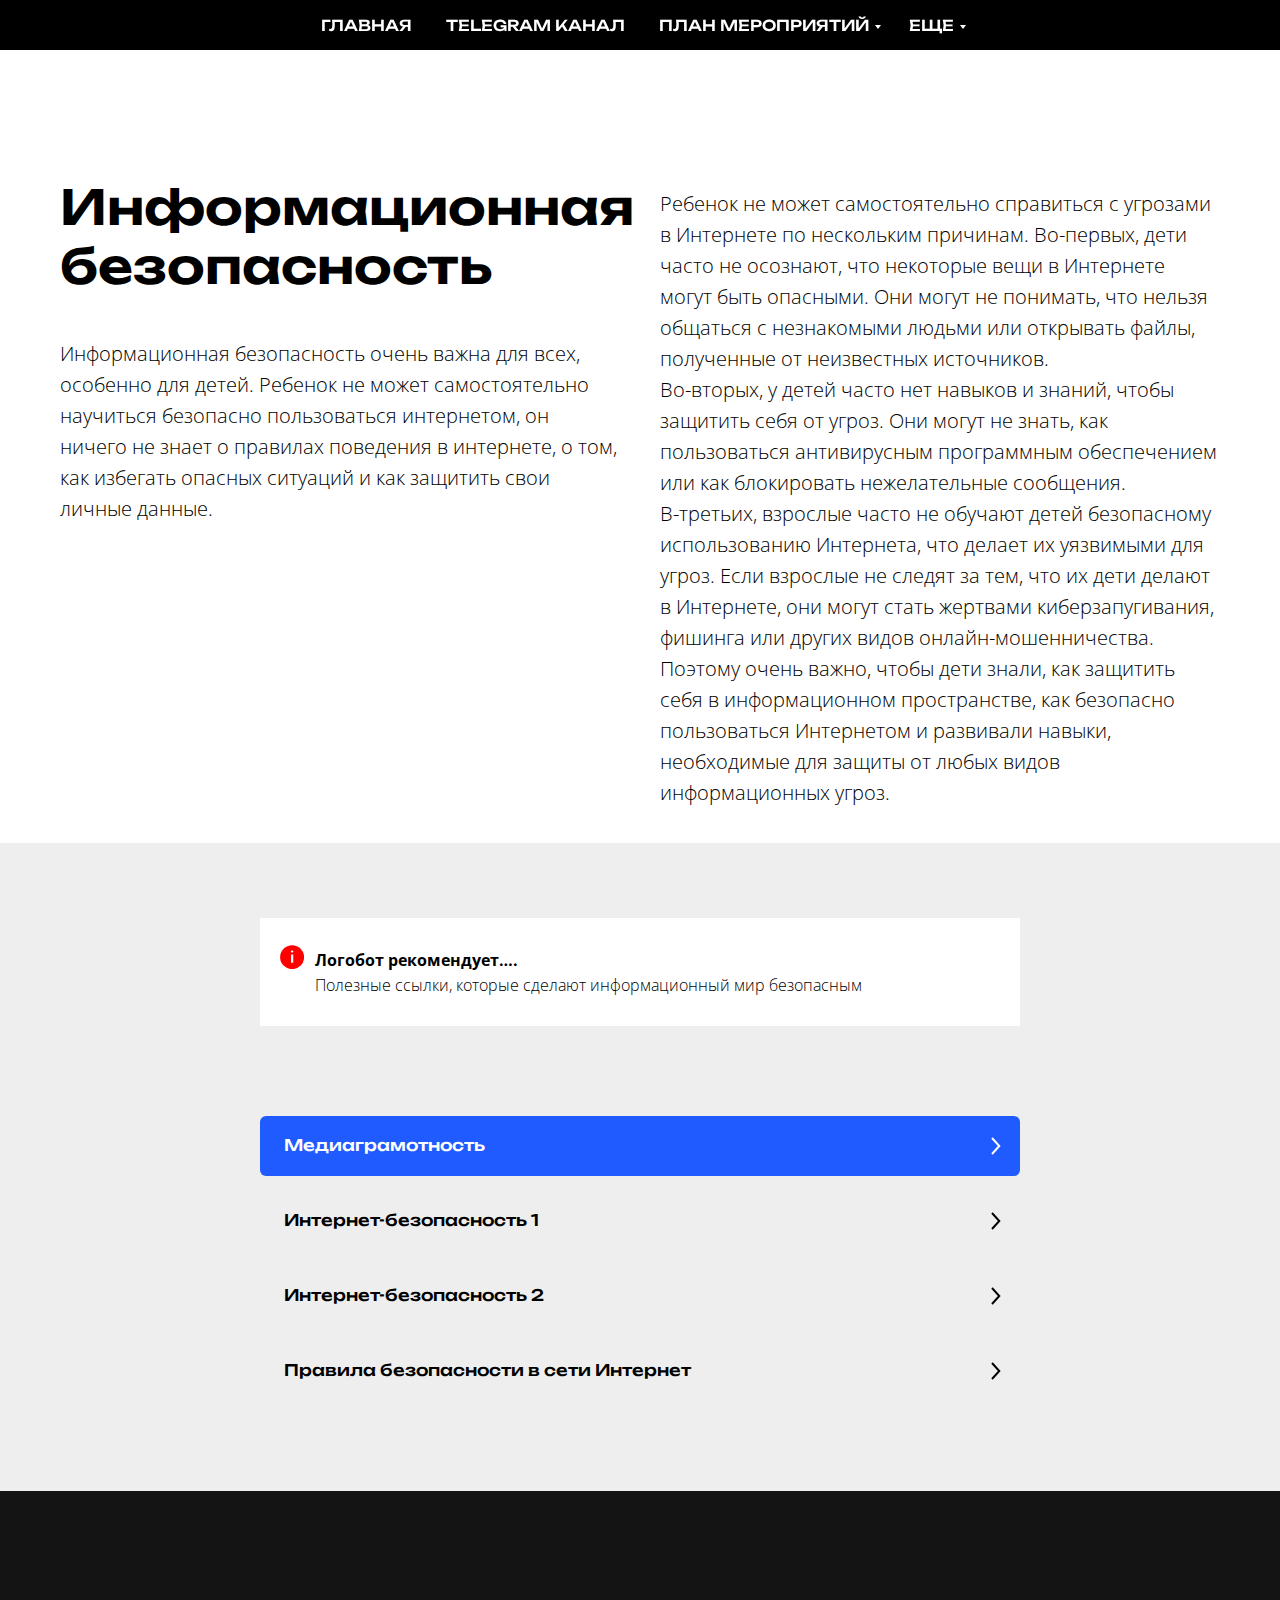
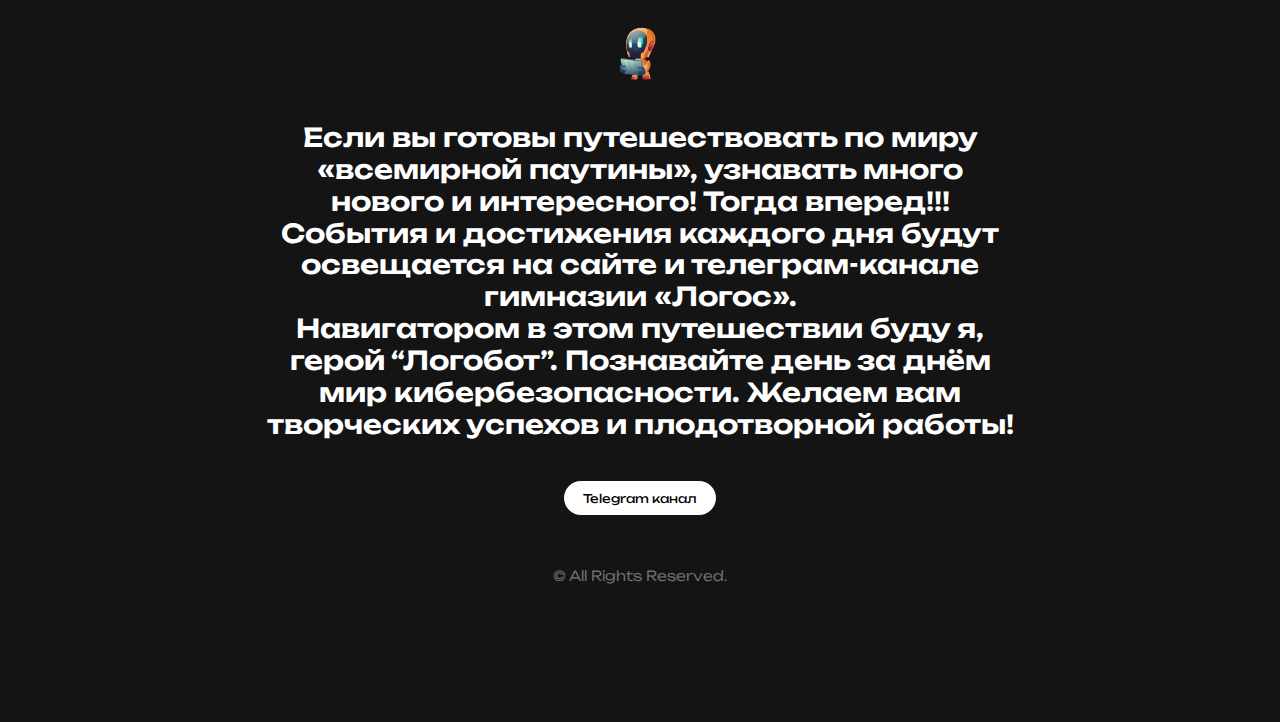
<file: infb copy/index.html>
<!DOCTYPE html>
<html>

<head>
    <meta charset="utf-8">
    <meta http-equiv="Content-Type" content="text/html; charset=utf-8">
    <meta name="viewport" content="width=device-width, initial-scale=1.0"> <!--metatextblock-->
    <title>Информационная безопасность</title>
    <meta name="description"
        content="Вы сможете узнать, как проводить время в сети Интернет без проблем и с пользой для дела, познакомитесь с правилами безопасного поведения в сети, узнаете о технических и программных продуктах, которые обеспечивают информационную безопасность, проверите свои знания в области информационной безопасности, а также сможете весело и с азартом провести время в ходе мероприятий, акций, квестов и еще много другое.">
    <meta property="og:url" content="http://d84783s.tilda.ws/fewfefwe1">
    <meta property="og:title" content="Информационная безопасность">
    <meta property="og:description"
        content="Вы сможете узнать, как проводить время в сети Интернет без проблем и с пользой для дела, познакомитесь с правилами безопасного поведения в сети, узнаете о технических и программных продуктах, которые обеспечивают информационную безопасность, проверите свои знания в области информационной безопасности, а также сможете весело и с азартом провести время в ходе мероприятий, акций, квестов и еще много другое.">
    <meta property="og:type" content="website">
    <meta property="og:image" content="images/question_1.png">
    <link rel="canonical" href="http://d84783s.tilda.ws/fewfefwe1"><!--/metatextblock-->
    <meta name="format-detection" content="telephone=no">
    <meta http-equiv="x-dns-prefetch-control" content="on">
    <link rel="dns-prefetch" href="https://ws.tildacdn.com">
    <link rel="dns-prefetch" href="https://static.tildacdn.info">
    <link rel="shortcut icon" href="tildafavicon.ico" type="image/x-icon"><!-- Assets -->
    <script src="js/fallback-1.0.min.js" async="" charset="utf-8"></script>
    <link rel="stylesheet" href="css/grid-3.0.min.css" type="text/css" media="all" onerror="this.loaderr='y';">
    <link rel="stylesheet" href="css/blocks-page41541354.min.css" type="text/css" media="all"
        onerror="this.loaderr='y';">
    <link rel="preconnect" href="https://fonts.gstatic.com">
    <link
        href="https://fonts.googleapis.com/css2?family=Unbounded:wght@300;400;500;600;700&amp;family=Open+Sans:wght@300;400;500;600;700&amp;subset=latin,cyrillic"
        rel="stylesheet">
    <link rel="stylesheet" href="css/popup-1.1.min.css" type="text/css" media="print" onload="this.media='all';"
        onerror="this.loaderr='y';"><noscript>
        <link rel="stylesheet" href="https://static.tildacdn.info/css/popup-1.1.min.css" type="text/css"
            media="all" />
    </noscript>
    <script nomodule="" src="js/polyfill-1.0.min.js" charset="utf-8"></script>
    <script type="text/javascript">function t_onReady(func) {
            if (document.readyState != 'loading') {
                func();
            } else {
                document.addEventListener('DOMContentLoaded', func);
            }
        }
        function t_onFuncLoad(funcName, okFunc, time) {
            if (typeof window[funcName] === 'function') {
                okFunc();
            } else {
                setTimeout(function () {
                    t_onFuncLoad(funcName, okFunc, time);
                }, (time || 100));
            }
        } function t_throttle(fn, threshhold, scope) { return function () { fn.apply(scope || this, arguments); }; }</script>
    <script src="js/scripts-3.0.min.js" charset="utf-8" defer="" onerror="this.loaderr='y';"></script>
    <script src="js/blocks-page41541354.min.js" charset="utf-8" async="" onerror="this.loaderr='y';"></script>
    <script src="js/lazyload-1.0.min.js" charset="utf-8" async="" onerror="this.loaderr='y';"></script>
    <script src="js/menu-1.0.min.js" charset="utf-8" async="" onerror="this.loaderr='y';"></script>
    <script src="js/t635-typed-1.0.min.js" charset="utf-8" async="" onerror="this.loaderr='y';"></script>
    <script src="js/submenublocks-1.0.min.js" charset="utf-8" async="" onerror="this.loaderr='y';"></script>
    <script src="js/popup-1.0.min.js" charset="utf-8" async="" onerror="this.loaderr='y';"></script>
    <script src="js/skiplink-1.0.min.js" charset="utf-8" async="" onerror="this.loaderr='y';"></script>
    <script src="js/events-1.0.min.js" charset="utf-8" async="" onerror="this.loaderr='y';"></script>
    <script type="text/javascript">window.dataLayer = window.dataLayer || [];</script>
    <script type="text/javascript">(function () {
            if ((/bot|google|yandex|baidu|bing|msn|duckduckbot|teoma|slurp|crawler|spider|robot|crawling|facebook/i.test(navigator.userAgent)) === false && typeof (sessionStorage) != 'undefined' && sessionStorage.getItem('visited') !== 'y' && document.visibilityState) {
                var style = document.createElement('style');
                style.type = 'text/css';
                style.innerHTML = '@media screen and (min-width: 980px) {.t-records {opacity: 0;}.t-records_animated {-webkit-transition: opacity ease-in-out .2s;-moz-transition: opacity ease-in-out .2s;-o-transition: opacity ease-in-out .2s;transition: opacity ease-in-out .2s;}.t-records.t-records_visible {opacity: 1;}}';
                document.getElementsByTagName('head')[0].appendChild(style);
                function t_setvisRecs() {
                    var alr = document.querySelectorAll('.t-records');
                    Array.prototype.forEach.call(alr, function (el) {
                        el.classList.add("t-records_animated");
                    });
                    setTimeout(function () {
                        Array.prototype.forEach.call(alr, function (el) {
                            el.classList.add("t-records_visible");
                        });
                        sessionStorage.setItem("visited", "y");
                    }, 400);
                }
                document.addEventListener('DOMContentLoaded', t_setvisRecs);
            }
        })();</script>
</head>

<body class="t-body" style="margin:0;"><!--allrecords-->
    <div id="allrecords" class="t-records" data-hook="blocks-collection-content-node" data-project-id="8171111"
        data-page-id="41541354" data-page-alias="fewfefwe1"
        data-formskey="a2aa2f8f6719bce4bdbe266238171111" data-cookie="no" data-lazy="yes">
        <div id="rec671545977" class="r t-rec" style="background-color:#000000; " data-animationappear="off"
            data-record-type="360" data-bg-color="#000000"><!-- T360 -->
            <style>
                .t-records {
                    opacity: 0;
                }

                .t-records_animated {
                    -webkit-transition: opacity ease-in-out 1s;
                    -moz-transition: opacity ease-in-out 1s;
                    -o-transition: opacity ease-in-out 1s;
                    transition: opacity ease-in-out 1s;
                }

                .t-records.t-records_visible,
                .t-records .t-records {
                    opacity: 1;
                }
            </style>
            <script>t_onReady(function () {
                    var allRecords = document.querySelector('.t-records');
                    window.addEventListener('pageshow', function (event) {
                        if (event.persisted) {
                            allRecords.classList.add('t-records_visible');
                        }
                    });
                    var rec = document.querySelector('#rec671545977');
                    if (!rec) return;
                    rec.setAttribute('data-animationappear', 'off');
                    rec.style.opacity = '1';
                    allRecords.classList.add('t-records_animated');
                    setTimeout(function () {
                        allRecords.classList.add('t-records_visible');
                    }, 200);
                });</script>
            <script>t_onReady(function () {
                    var selects = 'button:not(.t-submit):not(.t835__btn_next):not(.t835__btn_prev):not(.t835__btn_result):not(.t862__btn_next):not(.t862__btn_prev):not(.t862__btn_result):not(.t854__news-btn):not(.t862__btn_next),' +
                        'a:not([href*="#"]):not(.carousel-control):not(.t-carousel__control):not(.t807__btn_reply):not([href^="#price"]):not([href^="javascript"]):not([href^="mailto"]):not([href^="tel"]):not([href^="link_sub"]):not(.js-feed-btn-show-more):not(.t367__opener):not([href^="https://www.dropbox.com/"])';
                    var elements = document.querySelectorAll(selects);
                    Array.prototype.forEach.call(elements, function (element) {
                        if (element.getAttribute('data-menu-submenu-hook')) return;
                        element.addEventListener('click', function (event) {
                            var goTo = this.getAttribute('href');
                            if (goTo !== null) {
                                var ctrl = event.ctrlKey;
                                var cmd = event.metaKey && navigator.platform.indexOf('Mac') !== -1;
                                if (!ctrl && !cmd) {
                                    var target = this.getAttribute('target');
                                    if (target !== '_blank') {
                                        event.preventDefault();
                                        var allRecords = document.querySelector('.t-records');
                                        if (allRecords) {
                                            allRecords.classList.remove('t-records_visible');
                                        }
                                        setTimeout(function () {
                                            window.location = goTo;
                                        }, 500);
                                    }
                                }
                            }
                        });
                    });
                });</script>
            <style>
                .t360__bar {
                    background-color: #030bff;
                }
            </style>
            <script>t_onReady(function () {
                    var isSafari = /Safari/.test(navigator.userAgent) && /Apple Computer/.test(navigator.vendor);
                    if (!isSafari) {
                        document.body.insertAdjacentHTML('beforeend', '<div class="t360__progress"><div class="t360__bar"></div></div>');
                        setTimeout(function () {
                            var bar = document.querySelector('.t360__bar');
                            if (bar) bar.classList.add('t360__barprogress');
                        }, 10);
                    }
                });
                window.addEventListener('load', function () {
                    var bar = document.querySelector('.t360__bar');
                    if (!bar) return;
                    bar.classList.remove('t360__barprogress');
                    bar.classList.add('t360__barprogressfinished');
                    setTimeout(function () {
                        bar.classList.add('t360__barprogresshidden');
                    }, 20);
                    setTimeout(function () {
                        var progress = document.querySelector('.t360__progress');
                        if (progress) progress.style.display = 'none';
                    }, 500);
                });</script>
        </div>
        <div id="rec671545978" class="r t-rec t-rec_pb_0 t-screenmin-980px" style="padding-bottom:0px; "
            data-animationappear="off" data-record-type="258" data-screen-min="980px"><!-- T229 -->
            <div id="nav671545978marker"></div>
            <div id="nav671545978" class="t229 t229__positionfixed "
                style="background-color: rgba(0,0,0,1); height:50px; " data-bgcolor-hex="#000000"
                data-bgcolor-rgba="rgba(0,0,0,1)" data-navmarker="nav671545978marker" data-appearoffset=""
                data-bgopacity="1" data-menu="yes">
                <div class="t229__maincontainer " style="height:50px;">
                    <div class="t229__padding40px"></div>
                    <nav class="t229__centerside">
                        <ul role="list" class="t-menu__list uppercase">
                            <li class="t229__list_item" style="padding:0 15px 0 0;"><a class="t-menu__link-item"
                                    href="/" data-menu-submenu-hook="">Главная</a></li>
                            <li class="t229__list_item" style="padding:0 15px;"><a class="t-menu__link-item"
                                    href="t.me/logos_vileyka" target="_blank" data-menu-submenu-hook="">Telegram
                                    канал</a></li>
                            <li class="t229__list_item" style="padding:0 15px;"><a class="t-menu__link-item"
                                    href="#submenu:about" data-menu-submenu-hook="">План мероприятий</a></li>
                            <li class="t229__list_item" style="padding:0 0 0 15px;"><a class="t-menu__link-item"
                                    href="#submenu:more" data-menu-submenu-hook="">Еще</a></li>
                        </ul>
                    </nav>
                    <div class="t229__padding40px"></div>
                </div>
            </div>
            <script>t_onReady(function () {
                    var rec = document.querySelector('#rec671545978');
                    if (!rec) return;
                    var burger = rec.querySelector('.t-menuburger');
                    if (burger) {
                        t_onFuncLoad('t_menu__createMobileMenu', function () {
                            t_menu__createMobileMenu('671545978', '.t229');
                        });
                    }
                    t_onFuncLoad('t_menu__highlightActiveLinks', function () {
                        t_menu__highlightActiveLinks('.t229__list_item a');
                    });
                    rec.querySelector('.t229').classList.remove('t229__beforeready');
                    t_onFuncLoad('t_menu__findAnchorLinks', function () {
                        t_menu__findAnchorLinks('671545978', '.t229__list_item a');
                    });
                }); </script>
            <script>t_onReady(function () {
                    t_onFuncLoad('t_menu__setBGcolor', function () {
                        t_menu__setBGcolor('671545978', '.t229');
                        window.addEventListener('load', function () {
                            t_menu__setBGcolor('671545978', '.t229');
                        });
                        window.addEventListener('resize', t_throttle(function () {
                            t_menu__setBGcolor('671545978', '.t229');
                        }));
                    });
                    t_onFuncLoad('t_menu__interactFromKeyboard', function () {
                        t_menu__interactFromKeyboard('671545978');
                    });
                });</script>
            <style>
                #rec671545978 .t-menu__link-item {}

                @supports (overflow:-webkit-marquee) and (justify-content:inherit) {

                    #rec671545978 .t-menu__link-item,
                    #rec671545978 .t-menu__link-item.t-active {
                        opacity: 1 !important;
                    }
                }
            </style><!--[if IE 8]><style>#rec671545978 .t229 {
filter: progid:DXImageTransform.Microsoft.gradient(startColorStr='#D9000000', endColorstr='#D9000000');
}</style><![endif]-->
            <style>
                #rec671545978 .t229__list_item .t-menu__link-item {
                    font-size: 15px;
                    color: #ffffff;
                    font-weight: 500;
                    font-family: 'Unbounded';
                    text-transform: uppercase;
                }
            </style>
        </div>
        <div id="rec671545981" class="r t-rec" style=" " data-record-type="270">
            <div class="t270"></div>
            <script>t_onReady(function () {
                    var hash = window.location.hash;
                    t_onFuncLoad('t270_scroll', function () {
                        t270_scroll(hash, -3);
                    });
                    setTimeout(function () {
                        var curPath = window.location.pathname;
                        var curFullPath = window.location.origin + curPath;
                        var recs = document.querySelectorAll('.r');
                        Array.prototype.forEach.call(recs, function (rec) {
                            var selects =
                                'a[href^="#"]\
:not([href="#"])\
:not(.carousel-control)\
:not(.t-carousel__control)\
:not([href^="#price"])\
:not([href^="#submenu"])\
:not([href^="#popup"])\
:not([href*="#zeropopup"])\
:not([href*="#closepopup"])\
:not([href*="#closeallpopup"])\
:not([href^="#prodpopup"])\
:not([href^="#order"])\
:not([href^="#!"])\
:not([target="_blank"]),' +
                                'a[href^="' + curPath + '#"]\
:not([href*="#!/tfeeds/"])\
:not([href*="#!/tproduct/"])\
:not([href*="#!/tab/"])\
:not([href*="#popup"])\
:not([href*="#zeropopup"])\
:not([href*="#closepopup"])\
:not([href*="#closeallpopup"])\
:not([target="_blank"]),' +
                                'a[href^="' + curFullPath + '#"]\
:not([href*="#!/tfeeds/"])\
:not([href*="#!/tproduct/"])\
:not([href*="#!/tab/"])\
:not([href*="#popup"])\
:not([href*="#zeropopup"])\
:not([href*="#closepopup"])\
:not([href*="#closeallpopup"])\
:not([target="_blank"])';
                            var elements = rec.querySelectorAll(selects);
                            Array.prototype.forEach.call(elements, function (element) {
                                element.addEventListener('click', function (event) {
                                    event.preventDefault();
                                    var hash = this.hash.trim();
                                    t_onFuncLoad('t270_scroll', function () {
                                        t270_scroll(hash, -3);
                                    });
                                });
                            });
                        });
                        if (document.querySelectorAll('.js-store').length > 0 || document.querySelectorAll('.js-feed').length > 0) {
                            t_onFuncLoad('t270_scroll', function () {
                                t270_scroll(hash, -3, 1);
                            });
                        }
                    }, 500);
                    setTimeout(function () {
                        var hash = window.location.hash;
                        if (hash && document.querySelectorAll('a[name="' + hash.slice(1) + '"]').length > 0) {
                            if (window.isMobile) {
                                t_onFuncLoad('t270_scroll', function () {
                                    t270_scroll(hash, 0);
                                });
                            } else {
                                t_onFuncLoad('t270_scroll', function () {
                                    t270_scroll(hash, 0);
                                });
                            }
                        }
                    }, 1000);
                    window.addEventListener('popstate', function () {
                        var hash = window.location.hash;
                        if (hash && document.querySelectorAll('a[name="' + hash.slice(1) + '"]').length > 0) {
                            if (window.isMobile) {
                                t_onFuncLoad('t270_scroll', function () {
                                    t270_scroll(hash, 0);
                                });
                            } else {
                                t_onFuncLoad('t270_scroll', function () {
                                    t270_scroll(hash, 0);
                                });
                            }
                        }
                    });
                });</script>
        </div>
        <div id="rec671545982" class="r t-rec t-rec_pt_0 t-rec_pb_0 t-screenmax-980px"
            style="padding-top:0px;padding-bottom:0px; " data-animationappear="off" data-record-type="450"
            data-screen-max="980px">
            <div class="t450__menu__content " style="top:20px; right: 20px; left: auto;" data-menu="yes"
                data-appearoffset="" data-hideoffset="">
                <div class="t450__burger_container t450__small ">
                    <div class="t450__burger_bg t450__burger_cirqle" style="background-color:#000000; opacity:1;"></div>
                    <button type="button" class="t-menuburger t-menuburger_third t-menuburger__small"
                        aria-label="Навигационное меню" aria-expanded="false"><span
                            style="background-color:#ffffff;"></span><span
                            style="background-color:#ffffff;"></span><span
                            style="background-color:#ffffff;"></span><span
                            style="background-color:#ffffff;"></span></button>
                    <script>function t_menuburger_init(recid) {
                            var rec = document.querySelector('#rec' + recid);
                            if (!rec) return;
                            var burger = rec.querySelector('.t-menuburger');
                            if (!burger) return;
                            var isSecondStyle = burger.classList.contains('t-menuburger_second');
                            if (isSecondStyle && !window.isMobile && !('ontouchend' in document)) {
                                burger.addEventListener('mouseenter', function () {
                                    if (burger.classList.contains('t-menuburger-opened')) return;
                                    burger.classList.remove('t-menuburger-unhovered');
                                    burger.classList.add('t-menuburger-hovered');
                                });
                                burger.addEventListener('mouseleave', function () {
                                    if (burger.classList.contains('t-menuburger-opened')) return;
                                    burger.classList.remove('t-menuburger-hovered');
                                    burger.classList.add('t-menuburger-unhovered');
                                    setTimeout(function () {
                                        burger.classList.remove('t-menuburger-unhovered');
                                    }, 300);
                                });
                            }
                            burger.addEventListener('click', function () {
                                if (!burger.closest('.tmenu-mobile') &&
                                    !burger.closest('.t450__burger_container') &&
                                    !burger.closest('.t466__container') &&
                                    !burger.closest('.t204__burger') &&
                                    !burger.closest('.t199__js__menu-toggler')) {
                                    burger.classList.toggle('t-menuburger-opened');
                                    burger.classList.remove('t-menuburger-unhovered');
                                }
                            });
                            var menu = rec.querySelector('[data-menu="yes"]');
                            if (!menu) return;
                            var menuLinks = menu.querySelectorAll('.t-menu__link-item');
                            var submenuClassList = ['t978__menu-link_hook', 't978__tm-link', 't966__tm-link', 't794__tm-link', 't-menusub__target-link'];
                            Array.prototype.forEach.call(menuLinks, function (link) {
                                link.addEventListener('click', function () {
                                    var isSubmenuHook = submenuClassList.some(function (submenuClass) {
                                        return link.classList.contains(submenuClass);
                                    });
                                    if (isSubmenuHook) return;
                                    burger.classList.remove('t-menuburger-opened');
                                });
                            });
                            menu.addEventListener('clickedAnchorInTooltipMenu', function () {
                                burger.classList.remove('t-menuburger-opened');
                            });
                        }
                        t_onReady(function () {
                            t_onFuncLoad('t_menuburger_init', function () { t_menuburger_init('671545982'); });
                        });</script>
                    <style>
                        .t-menuburger {
                            position: relative;
                            flex-shrink: 0;
                            width: 28px;
                            height: 20px;
                            padding: 0;
                            border: none;
                            background-color: transparent;
                            outline: none;
                            -webkit-transform: rotate(0deg);
                            transform: rotate(0deg);
                            transition: transform .5s ease-in-out;
                            cursor: pointer;
                            z-index: 999;
                        }

                        /*---menu burger lines---*/
                        .t-menuburger span {
                            display: block;
                            position: absolute;
                            width: 100%;
                            opacity: 1;
                            left: 0;
                            -webkit-transform: rotate(0deg);
                            transform: rotate(0deg);
                            transition: .25s ease-in-out;
                            height: 3px;
                            background-color: #000;
                        }

                        .t-menuburger span:nth-child(1) {
                            top: 0px;
                        }

                        .t-menuburger span:nth-child(2),
                        .t-menuburger span:nth-child(3) {
                            top: 8px;
                        }

                        .t-menuburger span:nth-child(4) {
                            top: 16px;
                        }

                        /*menu burger big*/
                        .t-menuburger__big {
                            width: 42px;
                            height: 32px;
                        }

                        .t-menuburger__big span {
                            height: 5px;
                        }

                        .t-menuburger__big span:nth-child(2),
                        .t-menuburger__big span:nth-child(3) {
                            top: 13px;
                        }

                        .t-menuburger__big span:nth-child(4) {
                            top: 26px;
                        }

                        /*menu burger small*/
                        .t-menuburger__small {
                            width: 22px;
                            height: 14px;
                        }

                        .t-menuburger__small span {
                            height: 2px;
                        }

                        .t-menuburger__small span:nth-child(2),
                        .t-menuburger__small span:nth-child(3) {
                            top: 6px;
                        }

                        .t-menuburger__small span:nth-child(4) {
                            top: 12px;
                        }

                        /*menu burger opened*/
                        .t-menuburger-opened span:nth-child(1) {
                            top: 8px;
                            width: 0%;
                            left: 50%;
                        }

                        .t-menuburger-opened span:nth-child(2) {
                            -webkit-transform: rotate(45deg);
                            transform: rotate(45deg);
                        }

                        .t-menuburger-opened span:nth-child(3) {
                            -webkit-transform: rotate(-45deg);
                            transform: rotate(-45deg);
                        }

                        .t-menuburger-opened span:nth-child(4) {
                            top: 8px;
                            width: 0%;
                            left: 50%;
                        }

                        .t-menuburger-opened.t-menuburger__big span:nth-child(1) {
                            top: 6px;
                        }

                        .t-menuburger-opened.t-menuburger__big span:nth-child(4) {
                            top: 18px;
                        }

                        .t-menuburger-opened.t-menuburger__small span:nth-child(1),
                        .t-menuburger-opened.t-menuburger__small span:nth-child(4) {
                            top: 6px;
                        }

                        /*---menu burger first style---*/
                        @media (hover),
                        (min-width:0\0) {
                            .t-menuburger_first:hover span:nth-child(1) {
                                transform: translateY(1px);
                            }

                            .t-menuburger_first:hover span:nth-child(4) {
                                transform: translateY(-1px);
                            }

                            .t-menuburger_first.t-menuburger__big:hover span:nth-child(1) {
                                transform: translateY(3px);
                            }

                            .t-menuburger_first.t-menuburger__big:hover span:nth-child(4) {
                                transform: translateY(-3px);
                            }
                        }

                        /*---menu burger second style---*/
                        .t-menuburger_second span:nth-child(2),
                        .t-menuburger_second span:nth-child(3) {
                            width: 80%;
                            left: 20%;
                            right: 0;
                        }

                        @media (hover),
                        (min-width:0\0) {

                            .t-menuburger_second.t-menuburger-hovered span:nth-child(2),
                            .t-menuburger_second.t-menuburger-hovered span:nth-child(3) {
                                animation: t-menuburger-anim 0.3s ease-out normal forwards;
                            }

                            .t-menuburger_second.t-menuburger-unhovered span:nth-child(2),
                            .t-menuburger_second.t-menuburger-unhovered span:nth-child(3) {
                                animation: t-menuburger-anim2 0.3s ease-out normal forwards;
                            }
                        }

                        .t-menuburger_second.t-menuburger-opened span:nth-child(2),
                        .t-menuburger_second.t-menuburger-opened span:nth-child(3) {
                            left: 0;
                            right: 0;
                            width: 100% !important;
                        }

                        /*---menu burger third style---*/
                        .t-menuburger_third span:nth-child(4) {
                            width: 70%;
                            left: unset;
                            right: 0;
                        }

                        @media (hover),
                        (min-width:0\0) {
                            .t-menuburger_third:not(.t-menuburger-opened):hover span:nth-child(4) {
                                width: 100%;
                            }
                        }

                        .t-menuburger_third.t-menuburger-opened span:nth-child(4) {
                            width: 0 !important;
                            right: 50%;
                        }

                        /*---menu burger fourth style---*/
                        .t-menuburger_fourth {
                            height: 12px;
                        }

                        .t-menuburger_fourth.t-menuburger__small {
                            height: 8px;
                        }

                        .t-menuburger_fourth.t-menuburger__big {
                            height: 18px;
                        }

                        .t-menuburger_fourth span:nth-child(2),
                        .t-menuburger_fourth span:nth-child(3) {
                            top: 4px;
                            opacity: 0;
                        }

                        .t-menuburger_fourth span:nth-child(4) {
                            top: 8px;
                        }

                        .t-menuburger_fourth.t-menuburger__small span:nth-child(2),
                        .t-menuburger_fourth.t-menuburger__small span:nth-child(3) {
                            top: 3px;
                        }

                        .t-menuburger_fourth.t-menuburger__small span:nth-child(4) {
                            top: 6px;
                        }

                        .t-menuburger_fourth.t-menuburger__small span:nth-child(2),
                        .t-menuburger_fourth.t-menuburger__small span:nth-child(3) {
                            top: 3px;
                        }

                        .t-menuburger_fourth.t-menuburger__small span:nth-child(4) {
                            top: 6px;
                        }

                        .t-menuburger_fourth.t-menuburger__big span:nth-child(2),
                        .t-menuburger_fourth.t-menuburger__big span:nth-child(3) {
                            top: 6px;
                        }

                        .t-menuburger_fourth.t-menuburger__big span:nth-child(4) {
                            top: 12px;
                        }

                        @media (hover),
                        (min-width:0\0) {
                            .t-menuburger_fourth:not(.t-menuburger-opened):hover span:nth-child(1) {
                                transform: translateY(1px);
                            }

                            .t-menuburger_fourth:not(.t-menuburger-opened):hover span:nth-child(4) {
                                transform: translateY(-1px);
                            }

                            .t-menuburger_fourth.t-menuburger__big:not(.t-menuburger-opened):hover span:nth-child(1) {
                                transform: translateY(3px);
                            }

                            .t-menuburger_fourth.t-menuburger__big:not(.t-menuburger-opened):hover span:nth-child(4) {
                                transform: translateY(-3px);
                            }
                        }

                        .t-menuburger_fourth.t-menuburger-opened span:nth-child(1),
                        .t-menuburger_fourth.t-menuburger-opened span:nth-child(4) {
                            top: 4px;
                        }

                        .t-menuburger_fourth.t-menuburger-opened span:nth-child(2),
                        .t-menuburger_fourth.t-menuburger-opened span:nth-child(3) {
                            opacity: 1;
                        }

                        /*---menu burger animations---*/
                        @keyframes t-menuburger-anim {
                            0% {
                                width: 80%;
                                left: 20%;
                                right: 0;
                            }

                            50% {
                                width: 100%;
                                left: 0;
                                right: 0;
                            }

                            100% {
                                width: 80%;
                                left: 0;
                                right: 20%;
                            }
                        }

                        @keyframes t-menuburger-anim2 {
                            0% {
                                width: 80%;
                                left: 0;
                            }

                            50% {
                                width: 100%;
                                right: 0;
                                left: 0;
                            }

                            100% {
                                width: 80%;
                                left: 20%;
                                right: 0;
                            }
                        }
                    </style>
                </div>
            </div><!-- t450 -->
            <div id="nav671545982marker"></div>
            <div class="t450__overlay">
                <div class="t450__overlay_bg" style=" "></div>
            </div>
            <div id="nav671545982" class="t450 " data-tooltip-hook="#menuopen"
                style="max-width: 100vw;background-color: #000000;"><button type="button"
                    class="t450__close-button t450__close t450_opened " style="background-color: #000000;"
                    aria-label="Закрыть меню">
                    <div class="t450__close_icon"><span style="background-color:#ffffff;"></span><span
                            style="background-color:#ffffff;"></span><span
                            style="background-color:#ffffff;"></span><span style="background-color:#ffffff;"></span>
                    </div>
                </button>
                <div class="t450__container t-align_left">
                    <div class="t450__top">
                        <div class="t450__logowrapper"><img class="t450__logoimg" src="images/question.png"
                                imgfield="img" style="max-width: 60px;" alt=""></div>
                        <nav class="t450__menu">
                            <ul role="list" class="t450__list t-menu__list">
                                <li class="t450__list_item"><a class="t-menu__link-item " href="/"
                                        data-menu-submenu-hook="" data-menu-item-number="1"
                                        style="color:#ffffff;font-size:28px;font-weight:400;font-family:'Arial';">Главная</a>
                                </li>
                                <li class="t450__list_item"><a class="t-menu__link-item " href="#submenu:about"
                                        data-menu-submenu-hook="" data-menu-item-number="2"
                                        style="color:#ffffff;font-size:28px;font-weight:400;font-family:'Arial';">План
                                        мероприятий</a></li>
                                <li class="t450__list_item"><a class="t-menu__link-item " href="t.me/logos_vileyka"
                                        target="_blank" data-menu-submenu-hook="" data-menu-item-number="3"
                                        style="color:#ffffff;font-size:28px;font-weight:400;font-family:'Arial';">Telegram
                                        канал</a></li>
                                <li class="t450__list_item"><a class="t-menu__link-item " href="#submenu:more"
                                        data-menu-submenu-hook="" data-menu-item-number="4"
                                        style="color:#ffffff;font-size:28px;font-weight:400;font-family:'Arial';">Еще</a>
                                </li>
                            </ul>
                        </nav>
                    </div>
                    <div class="t450__rightside">
                        <div class="t450__rightcontainer">
                            <div class="t450__right_social_links">
                                <div class="t-sociallinks">
                                    <ul role="list" class="t-sociallinks__wrapper" aria-label="Соц. сети">
                                        <!-- new soclinks -->
                                        <li class="t-sociallinks__item t-sociallinks__item_telegram"><a
                                                href="t.me/logos_vileyka" target="_blank" rel="nofollow"
                                                aria-label="telegram" style="width: 30px; height: 30px;"><svg
                                                    class="t-sociallinks__svg" role="presentation" width="30px"
                                                    height="30px" viewBox="0 0 100 100" fill="none"
                                                    xmlns="http://www.w3.org/2000/svg">
                                                    <path fill-rule="evenodd" clip-rule="evenodd"
                                                        d="M50 100c27.614 0 50-22.386 50-50S77.614 0 50 0 0 22.386 0 50s22.386 50 50 50Zm21.977-68.056c.386-4.38-4.24-2.576-4.24-2.576-3.415 1.414-6.937 2.85-10.497 4.302-11.04 4.503-22.444 9.155-32.159 13.734-5.268 1.932-2.184 3.864-2.184 3.864l8.351 2.577c3.855 1.16 5.91-.129 5.91-.129l17.988-12.238c6.424-4.38 4.882-.773 3.34.773l-13.49 12.882c-2.056 1.804-1.028 3.35-.129 4.123 2.55 2.249 8.82 6.364 11.557 8.16.712.467 1.185.778 1.292.858.642.515 4.111 2.834 6.424 2.319 2.313-.516 2.57-3.479 2.57-3.479l3.083-20.226c.462-3.511.993-6.886 1.417-9.582.4-2.546.705-4.485.767-5.362Z"
                                                        fill="#ffffff"></path>
                                                </svg></a></li><!-- /new soclinks -->
                                    </ul>
                                </div>
                            </div>
                        </div>
                    </div>
                </div>
            </div>
            <script>t_onReady(function () {
                    var rec = document.querySelector('#rec671545982');
                    if (!rec) return;
                    rec.setAttribute('data-animationappear', 'off');
                    rec.style.opacity = 1;
                    t_onFuncLoad('t450_initMenu', function () {
                        t450_initMenu('671545982');
                    });
                });</script>
            <style>
                #rec671545982 .t-menu__link-item {}

                @supports (overflow:-webkit-marquee) and (justify-content:inherit) {

                    #rec671545982 .t-menu__link-item,
                    #rec671545982 .t-menu__link-item.t-active {
                        opacity: 1 !important;
                    }
                }
            </style>
        </div>
        <div id="rec671545983" class="r t-rec" style=" " data-animationappear="off" data-record-type="635"><!-- t635 -->
            <div class="t635__textholder" data-recid="669267133" data-text1="create websites" data-text2="build apps"
                data-text3="brainstorm new ideas"></div>
            <script>t_onReady(function () {
                    t_onFuncLoad('t635_init', function () {
                        t635_init('671545983', '#ffe100', '#ffe100');
                    });
                });</script>
        </div>
        <div id="rec671545996" class="r t-rec" style=" " data-animationappear="off" data-record-type="674"><!-- T674 -->
            <div class="t674">
                <style>
                    body {
                        background-color: #ffffff;
                    }

                    #allrecords {
                        background-color: transparent !important;
                    }
                </style>
            </div>
        </div>
        <div id="rec671545998" class="r t-rec" style=" " data-animationappear="off" data-record-type="966"><!-- T966 -->
            <div class="t966" data-tooltip-hook="#submenu:about" data-tooltip-margin="" data-add-arrow="on">
                <div class="t966__tooltip-menu" data-style-from-rec="671545998">
                    <div class="t966__tooltip-menu-corner"></div>
                    <div class="t966__tooltip-menu-corner-border"></div>
                    <div class="t966__content">
                        <div class="t966__menu-list" role="menu" aria-label="">
                            <div class="t966__menu-item-wrapper t-submenublocks__item"><a class="t966__menu-link"
                                    href="#19nov" role="menuitem" style="display:block;" data-menu-item-number="1">
                                    <div class="t966__menu-item">
                                        <div class="t966__menu-item-icon-wrapper">
                                            <div class="t966__menu-item-icon t-bgimg" bgimgfield="li_img__7392831678350"
                                                data-original="https://static.tildacdn.info/lib/tildaicon/31333862-3031-4036-a530-323338333065/webinar_hat.svg"
                                                style="background-image: url('images/webinar_hat.svg');"></div>
                                        </div>
                                        <div class="t966__menu-item-text">
                                            <div class="t966__menu-item-title t-name"
                                                style="font-weight:400;font-family:'Unbounded';"
                                                field="li_title__7392831678350"><strong>27.11 – 02.12.2023</strong>
                                            </div>
                                            <div class="t966__menu-item-desc t-descr" style="font-family:'Open Sans';"
                                                field="li_descr__7392831678350">
                                                Фотокросс,<br>онлайн-викторина,<br>онлайн марафон,<br>минутки инф.
                                                безопасности,<br>фотозона «КиберДети»<br><br></div>
                                        </div>
                                    </div>
                                </a></div>
                            <div class="t966__menu-item-wrapper t-submenublocks__item"><a class="t966__menu-link"
                                    href="#20nov" role="menuitem" style="display:block;" data-menu-item-number="2">
                                    <div class="t966__menu-item">
                                        <div class="t966__menu-item-icon-wrapper">
                                            <div class="t966__menu-item-icon t-bgimg" bgimgfield="li_img__7392831678351"
                                                data-original="https://static.tildacdn.info/lib/tildaicon/64653365-6662-4139-b732-646566333733/Icons_47dlvr_24hr.svg"
                                                style="background-image: url('images/Icons_47dlvr_24hr.svg');">
                                            </div>
                                        </div>
                                        <div class="t966__menu-item-text">
                                            <div class="t966__menu-item-title t-name"
                                                style="font-weight:400;font-family:'Unbounded';"
                                                field="li_title__7392831678351"><strong>27.11.2023</strong></div>
                                            <div class="t966__menu-item-desc t-descr" style="font-family:'Open Sans';"
                                                field="li_descr__7392831678351">Познавательная игра<br><br></div>
                                        </div>
                                    </div>
                                </a></div>
                            <div class="t966__menu-item-wrapper t-submenublocks__item"><a class="t966__menu-link"
                                    href="#21nov" role="menuitem" style="display:block;" data-menu-item-number="3">
                                    <div class="t966__menu-item">
                                        <div class="t966__menu-item-icon-wrapper">
                                            <div class="t966__menu-item-icon t-bgimg" bgimgfield="li_img__7392831678352"
                                                data-original="https://static.tildacdn.info/lib/tildaicon/65336162-6138-4435-b533-633832346635/touragency_group.svg"
                                                style="background-image: url('images/touragency_group.svg');"></div>
                                        </div>
                                        <div class="t966__menu-item-text">
                                            <div class="t966__menu-item-title t-name"
                                                style="font-weight:400;font-family:'Unbounded';"
                                                field="li_title__7392831678352"><strong>28.11.2023</strong></div>
                                            <div class="t966__menu-item-desc t-descr" style="font-family:'Open Sans';"
                                                field="li_descr__7392831678352">Обучающая игра<br><br></div>
                                        </div>
                                    </div>
                                </a></div>
                            <div class="t966__menu-item-wrapper t-submenublocks__item"><a class="t966__menu-link"
                                    href="#22nov" role="menuitem" style="display:block;" data-menu-item-number="4">
                                    <div class="t966__menu-item">
                                        <div class="t966__menu-item-icon-wrapper">
                                            <div class="t966__menu-item-icon t-bgimg" bgimgfield="li_img__7392831678353"
                                                data-original="https://static.tildacdn.info/lib/tildaicon/39396633-6534-4837-a638-323738653464/11mu_rock.svg"
                                                style="background-image: url('images/11mu_rock.svg');"></div>
                                        </div>
                                        <div class="t966__menu-item-text">
                                            <div class="t966__menu-item-title t-name"
                                                style="font-weight:400;font-family:'Unbounded';"
                                                field="li_title__7392831678353"><strong>29.11.2023</strong></div>
                                            <div class="t966__menu-item-desc t-descr" style="font-family:'Open Sans';"
                                                field="li_descr__7392831678353">Круглый стол, акция<br><br><br></div>
                                        </div>
                                    </div>
                                </a></div>
                            <div class="t966__menu-item-wrapper t-submenublocks__item"><a class="t966__menu-link"
                                    href="#23nov" role="menuitem" style="display:block;" data-menu-item-number="5">
                                    <div class="t966__menu-item">
                                        <div class="t966__menu-item-icon-wrapper">
                                            <div class="t966__menu-item-icon t-bgimg" bgimgfield="li_img__7392831678354"
                                                data-original="https://static.tildacdn.info/lib/tildaicon/62343839-6639-4139-b561-623336633562/1ed_group.svg"
                                                style="background-image: url('images/1ed_group.svg');"></div>
                                        </div>
                                        <div class="t966__menu-item-text">
                                            <div class="t966__menu-item-title t-name"
                                                style="font-weight:400;font-family:'Unbounded';"
                                                field="li_title__7392831678354"><strong>30.11.2023</strong></div>
                                            <div class="t966__menu-item-desc t-descr" style="font-family:'Open Sans';"
                                                field="li_descr__7392831678354">Лекторий, час общения <br><br><br><br>
                                            </div>
                                        </div>
                                    </div>
                                </a></div>
                            <div class="t966__menu-item-wrapper t-submenublocks__item"><a class="t966__menu-link"
                                    href="#24nov" role="menuitem" style="display:block;" data-menu-item-number="6">
                                    <div class="t966__menu-item">
                                        <div class="t966__menu-item-icon-wrapper">
                                            <div class="t966__menu-item-icon t-bgimg" bgimgfield="li_img__7392831678355"
                                                data-original="https://static.tildacdn.info/lib/tildaicon/63393038-3263-4630-b166-363663323065/Icons_37_Finance_technologies_worldwide.svg"
                                                style="background-image: url('images/Icons_37_Finance_technologies_worldwide.svg');">
                                            </div>
                                        </div>
                                        <div class="t966__menu-item-text">
                                            <div class="t966__menu-item-title t-name"
                                                style="font-weight:400;font-family:'Unbounded';"
                                                field="li_title__7392831678355"><strong>01.12.2023</strong></div>
                                            <div class="t966__menu-item-desc t-descr" style="font-family:'Open Sans';"
                                                field="li_descr__7392831678355">Профилактическая акция,<br>классный час,
                                                час общения, классный час-практикум<br><br><br></div>
                                        </div>
                                    </div>
                                </a></div>
                            <div class="t966__menu-item-wrapper t-submenublocks__item"><a class="t966__menu-link"
                                    href="#25nov" role="menuitem" style="display:block;" data-menu-item-number="7">
                                    <div class="t966__menu-item">
                                        <div class="t966__menu-item-icon-wrapper">
                                            <div class="t966__menu-item-icon t-bgimg" bgimgfield="li_img__7392831678356"
                                                data-original="https://static.tildacdn.info/lib/tildaicon/64363166-6532-4061-b533-336338643634/touragency_medal.svg"
                                                style="background-image: url('images/touragency_medal.svg');"></div>
                                        </div>
                                        <div class="t966__menu-item-text">
                                            <div class="t966__menu-item-title t-name"
                                                style="font-weight:400;font-family:'Unbounded';"
                                                field="li_title__7392831678356"><strong>02.12.2023</strong></div>
                                            <div class="t966__menu-item-desc t-descr" style="font-family:'Open Sans';"
                                                field="li_descr__7392831678356">Квест-игра, викторина <br>квест<br><br>
                                            </div>
                                        </div>
                                    </div>
                                </a></div>
                            <div class="t966__menu-item-wrapper t-submenublocks__item"><a class="t966__menu-link"
                                    href="/images/plan.pdf" role="menuitem" style="display:block;"
                                    data-menu-item-number="8">
                                    <div class="t966__menu-item">
                                        <div class="t966__menu-item-text">
                                            <div class="t966__menu-item-title t-name"
                                                style="font-weight:400;font-family:'Unbounded';"
                                                field="li_title__1700480980916"><span
                                                    style="font-family: Unbounded; font-weight: 500; color: rgb(255, 78, 0);">Подробнее</span>
                                            </div>
                                            <div class="t966__menu-item-desc t-descr" style="font-family:'Open Sans';"
                                                field="li_descr__1700480980916"><br>За это время вы сможете узнать, как
                                                проводить время в сети Интернет без проблем и с пользой для дела,
                                                познакомитесь с правилами безопасного поведения в сети, узнаете о
                                                технических и программных продуктах, которые обеспечивают информационную
                                                безопасность, проверите свои знания в области информационной
                                                безопасности, а также сможете весело и с азартом провести время в ходе
                                                мероприятий, акций, квестов и еще много другое.</div>
                                        </div>
                                    </div>
                                </a></div>
                        </div>
                    </div>
                </div>
            </div>
            <script>t_onReady(function () {
                    t_onFuncLoad('t966_divideMenu', function () {
                        t966_divideMenu('671545998', '2');
                    });
                });</script>
            <script>t_onReady(function () {
                    t_onFuncLoad('t966_init', function () {
                        t966_init('671545998');
                    });
                });</script>
            <style>
                #rec671545998 .t966__tooltip-menu {
                    max-width: 600px;
                }
            </style>
            <style>
                #rec671545998 .t966__title {
                    font-family: 'Open Sans';
                }

                #rec671545998 .t966__descr {
                    font-family: 'Open Sans';
                }
            </style>
        </div>
        <div id="rec671546001" class="r t-rec" style=" " data-animationappear="off" data-record-type="794"><!-- T794 -->
            <div class="t794" data-tooltip-hook="#submenu:more" data-tooltip-margin="15px" data-add-arrow="on">
                <div class="t794__tooltip-menu">
                    <div class="t794__tooltip-menu-corner"></div>
                    <div class="t794__tooltip-menu-corner-border"></div>
                    <div class="t794__content">
                        <ul class="t794__list" role="menu" aria-label="">
                            <li class="t794__list_item t-submenublocks__item t-name t-name_xs"><a
                                    class="t794__typo t794__link t-name t-name_xs" role="menuitem"
                                    href="/infb" style=""
                                    data-menu-item-number="1">Информационная безопасность</a></li>
                            <li class="t794__list_item t-submenublocks__item t-name t-name_xs"><a
                                    class="t794__typo t794__link t-name t-name_xs" role="menuitem"
                                    href="/prav" style="" data-menu-item-number="2">Правовое
                                    обеспечение</a></li>
                            <li class="t794__list_item t-submenublocks__item t-name t-name_xs"><a
                                    class="t794__typo t794__link t-name t-name_xs" role="menuitem"
                                    href="/pzas" style=""
                                    data-menu-item-number="3">Психологическая защита</a></li>
                            <li class="t794__list_item t-submenublocks__item t-name t-name_xs"><a
                                    class="t794__typo t794__link t-name t-name_xs" role="menuitem"
                                    href="/tehpz" style="" data-menu-item-number="4">Техническая
                                    и программная защита</a></li>
                        </ul>
                    </div>
                </div>
            </div>
            <script>t_onReady(function () {
                    t_onFuncLoad('t794_init', function () {
                        t794_init('671546001');
                    });
                });</script>
            <style>
                #rec671546001 .t794__tooltip-menu,
                a[data-tooltip-menu-id="671546001"]+.t794__tooltip-menu {
                    background-color: #ffffff;
                    text-align: center;
                    max-width: 300px;
                    border-radius: 3px;
                    box-shadow: 0px 0px 7px 0px rgba(0, 0, 0, 0.20);
                }

                #rec671546001 .t794__tooltip-menu-corner-border_top {
                    border-top-color: #ffffff;
                }

                #rec671546001 .t794__tooltip-menu-corner-border_bottom {
                    border-bottom-color: #ffffff;
                }

                #rec671546001 .t794__tooltip-menu-corner_top {
                    border-top-color: #eee;
                }

                #rec671546001 .t794__tooltip-menu-corner_bottom {
                    border-bottom-color: #eee;
                }

                @media screen and (max-width: 980px) {
                    a[data-tooltip-menu-id="671546001"]+.t794__tooltip-menu {
                        max-width: 100%;
                    }
                }
            </style>
        </div>
        <div id="rec671557578" class="r t-rec t-rec_pt_180 t-rec_pb_30" style="padding-top:180px;padding-bottom:30px; "
            data-record-type="22"><!-- T005A -->
            <div class="t005A">
                <div class="t-container">
                    <div class="t-row">
                        <div class="t-col t-col_6 ">
                            <div class="t005A__title t-title t-title_sm" style="" field="title">Информационная
                                безопасность</div>
                            <div class="t005A__text t-text t-text_md" style="" field="text">Информационная безопасность
                                очень важна для всех, особенно для детей. Ребенок не может самостоятельно научиться
                                безопасно пользоваться интернетом, он ничего не знает о правилах поведения в интернете,
                                о том, как избегать опасных ситуаций и как защитить свои личные данные. </div>
                        </div>
                        <div class="t-col t-col_6 ">
                            <div class="t005A__text t-text t-text_md" style="" field="text2">Ребенок не может
                                самостоятельно справиться с угрозами в Интернете по нескольким причинам. Во-первых, дети
                                часто не осознают, что некоторые вещи в Интернете могут быть опасными. Они могут не
                                понимать, что нельзя общаться с незнакомыми людьми или открывать файлы, полученные от
                                неизвестных источников.<br>Во-вторых, у детей часто нет навыков и знаний, чтобы защитить
                                себя от угроз. Они могут не знать, как пользоваться антивирусным программным
                                обеспечением или как блокировать нежелательные сообщения.<br>В-третьих, взрослые часто
                                не обучают детей безопасному использованию Интернета, что делает их уязвимыми для угроз.
                                Если взрослые не следят за тем, что их дети делают в Интернете, они могут стать жертвами
                                киберзапугивания, фишинга или других видов онлайн-мошенничества.<br>Поэтому очень важно,
                                чтобы дети знали, как защитить себя в информационном пространстве, как безопасно
                                пользоваться Интернетом и развивали навыки, необходимые для защиты от любых видов
                                информационных угроз.</div>
                        </div>
                    </div>
                </div>
            </div>
        </div>
        <div id="rec671564590" class="r t-rec t-rec_pt_75 t-rec_pb_0"
            style="padding-top:75px;padding-bottom:0px;background-color:#eeeeee; " data-record-type="296"
            data-bg-color="#eeeeee"><!-- t265 -->
            <div class="t265">
                <div class="t-container">
                    <div class="t-col t-col_8 t-prefix_2">
                        <div class="t265__wrapper" style="background:#ffffff;">
                            <div class="t265__icon"><svg role="img" x="0px" y="0px" width="24px" height="24px"
                                    viewBox="0 0 24 24" style="enable-background:new 0 0 24 24;">
                                    <circle style="fill:#ff0000;" cx="12.125" cy="12.125" r="12"></circle>
                                    <g>
                                        <path style="fill: #fff;"
                                            d="M10.922,6.486c0-0.728,0.406-1.091,1.217-1.091s1.215,0.363,1.215,1.091c0,0.347-0.102,0.617-0.304,0.81
c-0.202,0.193-0.507,0.289-0.911,0.289C11.328,7.585,10.922,7.219,10.922,6.486z M13.252,17.792h-2.234V9.604h2.234V17.792z"></path>
                                    </g>
                                </svg></div>
                            <div class="t265__text t-descr t-descr_xs" field="text"><strong
                                    style="font-family: Open Sans;">Логобот рекомендует….</strong><br><span
                                    style="font-family: Open Sans;">Полезные ссылки, которые сделают информационный мир
                                    безопасным</span></div>
                        </div>
                    </div>
                </div>
            </div>
        </div>
        <div id="rec671562145" class="r t-rec t-rec_pt_90 t-rec_pb_90"
            style="padding-top:90px;padding-bottom:90px;background-color:#eeeeee; " data-animationappear="off"
            data-record-type="993" data-bg-color="#eeeeee"><!-- t993 -->
            <div class="t993">
                <div class="t993__container t-container t-align_center">
                    <div class="t993__col t-col t-col_8 t-prefix_2">
                        <div class="t993__items-list"><a class="t-btn t993__btn t-btn_md" href="/images/medgr1.pdf"
                                style="color:#ffffff;background-color:#1f5bff;border-radius:6px; -moz-border-radius:6px; -webkit-border-radius:6px;">
                                <div class="t993__btn-text-wrapper">
                                    <div class="t993__btn-text-title">Медиаграмотность</div>
                                </div>
                                <div class="t993__btn-arrow t993__btn-arrow_right"><svg role="presentation"
                                        viewBox="0 0 10 18" fill="none" xmlns="http://www.w3.org/2000/svg">
                                        <path d="M1.00071 1L8.27344 9L1.00071 17" stroke="currentColor"
                                            stroke-width="2"></path>
                                    </svg></div>
                            </a><a class="t-btn t993__btn t-btn_md" href="/images/ib2.pdf"
                                style="color:#000000;border-radius:6px; -moz-border-radius:6px; -webkit-border-radius:6px;">
                                <div class="t993__btn-text-wrapper">
                                    <div class="t993__btn-text-title">Интернет-безопасность 1</div>
                                </div>
                                <div class="t993__btn-arrow t993__btn-arrow_right"><svg role="presentation"
                                        viewBox="0 0 10 18" fill="none" xmlns="http://www.w3.org/2000/svg">
                                        <path d="M1.00071 1L8.27344 9L1.00071 17" stroke="currentColor"
                                            stroke-width="2"></path>
                                    </svg></div>
                            </a><a class="t-btn t993__btn t-btn_md" href="/images/bi3.pdf"
                                style="color:#000000;border-radius:6px; -moz-border-radius:6px; -webkit-border-radius:6px;">
                                <div class="t993__btn-text-wrapper">
                                    <div class="t993__btn-text-title">Интернет-безопасность 2</div>
                                </div>
                                <div class="t993__btn-arrow t993__btn-arrow_right"><svg role="presentation"
                                        viewBox="0 0 10 18" fill="none" xmlns="http://www.w3.org/2000/svg">
                                        <path d="M1.00071 1L8.27344 9L1.00071 17" stroke="currentColor"
                                            stroke-width="2"></path>
                                    </svg></div>
                            </a><a class="t-btn t993__btn t-btn_md" href="/images/pbi4.pdf"
                                style="color:#000000;border-radius:6px; -moz-border-radius:6px; -webkit-border-radius:6px;">
                                <div class="t993__btn-text-wrapper">
                                    <div class="t993__btn-text-title">Правила безопасности в сети Интернет</div>
                                </div>
                                <div class="t993__btn-arrow t993__btn-arrow_right"><svg role="presentation"
                                        viewBox="0 0 10 18" fill="none" xmlns="http://www.w3.org/2000/svg">
                                        <path d="M1.00071 1L8.27344 9L1.00071 17" stroke="currentColor"
                                            stroke-width="2"></path>
                                    </svg></div>
                            </a></div>
                    </div>
                </div>
            </div>
        </div>
        <div id="rec671546000" class="r t-rec t-rec_pt_135 t-rec_pb_135"
            style="padding-top:135px;padding-bottom:135px;background-color:#141414; " data-animationappear="off"
            data-record-type="992" data-bg-color="#141414"><!-- T992 -->
            <div class="t-container">
                <div class="t-col t-col_8 t-prefix_2">
                    <div class="t992" data-navmarker="nav671546000marker" data-menu="yes">
                        <div class="t992__imgwrapper t-align_center"><img class="t992__img" src="images/ok.png"
                                imgfield="img" style="width:55px;"
                                alt="Если вы готовы путешествовать по миру «всемирной паутины», узнавать много нового и интересного! Тогда вперед!!! События и достижения каждого дня будут освещается на сайте и телеграм-канале гимназии «Логос». Навигатором в этом путешествии буду я, герой “Логобот”. Познавайте день за днём мир кибербезопасности. Желаем вам творческих успехов и плодотворной работы!">
                        </div>
                        <div class="t992__title t-section__title t-heading t-heading_xs t-align_center" field="title">
                            Если вы готовы путешествовать по миру «всемирной паутины», узнавать много нового и
                            интересного! Тогда вперед!!!<br>События и достижения каждого дня будут освещается на сайте и
                            телеграм-канале гимназии «Логос».<br>Навигатором в этом путешествии буду я, герой “Логобот”.
                            Познавайте день за днём мир кибербезопасности. Желаем вам творческих успехов и плодотворной
                            работы!</div>
                        <div class="t992__wrapper t992__wrapper_aligncenter">
                            <div class="t992__list-item"><a class="t992__menu-link t992__menu-link_small t-descr"
                                    style="background-color: #FFFFFF; border-color:transparent; border-width:1px;"
                                    href="t.me/logos_vileyka" data-menu-submenu-hook="" target="_blank">Telegram
                                    канал</a></div>
                        </div>
                        <div class="t-align_center">
                            <div class="t992__descr t-section__descr t-descr t-descr_xs" field="text" style="">© All
                                Rights Reserved.</div>
                        </div>
                    </div>
                </div>
            </div>
            <script>t_onReady(function () {
                    t_onFuncLoad('t992_init', function () {
                        t992_init('671546000');
                    });
                });</script>
            <style>
                #rec671546000 .t-active.t992__menu-link {
                    border-color: transparent !important;
                    background-color: #393939 !important;
                    color: #fff !important;
                }

                #rec671546000 .t992__list-item a {
                    text-align: center;
                }
            </style>
            <style>
                #rec671546000 .t992__menu-link {
                    border-radius: 30px;
                }
            </style>
        </div>
        <div id="rec671545993" class="r t-rec" style=" " data-animationappear="off" data-record-type="1093">
            <!-- t1093 -->
            <div class="t1093">
                <div class="t-popup " data-anim="appearfrombottom" data-anim-timeout="0.3"
                    data-tooltip-hook="#zeropopup3" data-popup-rec-ids="670501441" role="dialog" aria-modal="true"
                    tabindex="-1">
                    <div class="t-popup__container t-width t-valign_middle"></div>
                </div>
                <div class="t-popup__bg"></div>
            </div>
            <style>
                #rec670501441[data-record-type="396"] {
                    display: none;
                }

                .t1093 .t-popup #rec670501441[data-record-type="396"] {
                    display: block;
                }
            </style>
            <style>
                #rec671545993 .t1093 .t-popup__bg {
                    -webkit-backdrop-filter: blur(0px);
                    backdrop-filter: blur(0px);
                }
            </style>
            <style>
                #rec671545993 .t1093 .t-popup.t-popup-anim-appearfrombottom .t-popup__container {
                    transition-timing-function: ease-in-out;
                }
            </style>
            <script>t_onReady(function () {
                    t_onFuncLoad('t1093__init', function () {
                        t1093__init('671545993');
                    });
                    t_onFuncLoad('t1093__initPopup', function () {
                        t1093__initPopup('671545993');
                    });
                });</script>
        </div>
        <div id="rec671545994" class="r t-rec" style=" " data-animationappear="off" data-record-type="1093">
            <!-- t1093 -->
            <div class="t1093">
                <div class="t-popup " data-anim="appearfrombottom" data-anim-timeout="0.3"
                    data-tooltip-hook="#zeropopup5" data-popup-rec-ids="670502957" role="dialog" aria-modal="true"
                    tabindex="-1">
                    <div class="t-popup__container t-width t-valign_middle"></div>
                </div>
                <div class="t-popup__bg"></div>
            </div>
            <style>
                #rec670502957[data-record-type="396"] {
                    display: none;
                }

                .t1093 .t-popup #rec670502957[data-record-type="396"] {
                    display: block;
                }
            </style>
            <style>
                #rec671545994 .t1093 .t-popup__bg {
                    -webkit-backdrop-filter: blur(0px);
                    backdrop-filter: blur(0px);
                }
            </style>
            <style>
                #rec671545994 .t1093 .t-popup.t-popup-anim-appearfrombottom .t-popup__container {
                    transition-timing-function: ease-in-out;
                }
            </style>
            <script>t_onReady(function () {
                    t_onFuncLoad('t1093__init', function () {
                        t1093__init('671545994');
                    });
                    t_onFuncLoad('t1093__initPopup', function () {
                        t1093__initPopup('671545994');
                    });
                });</script>
        </div>
        <div id="rec671545995" class="r t-rec" style=" " data-animationappear="off" data-record-type="1093">
            <!-- t1093 -->
            <div class="t1093">
                <div class="t-popup " data-anim="appearfrombottom" data-anim-timeout="0.3"
                    data-tooltip-hook="#zeropopup4" data-popup-rec-ids="670505952" role="dialog" aria-modal="true"
                    tabindex="-1">
                    <div class="t-popup__container t-width t-valign_middle"></div>
                </div>
                <div class="t-popup__bg"></div>
            </div>
            <style>
                #rec670505952[data-record-type="396"] {
                    display: none;
                }

                .t1093 .t-popup #rec670505952[data-record-type="396"] {
                    display: block;
                }
            </style>
            <style>
                #rec671545995 .t1093 .t-popup__bg {
                    -webkit-backdrop-filter: blur(0px);
                    backdrop-filter: blur(0px);
                }
            </style>
            <style>
                #rec671545995 .t1093 .t-popup.t-popup-anim-appearfrombottom .t-popup__container {
                    transition-timing-function: ease-in-out;
                }
            </style>
            <script>t_onReady(function () {
                    t_onFuncLoad('t1093__init', function () {
                        t1093__init('671545995');
                    });
                    t_onFuncLoad('t1093__initPopup', function () {
                        t1093__initPopup('671545995');
                    });
                });</script>
        </div>

</html>
</file>
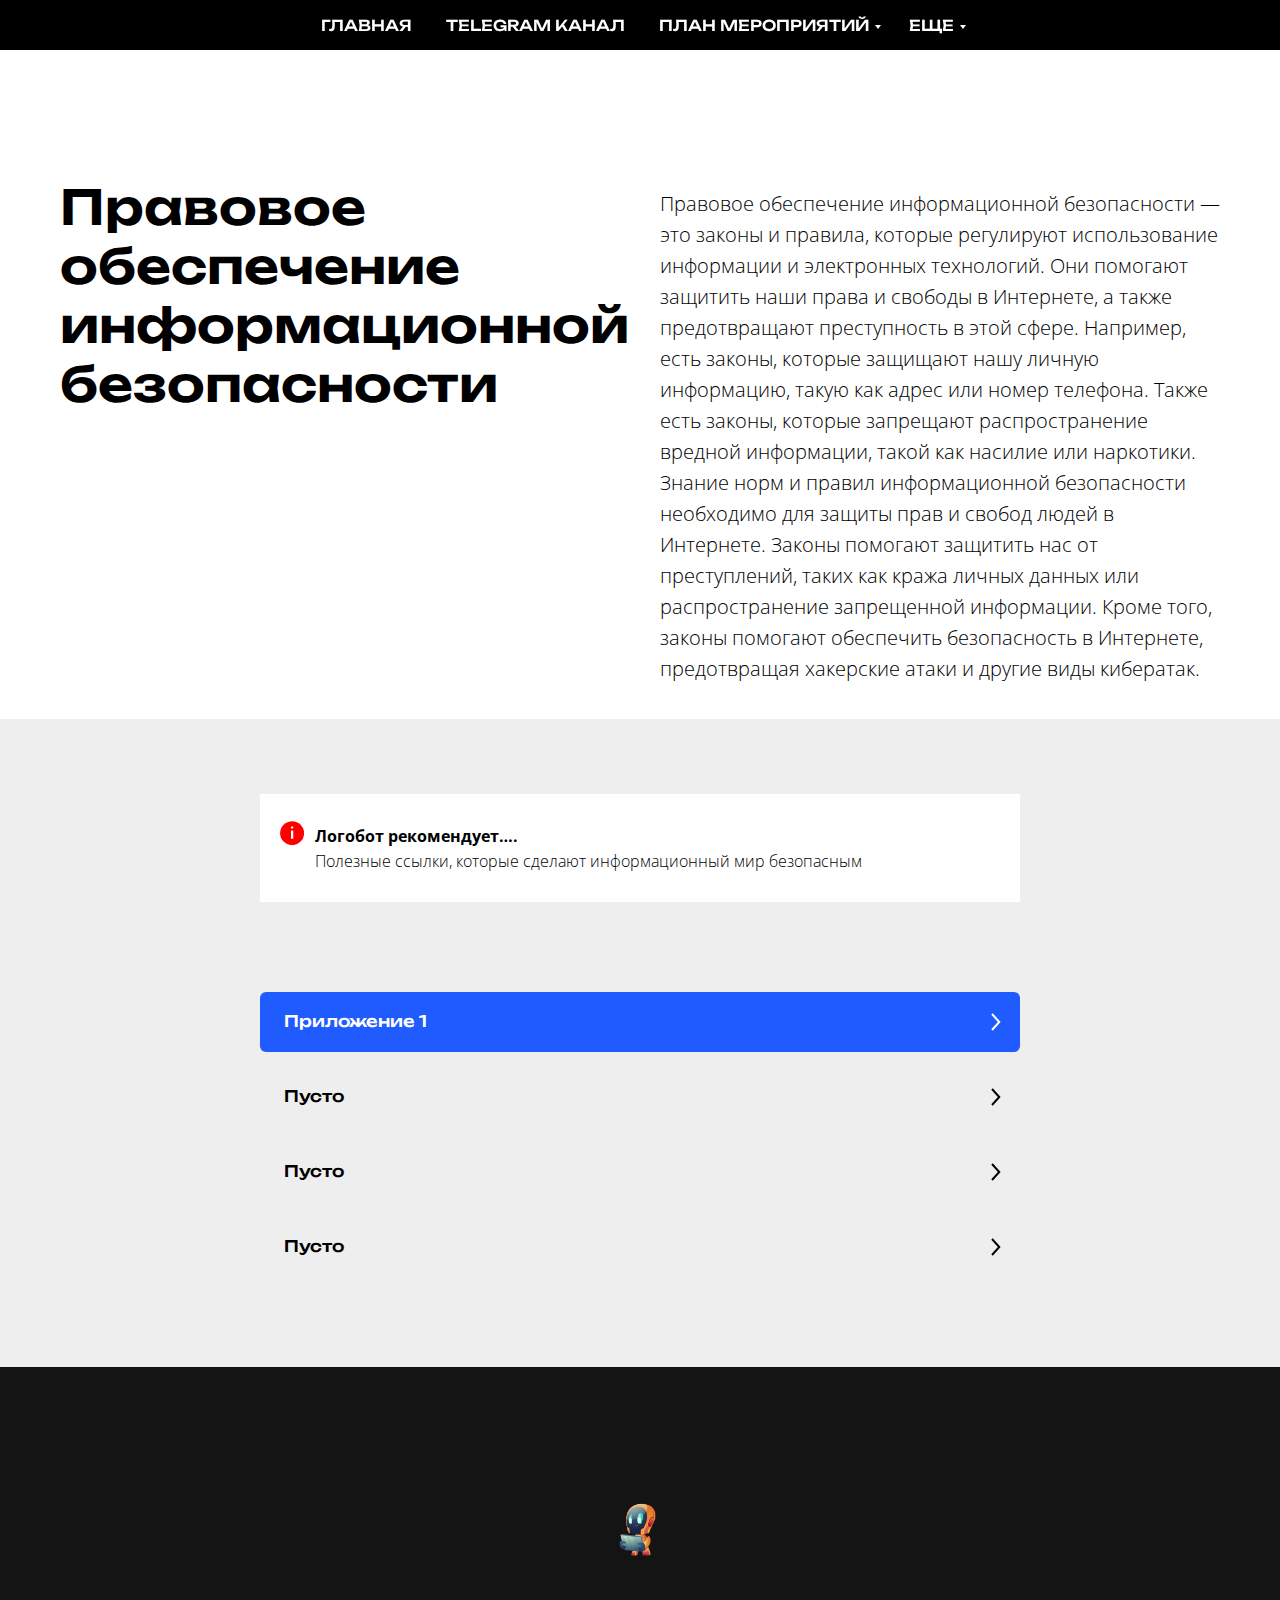
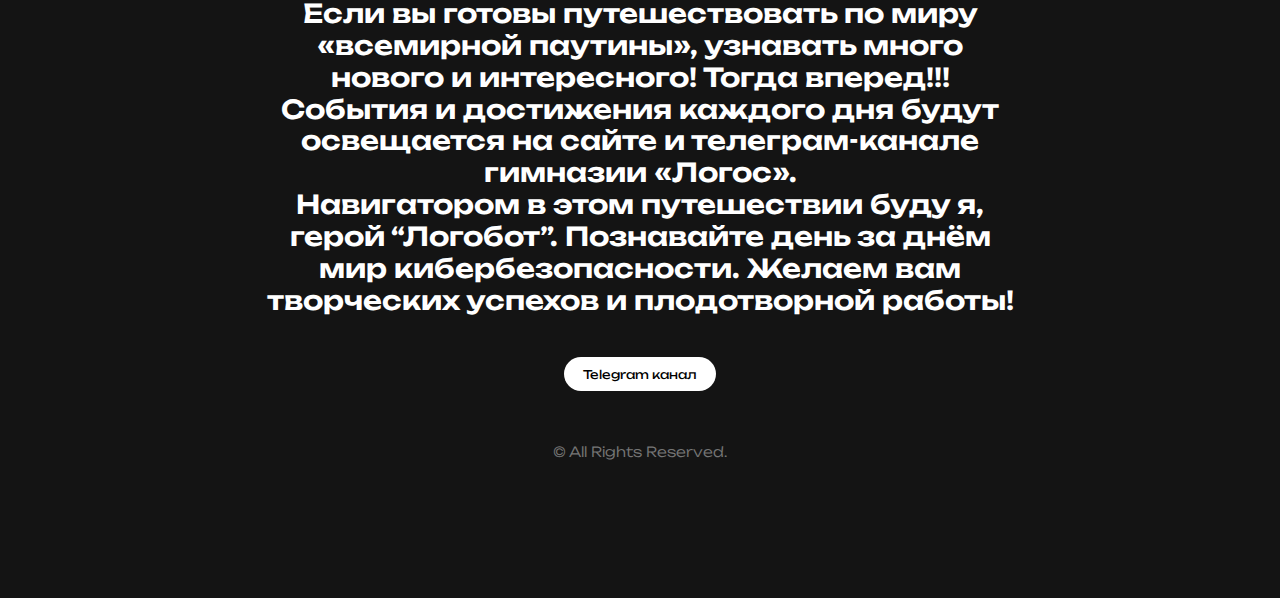
<file: prav copy/index.html>
<!DOCTYPE html>
<html>

<head>
    <meta charset="utf-8">
    <meta http-equiv="Content-Type" content="text/html; charset=utf-8">
    <meta name="viewport" content="width=device-width, initial-scale=1.0"> <!--metatextblock-->
    <title>Правовое обеспечение информационной безопасности</title>
    <meta name="description"
        content="Вы сможете узнать, как проводить время в сети Интернет без проблем и с пользой для дела, познакомитесь с правилами безопасного поведения в сети, узнаете о технических и программных продуктах, которые обеспечивают информационную безопасность, проверите свои знания в области информационной безопасности, а также сможете весело и с азартом провести время в ходе мероприятий, акций, квестов и еще много другое.">
    <meta property="og:url" content="http://d84783s.tilda.ws/fewfefwe1">
    <meta property="og:title" content="Правовое обеспечение информационной безопасности">
    <meta property="og:description"
        content="Вы сможете узнать, как проводить время в сети Интернет без проблем и с пользой для дела, познакомитесь с правилами безопасного поведения в сети, узнаете о технических и программных продуктах, которые обеспечивают информационную безопасность, проверите свои знания в области информационной безопасности, а также сможете весело и с азартом провести время в ходе мероприятий, акций, квестов и еще много другое.">
    <meta property="og:type" content="website">
    <meta property="og:image" content="images/question_1.png">
    <link rel="canonical" href="http://d84783s.tilda.ws/fewfefwe1"><!--/metatextblock-->
    <meta name="format-detection" content="telephone=no">
    <meta http-equiv="x-dns-prefetch-control" content="on">
    <link rel="dns-prefetch" href="https://ws.tildacdn.com">
    <link rel="dns-prefetch" href="https://static.tildacdn.info">
    <link rel="shortcut icon" href="tildafavicon.ico" type="image/x-icon"><!-- Assets -->
    <script src="js/fallback-1.0.min.js" async="" charset="utf-8"></script>
    <link rel="stylesheet" href="css/grid-3.0.min.css" type="text/css" media="all" onerror="this.loaderr='y';">
    <link rel="stylesheet" href="css/blocks-page41541354.min.css" type="text/css" media="all"
        onerror="this.loaderr='y';">
    <link rel="preconnect" href="https://fonts.gstatic.com">
    <link
        href="https://fonts.googleapis.com/css2?family=Unbounded:wght@300;400;500;600;700&amp;family=Open+Sans:wght@300;400;500;600;700&amp;subset=latin,cyrillic"
        rel="stylesheet">
    <link rel="stylesheet" href="css/popup-1.1.min.css" type="text/css" media="print" onload="this.media='all';"
        onerror="this.loaderr='y';"><noscript>
        <link rel="stylesheet" href="https://static.tildacdn.info/css/popup-1.1.min.css" type="text/css"
            media="all" />
    </noscript>
    <script nomodule="" src="js/polyfill-1.0.min.js" charset="utf-8"></script>
    <script type="text/javascript">function t_onReady(func) {
            if (document.readyState != 'loading') {
                func();
            } else {
                document.addEventListener('DOMContentLoaded', func);
            }
        }
        function t_onFuncLoad(funcName, okFunc, time) {
            if (typeof window[funcName] === 'function') {
                okFunc();
            } else {
                setTimeout(function () {
                    t_onFuncLoad(funcName, okFunc, time);
                }, (time || 100));
            }
        } function t_throttle(fn, threshhold, scope) { return function () { fn.apply(scope || this, arguments); }; }</script>
    <script src="js/scripts-3.0.min.js" charset="utf-8" defer="" onerror="this.loaderr='y';"></script>
    <script src="js/blocks-page41541354.min.js" charset="utf-8" async="" onerror="this.loaderr='y';"></script>
    <script src="js/lazyload-1.0.min.js" charset="utf-8" async="" onerror="this.loaderr='y';"></script>
    <script src="js/menu-1.0.min.js" charset="utf-8" async="" onerror="this.loaderr='y';"></script>
    <script src="js/t635-typed-1.0.min.js" charset="utf-8" async="" onerror="this.loaderr='y';"></script>
    <script src="js/submenublocks-1.0.min.js" charset="utf-8" async="" onerror="this.loaderr='y';"></script>
    <script src="js/popup-1.0.min.js" charset="utf-8" async="" onerror="this.loaderr='y';"></script>
    <script src="js/skiplink-1.0.min.js" charset="utf-8" async="" onerror="this.loaderr='y';"></script>
    <script src="js/events-1.0.min.js" charset="utf-8" async="" onerror="this.loaderr='y';"></script>
    <script type="text/javascript">window.dataLayer = window.dataLayer || [];</script>
    <script type="text/javascript">(function () {
            if ((/bot|google|yandex|baidu|bing|msn|duckduckbot|teoma|slurp|crawler|spider|robot|crawling|facebook/i.test(navigator.userAgent)) === false && typeof (sessionStorage) != 'undefined' && sessionStorage.getItem('visited') !== 'y' && document.visibilityState) {
                var style = document.createElement('style');
                style.type = 'text/css';
                style.innerHTML = '@media screen and (min-width: 980px) {.t-records {opacity: 0;}.t-records_animated {-webkit-transition: opacity ease-in-out .2s;-moz-transition: opacity ease-in-out .2s;-o-transition: opacity ease-in-out .2s;transition: opacity ease-in-out .2s;}.t-records.t-records_visible {opacity: 1;}}';
                document.getElementsByTagName('head')[0].appendChild(style);
                function t_setvisRecs() {
                    var alr = document.querySelectorAll('.t-records');
                    Array.prototype.forEach.call(alr, function (el) {
                        el.classList.add("t-records_animated");
                    });
                    setTimeout(function () {
                        Array.prototype.forEach.call(alr, function (el) {
                            el.classList.add("t-records_visible");
                        });
                        sessionStorage.setItem("visited", "y");
                    }, 400);
                }
                document.addEventListener('DOMContentLoaded', t_setvisRecs);
            }
        })();</script>
</head>

<body class="t-body" style="margin:0;"><!--allrecords-->
    <div id="allrecords" class="t-records" data-hook="blocks-collection-content-node" data-project-id="8171111"
        data-page-id="41541354" data-page-alias="fewfefwe1"
        data-formskey="a2aa2f8f6719bce4bdbe266238171111" data-cookie="no" data-lazy="yes">
        <div id="rec671545977" class="r t-rec" style="background-color:#000000; " data-animationappear="off"
            data-record-type="360" data-bg-color="#000000"><!-- T360 -->
            <style>
                .t-records {
                    opacity: 0;
                }

                .t-records_animated {
                    -webkit-transition: opacity ease-in-out 1s;
                    -moz-transition: opacity ease-in-out 1s;
                    -o-transition: opacity ease-in-out 1s;
                    transition: opacity ease-in-out 1s;
                }

                .t-records.t-records_visible,
                .t-records .t-records {
                    opacity: 1;
                }
            </style>
            <script>t_onReady(function () {
                    var allRecords = document.querySelector('.t-records');
                    window.addEventListener('pageshow', function (event) {
                        if (event.persisted) {
                            allRecords.classList.add('t-records_visible');
                        }
                    });
                    var rec = document.querySelector('#rec671545977');
                    if (!rec) return;
                    rec.setAttribute('data-animationappear', 'off');
                    rec.style.opacity = '1';
                    allRecords.classList.add('t-records_animated');
                    setTimeout(function () {
                        allRecords.classList.add('t-records_visible');
                    }, 200);
                });</script>
            <script>t_onReady(function () {
                    var selects = 'button:not(.t-submit):not(.t835__btn_next):not(.t835__btn_prev):not(.t835__btn_result):not(.t862__btn_next):not(.t862__btn_prev):not(.t862__btn_result):not(.t854__news-btn):not(.t862__btn_next),' +
                        'a:not([href*="#"]):not(.carousel-control):not(.t-carousel__control):not(.t807__btn_reply):not([href^="#price"]):not([href^="javascript"]):not([href^="mailto"]):not([href^="tel"]):not([href^="link_sub"]):not(.js-feed-btn-show-more):not(.t367__opener):not([href^="https://www.dropbox.com/"])';
                    var elements = document.querySelectorAll(selects);
                    Array.prototype.forEach.call(elements, function (element) {
                        if (element.getAttribute('data-menu-submenu-hook')) return;
                        element.addEventListener('click', function (event) {
                            var goTo = this.getAttribute('href');
                            if (goTo !== null) {
                                var ctrl = event.ctrlKey;
                                var cmd = event.metaKey && navigator.platform.indexOf('Mac') !== -1;
                                if (!ctrl && !cmd) {
                                    var target = this.getAttribute('target');
                                    if (target !== '_blank') {
                                        event.preventDefault();
                                        var allRecords = document.querySelector('.t-records');
                                        if (allRecords) {
                                            allRecords.classList.remove('t-records_visible');
                                        }
                                        setTimeout(function () {
                                            window.location = goTo;
                                        }, 500);
                                    }
                                }
                            }
                        });
                    });
                });</script>
            <style>
                .t360__bar {
                    background-color: #030bff;
                }
            </style>
            <script>t_onReady(function () {
                    var isSafari = /Safari/.test(navigator.userAgent) && /Apple Computer/.test(navigator.vendor);
                    if (!isSafari) {
                        document.body.insertAdjacentHTML('beforeend', '<div class="t360__progress"><div class="t360__bar"></div></div>');
                        setTimeout(function () {
                            var bar = document.querySelector('.t360__bar');
                            if (bar) bar.classList.add('t360__barprogress');
                        }, 10);
                    }
                });
                window.addEventListener('load', function () {
                    var bar = document.querySelector('.t360__bar');
                    if (!bar) return;
                    bar.classList.remove('t360__barprogress');
                    bar.classList.add('t360__barprogressfinished');
                    setTimeout(function () {
                        bar.classList.add('t360__barprogresshidden');
                    }, 20);
                    setTimeout(function () {
                        var progress = document.querySelector('.t360__progress');
                        if (progress) progress.style.display = 'none';
                    }, 500);
                });</script>
        </div>
        <div id="rec671545978" class="r t-rec t-rec_pb_0 t-screenmin-980px" style="padding-bottom:0px; "
            data-animationappear="off" data-record-type="258" data-screen-min="980px"><!-- T229 -->
            <div id="nav671545978marker"></div>
            <div id="nav671545978" class="t229 t229__positionfixed "
                style="background-color: rgba(0,0,0,1); height:50px; " data-bgcolor-hex="#000000"
                data-bgcolor-rgba="rgba(0,0,0,1)" data-navmarker="nav671545978marker" data-appearoffset=""
                data-bgopacity="1" data-menu="yes">
                <div class="t229__maincontainer " style="height:50px;">
                    <div class="t229__padding40px"></div>
                    <nav class="t229__centerside">
                        <ul role="list" class="t-menu__list uppercase">
                            <li class="t229__list_item" style="padding:0 15px 0 0;"><a class="t-menu__link-item"
                                    href="/" data-menu-submenu-hook="">Главная</a></li>
                            <li class="t229__list_item" style="padding:0 15px;"><a class="t-menu__link-item"
                                    href="https://t.me/logos_vileyka" target="_blank" data-menu-submenu-hook="">Telegram
                                    канал</a></li>
                            <li class="t229__list_item" style="padding:0 15px;"><a class="t-menu__link-item"
                                    href="#submenu:about" data-menu-submenu-hook="">План мероприятий</a></li>
                            <li class="t229__list_item" style="padding:0 0 0 15px;"><a class="t-menu__link-item"
                                    href="#submenu:more" data-menu-submenu-hook="">Еще</a></li>
                        </ul>
                    </nav>
                    <div class="t229__padding40px"></div>
                </div>
            </div>
            <script>t_onReady(function () {
                    var rec = document.querySelector('#rec671545978');
                    if (!rec) return;
                    var burger = rec.querySelector('.t-menuburger');
                    if (burger) {
                        t_onFuncLoad('t_menu__createMobileMenu', function () {
                            t_menu__createMobileMenu('671545978', '.t229');
                        });
                    }
                    t_onFuncLoad('t_menu__highlightActiveLinks', function () {
                        t_menu__highlightActiveLinks('.t229__list_item a');
                    });
                    rec.querySelector('.t229').classList.remove('t229__beforeready');
                    t_onFuncLoad('t_menu__findAnchorLinks', function () {
                        t_menu__findAnchorLinks('671545978', '.t229__list_item a');
                    });
                }); </script>
            <script>t_onReady(function () {
                    t_onFuncLoad('t_menu__setBGcolor', function () {
                        t_menu__setBGcolor('671545978', '.t229');
                        window.addEventListener('load', function () {
                            t_menu__setBGcolor('671545978', '.t229');
                        });
                        window.addEventListener('resize', t_throttle(function () {
                            t_menu__setBGcolor('671545978', '.t229');
                        }));
                    });
                    t_onFuncLoad('t_menu__interactFromKeyboard', function () {
                        t_menu__interactFromKeyboard('671545978');
                    });
                });</script>
            <style>
                #rec671545978 .t-menu__link-item {}

                @supports (overflow:-webkit-marquee) and (justify-content:inherit) {

                    #rec671545978 .t-menu__link-item,
                    #rec671545978 .t-menu__link-item.t-active {
                        opacity: 1 !important;
                    }
                }
            </style><!--[if IE 8]><style>#rec671545978 .t229 {
filter: progid:DXImageTransform.Microsoft.gradient(startColorStr='#D9000000', endColorstr='#D9000000');
}</style><![endif]-->
            <style>
                #rec671545978 .t229__list_item .t-menu__link-item {
                    font-size: 15px;
                    color: #ffffff;
                    font-weight: 500;
                    font-family: 'Unbounded';
                    text-transform: uppercase;
                }
            </style>
        </div>
        <div id="rec671545981" class="r t-rec" style=" " data-record-type="270">
            <div class="t270"></div>
            <script>t_onReady(function () {
                    var hash = window.location.hash;
                    t_onFuncLoad('t270_scroll', function () {
                        t270_scroll(hash, -3);
                    });
                    setTimeout(function () {
                        var curPath = window.location.pathname;
                        var curFullPath = window.location.origin + curPath;
                        var recs = document.querySelectorAll('.r');
                        Array.prototype.forEach.call(recs, function (rec) {
                            var selects =
                                'a[href^="#"]\
:not([href="#"])\
:not(.carousel-control)\
:not(.t-carousel__control)\
:not([href^="#price"])\
:not([href^="#submenu"])\
:not([href^="#popup"])\
:not([href*="#zeropopup"])\
:not([href*="#closepopup"])\
:not([href*="#closeallpopup"])\
:not([href^="#prodpopup"])\
:not([href^="#order"])\
:not([href^="#!"])\
:not([target="_blank"]),' +
                                'a[href^="' + curPath + '#"]\
:not([href*="#!/tfeeds/"])\
:not([href*="#!/tproduct/"])\
:not([href*="#!/tab/"])\
:not([href*="#popup"])\
:not([href*="#zeropopup"])\
:not([href*="#closepopup"])\
:not([href*="#closeallpopup"])\
:not([target="_blank"]),' +
                                'a[href^="' + curFullPath + '#"]\
:not([href*="#!/tfeeds/"])\
:not([href*="#!/tproduct/"])\
:not([href*="#!/tab/"])\
:not([href*="#popup"])\
:not([href*="#zeropopup"])\
:not([href*="#closepopup"])\
:not([href*="#closeallpopup"])\
:not([target="_blank"])';
                            var elements = rec.querySelectorAll(selects);
                            Array.prototype.forEach.call(elements, function (element) {
                                element.addEventListener('click', function (event) {
                                    event.preventDefault();
                                    var hash = this.hash.trim();
                                    t_onFuncLoad('t270_scroll', function () {
                                        t270_scroll(hash, -3);
                                    });
                                });
                            });
                        });
                        if (document.querySelectorAll('.js-store').length > 0 || document.querySelectorAll('.js-feed').length > 0) {
                            t_onFuncLoad('t270_scroll', function () {
                                t270_scroll(hash, -3, 1);
                            });
                        }
                    }, 500);
                    setTimeout(function () {
                        var hash = window.location.hash;
                        if (hash && document.querySelectorAll('a[name="' + hash.slice(1) + '"]').length > 0) {
                            if (window.isMobile) {
                                t_onFuncLoad('t270_scroll', function () {
                                    t270_scroll(hash, 0);
                                });
                            } else {
                                t_onFuncLoad('t270_scroll', function () {
                                    t270_scroll(hash, 0);
                                });
                            }
                        }
                    }, 1000);
                    window.addEventListener('popstate', function () {
                        var hash = window.location.hash;
                        if (hash && document.querySelectorAll('a[name="' + hash.slice(1) + '"]').length > 0) {
                            if (window.isMobile) {
                                t_onFuncLoad('t270_scroll', function () {
                                    t270_scroll(hash, 0);
                                });
                            } else {
                                t_onFuncLoad('t270_scroll', function () {
                                    t270_scroll(hash, 0);
                                });
                            }
                        }
                    });
                });</script>
        </div>
        <div id="rec671545982" class="r t-rec t-rec_pt_0 t-rec_pb_0 t-screenmax-980px"
            style="padding-top:0px;padding-bottom:0px; " data-animationappear="off" data-record-type="450"
            data-screen-max="980px">
            <div class="t450__menu__content " style="top:20px; right: 20px; left: auto;" data-menu="yes"
                data-appearoffset="" data-hideoffset="">
                <div class="t450__burger_container t450__small ">
                    <div class="t450__burger_bg t450__burger_cirqle" style="background-color:#000000; opacity:1;"></div>
                    <button type="button" class="t-menuburger t-menuburger_third t-menuburger__small"
                        aria-label="Навигационное меню" aria-expanded="false"><span
                            style="background-color:#ffffff;"></span><span
                            style="background-color:#ffffff;"></span><span
                            style="background-color:#ffffff;"></span><span
                            style="background-color:#ffffff;"></span></button>
                    <script>function t_menuburger_init(recid) {
                            var rec = document.querySelector('#rec' + recid);
                            if (!rec) return;
                            var burger = rec.querySelector('.t-menuburger');
                            if (!burger) return;
                            var isSecondStyle = burger.classList.contains('t-menuburger_second');
                            if (isSecondStyle && !window.isMobile && !('ontouchend' in document)) {
                                burger.addEventListener('mouseenter', function () {
                                    if (burger.classList.contains('t-menuburger-opened')) return;
                                    burger.classList.remove('t-menuburger-unhovered');
                                    burger.classList.add('t-menuburger-hovered');
                                });
                                burger.addEventListener('mouseleave', function () {
                                    if (burger.classList.contains('t-menuburger-opened')) return;
                                    burger.classList.remove('t-menuburger-hovered');
                                    burger.classList.add('t-menuburger-unhovered');
                                    setTimeout(function () {
                                        burger.classList.remove('t-menuburger-unhovered');
                                    }, 300);
                                });
                            }
                            burger.addEventListener('click', function () {
                                if (!burger.closest('.tmenu-mobile') &&
                                    !burger.closest('.t450__burger_container') &&
                                    !burger.closest('.t466__container') &&
                                    !burger.closest('.t204__burger') &&
                                    !burger.closest('.t199__js__menu-toggler')) {
                                    burger.classList.toggle('t-menuburger-opened');
                                    burger.classList.remove('t-menuburger-unhovered');
                                }
                            });
                            var menu = rec.querySelector('[data-menu="yes"]');
                            if (!menu) return;
                            var menuLinks = menu.querySelectorAll('.t-menu__link-item');
                            var submenuClassList = ['t978__menu-link_hook', 't978__tm-link', 't966__tm-link', 't794__tm-link', 't-menusub__target-link'];
                            Array.prototype.forEach.call(menuLinks, function (link) {
                                link.addEventListener('click', function () {
                                    var isSubmenuHook = submenuClassList.some(function (submenuClass) {
                                        return link.classList.contains(submenuClass);
                                    });
                                    if (isSubmenuHook) return;
                                    burger.classList.remove('t-menuburger-opened');
                                });
                            });
                            menu.addEventListener('clickedAnchorInTooltipMenu', function () {
                                burger.classList.remove('t-menuburger-opened');
                            });
                        }
                        t_onReady(function () {
                            t_onFuncLoad('t_menuburger_init', function () { t_menuburger_init('671545982'); });
                        });</script>
                    <style>
                        .t-menuburger {
                            position: relative;
                            flex-shrink: 0;
                            width: 28px;
                            height: 20px;
                            padding: 0;
                            border: none;
                            background-color: transparent;
                            outline: none;
                            -webkit-transform: rotate(0deg);
                            transform: rotate(0deg);
                            transition: transform .5s ease-in-out;
                            cursor: pointer;
                            z-index: 999;
                        }

                        /*---menu burger lines---*/
                        .t-menuburger span {
                            display: block;
                            position: absolute;
                            width: 100%;
                            opacity: 1;
                            left: 0;
                            -webkit-transform: rotate(0deg);
                            transform: rotate(0deg);
                            transition: .25s ease-in-out;
                            height: 3px;
                            background-color: #000;
                        }

                        .t-menuburger span:nth-child(1) {
                            top: 0px;
                        }

                        .t-menuburger span:nth-child(2),
                        .t-menuburger span:nth-child(3) {
                            top: 8px;
                        }

                        .t-menuburger span:nth-child(4) {
                            top: 16px;
                        }

                        /*menu burger big*/
                        .t-menuburger__big {
                            width: 42px;
                            height: 32px;
                        }

                        .t-menuburger__big span {
                            height: 5px;
                        }

                        .t-menuburger__big span:nth-child(2),
                        .t-menuburger__big span:nth-child(3) {
                            top: 13px;
                        }

                        .t-menuburger__big span:nth-child(4) {
                            top: 26px;
                        }

                        /*menu burger small*/
                        .t-menuburger__small {
                            width: 22px;
                            height: 14px;
                        }

                        .t-menuburger__small span {
                            height: 2px;
                        }

                        .t-menuburger__small span:nth-child(2),
                        .t-menuburger__small span:nth-child(3) {
                            top: 6px;
                        }

                        .t-menuburger__small span:nth-child(4) {
                            top: 12px;
                        }

                        /*menu burger opened*/
                        .t-menuburger-opened span:nth-child(1) {
                            top: 8px;
                            width: 0%;
                            left: 50%;
                        }

                        .t-menuburger-opened span:nth-child(2) {
                            -webkit-transform: rotate(45deg);
                            transform: rotate(45deg);
                        }

                        .t-menuburger-opened span:nth-child(3) {
                            -webkit-transform: rotate(-45deg);
                            transform: rotate(-45deg);
                        }

                        .t-menuburger-opened span:nth-child(4) {
                            top: 8px;
                            width: 0%;
                            left: 50%;
                        }

                        .t-menuburger-opened.t-menuburger__big span:nth-child(1) {
                            top: 6px;
                        }

                        .t-menuburger-opened.t-menuburger__big span:nth-child(4) {
                            top: 18px;
                        }

                        .t-menuburger-opened.t-menuburger__small span:nth-child(1),
                        .t-menuburger-opened.t-menuburger__small span:nth-child(4) {
                            top: 6px;
                        }

                        /*---menu burger first style---*/
                        @media (hover),
                        (min-width:0\0) {
                            .t-menuburger_first:hover span:nth-child(1) {
                                transform: translateY(1px);
                            }

                            .t-menuburger_first:hover span:nth-child(4) {
                                transform: translateY(-1px);
                            }

                            .t-menuburger_first.t-menuburger__big:hover span:nth-child(1) {
                                transform: translateY(3px);
                            }

                            .t-menuburger_first.t-menuburger__big:hover span:nth-child(4) {
                                transform: translateY(-3px);
                            }
                        }

                        /*---menu burger second style---*/
                        .t-menuburger_second span:nth-child(2),
                        .t-menuburger_second span:nth-child(3) {
                            width: 80%;
                            left: 20%;
                            right: 0;
                        }

                        @media (hover),
                        (min-width:0\0) {

                            .t-menuburger_second.t-menuburger-hovered span:nth-child(2),
                            .t-menuburger_second.t-menuburger-hovered span:nth-child(3) {
                                animation: t-menuburger-anim 0.3s ease-out normal forwards;
                            }

                            .t-menuburger_second.t-menuburger-unhovered span:nth-child(2),
                            .t-menuburger_second.t-menuburger-unhovered span:nth-child(3) {
                                animation: t-menuburger-anim2 0.3s ease-out normal forwards;
                            }
                        }

                        .t-menuburger_second.t-menuburger-opened span:nth-child(2),
                        .t-menuburger_second.t-menuburger-opened span:nth-child(3) {
                            left: 0;
                            right: 0;
                            width: 100% !important;
                        }

                        /*---menu burger third style---*/
                        .t-menuburger_third span:nth-child(4) {
                            width: 70%;
                            left: unset;
                            right: 0;
                        }

                        @media (hover),
                        (min-width:0\0) {
                            .t-menuburger_third:not(.t-menuburger-opened):hover span:nth-child(4) {
                                width: 100%;
                            }
                        }

                        .t-menuburger_third.t-menuburger-opened span:nth-child(4) {
                            width: 0 !important;
                            right: 50%;
                        }

                        /*---menu burger fourth style---*/
                        .t-menuburger_fourth {
                            height: 12px;
                        }

                        .t-menuburger_fourth.t-menuburger__small {
                            height: 8px;
                        }

                        .t-menuburger_fourth.t-menuburger__big {
                            height: 18px;
                        }

                        .t-menuburger_fourth span:nth-child(2),
                        .t-menuburger_fourth span:nth-child(3) {
                            top: 4px;
                            opacity: 0;
                        }

                        .t-menuburger_fourth span:nth-child(4) {
                            top: 8px;
                        }

                        .t-menuburger_fourth.t-menuburger__small span:nth-child(2),
                        .t-menuburger_fourth.t-menuburger__small span:nth-child(3) {
                            top: 3px;
                        }

                        .t-menuburger_fourth.t-menuburger__small span:nth-child(4) {
                            top: 6px;
                        }

                        .t-menuburger_fourth.t-menuburger__small span:nth-child(2),
                        .t-menuburger_fourth.t-menuburger__small span:nth-child(3) {
                            top: 3px;
                        }

                        .t-menuburger_fourth.t-menuburger__small span:nth-child(4) {
                            top: 6px;
                        }

                        .t-menuburger_fourth.t-menuburger__big span:nth-child(2),
                        .t-menuburger_fourth.t-menuburger__big span:nth-child(3) {
                            top: 6px;
                        }

                        .t-menuburger_fourth.t-menuburger__big span:nth-child(4) {
                            top: 12px;
                        }

                        @media (hover),
                        (min-width:0\0) {
                            .t-menuburger_fourth:not(.t-menuburger-opened):hover span:nth-child(1) {
                                transform: translateY(1px);
                            }

                            .t-menuburger_fourth:not(.t-menuburger-opened):hover span:nth-child(4) {
                                transform: translateY(-1px);
                            }

                            .t-menuburger_fourth.t-menuburger__big:not(.t-menuburger-opened):hover span:nth-child(1) {
                                transform: translateY(3px);
                            }

                            .t-menuburger_fourth.t-menuburger__big:not(.t-menuburger-opened):hover span:nth-child(4) {
                                transform: translateY(-3px);
                            }
                        }

                        .t-menuburger_fourth.t-menuburger-opened span:nth-child(1),
                        .t-menuburger_fourth.t-menuburger-opened span:nth-child(4) {
                            top: 4px;
                        }

                        .t-menuburger_fourth.t-menuburger-opened span:nth-child(2),
                        .t-menuburger_fourth.t-menuburger-opened span:nth-child(3) {
                            opacity: 1;
                        }

                        /*---menu burger animations---*/
                        @keyframes t-menuburger-anim {
                            0% {
                                width: 80%;
                                left: 20%;
                                right: 0;
                            }

                            50% {
                                width: 100%;
                                left: 0;
                                right: 0;
                            }

                            100% {
                                width: 80%;
                                left: 0;
                                right: 20%;
                            }
                        }

                        @keyframes t-menuburger-anim2 {
                            0% {
                                width: 80%;
                                left: 0;
                            }

                            50% {
                                width: 100%;
                                right: 0;
                                left: 0;
                            }

                            100% {
                                width: 80%;
                                left: 20%;
                                right: 0;
                            }
                        }
                    </style>
                </div>
            </div><!-- t450 -->
            <div id="nav671545982marker"></div>
            <div class="t450__overlay">
                <div class="t450__overlay_bg" style=" "></div>
            </div>
            <div id="nav671545982" class="t450 " data-tooltip-hook="#menuopen"
                style="max-width: 100vw;background-color: #000000;"><button type="button"
                    class="t450__close-button t450__close t450_opened " style="background-color: #000000;"
                    aria-label="Закрыть меню">
                    <div class="t450__close_icon"><span style="background-color:#ffffff;"></span><span
                            style="background-color:#ffffff;"></span><span
                            style="background-color:#ffffff;"></span><span style="background-color:#ffffff;"></span>
                    </div>
                </button>
                <div class="t450__container t-align_left">
                    <div class="t450__top">
                        <div class="t450__logowrapper"><img class="t450__logoimg" src="images/question.png"
                                imgfield="img" style="max-width: 60px;" alt=""></div>
                        <nav class="t450__menu">
                            <ul role="list" class="t450__list t-menu__list">
                                <li class="t450__list_item"><a class="t-menu__link-item " href="/"
                                        data-menu-submenu-hook="" data-menu-item-number="1"
                                        style="color:#ffffff;font-size:28px;font-weight:400;font-family:'Arial';">Главная</a>
                                </li>
                                <li class="t450__list_item"><a class="t-menu__link-item " href="#submenu:about"
                                        data-menu-submenu-hook="" data-menu-item-number="2"
                                        style="color:#ffffff;font-size:28px;font-weight:400;font-family:'Arial';">План
                                        мероприятий</a></li>
                                <li class="t450__list_item"><a class="t-menu__link-item " href="https://t.me/logos_vileyka"
                                        target="_blank" data-menu-submenu-hook="" data-menu-item-number="3"
                                        style="color:#ffffff;font-size:28px;font-weight:400;font-family:'Arial';">Telegram
                                        канал</a></li>
                                <li class="t450__list_item"><a class="t-menu__link-item " href="#submenu:more"
                                        data-menu-submenu-hook="" data-menu-item-number="4"
                                        style="color:#ffffff;font-size:28px;font-weight:400;font-family:'Arial';">Еще</a>
                                </li>
                            </ul>
                        </nav>
                    </div>
                    <div class="t450__rightside">
                        <div class="t450__rightcontainer">
                            <div class="t450__right_social_links">
                                <div class="t-sociallinks">
                                    <ul role="list" class="t-sociallinks__wrapper" aria-label="Соц. сети">
                                        <!-- new soclinks -->
                                        <li class="t-sociallinks__item t-sociallinks__item_telegram"><a
                                                href="https://t.me/logos_vileyka" target="_blank" rel="nofollow"
                                                aria-label="telegram" style="width: 30px; height: 30px;"><svg
                                                    class="t-sociallinks__svg" role="presentation" width="30px"
                                                    height="30px" viewBox="0 0 100 100" fill="none"
                                                    xmlns="http://www.w3.org/2000/svg">
                                                    <path fill-rule="evenodd" clip-rule="evenodd"
                                                        d="M50 100c27.614 0 50-22.386 50-50S77.614 0 50 0 0 22.386 0 50s22.386 50 50 50Zm21.977-68.056c.386-4.38-4.24-2.576-4.24-2.576-3.415 1.414-6.937 2.85-10.497 4.302-11.04 4.503-22.444 9.155-32.159 13.734-5.268 1.932-2.184 3.864-2.184 3.864l8.351 2.577c3.855 1.16 5.91-.129 5.91-.129l17.988-12.238c6.424-4.38 4.882-.773 3.34.773l-13.49 12.882c-2.056 1.804-1.028 3.35-.129 4.123 2.55 2.249 8.82 6.364 11.557 8.16.712.467 1.185.778 1.292.858.642.515 4.111 2.834 6.424 2.319 2.313-.516 2.57-3.479 2.57-3.479l3.083-20.226c.462-3.511.993-6.886 1.417-9.582.4-2.546.705-4.485.767-5.362Z"
                                                        fill="#ffffff"></path>
                                                </svg></a></li><!-- /new soclinks -->
                                    </ul>
                                </div>
                            </div>
                        </div>
                    </div>
                </div>
            </div>
            <script>t_onReady(function () {
                    var rec = document.querySelector('#rec671545982');
                    if (!rec) return;
                    rec.setAttribute('data-animationappear', 'off');
                    rec.style.opacity = 1;
                    t_onFuncLoad('t450_initMenu', function () {
                        t450_initMenu('671545982');
                    });
                });</script>
            <style>
                #rec671545982 .t-menu__link-item {}

                @supports (overflow:-webkit-marquee) and (justify-content:inherit) {

                    #rec671545982 .t-menu__link-item,
                    #rec671545982 .t-menu__link-item.t-active {
                        opacity: 1 !important;
                    }
                }
            </style>
        </div>
        <div id="rec671545983" class="r t-rec" style=" " data-animationappear="off" data-record-type="635"><!-- t635 -->
            <div class="t635__textholder" data-recid="669267133" data-text1="create websites" data-text2="build apps"
                data-text3="brainstorm new ideas"></div>
            <script>t_onReady(function () {
                    t_onFuncLoad('t635_init', function () {
                        t635_init('671545983', '#ffe100', '#ffe100');
                    });
                });</script>
        </div>
        <div id="rec671545996" class="r t-rec" style=" " data-animationappear="off" data-record-type="674"><!-- T674 -->
            <div class="t674">
                <style>
                    body {
                        background-color: #ffffff;
                    }

                    #allrecords {
                        background-color: transparent !important;
                    }
                </style>
            </div>
        </div>
        <div id="rec671545998" class="r t-rec" style=" " data-animationappear="off" data-record-type="966"><!-- T966 -->
            <div class="t966" data-tooltip-hook="#submenu:about" data-tooltip-margin="" data-add-arrow="on">
                <div class="t966__tooltip-menu" data-style-from-rec="671545998">
                    <div class="t966__tooltip-menu-corner"></div>
                    <div class="t966__tooltip-menu-corner-border"></div>
                    <div class="t966__content">
                        <div class="t966__menu-list" role="menu" aria-label="">
                            <div class="t966__menu-item-wrapper t-submenublocks__item"><a class="t966__menu-link"
                                    href="#19nov" role="menuitem" style="display:block;" data-menu-item-number="1">
                                    <div class="t966__menu-item">
                                        <div class="t966__menu-item-icon-wrapper">
                                            <div class="t966__menu-item-icon t-bgimg" bgimgfield="li_img__7392831678350"
                                                data-original="https://static.tildacdn.info/lib/tildaicon/31333862-3031-4036-a530-323338333065/webinar_hat.svg"
                                                style="background-image: url('images/webinar_hat.svg');"></div>
                                        </div>
                                        <div class="t966__menu-item-text">
                                            <div class="t966__menu-item-title t-name"
                                                style="font-weight:400;font-family:'Unbounded';"
                                                field="li_title__7392831678350"><strong>27.11 – 02.12.2023</strong>
                                            </div>
                                            <div class="t966__menu-item-desc t-descr" style="font-family:'Open Sans';"
                                                field="li_descr__7392831678350">
                                                Фотокросс,<br>онлайн-викторина,<br>онлайн марафон,<br>минутки инф.
                                                безопасности,<br>фотозона «КиберДети»<br><br></div>
                                        </div>
                                    </div>
                                </a></div>
                            <div class="t966__menu-item-wrapper t-submenublocks__item"><a class="t966__menu-link"
                                    href="#20nov" role="menuitem" style="display:block;" data-menu-item-number="2">
                                    <div class="t966__menu-item">
                                        <div class="t966__menu-item-icon-wrapper">
                                            <div class="t966__menu-item-icon t-bgimg" bgimgfield="li_img__7392831678351"
                                                data-original="https://static.tildacdn.info/lib/tildaicon/64653365-6662-4139-b732-646566333733/Icons_47dlvr_24hr.svg"
                                                style="background-image: url('images/Icons_47dlvr_24hr.svg');">
                                            </div>
                                        </div>
                                        <div class="t966__menu-item-text">
                                            <div class="t966__menu-item-title t-name"
                                                style="font-weight:400;font-family:'Unbounded';"
                                                field="li_title__7392831678351"><strong>27.11.2023</strong></div>
                                            <div class="t966__menu-item-desc t-descr" style="font-family:'Open Sans';"
                                                field="li_descr__7392831678351">Познавательная игра<br><br></div>
                                        </div>
                                    </div>
                                </a></div>
                            <div class="t966__menu-item-wrapper t-submenublocks__item"><a class="t966__menu-link"
                                    href="#21nov" role="menuitem" style="display:block;" data-menu-item-number="3">
                                    <div class="t966__menu-item">
                                        <div class="t966__menu-item-icon-wrapper">
                                            <div class="t966__menu-item-icon t-bgimg" bgimgfield="li_img__7392831678352"
                                                data-original="https://static.tildacdn.info/lib/tildaicon/65336162-6138-4435-b533-633832346635/touragency_group.svg"
                                                style="background-image: url('images/touragency_group.svg');"></div>
                                        </div>
                                        <div class="t966__menu-item-text">
                                            <div class="t966__menu-item-title t-name"
                                                style="font-weight:400;font-family:'Unbounded';"
                                                field="li_title__7392831678352"><strong>28.11.2023</strong></div>
                                            <div class="t966__menu-item-desc t-descr" style="font-family:'Open Sans';"
                                                field="li_descr__7392831678352">Обучающая игра<br><br></div>
                                        </div>
                                    </div>
                                </a></div>
                            <div class="t966__menu-item-wrapper t-submenublocks__item"><a class="t966__menu-link"
                                    href="#22nov" role="menuitem" style="display:block;" data-menu-item-number="4">
                                    <div class="t966__menu-item">
                                        <div class="t966__menu-item-icon-wrapper">
                                            <div class="t966__menu-item-icon t-bgimg" bgimgfield="li_img__7392831678353"
                                                data-original="https://static.tildacdn.info/lib/tildaicon/39396633-6534-4837-a638-323738653464/11mu_rock.svg"
                                                style="background-image: url('images/11mu_rock.svg');"></div>
                                        </div>
                                        <div class="t966__menu-item-text">
                                            <div class="t966__menu-item-title t-name"
                                                style="font-weight:400;font-family:'Unbounded';"
                                                field="li_title__7392831678353"><strong>29.11.2023</strong></div>
                                            <div class="t966__menu-item-desc t-descr" style="font-family:'Open Sans';"
                                                field="li_descr__7392831678353">Круглый стол, акция<br><br><br></div>
                                        </div>
                                    </div>
                                </a></div>
                            <div class="t966__menu-item-wrapper t-submenublocks__item"><a class="t966__menu-link"
                                    href="#23nov" role="menuitem" style="display:block;" data-menu-item-number="5">
                                    <div class="t966__menu-item">
                                        <div class="t966__menu-item-icon-wrapper">
                                            <div class="t966__menu-item-icon t-bgimg" bgimgfield="li_img__7392831678354"
                                                data-original="https://static.tildacdn.info/lib/tildaicon/62343839-6639-4139-b561-623336633562/1ed_group.svg"
                                                style="background-image: url('images/1ed_group.svg');"></div>
                                        </div>
                                        <div class="t966__menu-item-text">
                                            <div class="t966__menu-item-title t-name"
                                                style="font-weight:400;font-family:'Unbounded';"
                                                field="li_title__7392831678354"><strong>30.11.2023</strong></div>
                                            <div class="t966__menu-item-desc t-descr" style="font-family:'Open Sans';"
                                                field="li_descr__7392831678354">Лекторий, час общения <br><br><br><br>
                                            </div>
                                        </div>
                                    </div>
                                </a></div>
                            <div class="t966__menu-item-wrapper t-submenublocks__item"><a class="t966__menu-link"
                                    href="#24nov" role="menuitem" style="display:block;" data-menu-item-number="6">
                                    <div class="t966__menu-item">
                                        <div class="t966__menu-item-icon-wrapper">
                                            <div class="t966__menu-item-icon t-bgimg" bgimgfield="li_img__7392831678355"
                                                data-original="https://static.tildacdn.info/lib/tildaicon/63393038-3263-4630-b166-363663323065/Icons_37_Finance_technologies_worldwide.svg"
                                                style="background-image: url('images/Icons_37_Finance_technologies_worldwide.svg');">
                                            </div>
                                        </div>
                                        <div class="t966__menu-item-text">
                                            <div class="t966__menu-item-title t-name"
                                                style="font-weight:400;font-family:'Unbounded';"
                                                field="li_title__7392831678355"><strong>01.12.2023</strong></div>
                                            <div class="t966__menu-item-desc t-descr" style="font-family:'Open Sans';"
                                                field="li_descr__7392831678355">Профилактическая акция,<br>классный час,
                                                час общения, классный час-практикум<br><br><br></div>
                                        </div>
                                    </div>
                                </a></div>
                            <div class="t966__menu-item-wrapper t-submenublocks__item"><a class="t966__menu-link"
                                    href="#25nov" role="menuitem" style="display:block;" data-menu-item-number="7">
                                    <div class="t966__menu-item">
                                        <div class="t966__menu-item-icon-wrapper">
                                            <div class="t966__menu-item-icon t-bgimg" bgimgfield="li_img__7392831678356"
                                                data-original="https://static.tildacdn.info/lib/tildaicon/64363166-6532-4061-b533-336338643634/touragency_medal.svg"
                                                style="background-image: url('images/touragency_medal.svg');"></div>
                                        </div>
                                        <div class="t966__menu-item-text">
                                            <div class="t966__menu-item-title t-name"
                                                style="font-weight:400;font-family:'Unbounded';"
                                                field="li_title__7392831678356"><strong>02.12.2023</strong></div>
                                            <div class="t966__menu-item-desc t-descr" style="font-family:'Open Sans';"
                                                field="li_descr__7392831678356">Квест-игра, викторина <br>квест<br><br>
                                            </div>
                                        </div>
                                    </div>
                                </a></div>
                            <div class="t966__menu-item-wrapper t-submenublocks__item"><a class="t966__menu-link"
                                    href="/images/plan.pdf" role="menuitem" style="display:block;"
                                    data-menu-item-number="8">
                                    <div class="t966__menu-item">
                                        <div class="t966__menu-item-text">
                                            <div class="t966__menu-item-title t-name"
                                                style="font-weight:400;font-family:'Unbounded';"
                                                field="li_title__1700480980916"><span
                                                    style="font-family: Unbounded; font-weight: 500; color: rgb(255, 78, 0);">Подробнее</span>
                                            </div>
                                            <div class="t966__menu-item-desc t-descr" style="font-family:'Open Sans';"
                                                field="li_descr__1700480980916"><br>За это время вы сможете узнать, как
                                                проводить время в сети Интернет без проблем и с пользой для дела,
                                                познакомитесь с правилами безопасного поведения в сети, узнаете о
                                                технических и программных продуктах, которые обеспечивают информационную
                                                безопасность, проверите свои знания в области информационной
                                                безопасности, а также сможете весело и с азартом провести время в ходе
                                                мероприятий, акций, квестов и еще много другое.</div>
                                        </div>
                                    </div>
                                </a></div>
                        </div>
                    </div>
                </div>
            </div>
            <script>t_onReady(function () {
                    t_onFuncLoad('t966_divideMenu', function () {
                        t966_divideMenu('671545998', '2');
                    });
                });</script>
            <script>t_onReady(function () {
                    t_onFuncLoad('t966_init', function () {
                        t966_init('671545998');
                    });
                });</script>
            <style>
                #rec671545998 .t966__tooltip-menu {
                    max-width: 600px;
                }
            </style>
            <style>
                #rec671545998 .t966__title {
                    font-family: 'Open Sans';
                }

                #rec671545998 .t966__descr {
                    font-family: 'Open Sans';
                }
            </style>
        </div>
        <div id="rec671546001" class="r t-rec" style=" " data-animationappear="off" data-record-type="794"><!-- T794 -->
            <div class="t794" data-tooltip-hook="#submenu:more" data-tooltip-margin="15px" data-add-arrow="on">
                <div class="t794__tooltip-menu">
                    <div class="t794__tooltip-menu-corner"></div>
                    <div class="t794__tooltip-menu-corner-border"></div>
                    <div class="t794__content">
                        <ul class="t794__list" role="menu" aria-label="">
                            <li class="t794__list_item t-submenublocks__item t-name t-name_xs"><a
                                    class="t794__typo t794__link t-name t-name_xs" role="menuitem"
                                    href="/infb" style=""
                                    data-menu-item-number="1">Информационная безопасность</a></li>
                            <li class="t794__list_item t-submenublocks__item t-name t-name_xs"><a
                                    class="t794__typo t794__link t-name t-name_xs" role="menuitem"
                                    href="/prav" style="" data-menu-item-number="2">Правовое
                                    обеспечение</a></li>
                            <li class="t794__list_item t-submenublocks__item t-name t-name_xs"><a
                                    class="t794__typo t794__link t-name t-name_xs" role="menuitem"
                                    href="/pzas" style=""
                                    data-menu-item-number="3">Психологическая защита</a></li>
                            <li class="t794__list_item t-submenublocks__item t-name t-name_xs"><a
                                    class="t794__typo t794__link t-name t-name_xs" role="menuitem"
                                    href="/tehpz" style="" data-menu-item-number="4">Техническая
                                    и программная защита</a></li>
                        </ul>
                    </div>
                </div>
            </div>
            <script>t_onReady(function () {
                    t_onFuncLoad('t794_init', function () {
                        t794_init('671546001');
                    });
                });</script>
            <style>
                #rec671546001 .t794__tooltip-menu,
                a[data-tooltip-menu-id="671546001"]+.t794__tooltip-menu {
                    background-color: #ffffff;
                    text-align: center;
                    max-width: 300px;
                    border-radius: 3px;
                    box-shadow: 0px 0px 7px 0px rgba(0, 0, 0, 0.20);
                }

                #rec671546001 .t794__tooltip-menu-corner-border_top {
                    border-top-color: #ffffff;
                }

                #rec671546001 .t794__tooltip-menu-corner-border_bottom {
                    border-bottom-color: #ffffff;
                }

                #rec671546001 .t794__tooltip-menu-corner_top {
                    border-top-color: #eee;
                }

                #rec671546001 .t794__tooltip-menu-corner_bottom {
                    border-bottom-color: #eee;
                }

                @media screen and (max-width: 980px) {
                    a[data-tooltip-menu-id="671546001"]+.t794__tooltip-menu {
                        max-width: 100%;
                    }
                }
            </style>
        </div>
        <div id="rec671557578" class="r t-rec t-rec_pt_180 t-rec_pb_30" style="padding-top:180px;padding-bottom:30px; "
            data-record-type="22"><!-- T005A -->
            <div class="t005A">
                <div class="t-container">
                    <div class="t-row">
                        <div class="t-col t-col_6 ">
                            <div class="t005A__title t-title t-title_sm" style="" field="title">Правовое обеспечение информационной безопасности</div>
                            <div class="t005A__text t-text t-text_md" style="" field="text"></div>
                        </div>
                        <div class="t-col t-col_6 ">
                            <div class="t005A__text t-text t-text_md" style="" field="text2">Правовое обеспечение информационной безопасности — это законы и правила, которые регулируют использование информации и электронных технологий. Они помогают защитить наши права и свободы в Интернете, а также предотвращают преступность в этой сфере. Например, есть законы, которые защищают нашу личную информацию, такую как адрес или номер телефона. Также есть законы, которые запрещают распространение вредной информации, такой как насилие или наркотики. Знание норм и правил информационной безопасности необходимо для защиты прав и свобод людей в Интернете. Законы помогают защитить нас от преступлений, таких как кража личных данных или распространение запрещенной информации. Кроме того, законы помогают обеспечить безопасность в Интернете, предотвращая хакерские атаки и другие виды кибератак.</div>
                        </div>
                    </div>
                </div>
            </div>
        </div>
        <div id="rec671564590" class="r t-rec t-rec_pt_75 t-rec_pb_0"
            style="padding-top:75px;padding-bottom:0px;background-color:#eeeeee; " data-record-type="296"
            data-bg-color="#eeeeee"><!-- t265 -->
            <div class="t265">
                <div class="t-container">
                    <div class="t-col t-col_8 t-prefix_2">
                        <div class="t265__wrapper" style="background:#ffffff;">
                            <div class="t265__icon"><svg role="img" x="0px" y="0px" width="24px" height="24px"
                                    viewBox="0 0 24 24" style="enable-background:new 0 0 24 24;">
                                    <circle style="fill:#ff0000;" cx="12.125" cy="12.125" r="12"></circle>
                                    <g>
                                        <path style="fill: #fff;"
                                            d="M10.922,6.486c0-0.728,0.406-1.091,1.217-1.091s1.215,0.363,1.215,1.091c0,0.347-0.102,0.617-0.304,0.81
c-0.202,0.193-0.507,0.289-0.911,0.289C11.328,7.585,10.922,7.219,10.922,6.486z M13.252,17.792h-2.234V9.604h2.234V17.792z"></path>
                                    </g>
                                </svg></div>
                            <div class="t265__text t-descr t-descr_xs" field="text"><strong
                                    style="font-family: Open Sans;">Логобот рекомендует….</strong><br><span
                                    style="font-family: Open Sans;">Полезные ссылки, которые сделают информационный мир
                                    безопасным</span></div>
                        </div>
                    </div>
                </div>
            </div>
        </div>
        <div id="rec671562145" class="r t-rec t-rec_pt_90 t-rec_pb_90"
            style="padding-top:90px;padding-bottom:90px;background-color:#eeeeee; " data-animationappear="off"
            data-record-type="993" data-bg-color="#eeeeee"><!-- t993 -->
            <div class="t993">
                <div class="t993__container t-container t-align_center">
                    <div class="t993__col t-col t-col_8 t-prefix_2">
                        <div class="t993__items-list"><a class="t-btn t993__btn t-btn_md" href="/images/pravo.pdf"
                                style="color:#ffffff;background-color:#1f5bff;border-radius:6px; -moz-border-radius:6px; -webkit-border-radius:6px;">
                                <div class="t993__btn-text-wrapper">
                                    <div class="t993__btn-text-title">Приложение 1</div>
                                </div>
                                <div class="t993__btn-arrow t993__btn-arrow_right"><svg role="presentation"
                                        viewBox="0 0 10 18" fill="none" xmlns="http://www.w3.org/2000/svg">
                                        <path d="M1.00071 1L8.27344 9L1.00071 17" stroke="currentColor"
                                            stroke-width="2"></path>
                                    </svg></div>
                            </a><a class="t-btn t993__btn t-btn_md" href="#"
                                style="color:#000000;border-radius:6px; -moz-border-radius:6px; -webkit-border-radius:6px;">
                                <div class="t993__btn-text-wrapper">
                                    <div class="t993__btn-text-title">Пусто</div>
                                </div>
                                <div class="t993__btn-arrow t993__btn-arrow_right"><svg role="presentation"
                                        viewBox="0 0 10 18" fill="none" xmlns="http://www.w3.org/2000/svg">
                                        <path d="M1.00071 1L8.27344 9L1.00071 17" stroke="currentColor"
                                            stroke-width="2"></path>
                                    </svg></div>
                            </a><a class="t-btn t993__btn t-btn_md" href="#"
                                style="color:#000000;border-radius:6px; -moz-border-radius:6px; -webkit-border-radius:6px;">
                                <div class="t993__btn-text-wrapper">
                                    <div class="t993__btn-text-title">Пусто</div>
                                </div>
                                <div class="t993__btn-arrow t993__btn-arrow_right"><svg role="presentation"
                                        viewBox="0 0 10 18" fill="none" xmlns="http://www.w3.org/2000/svg">
                                        <path d="M1.00071 1L8.27344 9L1.00071 17" stroke="currentColor"
                                            stroke-width="2"></path>
                                    </svg></div>
                            </a><a class="t-btn t993__btn t-btn_md" href="#"
                                style="color:#000000;border-radius:6px; -moz-border-radius:6px; -webkit-border-radius:6px;">
                                <div class="t993__btn-text-wrapper">
                                    <div class="t993__btn-text-title">Пусто</div>
                                </div>
                                <div class="t993__btn-arrow t993__btn-arrow_right"><svg role="presentation"
                                        viewBox="0 0 10 18" fill="none" xmlns="http://www.w3.org/2000/svg">
                                        <path d="M1.00071 1L8.27344 9L1.00071 17" stroke="currentColor"
                                            stroke-width="2"></path>
                                    </svg></div>
                            </a></div>
                    </div>
                </div>
            </div>
        </div>
        <div id="rec671546000" class="r t-rec t-rec_pt_135 t-rec_pb_135"
            style="padding-top:135px;padding-bottom:135px;background-color:#141414; " data-animationappear="off"
            data-record-type="992" data-bg-color="#141414"><!-- T992 -->
            <div class="t-container">
                <div class="t-col t-col_8 t-prefix_2">
                    <div class="t992" data-navmarker="nav671546000marker" data-menu="yes">
                        <div class="t992__imgwrapper t-align_center"><img class="t992__img" src="images/ok.png"
                                imgfield="img" style="width:55px;"
                                alt="Если вы готовы путешествовать по миру «всемирной паутины», узнавать много нового и интересного! Тогда вперед!!! События и достижения каждого дня будут освещается на сайте и телеграм-канале гимназии «Логос». Навигатором в этом путешествии буду я, герой “Логобот”. Познавайте день за днём мир кибербезопасности. Желаем вам творческих успехов и плодотворной работы!">
                        </div>
                        <div class="t992__title t-section__title t-heading t-heading_xs t-align_center" field="title">
                            Если вы готовы путешествовать по миру «всемирной паутины», узнавать много нового и
                            интересного! Тогда вперед!!!<br>События и достижения каждого дня будут освещается на сайте и
                            телеграм-канале гимназии «Логос».<br>Навигатором в этом путешествии буду я, герой “Логобот”.
                            Познавайте день за днём мир кибербезопасности. Желаем вам творческих успехов и плодотворной
                            работы!</div>
                        <div class="t992__wrapper t992__wrapper_aligncenter">
                            <div class="t992__list-item"><a class="t992__menu-link t992__menu-link_small t-descr"
                                    style="background-color: #FFFFFF; border-color:transparent; border-width:1px;"
                                    href="https://t.me/logos_vileyka" data-menu-submenu-hook="" target="_blank">Telegram
                                    канал</a></div>
                        </div>
                        <div class="t-align_center">
                            <div class="t992__descr t-section__descr t-descr t-descr_xs" field="text" style="">© All
                                Rights Reserved.</div>
                        </div>
                    </div>
                </div>
            </div>
            <script>t_onReady(function () {
                    t_onFuncLoad('t992_init', function () {
                        t992_init('671546000');
                    });
                });</script>
            <style>
                #rec671546000 .t-active.t992__menu-link {
                    border-color: transparent !important;
                    background-color: #393939 !important;
                    color: #fff !important;
                }

                #rec671546000 .t992__list-item a {
                    text-align: center;
                }
            </style>
            <style>
                #rec671546000 .t992__menu-link {
                    border-radius: 30px;
                }
            </style>
        </div>
        <div id="rec671545993" class="r t-rec" style=" " data-animationappear="off" data-record-type="1093">
            <!-- t1093 -->
            <div class="t1093">
                <div class="t-popup " data-anim="appearfrombottom" data-anim-timeout="0.3"
                    data-tooltip-hook="#zeropopup3" data-popup-rec-ids="670501441" role="dialog" aria-modal="true"
                    tabindex="-1">
                    <div class="t-popup__container t-width t-valign_middle"></div>
                </div>
                <div class="t-popup__bg"></div>
            </div>
            <style>
                #rec670501441[data-record-type="396"] {
                    display: none;
                }

                .t1093 .t-popup #rec670501441[data-record-type="396"] {
                    display: block;
                }
            </style>
            <style>
                #rec671545993 .t1093 .t-popup__bg {
                    -webkit-backdrop-filter: blur(0px);
                    backdrop-filter: blur(0px);
                }
            </style>
            <style>
                #rec671545993 .t1093 .t-popup.t-popup-anim-appearfrombottom .t-popup__container {
                    transition-timing-function: ease-in-out;
                }
            </style>
            <script>t_onReady(function () {
                    t_onFuncLoad('t1093__init', function () {
                        t1093__init('671545993');
                    });
                    t_onFuncLoad('t1093__initPopup', function () {
                        t1093__initPopup('671545993');
                    });
                });</script>
        </div>
        <div id="rec671545994" class="r t-rec" style=" " data-animationappear="off" data-record-type="1093">
            <!-- t1093 -->
            <div class="t1093">
                <div class="t-popup " data-anim="appearfrombottom" data-anim-timeout="0.3"
                    data-tooltip-hook="#zeropopup5" data-popup-rec-ids="670502957" role="dialog" aria-modal="true"
                    tabindex="-1">
                    <div class="t-popup__container t-width t-valign_middle"></div>
                </div>
                <div class="t-popup__bg"></div>
            </div>
            <style>
                #rec670502957[data-record-type="396"] {
                    display: none;
                }

                .t1093 .t-popup #rec670502957[data-record-type="396"] {
                    display: block;
                }
            </style>
            <style>
                #rec671545994 .t1093 .t-popup__bg {
                    -webkit-backdrop-filter: blur(0px);
                    backdrop-filter: blur(0px);
                }
            </style>
            <style>
                #rec671545994 .t1093 .t-popup.t-popup-anim-appearfrombottom .t-popup__container {
                    transition-timing-function: ease-in-out;
                }
            </style>
            <script>t_onReady(function () {
                    t_onFuncLoad('t1093__init', function () {
                        t1093__init('671545994');
                    });
                    t_onFuncLoad('t1093__initPopup', function () {
                        t1093__initPopup('671545994');
                    });
                });</script>
        </div>
        <div id="rec671545995" class="r t-rec" style=" " data-animationappear="off" data-record-type="1093">
            <!-- t1093 -->
            <div class="t1093">
                <div class="t-popup " data-anim="appearfrombottom" data-anim-timeout="0.3"
                    data-tooltip-hook="#zeropopup4" data-popup-rec-ids="670505952" role="dialog" aria-modal="true"
                    tabindex="-1">
                    <div class="t-popup__container t-width t-valign_middle"></div>
                </div>
                <div class="t-popup__bg"></div>
            </div>
            <style>
                #rec670505952[data-record-type="396"] {
                    display: none;
                }

                .t1093 .t-popup #rec670505952[data-record-type="396"] {
                    display: block;
                }
            </style>
            <style>
                #rec671545995 .t1093 .t-popup__bg {
                    -webkit-backdrop-filter: blur(0px);
                    backdrop-filter: blur(0px);
                }
            </style>
            <style>
                #rec671545995 .t1093 .t-popup.t-popup-anim-appearfrombottom .t-popup__container {
                    transition-timing-function: ease-in-out;
                }
            </style>
            <script>t_onReady(function () {
                    t_onFuncLoad('t1093__init', function () {
                        t1093__init('671545995');
                    });
                    t_onFuncLoad('t1093__initPopup', function () {
                        t1093__initPopup('671545995');
                    });
                });</script>
        </div>

</html>
</file>
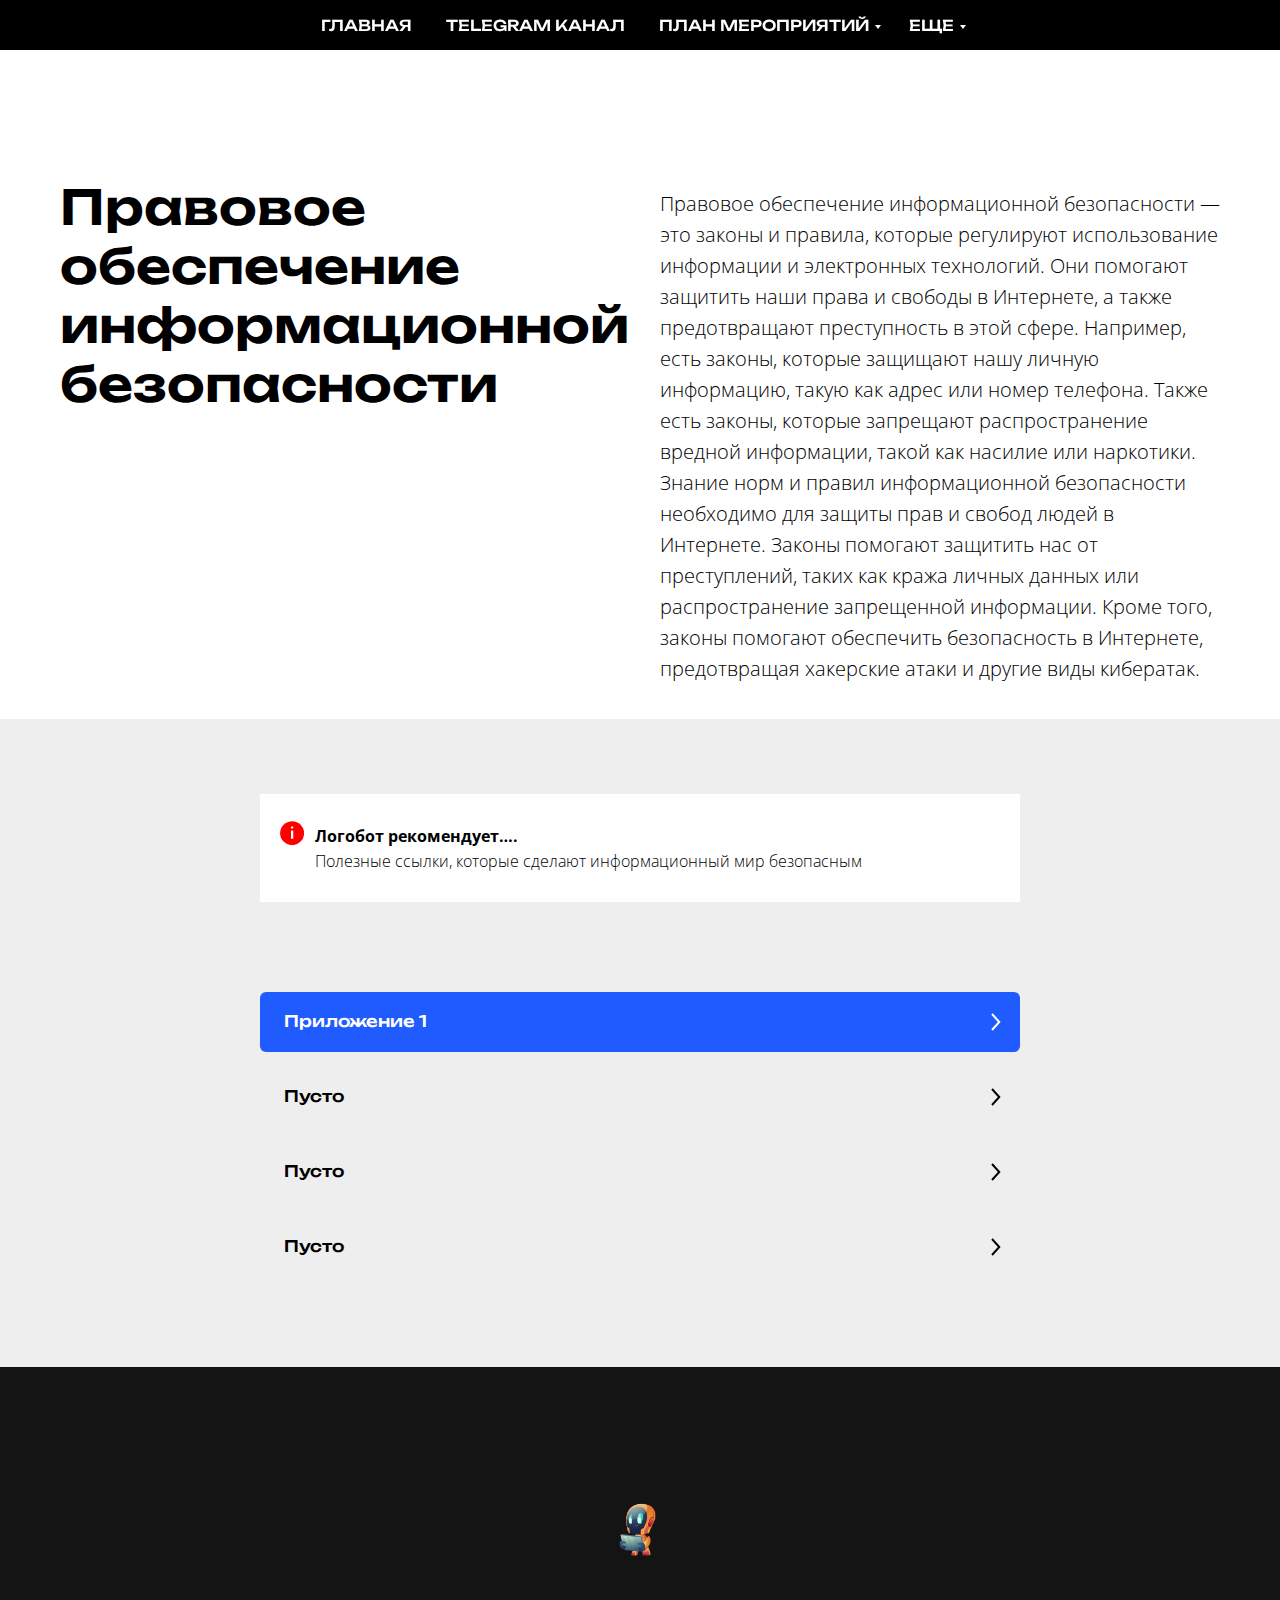
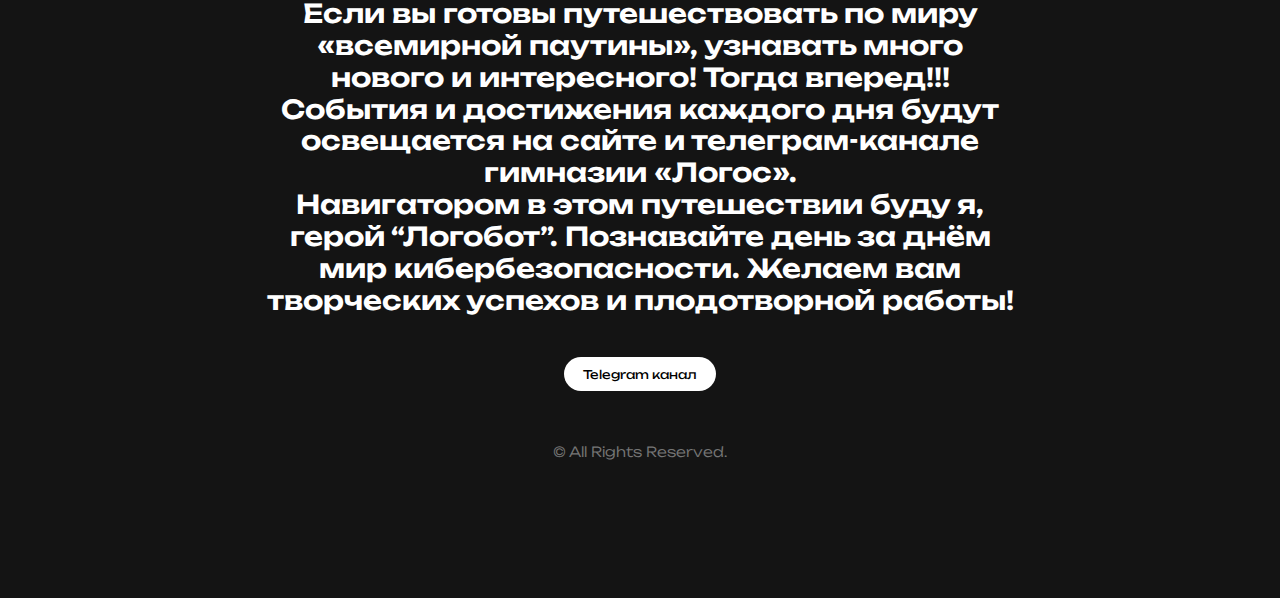
<file: prav/index.html>
<!DOCTYPE html>
<html>

<head>

    <meta charset="utf-8">
    <meta http-equiv="Content-Type" content="text/html; charset=utf-8">
    <meta name="viewport" content="width=device-width, initial-scale=1.0"> <!--metatextblock-->
    <title>Правовое обеспечение информационной безопасности</title>
    <meta name="description"
        content="Вы сможете узнать, как проводить время в сети Интернет без проблем и с пользой для дела, познакомитесь с правилами безопасного поведения в сети, узнаете о технических и программных продуктах, которые обеспечивают информационную безопасность, проверите свои знания в области информационной безопасности, а также сможете весело и с азартом провести время в ходе мероприятий, акций, квестов и еще много другое.">
    <meta property="og:url" content="http://samo-gon.ws">
    <meta property="og:title" content="Правовое обеспечение информационной безопасности">
    <meta property="og:description"
        content="Вы сможете узнать, как проводить время в сети Интернет без проблем и с пользой для дела, познакомитесь с правилами безопасного поведения в сети, узнаете о технических и программных продуктах, которые обеспечивают информационную безопасность, проверите свои знания в области информационной безопасности, а также сможете весело и с азартом провести время в ходе мероприятий, акций, квестов и еще много другое.">
    <meta property="og:type" content="website">
    <meta property="og:image" content="images/question_1.png">
    <link rel="canonical" href="http://samo-gon.ws"><!--/metatextblock-->
    <meta name="format-detection" content="telephone=no">
    <meta http-equiv="x-dns-prefetch-control" content="on">
    <link rel="dns-prefetch" href="https://ws.samo-goncdn.com">
    <link rel="dns-prefetch" href="https://static.samo-goncdn.info">
    <link rel="shortcut icon" href="samo-gonfavicon.ico" type="image/x-icon"><!-- Assets -->
    <script src="js/fallback-1.0.min.js" async="" charset="utf-8"></script>
    <link rel="stylesheet" href="css/grid-3.0.min.css" type="text/css" media="all" onerror="this.loaderr='y';">
    <link rel="stylesheet" href="css/blocks-page41541354.min.css" type="text/css" media="all"
        onerror="this.loaderr='y';">
    <link rel="preconnect" href="https://fonts.gstatic.com">
    <link
        href="https://fonts.googleapis.com/css2?family=Unbounded:wght@300;400;500;600;700&amp;family=Open+Sans:wght@300;400;500;600;700&amp;subset=latin,cyrillic"
        rel="stylesheet">
    <link rel="stylesheet" href="css/popup-1.1.min.css" type="text/css" media="print" onload="this.media='all';"
        onerror="this.loaderr='y';"><noscript>
        <link rel="stylesheet" href="https://static.samo-goncdn.info/css/popup-1.1.min.css" type="text/css"
            media="all" />
    </noscript>
    <script nomodule="" src="js/polyfill-1.0.min.js" charset="utf-8"></script>
    <script type="text/javascript">function t_onReady(func) {
            if (document.readyState != 'loading') {
                func();
            } else {
                document.addEventListener('DOMContentLoaded', func);
            }
        }
        function t_onFuncLoad(funcName, okFunc, time) {
            if (typeof window[funcName] === 'function') {
                okFunc();
            } else {
                setTimeout(function () {
                    t_onFuncLoad(funcName, okFunc, time);
                }, (time || 100));
            }
        } function t_throttle(fn, threshhold, scope) { return function () { fn.apply(scope || this, arguments); }; }</script>
    <script src="js/scripts-3.0.min.js" charset="utf-8" defer="" onerror="this.loaderr='y';"></script>
    <script src="js/blocks-page41541354.min.js" charset="utf-8" async="" onerror="this.loaderr='y';"></script>
    <script src="js/lazyload-1.0.min.js" charset="utf-8" async="" onerror="this.loaderr='y';"></script>
    <script src="js/menu-1.0.min.js" charset="utf-8" async="" onerror="this.loaderr='y';"></script>
    <script src="js/t635-typed-1.0.min.js" charset="utf-8" async="" onerror="this.loaderr='y';"></script>
    <script src="js/submenublocks-1.0.min.js" charset="utf-8" async="" onerror="this.loaderr='y';"></script>
    <script src="js/popup-1.0.min.js" charset="utf-8" async="" onerror="this.loaderr='y';"></script>
    <script src="js/skiplink-1.0.min.js" charset="utf-8" async="" onerror="this.loaderr='y';"></script>
    <script src="js/events-1.0.min.js" charset="utf-8" async="" onerror="this.loaderr='y';"></script>
    <script type="text/javascript">window.dataLayer = window.dataLayer || [];</script>
    <script type="text/javascript">(function () {
            if ((/bot|google|yandex|baidu|bing|msn|duckduckbot|teoma|slurp|crawler|spider|robot|crawling|facebook/i.test(navigator.userAgent)) === false && typeof (sessionStorage) != 'undefined' && sessionStorage.getItem('visited') !== 'y' && document.visibilityState) {
                var style = document.createElement('style');
                style.type = 'text/css';
                style.innerHTML = '@media screen and (min-width: 980px) {.t-records {opacity: 0;}.t-records_animated {-webkit-transition: opacity ease-in-out .2s;-moz-transition: opacity ease-in-out .2s;-o-transition: opacity ease-in-out .2s;transition: opacity ease-in-out .2s;}.t-records.t-records_visible {opacity: 1;}}';
                document.getElementsByTagName('head')[0].appendChild(style);
                function t_setvisRecs() {
                    var alr = document.querySelectorAll('.t-records');
                    Array.prototype.forEach.call(alr, function (el) {
                        el.classList.add("t-records_animated");
                    });
                    setTimeout(function () {
                        Array.prototype.forEach.call(alr, function (el) {
                            el.classList.add("t-records_visible");
                        });
                        sessionStorage.setItem("visited", "y");
                    }, 400);
                }
                document.addEventListener('DOMContentLoaded', t_setvisRecs);
            }
        })();</script>
</head>

<body class="t-body" style="margin:0;"><!--allrecords-->
    <div id="allrecords" class="t-records" data-hook="blocks-collection-content-node" data-project-id="8171111"
        data-page-id="41541354" data-page-alias="fewfefwe1"
        data-formskey="a2aa2f8f6719bce4bdbe266238171111" data-cookie="no" data-lazy="yes">
        <div id="rec671545977" class="r t-rec" style="background-color:#000000; " data-animationappear="off"
            data-record-type="360" data-bg-color="#000000"><!-- T360 -->
            <style>
                .t-records {
                    opacity: 0;
                }

                .t-records_animated {
                    -webkit-transition: opacity ease-in-out 1s;
                    -moz-transition: opacity ease-in-out 1s;
                    -o-transition: opacity ease-in-out 1s;
                    transition: opacity ease-in-out 1s;
                }

                .t-records.t-records_visible,
                .t-records .t-records {
                    opacity: 1;
                }
            </style>
            <script>t_onReady(function () {
                    var allRecords = document.querySelector('.t-records');
                    window.addEventListener('pageshow', function (event) {
                        if (event.persisted) {
                            allRecords.classList.add('t-records_visible');
                        }
                    });
                    var rec = document.querySelector('#rec671545977');
                    if (!rec) return;
                    rec.setAttribute('data-animationappear', 'off');
                    rec.style.opacity = '1';
                    allRecords.classList.add('t-records_animated');
                    setTimeout(function () {
                        allRecords.classList.add('t-records_visible');
                    }, 200);
                });</script>
            <script>t_onReady(function () {
                    var selects = 'button:not(.t-submit):not(.t835__btn_next):not(.t835__btn_prev):not(.t835__btn_result):not(.t862__btn_next):not(.t862__btn_prev):not(.t862__btn_result):not(.t854__news-btn):not(.t862__btn_next),' +
                        'a:not([href*="#"]):not(.carousel-control):not(.t-carousel__control):not(.t807__btn_reply):not([href^="#price"]):not([href^="javascript"]):not([href^="mailto"]):not([href^="tel"]):not([href^="link_sub"]):not(.js-feed-btn-show-more):not(.t367__opener):not([href^="https://www.dropbox.com/"])';
                    var elements = document.querySelectorAll(selects);
                    Array.prototype.forEach.call(elements, function (element) {
                        if (element.getAttribute('data-menu-submenu-hook')) return;
                        element.addEventListener('click', function (event) {
                            var goTo = this.getAttribute('href');
                            if (goTo !== null) {
                                var ctrl = event.ctrlKey;
                                var cmd = event.metaKey && navigator.platform.indexOf('Mac') !== -1;
                                if (!ctrl && !cmd) {
                                    var target = this.getAttribute('target');
                                    if (target !== '_blank') {
                                        event.preventDefault();
                                        var allRecords = document.querySelector('.t-records');
                                        if (allRecords) {
                                            allRecords.classList.remove('t-records_visible');
                                        }
                                        setTimeout(function () {
                                            window.location = goTo;
                                        }, 500);
                                    }
                                }
                            }
                        });
                    });
                });</script>
            <style>
                .t360__bar {
                    background-color: #030bff;
                }
            </style>
            <script>t_onReady(function () {
                    var isSafari = /Safari/.test(navigator.userAgent) && /Apple Computer/.test(navigator.vendor);
                    if (!isSafari) {
                        document.body.insertAdjacentHTML('beforeend', '<div class="t360__progress"><div class="t360__bar"></div></div>');
                        setTimeout(function () {
                            var bar = document.querySelector('.t360__bar');
                            if (bar) bar.classList.add('t360__barprogress');
                        }, 10);
                    }
                });
                window.addEventListener('load', function () {
                    var bar = document.querySelector('.t360__bar');
                    if (!bar) return;
                    bar.classList.remove('t360__barprogress');
                    bar.classList.add('t360__barprogressfinished');
                    setTimeout(function () {
                        bar.classList.add('t360__barprogresshidden');
                    }, 20);
                    setTimeout(function () {
                        var progress = document.querySelector('.t360__progress');
                        if (progress) progress.style.display = 'none';
                    }, 500);
                });</script>
        </div>
        <div id="rec671545978" class="r t-rec t-rec_pb_0 t-screenmin-980px" style="padding-bottom:0px; "
            data-animationappear="off" data-record-type="258" data-screen-min="980px"><!-- T229 -->
            <div id="nav671545978marker"></div>
            <div id="nav671545978" class="t229 t229__positionfixed "
                style="background-color: rgba(0,0,0,1); height:50px; " data-bgcolor-hex="#000000"
                data-bgcolor-rgba="rgba(0,0,0,1)" data-navmarker="nav671545978marker" data-appearoffset=""
                data-bgopacity="1" data-menu="yes">
                <div class="t229__maincontainer " style="height:50px;">
                    <div class="t229__padding40px"></div>
                    <nav class="t229__centerside">
                        <ul role="list" class="t-menu__list uppercase">
                            <li class="t229__list_item" style="padding:0 15px 0 0;"><a class="t-menu__link-item"
                                    href="/" data-menu-submenu-hook="">Главная</a></li>
                            <li class="t229__list_item" style="padding:0 15px;"><a class="t-menu__link-item"
                                    href="https://t.me/logos_vileyka" target="_blank" data-menu-submenu-hook="">Telegram
                                    канал</a></li>
                            <li class="t229__list_item" style="padding:0 15px;"><a class="t-menu__link-item"
                                    href="#submenu:about" data-menu-submenu-hook="">План мероприятий</a></li>
                            <li class="t229__list_item" style="padding:0 0 0 15px;"><a class="t-menu__link-item"
                                    href="#submenu:more" data-menu-submenu-hook="">Еще</a></li>
                        </ul>
                    </nav>
                    <div class="t229__padding40px"></div>
                </div>
            </div>
            <script>t_onReady(function () {
                    var rec = document.querySelector('#rec671545978');
                    if (!rec) return;
                    var burger = rec.querySelector('.t-menuburger');
                    if (burger) {
                        t_onFuncLoad('t_menu__createMobileMenu', function () {
                            t_menu__createMobileMenu('671545978', '.t229');
                        });
                    }
                    t_onFuncLoad('t_menu__highlightActiveLinks', function () {
                        t_menu__highlightActiveLinks('.t229__list_item a');
                    });
                    rec.querySelector('.t229').classList.remove('t229__beforeready');
                    t_onFuncLoad('t_menu__findAnchorLinks', function () {
                        t_menu__findAnchorLinks('671545978', '.t229__list_item a');
                    });
                }); </script>
            <script>t_onReady(function () {
                    t_onFuncLoad('t_menu__setBGcolor', function () {
                        t_menu__setBGcolor('671545978', '.t229');
                        window.addEventListener('load', function () {
                            t_menu__setBGcolor('671545978', '.t229');
                        });
                        window.addEventListener('resize', t_throttle(function () {
                            t_menu__setBGcolor('671545978', '.t229');
                        }));
                    });
                    t_onFuncLoad('t_menu__interactFromKeyboard', function () {
                        t_menu__interactFromKeyboard('671545978');
                    });
                });</script>
            <style>
                #rec671545978 .t-menu__link-item {}

                @supports (overflow:-webkit-marquee) and (justify-content:inherit) {

                    #rec671545978 .t-menu__link-item,
                    #rec671545978 .t-menu__link-item.t-active {
                        opacity: 1 !important;
                    }
                }
            </style><!--[if IE 8]><style>#rec671545978 .t229 {
filter: progid:DXImageTransform.Microsoft.gradient(startColorStr='#D9000000', endColorstr='#D9000000');
}</style><![endif]-->
            <style>
                #rec671545978 .t229__list_item .t-menu__link-item {
                    font-size: 15px;
                    color: #ffffff;
                    font-weight: 500;
                    font-family: 'Unbounded';
                    text-transform: uppercase;
                }
            </style>
        </div>
        <div id="rec671545981" class="r t-rec" style=" " data-record-type="270">
            <div class="t270"></div>
            <script>t_onReady(function () {
                    var hash = window.location.hash;
                    t_onFuncLoad('t270_scroll', function () {
                        t270_scroll(hash, -3);
                    });
                    setTimeout(function () {
                        var curPath = window.location.pathname;
                        var curFullPath = window.location.origin + curPath;
                        var recs = document.querySelectorAll('.r');
                        Array.prototype.forEach.call(recs, function (rec) {
                            var selects =
                                'a[href^="#"]\
:not([href="#"])\
:not(.carousel-control)\
:not(.t-carousel__control)\
:not([href^="#price"])\
:not([href^="#submenu"])\
:not([href^="#popup"])\
:not([href*="#zeropopup"])\
:not([href*="#closepopup"])\
:not([href*="#closeallpopup"])\
:not([href^="#prodpopup"])\
:not([href^="#order"])\
:not([href^="#!"])\
:not([target="_blank"]),' +
                                'a[href^="' + curPath + '#"]\
:not([href*="#!/tfeeds/"])\
:not([href*="#!/tproduct/"])\
:not([href*="#!/tab/"])\
:not([href*="#popup"])\
:not([href*="#zeropopup"])\
:not([href*="#closepopup"])\
:not([href*="#closeallpopup"])\
:not([target="_blank"]),' +
                                'a[href^="' + curFullPath + '#"]\
:not([href*="#!/tfeeds/"])\
:not([href*="#!/tproduct/"])\
:not([href*="#!/tab/"])\
:not([href*="#popup"])\
:not([href*="#zeropopup"])\
:not([href*="#closepopup"])\
:not([href*="#closeallpopup"])\
:not([target="_blank"])';
                            var elements = rec.querySelectorAll(selects);
                            Array.prototype.forEach.call(elements, function (element) {
                                element.addEventListener('click', function (event) {
                                    event.preventDefault();
                                    var hash = this.hash.trim();
                                    t_onFuncLoad('t270_scroll', function () {
                                        t270_scroll(hash, -3);
                                    });
                                });
                            });
                        });
                        if (document.querySelectorAll('.js-store').length > 0 || document.querySelectorAll('.js-feed').length > 0) {
                            t_onFuncLoad('t270_scroll', function () {
                                t270_scroll(hash, -3, 1);
                            });
                        }
                    }, 500);
                    setTimeout(function () {
                        var hash = window.location.hash;
                        if (hash && document.querySelectorAll('a[name="' + hash.slice(1) + '"]').length > 0) {
                            if (window.isMobile) {
                                t_onFuncLoad('t270_scroll', function () {
                                    t270_scroll(hash, 0);
                                });
                            } else {
                                t_onFuncLoad('t270_scroll', function () {
                                    t270_scroll(hash, 0);
                                });
                            }
                        }
                    }, 1000);
                    window.addEventListener('popstate', function () {
                        var hash = window.location.hash;
                        if (hash && document.querySelectorAll('a[name="' + hash.slice(1) + '"]').length > 0) {
                            if (window.isMobile) {
                                t_onFuncLoad('t270_scroll', function () {
                                    t270_scroll(hash, 0);
                                });
                            } else {
                                t_onFuncLoad('t270_scroll', function () {
                                    t270_scroll(hash, 0);
                                });
                            }
                        }
                    });
                });</script>
        </div>
        <div id="rec671545982" class="r t-rec t-rec_pt_0 t-rec_pb_0 t-screenmax-980px"
            style="padding-top:0px;padding-bottom:0px; " data-animationappear="off" data-record-type="450"
            data-screen-max="980px">
            <div class="t450__menu__content " style="top:20px; right: 20px; left: auto;" data-menu="yes"
                data-appearoffset="" data-hideoffset="">
                <div class="t450__burger_container t450__small ">
                    <div class="t450__burger_bg t450__burger_cirqle" style="background-color:#000000; opacity:1;"></div>
                    <button type="button" class="t-menuburger t-menuburger_third t-menuburger__small"
                        aria-label="Навигационное меню" aria-expanded="false"><span
                            style="background-color:#ffffff;"></span><span
                            style="background-color:#ffffff;"></span><span
                            style="background-color:#ffffff;"></span><span
                            style="background-color:#ffffff;"></span></button>
                    <script>function t_menuburger_init(recid) {
                            var rec = document.querySelector('#rec' + recid);
                            if (!rec) return;
                            var burger = rec.querySelector('.t-menuburger');
                            if (!burger) return;
                            var isSecondStyle = burger.classList.contains('t-menuburger_second');
                            if (isSecondStyle && !window.isMobile && !('ontouchend' in document)) {
                                burger.addEventListener('mouseenter', function () {
                                    if (burger.classList.contains('t-menuburger-opened')) return;
                                    burger.classList.remove('t-menuburger-unhovered');
                                    burger.classList.add('t-menuburger-hovered');
                                });
                                burger.addEventListener('mouseleave', function () {
                                    if (burger.classList.contains('t-menuburger-opened')) return;
                                    burger.classList.remove('t-menuburger-hovered');
                                    burger.classList.add('t-menuburger-unhovered');
                                    setTimeout(function () {
                                        burger.classList.remove('t-menuburger-unhovered');
                                    }, 300);
                                });
                            }
                            burger.addEventListener('click', function () {
                                if (!burger.closest('.tmenu-mobile') &&
                                    !burger.closest('.t450__burger_container') &&
                                    !burger.closest('.t466__container') &&
                                    !burger.closest('.t204__burger') &&
                                    !burger.closest('.t199__js__menu-toggler')) {
                                    burger.classList.toggle('t-menuburger-opened');
                                    burger.classList.remove('t-menuburger-unhovered');
                                }
                            });
                            var menu = rec.querySelector('[data-menu="yes"]');
                            if (!menu) return;
                            var menuLinks = menu.querySelectorAll('.t-menu__link-item');
                            var submenuClassList = ['t978__menu-link_hook', 't978__tm-link', 't966__tm-link', 't794__tm-link', 't-menusub__target-link'];
                            Array.prototype.forEach.call(menuLinks, function (link) {
                                link.addEventListener('click', function () {
                                    var isSubmenuHook = submenuClassList.some(function (submenuClass) {
                                        return link.classList.contains(submenuClass);
                                    });
                                    if (isSubmenuHook) return;
                                    burger.classList.remove('t-menuburger-opened');
                                });
                            });
                            menu.addEventListener('clickedAnchorInTooltipMenu', function () {
                                burger.classList.remove('t-menuburger-opened');
                            });
                        }
                        t_onReady(function () {
                            t_onFuncLoad('t_menuburger_init', function () { t_menuburger_init('671545982'); });
                        });</script>
                    <style>
                        .t-menuburger {
                            position: relative;
                            flex-shrink: 0;
                            width: 28px;
                            height: 20px;
                            padding: 0;
                            border: none;
                            background-color: transparent;
                            outline: none;
                            -webkit-transform: rotate(0deg);
                            transform: rotate(0deg);
                            transition: transform .5s ease-in-out;
                            cursor: pointer;
                            z-index: 999;
                        }

                        /*---menu burger lines---*/
                        .t-menuburger span {
                            display: block;
                            position: absolute;
                            width: 100%;
                            opacity: 1;
                            left: 0;
                            -webkit-transform: rotate(0deg);
                            transform: rotate(0deg);
                            transition: .25s ease-in-out;
                            height: 3px;
                            background-color: #000;
                        }

                        .t-menuburger span:nth-child(1) {
                            top: 0px;
                        }

                        .t-menuburger span:nth-child(2),
                        .t-menuburger span:nth-child(3) {
                            top: 8px;
                        }

                        .t-menuburger span:nth-child(4) {
                            top: 16px;
                        }

                        /*menu burger big*/
                        .t-menuburger__big {
                            width: 42px;
                            height: 32px;
                        }

                        .t-menuburger__big span {
                            height: 5px;
                        }

                        .t-menuburger__big span:nth-child(2),
                        .t-menuburger__big span:nth-child(3) {
                            top: 13px;
                        }

                        .t-menuburger__big span:nth-child(4) {
                            top: 26px;
                        }

                        /*menu burger small*/
                        .t-menuburger__small {
                            width: 22px;
                            height: 14px;
                        }

                        .t-menuburger__small span {
                            height: 2px;
                        }

                        .t-menuburger__small span:nth-child(2),
                        .t-menuburger__small span:nth-child(3) {
                            top: 6px;
                        }

                        .t-menuburger__small span:nth-child(4) {
                            top: 12px;
                        }

                        /*menu burger opened*/
                        .t-menuburger-opened span:nth-child(1) {
                            top: 8px;
                            width: 0%;
                            left: 50%;
                        }

                        .t-menuburger-opened span:nth-child(2) {
                            -webkit-transform: rotate(45deg);
                            transform: rotate(45deg);
                        }

                        .t-menuburger-opened span:nth-child(3) {
                            -webkit-transform: rotate(-45deg);
                            transform: rotate(-45deg);
                        }

                        .t-menuburger-opened span:nth-child(4) {
                            top: 8px;
                            width: 0%;
                            left: 50%;
                        }

                        .t-menuburger-opened.t-menuburger__big span:nth-child(1) {
                            top: 6px;
                        }

                        .t-menuburger-opened.t-menuburger__big span:nth-child(4) {
                            top: 18px;
                        }

                        .t-menuburger-opened.t-menuburger__small span:nth-child(1),
                        .t-menuburger-opened.t-menuburger__small span:nth-child(4) {
                            top: 6px;
                        }

                        /*---menu burger first style---*/
                        @media (hover),
                        (min-width:0\0) {
                            .t-menuburger_first:hover span:nth-child(1) {
                                transform: translateY(1px);
                            }

                            .t-menuburger_first:hover span:nth-child(4) {
                                transform: translateY(-1px);
                            }

                            .t-menuburger_first.t-menuburger__big:hover span:nth-child(1) {
                                transform: translateY(3px);
                            }

                            .t-menuburger_first.t-menuburger__big:hover span:nth-child(4) {
                                transform: translateY(-3px);
                            }
                        }

                        /*---menu burger second style---*/
                        .t-menuburger_second span:nth-child(2),
                        .t-menuburger_second span:nth-child(3) {
                            width: 80%;
                            left: 20%;
                            right: 0;
                        }

                        @media (hover),
                        (min-width:0\0) {

                            .t-menuburger_second.t-menuburger-hovered span:nth-child(2),
                            .t-menuburger_second.t-menuburger-hovered span:nth-child(3) {
                                animation: t-menuburger-anim 0.3s ease-out normal forwards;
                            }

                            .t-menuburger_second.t-menuburger-unhovered span:nth-child(2),
                            .t-menuburger_second.t-menuburger-unhovered span:nth-child(3) {
                                animation: t-menuburger-anim2 0.3s ease-out normal forwards;
                            }
                        }

                        .t-menuburger_second.t-menuburger-opened span:nth-child(2),
                        .t-menuburger_second.t-menuburger-opened span:nth-child(3) {
                            left: 0;
                            right: 0;
                            width: 100% !important;
                        }

                        /*---menu burger third style---*/
                        .t-menuburger_third span:nth-child(4) {
                            width: 70%;
                            left: unset;
                            right: 0;
                        }

                        @media (hover),
                        (min-width:0\0) {
                            .t-menuburger_third:not(.t-menuburger-opened):hover span:nth-child(4) {
                                width: 100%;
                            }
                        }

                        .t-menuburger_third.t-menuburger-opened span:nth-child(4) {
                            width: 0 !important;
                            right: 50%;
                        }

                        /*---menu burger fourth style---*/
                        .t-menuburger_fourth {
                            height: 12px;
                        }

                        .t-menuburger_fourth.t-menuburger__small {
                            height: 8px;
                        }

                        .t-menuburger_fourth.t-menuburger__big {
                            height: 18px;
                        }

                        .t-menuburger_fourth span:nth-child(2),
                        .t-menuburger_fourth span:nth-child(3) {
                            top: 4px;
                            opacity: 0;
                        }

                        .t-menuburger_fourth span:nth-child(4) {
                            top: 8px;
                        }

                        .t-menuburger_fourth.t-menuburger__small span:nth-child(2),
                        .t-menuburger_fourth.t-menuburger__small span:nth-child(3) {
                            top: 3px;
                        }

                        .t-menuburger_fourth.t-menuburger__small span:nth-child(4) {
                            top: 6px;
                        }

                        .t-menuburger_fourth.t-menuburger__small span:nth-child(2),
                        .t-menuburger_fourth.t-menuburger__small span:nth-child(3) {
                            top: 3px;
                        }

                        .t-menuburger_fourth.t-menuburger__small span:nth-child(4) {
                            top: 6px;
                        }

                        .t-menuburger_fourth.t-menuburger__big span:nth-child(2),
                        .t-menuburger_fourth.t-menuburger__big span:nth-child(3) {
                            top: 6px;
                        }

                        .t-menuburger_fourth.t-menuburger__big span:nth-child(4) {
                            top: 12px;
                        }

                        @media (hover),
                        (min-width:0\0) {
                            .t-menuburger_fourth:not(.t-menuburger-opened):hover span:nth-child(1) {
                                transform: translateY(1px);
                            }

                            .t-menuburger_fourth:not(.t-menuburger-opened):hover span:nth-child(4) {
                                transform: translateY(-1px);
                            }

                            .t-menuburger_fourth.t-menuburger__big:not(.t-menuburger-opened):hover span:nth-child(1) {
                                transform: translateY(3px);
                            }

                            .t-menuburger_fourth.t-menuburger__big:not(.t-menuburger-opened):hover span:nth-child(4) {
                                transform: translateY(-3px);
                            }
                        }

                        .t-menuburger_fourth.t-menuburger-opened span:nth-child(1),
                        .t-menuburger_fourth.t-menuburger-opened span:nth-child(4) {
                            top: 4px;
                        }

                        .t-menuburger_fourth.t-menuburger-opened span:nth-child(2),
                        .t-menuburger_fourth.t-menuburger-opened span:nth-child(3) {
                            opacity: 1;
                        }

                        /*---menu burger animations---*/
                        @keyframes t-menuburger-anim {
                            0% {
                                width: 80%;
                                left: 20%;
                                right: 0;
                            }

                            50% {
                                width: 100%;
                                left: 0;
                                right: 0;
                            }

                            100% {
                                width: 80%;
                                left: 0;
                                right: 20%;
                            }
                        }

                        @keyframes t-menuburger-anim2 {
                            0% {
                                width: 80%;
                                left: 0;
                            }

                            50% {
                                width: 100%;
                                right: 0;
                                left: 0;
                            }

                            100% {
                                width: 80%;
                                left: 20%;
                                right: 0;
                            }
                        }
                    </style>
                </div>
            </div><!-- t450 -->
            <div id="nav671545982marker"></div>
            <div class="t450__overlay">
                <div class="t450__overlay_bg" style=" "></div>
            </div>
            <div id="nav671545982" class="t450 " data-tooltip-hook="#menuopen"
                style="max-width: 100vw;background-color: #000000;"><button type="button"
                    class="t450__close-button t450__close t450_opened " style="background-color: #000000;"
                    aria-label="Закрыть меню">
                    <div class="t450__close_icon"><span style="background-color:#ffffff;"></span><span
                            style="background-color:#ffffff;"></span><span
                            style="background-color:#ffffff;"></span><span style="background-color:#ffffff;"></span>
                    </div>
                </button>
                <div class="t450__container t-align_left">
                    <div class="t450__top">
                        <div class="t450__logowrapper"><img class="t450__logoimg" src="images/question.png"
                                imgfield="img" style="max-width: 60px;" alt=""></div>
                        <nav class="t450__menu">
                            <ul role="list" class="t450__list t-menu__list">
                                <li class="t450__list_item"><a class="t-menu__link-item " href="/"
                                        data-menu-submenu-hook="" data-menu-item-number="1"
                                        style="color:#ffffff;font-size:28px;font-weight:400;font-family:'Arial';">Главная</a>
                                </li>
                                <li class="t450__list_item"><a class="t-menu__link-item " href="#submenu:about"
                                        data-menu-submenu-hook="" data-menu-item-number="2"
                                        style="color:#ffffff;font-size:28px;font-weight:400;font-family:'Arial';">План
                                        мероприятий</a></li>
                                <li class="t450__list_item"><a class="t-menu__link-item " href="https://t.me/logos_vileyka"
                                        target="_blank" data-menu-submenu-hook="" data-menu-item-number="3"
                                        style="color:#ffffff;font-size:28px;font-weight:400;font-family:'Arial';">Telegram
                                        канал</a></li>
                                <li class="t450__list_item"><a class="t-menu__link-item " href="#submenu:more"
                                        data-menu-submenu-hook="" data-menu-item-number="4"
                                        style="color:#ffffff;font-size:28px;font-weight:400;font-family:'Arial';">Еще</a>
                                </li>
                            </ul>
                        </nav>
                    </div>
                    <div class="t450__rightside">
                        <div class="t450__rightcontainer">
                            <div class="t450__right_social_links">
                                <div class="t-sociallinks">
                                    <ul role="list" class="t-sociallinks__wrapper" aria-label="Соц. сети">
                                        <!-- new soclinks -->
                                        <li class="t-sociallinks__item t-sociallinks__item_telegram"><a
                                                href="https://t.me/logos_vileyka" target="_blank" rel="nofollow"
                                                aria-label="telegram" style="width: 30px; height: 30px;"><svg
                                                    class="t-sociallinks__svg" role="presentation" width="30px"
                                                    height="30px" viewBox="0 0 100 100" fill="none"
                                                    xmlns="http://www.w3.org/2000/svg">
                                                    <path fill-rule="evenodd" clip-rule="evenodd"
                                                        d="M50 100c27.614 0 50-22.386 50-50S77.614 0 50 0 0 22.386 0 50s22.386 50 50 50Zm21.977-68.056c.386-4.38-4.24-2.576-4.24-2.576-3.415 1.414-6.937 2.85-10.497 4.302-11.04 4.503-22.444 9.155-32.159 13.734-5.268 1.932-2.184 3.864-2.184 3.864l8.351 2.577c3.855 1.16 5.91-.129 5.91-.129l17.988-12.238c6.424-4.38 4.882-.773 3.34.773l-13.49 12.882c-2.056 1.804-1.028 3.35-.129 4.123 2.55 2.249 8.82 6.364 11.557 8.16.712.467 1.185.778 1.292.858.642.515 4.111 2.834 6.424 2.319 2.313-.516 2.57-3.479 2.57-3.479l3.083-20.226c.462-3.511.993-6.886 1.417-9.582.4-2.546.705-4.485.767-5.362Z"
                                                        fill="#ffffff"></path>
                                                </svg></a></li><!-- /new soclinks -->
                                    </ul>
                                </div>
                            </div>
                        </div>
                    </div>
                </div>
            </div>
            <script>t_onReady(function () {
                    var rec = document.querySelector('#rec671545982');
                    if (!rec) return;
                    rec.setAttribute('data-animationappear', 'off');
                    rec.style.opacity = 1;
                    t_onFuncLoad('t450_initMenu', function () {
                        t450_initMenu('671545982');
                    });
                });</script>
            <style>
                #rec671545982 .t-menu__link-item {}

                @supports (overflow:-webkit-marquee) and (justify-content:inherit) {

                    #rec671545982 .t-menu__link-item,
                    #rec671545982 .t-menu__link-item.t-active {
                        opacity: 1 !important;
                    }
                }
            </style>
        </div>
        <div id="rec671545983" class="r t-rec" style=" " data-animationappear="off" data-record-type="635"><!-- t635 -->
            <div class="t635__textholder" data-recid="669267133" data-text1="create websites" data-text2="build apps"
                data-text3="brainstorm new ideas"></div>
            <script>t_onReady(function () {
                    t_onFuncLoad('t635_init', function () {
                        t635_init('671545983', '#ffe100', '#ffe100');
                    });
                });</script>
        </div>
        <div id="rec671545996" class="r t-rec" style=" " data-animationappear="off" data-record-type="674"><!-- T674 -->
            <div class="t674">
                <style>
                    body {
                        background-color: #ffffff;
                    }

                    #allrecords {
                        background-color: transparent !important;
                    }
                </style>
            </div>
        </div>
        <div id="rec671545998" class="r t-rec" style=" " data-animationappear="off" data-record-type="966"><!-- T966 -->
            <div class="t966" data-tooltip-hook="#submenu:about" data-tooltip-margin="" data-add-arrow="on">
                <div class="t966__tooltip-menu" data-style-from-rec="671545998">
                    <div class="t966__tooltip-menu-corner"></div>
                    <div class="t966__tooltip-menu-corner-border"></div>
                    <div class="t966__content">
                        <div class="t966__menu-list" role="menu" aria-label="">
                            <div class="t966__menu-item-wrapper t-submenublocks__item"><a class="t966__menu-link"
                                    href="#19nov" role="menuitem" style="display:block;" data-menu-item-number="1">
                                    <div class="t966__menu-item">
                                        <div class="t966__menu-item-icon-wrapper">
                                            <div class="t966__menu-item-icon t-bgimg" bgimgfield="li_img__7392831678350"
                                                data-original="https://static.samo-goncdn.info/lib/samo-gonicon/31333862-3031-4036-a530-323338333065/webinar_hat.svg"
                                                style="background-image: url('images/webinar_hat.svg');"></div>
                                        </div>
                                        <div class="t966__menu-item-text">
                                            <div class="t966__menu-item-title t-name"
                                                style="font-weight:400;font-family:'Unbounded';"
                                                field="li_title__7392831678350"><strong>27.11 – 02.12.2023</strong>
                                            </div>
                                            <div class="t966__menu-item-desc t-descr" style="font-family:'Open Sans';"
                                                field="li_descr__7392831678350">
                                                Фотокросс,<br>онлайн-викторина,<br>онлайн марафон,<br>минутки инф.
                                                безопасности,<br>фотозона «КиберДети»<br><br></div>
                                        </div>
                                    </div>
                                </a></div>
                            <div class="t966__menu-item-wrapper t-submenublocks__item"><a class="t966__menu-link"
                                    href="#20nov" role="menuitem" style="display:block;" data-menu-item-number="2">
                                    <div class="t966__menu-item">
                                        <div class="t966__menu-item-icon-wrapper">
                                            <div class="t966__menu-item-icon t-bgimg" bgimgfield="li_img__7392831678351"
                                                data-original="https://static.samo-goncdn.info/lib/samo-gonicon/64653365-6662-4139-b732-646566333733/Icons_47dlvr_24hr.svg"
                                                style="background-image: url('images/Icons_47dlvr_24hr.svg');">
                                            </div>
                                        </div>
                                        <div class="t966__menu-item-text">
                                            <div class="t966__menu-item-title t-name"
                                                style="font-weight:400;font-family:'Unbounded';"
                                                field="li_title__7392831678351"><strong>27.11.2023</strong></div>
                                            <div class="t966__menu-item-desc t-descr" style="font-family:'Open Sans';"
                                                field="li_descr__7392831678351">Познавательная игра<br><br></div>
                                        </div>
                                    </div>
                                </a></div>
                            <div class="t966__menu-item-wrapper t-submenublocks__item"><a class="t966__menu-link"
                                    href="#21nov" role="menuitem" style="display:block;" data-menu-item-number="3">
                                    <div class="t966__menu-item">
                                        <div class="t966__menu-item-icon-wrapper">
                                            <div class="t966__menu-item-icon t-bgimg" bgimgfield="li_img__7392831678352"
                                                data-original="https://static.samo-goncdn.info/lib/samo-gonicon/65336162-6138-4435-b533-633832346635/touragency_group.svg"
                                                style="background-image: url('images/touragency_group.svg');"></div>
                                        </div>
                                        <div class="t966__menu-item-text">
                                            <div class="t966__menu-item-title t-name"
                                                style="font-weight:400;font-family:'Unbounded';"
                                                field="li_title__7392831678352"><strong>28.11.2023</strong></div>
                                            <div class="t966__menu-item-desc t-descr" style="font-family:'Open Sans';"
                                                field="li_descr__7392831678352">Обучающая игра<br><br></div>
                                        </div>
                                    </div>
                                </a></div>
                            <div class="t966__menu-item-wrapper t-submenublocks__item"><a class="t966__menu-link"
                                    href="#22nov" role="menuitem" style="display:block;" data-menu-item-number="4">
                                    <div class="t966__menu-item">
                                        <div class="t966__menu-item-icon-wrapper">
                                            <div class="t966__menu-item-icon t-bgimg" bgimgfield="li_img__7392831678353"
                                                data-original="https://static.samo-goncdn.info/lib/samo-gonicon/39396633-6534-4837-a638-323738653464/11mu_rock.svg"
                                                style="background-image: url('images/11mu_rock.svg');"></div>
                                        </div>
                                        <div class="t966__menu-item-text">
                                            <div class="t966__menu-item-title t-name"
                                                style="font-weight:400;font-family:'Unbounded';"
                                                field="li_title__7392831678353"><strong>29.11.2023</strong></div>
                                            <div class="t966__menu-item-desc t-descr" style="font-family:'Open Sans';"
                                                field="li_descr__7392831678353">Круглый стол, акция<br><br><br></div>
                                        </div>
                                    </div>
                                </a></div>
                            <div class="t966__menu-item-wrapper t-submenublocks__item"><a class="t966__menu-link"
                                    href="#23nov" role="menuitem" style="display:block;" data-menu-item-number="5">
                                    <div class="t966__menu-item">
                                        <div class="t966__menu-item-icon-wrapper">
                                            <div class="t966__menu-item-icon t-bgimg" bgimgfield="li_img__7392831678354"
                                                data-original="https://static.samo-goncdn.info/lib/samo-gonicon/62343839-6639-4139-b561-623336633562/1ed_group.svg"
                                                style="background-image: url('images/1ed_group.svg');"></div>
                                        </div>
                                        <div class="t966__menu-item-text">
                                            <div class="t966__menu-item-title t-name"
                                                style="font-weight:400;font-family:'Unbounded';"
                                                field="li_title__7392831678354"><strong>30.11.2023</strong></div>
                                            <div class="t966__menu-item-desc t-descr" style="font-family:'Open Sans';"
                                                field="li_descr__7392831678354">Лекторий, час общения <br><br><br><br>
                                            </div>
                                        </div>
                                    </div>
                                </a></div>
                            <div class="t966__menu-item-wrapper t-submenublocks__item"><a class="t966__menu-link"
                                    href="#24nov" role="menuitem" style="display:block;" data-menu-item-number="6">
                                    <div class="t966__menu-item">
                                        <div class="t966__menu-item-icon-wrapper">
                                            <div class="t966__menu-item-icon t-bgimg" bgimgfield="li_img__7392831678355"
                                                data-original="https://static.samo-goncdn.info/lib/samo-gonicon/63393038-3263-4630-b166-363663323065/Icons_37_Finance_technologies_worldwide.svg"
                                                style="background-image: url('images/Icons_37_Finance_technologies_worldwide.svg');">
                                            </div>
                                        </div>
                                        <div class="t966__menu-item-text">
                                            <div class="t966__menu-item-title t-name"
                                                style="font-weight:400;font-family:'Unbounded';"
                                                field="li_title__7392831678355"><strong>01.12.2023</strong></div>
                                            <div class="t966__menu-item-desc t-descr" style="font-family:'Open Sans';"
                                                field="li_descr__7392831678355">Профилактическая акция,<br>классный час,
                                                час общения, классный час-практикум<br><br><br></div>
                                        </div>
                                    </div>
                                </a></div>
                            <div class="t966__menu-item-wrapper t-submenublocks__item"><a class="t966__menu-link"
                                    href="#25nov" role="menuitem" style="display:block;" data-menu-item-number="7">
                                    <div class="t966__menu-item">
                                        <div class="t966__menu-item-icon-wrapper">
                                            <div class="t966__menu-item-icon t-bgimg" bgimgfield="li_img__7392831678356"
                                                data-original="https://static.samo-goncdn.info/lib/samo-gonicon/64363166-6532-4061-b533-336338643634/touragency_medal.svg"
                                                style="background-image: url('images/touragency_medal.svg');"></div>
                                        </div>
                                        <div class="t966__menu-item-text">
                                            <div class="t966__menu-item-title t-name"
                                                style="font-weight:400;font-family:'Unbounded';"
                                                field="li_title__7392831678356"><strong>02.12.2023</strong></div>
                                            <div class="t966__menu-item-desc t-descr" style="font-family:'Open Sans';"
                                                field="li_descr__7392831678356">Квест-игра, викторина <br>квест<br><br>
                                            </div>
                                        </div>
                                    </div>
                                </a></div>
                            <div class="t966__menu-item-wrapper t-submenublocks__item"><a class="t966__menu-link"
                                    href="/images/plan.pdf" role="menuitem" style="display:block;"
                                    data-menu-item-number="8">
                                    <div class="t966__menu-item">
                                        <div class="t966__menu-item-text">
                                            <div class="t966__menu-item-title t-name"
                                                style="font-weight:400;font-family:'Unbounded';"
                                                field="li_title__1700480980916"><span
                                                    style="font-family: Unbounded; font-weight: 500; color: rgb(255, 78, 0);">Подробнее</span>
                                            </div>
                                            <div class="t966__menu-item-desc t-descr" style="font-family:'Open Sans';"
                                                field="li_descr__1700480980916"><br>За это время вы сможете узнать, как
                                                проводить время в сети Интернет без проблем и с пользой для дела,
                                                познакомитесь с правилами безопасного поведения в сети, узнаете о
                                                технических и программных продуктах, которые обеспечивают информационную
                                                безопасность, проверите свои знания в области информационной
                                                безопасности, а также сможете весело и с азартом провести время в ходе
                                                мероприятий, акций, квестов и еще много другое.</div>
                                        </div>
                                    </div>
                                </a></div>
                        </div>
                    </div>
                </div>
            </div>
            <script>t_onReady(function () {
                    t_onFuncLoad('t966_divideMenu', function () {
                        t966_divideMenu('671545998', '2');
                    });
                });</script>
            <script>t_onReady(function () {
                    t_onFuncLoad('t966_init', function () {
                        t966_init('671545998');
                    });
                });</script>
            <style>
                #rec671545998 .t966__tooltip-menu {
                    max-width: 600px;
                }
            </style>
            <style>
                #rec671545998 .t966__title {
                    font-family: 'Open Sans';
                }

                #rec671545998 .t966__descr {
                    font-family: 'Open Sans';
                }
            </style>
        </div>
        <div id="rec671546001" class="r t-rec" style=" " data-animationappear="off" data-record-type="794"><!-- T794 -->
            <div class="t794" data-tooltip-hook="#submenu:more" data-tooltip-margin="15px" data-add-arrow="on">
                <div class="t794__tooltip-menu">
                    <div class="t794__tooltip-menu-corner"></div>
                    <div class="t794__tooltip-menu-corner-border"></div>
                    <div class="t794__content">
                        <ul class="t794__list" role="menu" aria-label="">
                            <li class="t794__list_item t-submenublocks__item t-name t-name_xs"><a
                                    class="t794__typo t794__link t-name t-name_xs" role="menuitem"
                                    href="/infb" style=""
                                    data-menu-item-number="1">Информационная безопасность</a></li>
                            <li class="t794__list_item t-submenublocks__item t-name t-name_xs"><a
                                    class="t794__typo t794__link t-name t-name_xs" role="menuitem"
                                    href="/prav" style="" data-menu-item-number="2">Правовое
                                    обеспечение</a></li>
                            <li class="t794__list_item t-submenublocks__item t-name t-name_xs"><a
                                    class="t794__typo t794__link t-name t-name_xs" role="menuitem"
                                    href="/pzas" style=""
                                    data-menu-item-number="3">Психологическая защита</a></li>
                            <li class="t794__list_item t-submenublocks__item t-name t-name_xs"><a
                                    class="t794__typo t794__link t-name t-name_xs" role="menuitem"
                                    href="/tehpz" style="" data-menu-item-number="4">Техническая
                                    и программная защита</a></li>
                        </ul>
                    </div>
                </div>
            </div>
            <script>t_onReady(function () {
                    t_onFuncLoad('t794_init', function () {
                        t794_init('671546001');
                    });
                });</script>
            <style>
                #rec671546001 .t794__tooltip-menu,
                a[data-tooltip-menu-id="671546001"]+.t794__tooltip-menu {
                    background-color: #ffffff;
                    text-align: center;
                    max-width: 300px;
                    border-radius: 3px;
                    box-shadow: 0px 0px 7px 0px rgba(0, 0, 0, 0.20);
                }

                #rec671546001 .t794__tooltip-menu-corner-border_top {
                    border-top-color: #ffffff;
                }

                #rec671546001 .t794__tooltip-menu-corner-border_bottom {
                    border-bottom-color: #ffffff;
                }

                #rec671546001 .t794__tooltip-menu-corner_top {
                    border-top-color: #eee;
                }

                #rec671546001 .t794__tooltip-menu-corner_bottom {
                    border-bottom-color: #eee;
                }

                @media screen and (max-width: 980px) {
                    a[data-tooltip-menu-id="671546001"]+.t794__tooltip-menu {
                        max-width: 100%;
                    }
                }
            </style>
        </div>
        <div id="rec671557578" class="r t-rec t-rec_pt_180 t-rec_pb_30" style="padding-top:180px;padding-bottom:30px; "
            data-record-type="22"><!-- T005A -->
            <div class="t005A">
                <div class="t-container">
                    <div class="t-row">
                        <div class="t-col t-col_6 ">
                            <div class="t005A__title t-title t-title_sm" style="" field="title">Правовое обеспечение информационной безопасности</div>
                            <div class="t005A__text t-text t-text_md" style="" field="text"></div>
                        </div>
                        <div class="t-col t-col_6 ">
                            <div class="t005A__text t-text t-text_md" style="" field="text2">Правовое обеспечение информационной безопасности — это законы и правила, которые регулируют использование информации и электронных технологий. Они помогают защитить наши права и свободы в Интернете, а также предотвращают преступность в этой сфере. Например, есть законы, которые защищают нашу личную информацию, такую как адрес или номер телефона. Также есть законы, которые запрещают распространение вредной информации, такой как насилие или наркотики. Знание норм и правил информационной безопасности необходимо для защиты прав и свобод людей в Интернете. Законы помогают защитить нас от преступлений, таких как кража личных данных или распространение запрещенной информации. Кроме того, законы помогают обеспечить безопасность в Интернете, предотвращая хакерские атаки и другие виды кибератак.</div>
                        </div>
                    </div>
                </div>
            </div>
        </div>
        <div id="rec671564590" class="r t-rec t-rec_pt_75 t-rec_pb_0"
            style="padding-top:75px;padding-bottom:0px;background-color:#eeeeee; " data-record-type="296"
            data-bg-color="#eeeeee"><!-- t265 -->
            <div class="t265">
                <div class="t-container">
                    <div class="t-col t-col_8 t-prefix_2">
                        <div class="t265__wrapper" style="background:#ffffff;">
                            <div class="t265__icon"><svg role="img" x="0px" y="0px" width="24px" height="24px"
                                    viewBox="0 0 24 24" style="enable-background:new 0 0 24 24;">
                                    <circle style="fill:#ff0000;" cx="12.125" cy="12.125" r="12"></circle>
                                    <g>
                                        <path style="fill: #fff;"
                                            d="M10.922,6.486c0-0.728,0.406-1.091,1.217-1.091s1.215,0.363,1.215,1.091c0,0.347-0.102,0.617-0.304,0.81
c-0.202,0.193-0.507,0.289-0.911,0.289C11.328,7.585,10.922,7.219,10.922,6.486z M13.252,17.792h-2.234V9.604h2.234V17.792z"></path>
                                    </g>
                                </svg></div>
                            <div class="t265__text t-descr t-descr_xs" field="text"><strong
                                    style="font-family: Open Sans;">Логобот рекомендует….</strong><br><span
                                    style="font-family: Open Sans;">Полезные ссылки, которые сделают информационный мир
                                    безопасным</span></div>
                        </div>
                    </div>
                </div>
            </div>
        </div>
        <div id="rec671562145" class="r t-rec t-rec_pt_90 t-rec_pb_90"
            style="padding-top:90px;padding-bottom:90px;background-color:#eeeeee; " data-animationappear="off"
            data-record-type="993" data-bg-color="#eeeeee"><!-- t993 -->
            <div class="t993">
                <div class="t993__container t-container t-align_center">
                    <div class="t993__col t-col t-col_8 t-prefix_2">
                        <div class="t993__items-list"><a class="t-btn t993__btn t-btn_md" href="/images/pravo.pdf"
                                style="color:#ffffff;background-color:#1f5bff;border-radius:6px; -moz-border-radius:6px; -webkit-border-radius:6px;">
                                <div class="t993__btn-text-wrapper">
                                    <div class="t993__btn-text-title">Приложение 1</div>
                                </div>
                                <div class="t993__btn-arrow t993__btn-arrow_right"><svg role="presentation"
                                        viewBox="0 0 10 18" fill="none" xmlns="http://www.w3.org/2000/svg">
                                        <path d="M1.00071 1L8.27344 9L1.00071 17" stroke="currentColor"
                                            stroke-width="2"></path>
                                    </svg></div>
                            </a><a class="t-btn t993__btn t-btn_md" href="#"
                                style="color:#000000;border-radius:6px; -moz-border-radius:6px; -webkit-border-radius:6px;">
                                <div class="t993__btn-text-wrapper">
                                    <div class="t993__btn-text-title">Пусто</div>
                                </div>
                                <div class="t993__btn-arrow t993__btn-arrow_right"><svg role="presentation"
                                        viewBox="0 0 10 18" fill="none" xmlns="http://www.w3.org/2000/svg">
                                        <path d="M1.00071 1L8.27344 9L1.00071 17" stroke="currentColor"
                                            stroke-width="2"></path>
                                    </svg></div>
                            </a><a class="t-btn t993__btn t-btn_md" href="#"
                                style="color:#000000;border-radius:6px; -moz-border-radius:6px; -webkit-border-radius:6px;">
                                <div class="t993__btn-text-wrapper">
                                    <div class="t993__btn-text-title">Пусто</div>
                                </div>
                                <div class="t993__btn-arrow t993__btn-arrow_right"><svg role="presentation"
                                        viewBox="0 0 10 18" fill="none" xmlns="http://www.w3.org/2000/svg">
                                        <path d="M1.00071 1L8.27344 9L1.00071 17" stroke="currentColor"
                                            stroke-width="2"></path>
                                    </svg></div>
                            </a><a class="t-btn t993__btn t-btn_md" href="#"
                                style="color:#000000;border-radius:6px; -moz-border-radius:6px; -webkit-border-radius:6px;">
                                <div class="t993__btn-text-wrapper">
                                    <div class="t993__btn-text-title">Пусто</div>
                                </div>
                                <div class="t993__btn-arrow t993__btn-arrow_right"><svg role="presentation"
                                        viewBox="0 0 10 18" fill="none" xmlns="http://www.w3.org/2000/svg">
                                        <path d="M1.00071 1L8.27344 9L1.00071 17" stroke="currentColor"
                                            stroke-width="2"></path>
                                    </svg></div>
                            </a></div>
                    </div>
                </div>
            </div>
        </div>
        <div id="rec671546000" class="r t-rec t-rec_pt_135 t-rec_pb_135"
            style="padding-top:135px;padding-bottom:135px;background-color:#141414; " data-animationappear="off"
            data-record-type="992" data-bg-color="#141414"><!-- T992 -->
            <div class="t-container">
                <div class="t-col t-col_8 t-prefix_2">
                    <div class="t992" data-navmarker="nav671546000marker" data-menu="yes">
                        <div class="t992__imgwrapper t-align_center"><img class="t992__img" src="images/ok.png"
                                imgfield="img" style="width:55px;"
                                alt="Если вы готовы путешествовать по миру «всемирной паутины», узнавать много нового и интересного! Тогда вперед!!! События и достижения каждого дня будут освещается на сайте и телеграм-канале гимназии «Логос». Навигатором в этом путешествии буду я, герой “Логобот”. Познавайте день за днём мир кибербезопасности. Желаем вам творческих успехов и плодотворной работы!">
                        </div>
                        <div class="t992__title t-section__title t-heading t-heading_xs t-align_center" field="title">
                            Если вы готовы путешествовать по миру «всемирной паутины», узнавать много нового и
                            интересного! Тогда вперед!!!<br>События и достижения каждого дня будут освещается на сайте и
                            телеграм-канале гимназии «Логос».<br>Навигатором в этом путешествии буду я, герой “Логобот”.
                            Познавайте день за днём мир кибербезопасности. Желаем вам творческих успехов и плодотворной
                            работы!</div>
                        <div class="t992__wrapper t992__wrapper_aligncenter">
                            <div class="t992__list-item"><a class="t992__menu-link t992__menu-link_small t-descr"
                                    style="background-color: #FFFFFF; border-color:transparent; border-width:1px;"
                                    href="https://t.me/logos_vileyka" data-menu-submenu-hook="" target="_blank">Telegram
                                    канал</a></div>
                        </div>
                        <div class="t-align_center">
                            <div class="t992__descr t-section__descr t-descr t-descr_xs" field="text" style="">© All
                                Rights Reserved.</div>
                        </div>
                    </div>
                </div>
            </div>
            <script>t_onReady(function () {
                    t_onFuncLoad('t992_init', function () {
                        t992_init('671546000');
                    });
                });</script>
            <style>
                #rec671546000 .t-active.t992__menu-link {
                    border-color: transparent !important;
                    background-color: #393939 !important;
                    color: #fff !important;
                }

                #rec671546000 .t992__list-item a {
                    text-align: center;
                }
            </style>
            <style>
                #rec671546000 .t992__menu-link {
                    border-radius: 30px;
                }
            </style>
        </div>
        <div id="rec671545993" class="r t-rec" style=" " data-animationappear="off" data-record-type="1093">
            <!-- t1093 -->
            <div class="t1093">
                <div class="t-popup " data-anim="appearfrombottom" data-anim-timeout="0.3"
                    data-tooltip-hook="#zeropopup3" data-popup-rec-ids="670501441" role="dialog" aria-modal="true"
                    tabindex="-1">
                    <div class="t-popup__container t-width t-valign_middle"></div>
                </div>
                <div class="t-popup__bg"></div>
            </div>
            <style>
                #rec670501441[data-record-type="396"] {
                    display: none;
                }

                .t1093 .t-popup #rec670501441[data-record-type="396"] {
                    display: block;
                }
            </style>
            <style>
                #rec671545993 .t1093 .t-popup__bg {
                    -webkit-backdrop-filter: blur(0px);
                    backdrop-filter: blur(0px);
                }
            </style>
            <style>
                #rec671545993 .t1093 .t-popup.t-popup-anim-appearfrombottom .t-popup__container {
                    transition-timing-function: ease-in-out;
                }
            </style>
            <script>t_onReady(function () {
                    t_onFuncLoad('t1093__init', function () {
                        t1093__init('671545993');
                    });
                    t_onFuncLoad('t1093__initPopup', function () {
                        t1093__initPopup('671545993');
                    });
                });</script>
        </div>
        <div id="rec671545994" class="r t-rec" style=" " data-animationappear="off" data-record-type="1093">
            <!-- t1093 -->
            <div class="t1093">
                <div class="t-popup " data-anim="appearfrombottom" data-anim-timeout="0.3"
                    data-tooltip-hook="#zeropopup5" data-popup-rec-ids="670502957" role="dialog" aria-modal="true"
                    tabindex="-1">
                    <div class="t-popup__container t-width t-valign_middle"></div>
                </div>
                <div class="t-popup__bg"></div>
            </div>
            <style>
                #rec670502957[data-record-type="396"] {
                    display: none;
                }

                .t1093 .t-popup #rec670502957[data-record-type="396"] {
                    display: block;
                }
            </style>
            <style>
                #rec671545994 .t1093 .t-popup__bg {
                    -webkit-backdrop-filter: blur(0px);
                    backdrop-filter: blur(0px);
                }
            </style>
            <style>
                #rec671545994 .t1093 .t-popup.t-popup-anim-appearfrombottom .t-popup__container {
                    transition-timing-function: ease-in-out;
                }
            </style>
            <script>t_onReady(function () {
                    t_onFuncLoad('t1093__init', function () {
                        t1093__init('671545994');
                    });
                    t_onFuncLoad('t1093__initPopup', function () {
                        t1093__initPopup('671545994');
                    });
                });</script>
        </div>
        <div id="rec671545995" class="r t-rec" style=" " data-animationappear="off" data-record-type="1093">
            <!-- t1093 -->
            <div class="t1093">
                <div class="t-popup " data-anim="appearfrombottom" data-anim-timeout="0.3"
                    data-tooltip-hook="#zeropopup4" data-popup-rec-ids="670505952" role="dialog" aria-modal="true"
                    tabindex="-1">
                    <div class="t-popup__container t-width t-valign_middle"></div>
                </div>
                <div class="t-popup__bg"></div>
            </div>
            <style>
                #rec670505952[data-record-type="396"] {
                    display: none;
                }

                .t1093 .t-popup #rec670505952[data-record-type="396"] {
                    display: block;
                }
            </style>
            <style>
                #rec671545995 .t1093 .t-popup__bg {
                    -webkit-backdrop-filter: blur(0px);
                    backdrop-filter: blur(0px);
                }
            </style>
            <style>
                #rec671545995 .t1093 .t-popup.t-popup-anim-appearfrombottom .t-popup__container {
                    transition-timing-function: ease-in-out;
                }
            </style>
            <script>t_onReady(function () {
                    t_onFuncLoad('t1093__init', function () {
                        t1093__init('671545995');
                    });
                    t_onFuncLoad('t1093__initPopup', function () {
                        t1093__initPopup('671545995');
                    });
                });</script>
        </div>

</html>
</file>
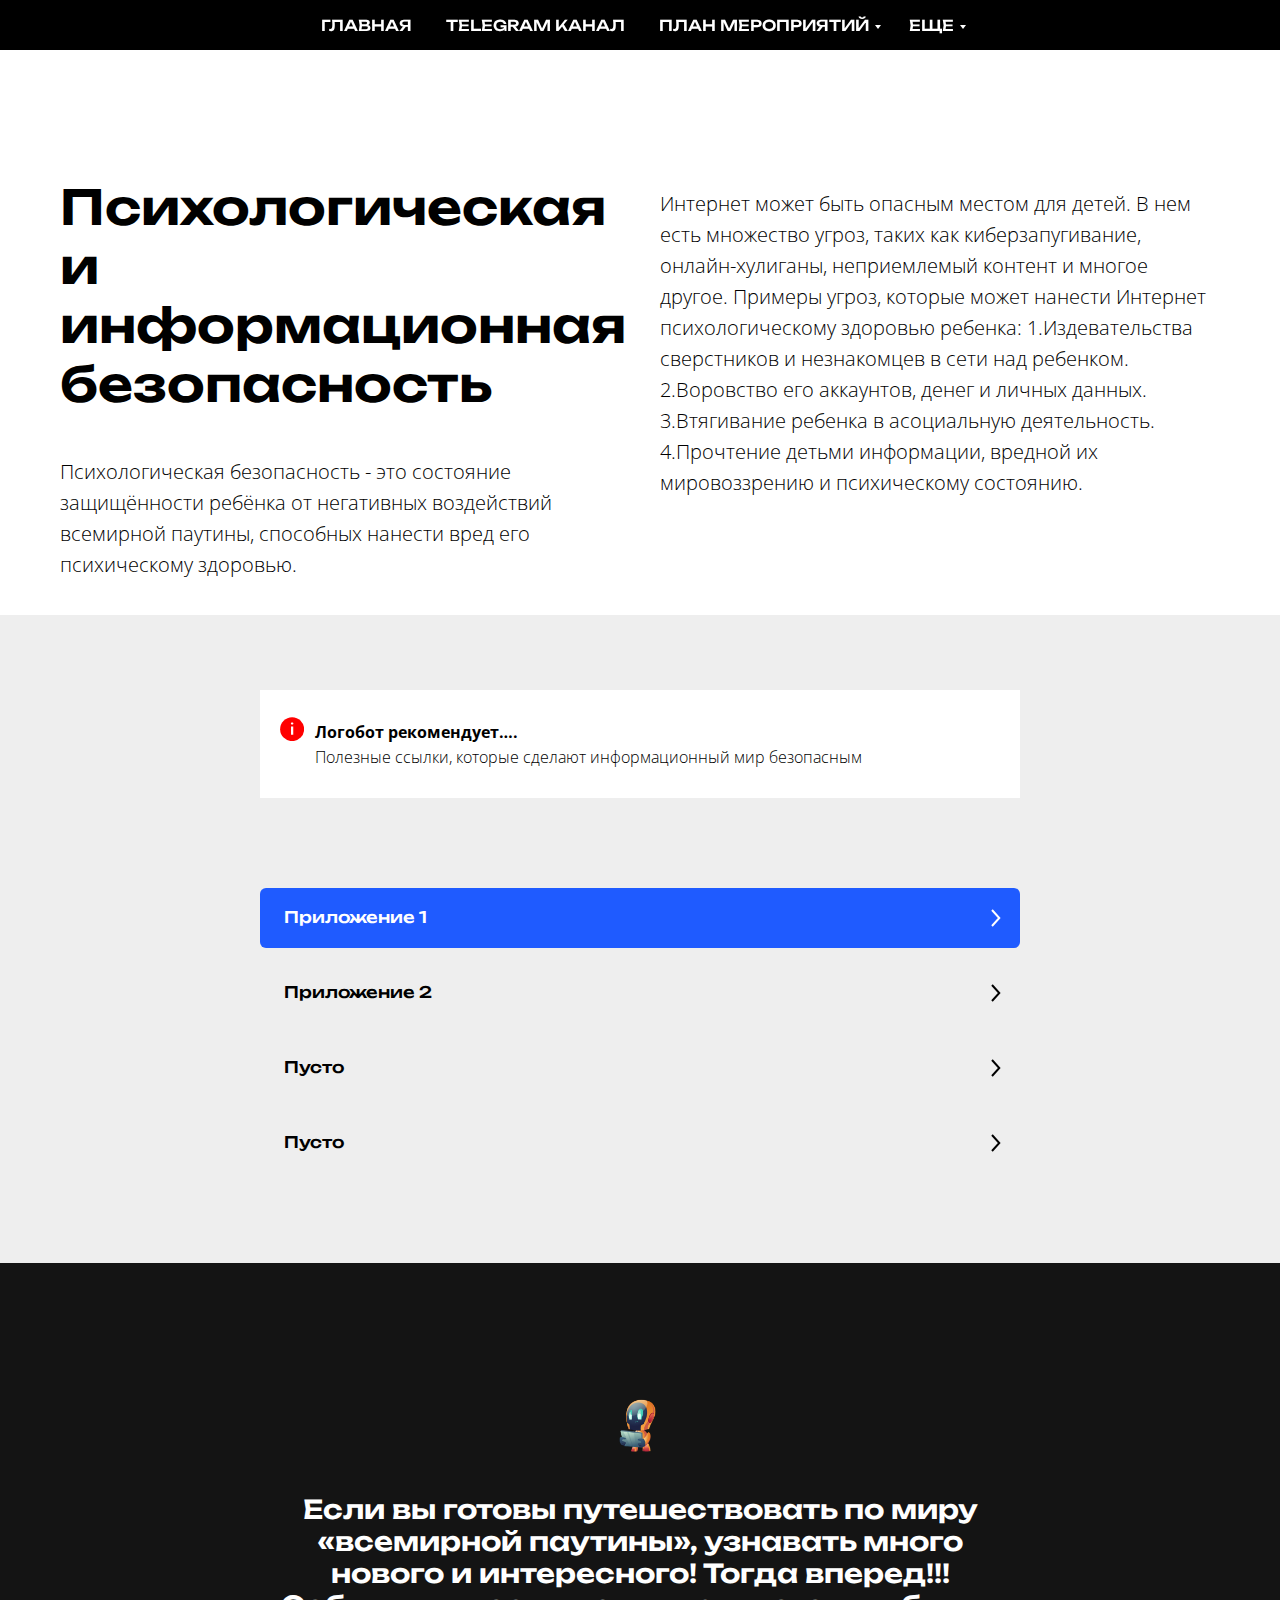
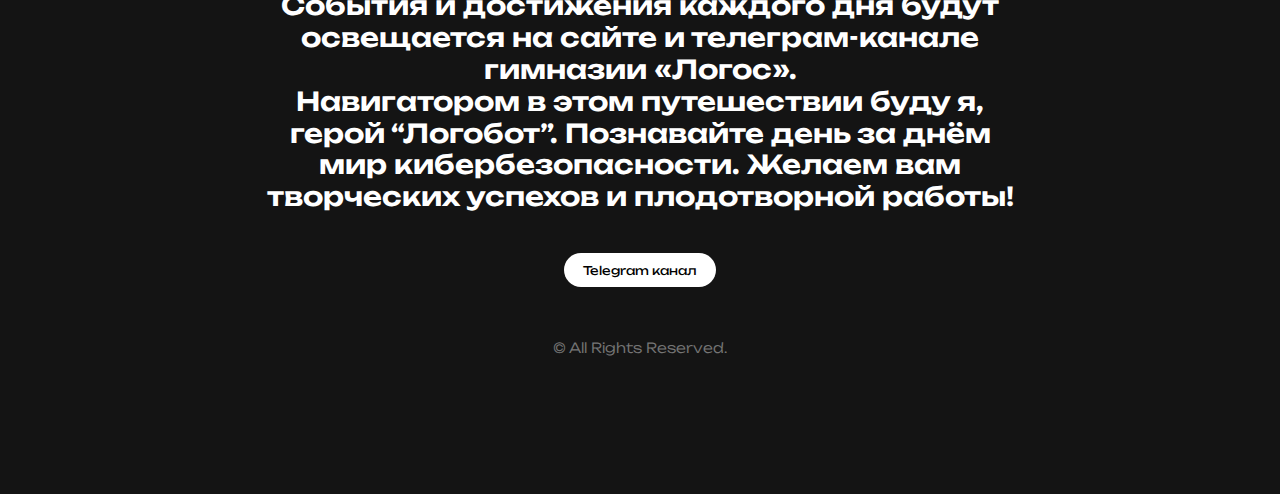
<file: pzas copy/index.html>
<!DOCTYPE html>
<html>

<head>
    <meta charset="utf-8">
    <meta http-equiv="Content-Type" content="text/html; charset=utf-8">
    <meta name="viewport" content="width=device-width, initial-scale=1.0"> <!--metatextblock-->
    <title>Психологическая защита</title>
    <meta name="description"
        content="Вы сможете узнать, как проводить время в сети Интернет без проблем и с пользой для дела, познакомитесь с правилами безопасного поведения в сети, узнаете о технических и программных продуктах, которые обеспечивают информационную безопасность, проверите свои знания в области информационной безопасности, а также сможете весело и с азартом провести время в ходе мероприятий, акций, квестов и еще много другое.">
    <meta property="og:url" content="http://samo-gon.ws">
    <meta property="og:title" content="Психологическая защита">
    <meta property="og:description"
        content="Вы сможете узнать, как проводить время в сети Интернет без проблем и с пользой для дела, познакомитесь с правилами безопасного поведения в сети, узнаете о технических и программных продуктах, которые обеспечивают информационную безопасность, проверите свои знания в области информационной безопасности, а также сможете весело и с азартом провести время в ходе мероприятий, акций, квестов и еще много другое.">
    <meta property="og:type" content="website">
    <meta property="og:image" content="images/question_1.png">
    <link rel="canonical" href="http://samo-gon.ws"><!--/metatextblock-->
    <meta name="format-detection" content="telephone=no">
    <meta http-equiv="x-dns-prefetch-control" content="on">
    <link rel="dns-prefetch" href="http://samo-gon.ws">
    <link rel="dns-prefetch" href="http://samo-gon.ws">
    <link rel="shortcut icon" href="samo-gonfavicon.ico" type="image/x-icon"><!-- Assets -->
    <script src="js/fallback-1.0.min.js" async="" charset="utf-8"></script>
    <link rel="stylesheet" href="css/grid-3.0.min.css" type="text/css" media="all" onerror="this.loaderr='y';">
    <link rel="stylesheet" href="css/blocks-page41541354.min.css" type="text/css" media="all"
        onerror="this.loaderr='y';">
    <link rel="preconnect" href="https://fonts.gstatic.com">
    <link
        href="https://fonts.googleapis.com/css2?family=Unbounded:wght@300;400;500;600;700&amp;family=Open+Sans:wght@300;400;500;600;700&amp;subset=latin,cyrillic"
        rel="stylesheet">
    <link rel="stylesheet" href="css/popup-1.1.min.css" type="text/css" media="print" onload="this.media='all';"
        onerror="this.loaderr='y';"><noscript>
        <link rel="stylesheet" href="https://static.samo-goncdn.info/css/popup-1.1.min.css" type="text/css"
            media="all" />
    </noscript>
    <script nomodule="" src="js/polyfill-1.0.min.js" charset="utf-8"></script>
    <script type="text/javascript">function t_onReady(func) {
            if (document.readyState != 'loading') {
                func();
            } else {
                document.addEventListener('DOMContentLoaded', func);
            }
        }
        function t_onFuncLoad(funcName, okFunc, time) {
            if (typeof window[funcName] === 'function') {
                okFunc();
            } else {
                setTimeout(function () {
                    t_onFuncLoad(funcName, okFunc, time);
                }, (time || 100));
            }
        } function t_throttle(fn, threshhold, scope) { return function () { fn.apply(scope || this, arguments); }; }</script>
    <script src="js/scripts-3.0.min.js" charset="utf-8" defer="" onerror="this.loaderr='y';"></script>
    <script src="js/blocks-page41541354.min.js" charset="utf-8" async="" onerror="this.loaderr='y';"></script>
    <script src="js/lazyload-1.0.min.js" charset="utf-8" async="" onerror="this.loaderr='y';"></script>
    <script src="js/menu-1.0.min.js" charset="utf-8" async="" onerror="this.loaderr='y';"></script>
    <script src="js/t635-typed-1.0.min.js" charset="utf-8" async="" onerror="this.loaderr='y';"></script>
    <script src="js/submenublocks-1.0.min.js" charset="utf-8" async="" onerror="this.loaderr='y';"></script>
    <script src="js/popup-1.0.min.js" charset="utf-8" async="" onerror="this.loaderr='y';"></script>
    <script src="js/skiplink-1.0.min.js" charset="utf-8" async="" onerror="this.loaderr='y';"></script>
    <script src="js/events-1.0.min.js" charset="utf-8" async="" onerror="this.loaderr='y';"></script>
    <script type="text/javascript">window.dataLayer = window.dataLayer || [];</script>
    <script type="text/javascript">(function () {
            if ((/bot|google|yandex|baidu|bing|msn|duckduckbot|teoma|slurp|crawler|spider|robot|crawling|facebook/i.test(navigator.userAgent)) === false && typeof (sessionStorage) != 'undefined' && sessionStorage.getItem('visited') !== 'y' && document.visibilityState) {
                var style = document.createElement('style');
                style.type = 'text/css';
                style.innerHTML = '@media screen and (min-width: 980px) {.t-records {opacity: 0;}.t-records_animated {-webkit-transition: opacity ease-in-out .2s;-moz-transition: opacity ease-in-out .2s;-o-transition: opacity ease-in-out .2s;transition: opacity ease-in-out .2s;}.t-records.t-records_visible {opacity: 1;}}';
                document.getElementsByTagName('head')[0].appendChild(style);
                function t_setvisRecs() {
                    var alr = document.querySelectorAll('.t-records');
                    Array.prototype.forEach.call(alr, function (el) {
                        el.classList.add("t-records_animated");
                    });
                    setTimeout(function () {
                        Array.prototype.forEach.call(alr, function (el) {
                            el.classList.add("t-records_visible");
                        });
                        sessionStorage.setItem("visited", "y");
                    }, 400);
                }
                document.addEventListener('DOMContentLoaded', t_setvisRecs);
            }
        })();</script>
</head>

<body class="t-body" style="margin:0;"><!--allrecords-->
    <div id="allrecords" class="t-records" data-hook="blocks-collection-content-node" data-project-id="8171111"
        data-page-id="41541354" data-page-alias="fewfefwe1"
        data-formskey="a2aa2f8f6719bce4bdbe266238171111" data-cookie="no" data-lazy="yes">
        <div id="rec671545977" class="r t-rec" style="background-color:#000000; " data-animationappear="off"
            data-record-type="360" data-bg-color="#000000"><!-- T360 -->
            <style>
                .t-records {
                    opacity: 0;
                }

                .t-records_animated {
                    -webkit-transition: opacity ease-in-out 1s;
                    -moz-transition: opacity ease-in-out 1s;
                    -o-transition: opacity ease-in-out 1s;
                    transition: opacity ease-in-out 1s;
                }

                .t-records.t-records_visible,
                .t-records .t-records {
                    opacity: 1;
                }
            </style>
            <script>t_onReady(function () {
                    var allRecords = document.querySelector('.t-records');
                    window.addEventListener('pageshow', function (event) {
                        if (event.persisted) {
                            allRecords.classList.add('t-records_visible');
                        }
                    });
                    var rec = document.querySelector('#rec671545977');
                    if (!rec) return;
                    rec.setAttribute('data-animationappear', 'off');
                    rec.style.opacity = '1';
                    allRecords.classList.add('t-records_animated');
                    setTimeout(function () {
                        allRecords.classList.add('t-records_visible');
                    }, 200);
                });</script>
            <script>t_onReady(function () {
                    var selects = 'button:not(.t-submit):not(.t835__btn_next):not(.t835__btn_prev):not(.t835__btn_result):not(.t862__btn_next):not(.t862__btn_prev):not(.t862__btn_result):not(.t854__news-btn):not(.t862__btn_next),' +
                        'a:not([href*="#"]):not(.carousel-control):not(.t-carousel__control):not(.t807__btn_reply):not([href^="#price"]):not([href^="javascript"]):not([href^="mailto"]):not([href^="tel"]):not([href^="link_sub"]):not(.js-feed-btn-show-more):not(.t367__opener):not([href^="https://www.dropbox.com/"])';
                    var elements = document.querySelectorAll(selects);
                    Array.prototype.forEach.call(elements, function (element) {
                        if (element.getAttribute('data-menu-submenu-hook')) return;
                        element.addEventListener('click', function (event) {
                            var goTo = this.getAttribute('href');
                            if (goTo !== null) {
                                var ctrl = event.ctrlKey;
                                var cmd = event.metaKey && navigator.platform.indexOf('Mac') !== -1;
                                if (!ctrl && !cmd) {
                                    var target = this.getAttribute('target');
                                    if (target !== '_blank') {
                                        event.preventDefault();
                                        var allRecords = document.querySelector('.t-records');
                                        if (allRecords) {
                                            allRecords.classList.remove('t-records_visible');
                                        }
                                        setTimeout(function () {
                                            window.location = goTo;
                                        }, 500);
                                    }
                                }
                            }
                        });
                    });
                });</script>
            <style>
                .t360__bar {
                    background-color: #030bff;
                }
            </style>
            <script>t_onReady(function () {
                    var isSafari = /Safari/.test(navigator.userAgent) && /Apple Computer/.test(navigator.vendor);
                    if (!isSafari) {
                        document.body.insertAdjacentHTML('beforeend', '<div class="t360__progress"><div class="t360__bar"></div></div>');
                        setTimeout(function () {
                            var bar = document.querySelector('.t360__bar');
                            if (bar) bar.classList.add('t360__barprogress');
                        }, 10);
                    }
                });
                window.addEventListener('load', function () {
                    var bar = document.querySelector('.t360__bar');
                    if (!bar) return;
                    bar.classList.remove('t360__barprogress');
                    bar.classList.add('t360__barprogressfinished');
                    setTimeout(function () {
                        bar.classList.add('t360__barprogresshidden');
                    }, 20);
                    setTimeout(function () {
                        var progress = document.querySelector('.t360__progress');
                        if (progress) progress.style.display = 'none';
                    }, 500);
                });</script>
        </div>
        <div id="rec671545978" class="r t-rec t-rec_pb_0 t-screenmin-980px" style="padding-bottom:0px; "
            data-animationappear="off" data-record-type="258" data-screen-min="980px"><!-- T229 -->
            <div id="nav671545978marker"></div>
            <div id="nav671545978" class="t229 t229__positionfixed "
                style="background-color: rgba(0,0,0,1); height:50px; " data-bgcolor-hex="#000000"
                data-bgcolor-rgba="rgba(0,0,0,1)" data-navmarker="nav671545978marker" data-appearoffset=""
                data-bgopacity="1" data-menu="yes">
                <div class="t229__maincontainer " style="height:50px;">
                    <div class="t229__padding40px"></div>
                    <nav class="t229__centerside">
                        <ul role="list" class="t-menu__list uppercase">
                            <li class="t229__list_item" style="padding:0 15px 0 0;"><a class="t-menu__link-item"
                                    href="/" data-menu-submenu-hook="">Главная</a></li>
                            <li class="t229__list_item" style="padding:0 15px;"><a class="t-menu__link-item"
                                    href="https://t.me/logos_vileyka" target="_blank" data-menu-submenu-hook="">Telegram
                                    канал</a></li>
                            <li class="t229__list_item" style="padding:0 15px;"><a class="t-menu__link-item"
                                    href="#submenu:about" data-menu-submenu-hook="">План мероприятий</a></li>
                            <li class="t229__list_item" style="padding:0 0 0 15px;"><a class="t-menu__link-item"
                                    href="#submenu:more" data-menu-submenu-hook="">Еще</a></li>
                        </ul>
                    </nav>
                    <div class="t229__padding40px"></div>
                </div>
            </div>
            <script>t_onReady(function () {
                    var rec = document.querySelector('#rec671545978');
                    if (!rec) return;
                    var burger = rec.querySelector('.t-menuburger');
                    if (burger) {
                        t_onFuncLoad('t_menu__createMobileMenu', function () {
                            t_menu__createMobileMenu('671545978', '.t229');
                        });
                    }
                    t_onFuncLoad('t_menu__highlightActiveLinks', function () {
                        t_menu__highlightActiveLinks('.t229__list_item a');
                    });
                    rec.querySelector('.t229').classList.remove('t229__beforeready');
                    t_onFuncLoad('t_menu__findAnchorLinks', function () {
                        t_menu__findAnchorLinks('671545978', '.t229__list_item a');
                    });
                }); </script>
            <script>t_onReady(function () {
                    t_onFuncLoad('t_menu__setBGcolor', function () {
                        t_menu__setBGcolor('671545978', '.t229');
                        window.addEventListener('load', function () {
                            t_menu__setBGcolor('671545978', '.t229');
                        });
                        window.addEventListener('resize', t_throttle(function () {
                            t_menu__setBGcolor('671545978', '.t229');
                        }));
                    });
                    t_onFuncLoad('t_menu__interactFromKeyboard', function () {
                        t_menu__interactFromKeyboard('671545978');
                    });
                });</script>
            <style>
                #rec671545978 .t-menu__link-item {}

                @supports (overflow:-webkit-marquee) and (justify-content:inherit) {

                    #rec671545978 .t-menu__link-item,
                    #rec671545978 .t-menu__link-item.t-active {
                        opacity: 1 !important;
                    }
                }
            </style><!--[if IE 8]><style>#rec671545978 .t229 {
filter: progid:DXImageTransform.Microsoft.gradient(startColorStr='#D9000000', endColorstr='#D9000000');
}</style><![endif]-->
            <style>
                #rec671545978 .t229__list_item .t-menu__link-item {
                    font-size: 15px;
                    color: #ffffff;
                    font-weight: 500;
                    font-family: 'Unbounded';
                    text-transform: uppercase;
                }
            </style>
        </div>
        <div id="rec671545981" class="r t-rec" style=" " data-record-type="270">
            <div class="t270"></div>
            <script>t_onReady(function () {
                    var hash = window.location.hash;
                    t_onFuncLoad('t270_scroll', function () {
                        t270_scroll(hash, -3);
                    });
                    setTimeout(function () {
                        var curPath = window.location.pathname;
                        var curFullPath = window.location.origin + curPath;
                        var recs = document.querySelectorAll('.r');
                        Array.prototype.forEach.call(recs, function (rec) {
                            var selects =
                                'a[href^="#"]\
:not([href="#"])\
:not(.carousel-control)\
:not(.t-carousel__control)\
:not([href^="#price"])\
:not([href^="#submenu"])\
:not([href^="#popup"])\
:not([href*="#zeropopup"])\
:not([href*="#closepopup"])\
:not([href*="#closeallpopup"])\
:not([href^="#prodpopup"])\
:not([href^="#order"])\
:not([href^="#!"])\
:not([target="_blank"]),' +
                                'a[href^="' + curPath + '#"]\
:not([href*="#!/tfeeds/"])\
:not([href*="#!/tproduct/"])\
:not([href*="#!/tab/"])\
:not([href*="#popup"])\
:not([href*="#zeropopup"])\
:not([href*="#closepopup"])\
:not([href*="#closeallpopup"])\
:not([target="_blank"]),' +
                                'a[href^="' + curFullPath + '#"]\
:not([href*="#!/tfeeds/"])\
:not([href*="#!/tproduct/"])\
:not([href*="#!/tab/"])\
:not([href*="#popup"])\
:not([href*="#zeropopup"])\
:not([href*="#closepopup"])\
:not([href*="#closeallpopup"])\
:not([target="_blank"])';
                            var elements = rec.querySelectorAll(selects);
                            Array.prototype.forEach.call(elements, function (element) {
                                element.addEventListener('click', function (event) {
                                    event.preventDefault();
                                    var hash = this.hash.trim();
                                    t_onFuncLoad('t270_scroll', function () {
                                        t270_scroll(hash, -3);
                                    });
                                });
                            });
                        });
                        if (document.querySelectorAll('.js-store').length > 0 || document.querySelectorAll('.js-feed').length > 0) {
                            t_onFuncLoad('t270_scroll', function () {
                                t270_scroll(hash, -3, 1);
                            });
                        }
                    }, 500);
                    setTimeout(function () {
                        var hash = window.location.hash;
                        if (hash && document.querySelectorAll('a[name="' + hash.slice(1) + '"]').length > 0) {
                            if (window.isMobile) {
                                t_onFuncLoad('t270_scroll', function () {
                                    t270_scroll(hash, 0);
                                });
                            } else {
                                t_onFuncLoad('t270_scroll', function () {
                                    t270_scroll(hash, 0);
                                });
                            }
                        }
                    }, 1000);
                    window.addEventListener('popstate', function () {
                        var hash = window.location.hash;
                        if (hash && document.querySelectorAll('a[name="' + hash.slice(1) + '"]').length > 0) {
                            if (window.isMobile) {
                                t_onFuncLoad('t270_scroll', function () {
                                    t270_scroll(hash, 0);
                                });
                            } else {
                                t_onFuncLoad('t270_scroll', function () {
                                    t270_scroll(hash, 0);
                                });
                            }
                        }
                    });
                });</script>
        </div>
        <div id="rec671545982" class="r t-rec t-rec_pt_0 t-rec_pb_0 t-screenmax-980px"
            style="padding-top:0px;padding-bottom:0px; " data-animationappear="off" data-record-type="450"
            data-screen-max="980px">
            <div class="t450__menu__content " style="top:20px; right: 20px; left: auto;" data-menu="yes"
                data-appearoffset="" data-hideoffset="">
                <div class="t450__burger_container t450__small ">
                    <div class="t450__burger_bg t450__burger_cirqle" style="background-color:#000000; opacity:1;"></div>
                    <button type="button" class="t-menuburger t-menuburger_third t-menuburger__small"
                        aria-label="Навигационное меню" aria-expanded="false"><span
                            style="background-color:#ffffff;"></span><span
                            style="background-color:#ffffff;"></span><span
                            style="background-color:#ffffff;"></span><span
                            style="background-color:#ffffff;"></span></button>
                    <script>function t_menuburger_init(recid) {
                            var rec = document.querySelector('#rec' + recid);
                            if (!rec) return;
                            var burger = rec.querySelector('.t-menuburger');
                            if (!burger) return;
                            var isSecondStyle = burger.classList.contains('t-menuburger_second');
                            if (isSecondStyle && !window.isMobile && !('ontouchend' in document)) {
                                burger.addEventListener('mouseenter', function () {
                                    if (burger.classList.contains('t-menuburger-opened')) return;
                                    burger.classList.remove('t-menuburger-unhovered');
                                    burger.classList.add('t-menuburger-hovered');
                                });
                                burger.addEventListener('mouseleave', function () {
                                    if (burger.classList.contains('t-menuburger-opened')) return;
                                    burger.classList.remove('t-menuburger-hovered');
                                    burger.classList.add('t-menuburger-unhovered');
                                    setTimeout(function () {
                                        burger.classList.remove('t-menuburger-unhovered');
                                    }, 300);
                                });
                            }
                            burger.addEventListener('click', function () {
                                if (!burger.closest('.tmenu-mobile') &&
                                    !burger.closest('.t450__burger_container') &&
                                    !burger.closest('.t466__container') &&
                                    !burger.closest('.t204__burger') &&
                                    !burger.closest('.t199__js__menu-toggler')) {
                                    burger.classList.toggle('t-menuburger-opened');
                                    burger.classList.remove('t-menuburger-unhovered');
                                }
                            });
                            var menu = rec.querySelector('[data-menu="yes"]');
                            if (!menu) return;
                            var menuLinks = menu.querySelectorAll('.t-menu__link-item');
                            var submenuClassList = ['t978__menu-link_hook', 't978__tm-link', 't966__tm-link', 't794__tm-link', 't-menusub__target-link'];
                            Array.prototype.forEach.call(menuLinks, function (link) {
                                link.addEventListener('click', function () {
                                    var isSubmenuHook = submenuClassList.some(function (submenuClass) {
                                        return link.classList.contains(submenuClass);
                                    });
                                    if (isSubmenuHook) return;
                                    burger.classList.remove('t-menuburger-opened');
                                });
                            });
                            menu.addEventListener('clickedAnchorInTooltipMenu', function () {
                                burger.classList.remove('t-menuburger-opened');
                            });
                        }
                        t_onReady(function () {
                            t_onFuncLoad('t_menuburger_init', function () { t_menuburger_init('671545982'); });
                        });</script>
                    <style>
                        .t-menuburger {
                            position: relative;
                            flex-shrink: 0;
                            width: 28px;
                            height: 20px;
                            padding: 0;
                            border: none;
                            background-color: transparent;
                            outline: none;
                            -webkit-transform: rotate(0deg);
                            transform: rotate(0deg);
                            transition: transform .5s ease-in-out;
                            cursor: pointer;
                            z-index: 999;
                        }

                        /*---menu burger lines---*/
                        .t-menuburger span {
                            display: block;
                            position: absolute;
                            width: 100%;
                            opacity: 1;
                            left: 0;
                            -webkit-transform: rotate(0deg);
                            transform: rotate(0deg);
                            transition: .25s ease-in-out;
                            height: 3px;
                            background-color: #000;
                        }

                        .t-menuburger span:nth-child(1) {
                            top: 0px;
                        }

                        .t-menuburger span:nth-child(2),
                        .t-menuburger span:nth-child(3) {
                            top: 8px;
                        }

                        .t-menuburger span:nth-child(4) {
                            top: 16px;
                        }

                        /*menu burger big*/
                        .t-menuburger__big {
                            width: 42px;
                            height: 32px;
                        }

                        .t-menuburger__big span {
                            height: 5px;
                        }

                        .t-menuburger__big span:nth-child(2),
                        .t-menuburger__big span:nth-child(3) {
                            top: 13px;
                        }

                        .t-menuburger__big span:nth-child(4) {
                            top: 26px;
                        }

                        /*menu burger small*/
                        .t-menuburger__small {
                            width: 22px;
                            height: 14px;
                        }

                        .t-menuburger__small span {
                            height: 2px;
                        }

                        .t-menuburger__small span:nth-child(2),
                        .t-menuburger__small span:nth-child(3) {
                            top: 6px;
                        }

                        .t-menuburger__small span:nth-child(4) {
                            top: 12px;
                        }

                        /*menu burger opened*/
                        .t-menuburger-opened span:nth-child(1) {
                            top: 8px;
                            width: 0%;
                            left: 50%;
                        }

                        .t-menuburger-opened span:nth-child(2) {
                            -webkit-transform: rotate(45deg);
                            transform: rotate(45deg);
                        }

                        .t-menuburger-opened span:nth-child(3) {
                            -webkit-transform: rotate(-45deg);
                            transform: rotate(-45deg);
                        }

                        .t-menuburger-opened span:nth-child(4) {
                            top: 8px;
                            width: 0%;
                            left: 50%;
                        }

                        .t-menuburger-opened.t-menuburger__big span:nth-child(1) {
                            top: 6px;
                        }

                        .t-menuburger-opened.t-menuburger__big span:nth-child(4) {
                            top: 18px;
                        }

                        .t-menuburger-opened.t-menuburger__small span:nth-child(1),
                        .t-menuburger-opened.t-menuburger__small span:nth-child(4) {
                            top: 6px;
                        }

                        /*---menu burger first style---*/
                        @media (hover),
                        (min-width:0\0) {
                            .t-menuburger_first:hover span:nth-child(1) {
                                transform: translateY(1px);
                            }

                            .t-menuburger_first:hover span:nth-child(4) {
                                transform: translateY(-1px);
                            }

                            .t-menuburger_first.t-menuburger__big:hover span:nth-child(1) {
                                transform: translateY(3px);
                            }

                            .t-menuburger_first.t-menuburger__big:hover span:nth-child(4) {
                                transform: translateY(-3px);
                            }
                        }

                        /*---menu burger second style---*/
                        .t-menuburger_second span:nth-child(2),
                        .t-menuburger_second span:nth-child(3) {
                            width: 80%;
                            left: 20%;
                            right: 0;
                        }

                        @media (hover),
                        (min-width:0\0) {

                            .t-menuburger_second.t-menuburger-hovered span:nth-child(2),
                            .t-menuburger_second.t-menuburger-hovered span:nth-child(3) {
                                animation: t-menuburger-anim 0.3s ease-out normal forwards;
                            }

                            .t-menuburger_second.t-menuburger-unhovered span:nth-child(2),
                            .t-menuburger_second.t-menuburger-unhovered span:nth-child(3) {
                                animation: t-menuburger-anim2 0.3s ease-out normal forwards;
                            }
                        }

                        .t-menuburger_second.t-menuburger-opened span:nth-child(2),
                        .t-menuburger_second.t-menuburger-opened span:nth-child(3) {
                            left: 0;
                            right: 0;
                            width: 100% !important;
                        }

                        /*---menu burger third style---*/
                        .t-menuburger_third span:nth-child(4) {
                            width: 70%;
                            left: unset;
                            right: 0;
                        }

                        @media (hover),
                        (min-width:0\0) {
                            .t-menuburger_third:not(.t-menuburger-opened):hover span:nth-child(4) {
                                width: 100%;
                            }
                        }

                        .t-menuburger_third.t-menuburger-opened span:nth-child(4) {
                            width: 0 !important;
                            right: 50%;
                        }

                        /*---menu burger fourth style---*/
                        .t-menuburger_fourth {
                            height: 12px;
                        }

                        .t-menuburger_fourth.t-menuburger__small {
                            height: 8px;
                        }

                        .t-menuburger_fourth.t-menuburger__big {
                            height: 18px;
                        }

                        .t-menuburger_fourth span:nth-child(2),
                        .t-menuburger_fourth span:nth-child(3) {
                            top: 4px;
                            opacity: 0;
                        }

                        .t-menuburger_fourth span:nth-child(4) {
                            top: 8px;
                        }

                        .t-menuburger_fourth.t-menuburger__small span:nth-child(2),
                        .t-menuburger_fourth.t-menuburger__small span:nth-child(3) {
                            top: 3px;
                        }

                        .t-menuburger_fourth.t-menuburger__small span:nth-child(4) {
                            top: 6px;
                        }

                        .t-menuburger_fourth.t-menuburger__small span:nth-child(2),
                        .t-menuburger_fourth.t-menuburger__small span:nth-child(3) {
                            top: 3px;
                        }

                        .t-menuburger_fourth.t-menuburger__small span:nth-child(4) {
                            top: 6px;
                        }

                        .t-menuburger_fourth.t-menuburger__big span:nth-child(2),
                        .t-menuburger_fourth.t-menuburger__big span:nth-child(3) {
                            top: 6px;
                        }

                        .t-menuburger_fourth.t-menuburger__big span:nth-child(4) {
                            top: 12px;
                        }

                        @media (hover),
                        (min-width:0\0) {
                            .t-menuburger_fourth:not(.t-menuburger-opened):hover span:nth-child(1) {
                                transform: translateY(1px);
                            }

                            .t-menuburger_fourth:not(.t-menuburger-opened):hover span:nth-child(4) {
                                transform: translateY(-1px);
                            }

                            .t-menuburger_fourth.t-menuburger__big:not(.t-menuburger-opened):hover span:nth-child(1) {
                                transform: translateY(3px);
                            }

                            .t-menuburger_fourth.t-menuburger__big:not(.t-menuburger-opened):hover span:nth-child(4) {
                                transform: translateY(-3px);
                            }
                        }

                        .t-menuburger_fourth.t-menuburger-opened span:nth-child(1),
                        .t-menuburger_fourth.t-menuburger-opened span:nth-child(4) {
                            top: 4px;
                        }

                        .t-menuburger_fourth.t-menuburger-opened span:nth-child(2),
                        .t-menuburger_fourth.t-menuburger-opened span:nth-child(3) {
                            opacity: 1;
                        }

                        /*---menu burger animations---*/
                        @keyframes t-menuburger-anim {
                            0% {
                                width: 80%;
                                left: 20%;
                                right: 0;
                            }

                            50% {
                                width: 100%;
                                left: 0;
                                right: 0;
                            }

                            100% {
                                width: 80%;
                                left: 0;
                                right: 20%;
                            }
                        }

                        @keyframes t-menuburger-anim2 {
                            0% {
                                width: 80%;
                                left: 0;
                            }

                            50% {
                                width: 100%;
                                right: 0;
                                left: 0;
                            }

                            100% {
                                width: 80%;
                                left: 20%;
                                right: 0;
                            }
                        }
                    </style>
                </div>
            </div><!-- t450 -->
            <div id="nav671545982marker"></div>
            <div class="t450__overlay">
                <div class="t450__overlay_bg" style=" "></div>
            </div>
            <div id="nav671545982" class="t450 " data-tooltip-hook="#menuopen"
                style="max-width: 100vw;background-color: #000000;"><button type="button"
                    class="t450__close-button t450__close t450_opened " style="background-color: #000000;"
                    aria-label="Закрыть меню">
                    <div class="t450__close_icon"><span style="background-color:#ffffff;"></span><span
                            style="background-color:#ffffff;"></span><span
                            style="background-color:#ffffff;"></span><span style="background-color:#ffffff;"></span>
                    </div>
                </button>
                <div class="t450__container t-align_left">
                    <div class="t450__top">
                        <div class="t450__logowrapper"><img class="t450__logoimg" src="images/question.png"
                                imgfield="img" style="max-width: 60px;" alt=""></div>
                        <nav class="t450__menu">
                            <ul role="list" class="t450__list t-menu__list">
                                <li class="t450__list_item"><a class="t-menu__link-item " href="/"
                                        data-menu-submenu-hook="" data-menu-item-number="1"
                                        style="color:#ffffff;font-size:28px;font-weight:400;font-family:'Arial';">Главная</a>
                                </li>
                                <li class="t450__list_item"><a class="t-menu__link-item " href="#submenu:about"
                                        data-menu-submenu-hook="" data-menu-item-number="2"
                                        style="color:#ffffff;font-size:28px;font-weight:400;font-family:'Arial';">План
                                        мероприятий</a></li>
                                <li class="t450__list_item"><a class="t-menu__link-item " href="https://t.me/logos_vileyka"
                                        target="_blank" data-menu-submenu-hook="" data-menu-item-number="3"
                                        style="color:#ffffff;font-size:28px;font-weight:400;font-family:'Arial';">Telegram
                                        канал</a></li>
                                <li class="t450__list_item"><a class="t-menu__link-item " href="#submenu:more"
                                        data-menu-submenu-hook="" data-menu-item-number="4"
                                        style="color:#ffffff;font-size:28px;font-weight:400;font-family:'Arial';">Еще</a>
                                </li>
                            </ul>
                        </nav>
                    </div>
                    <div class="t450__rightside">
                        <div class="t450__rightcontainer">
                            <div class="t450__right_social_links">
                                <div class="t-sociallinks">
                                    <ul role="list" class="t-sociallinks__wrapper" aria-label="Соц. сети">
                                        <!-- new soclinks -->
                                        <li class="t-sociallinks__item t-sociallinks__item_telegram"><a
                                                href="https://t.me/logos_vileyka" target="_blank" rel="nofollow"
                                                aria-label="telegram" style="width: 30px; height: 30px;"><svg
                                                    class="t-sociallinks__svg" role="presentation" width="30px"
                                                    height="30px" viewBox="0 0 100 100" fill="none"
                                                    xmlns="http://www.w3.org/2000/svg">
                                                    <path fill-rule="evenodd" clip-rule="evenodd"
                                                        d="M50 100c27.614 0 50-22.386 50-50S77.614 0 50 0 0 22.386 0 50s22.386 50 50 50Zm21.977-68.056c.386-4.38-4.24-2.576-4.24-2.576-3.415 1.414-6.937 2.85-10.497 4.302-11.04 4.503-22.444 9.155-32.159 13.734-5.268 1.932-2.184 3.864-2.184 3.864l8.351 2.577c3.855 1.16 5.91-.129 5.91-.129l17.988-12.238c6.424-4.38 4.882-.773 3.34.773l-13.49 12.882c-2.056 1.804-1.028 3.35-.129 4.123 2.55 2.249 8.82 6.364 11.557 8.16.712.467 1.185.778 1.292.858.642.515 4.111 2.834 6.424 2.319 2.313-.516 2.57-3.479 2.57-3.479l3.083-20.226c.462-3.511.993-6.886 1.417-9.582.4-2.546.705-4.485.767-5.362Z"
                                                        fill="#ffffff"></path>
                                                </svg></a></li><!-- /new soclinks -->
                                    </ul>
                                </div>
                            </div>
                        </div>
                    </div>
                </div>
            </div>
            <script>t_onReady(function () {
                    var rec = document.querySelector('#rec671545982');
                    if (!rec) return;
                    rec.setAttribute('data-animationappear', 'off');
                    rec.style.opacity = 1;
                    t_onFuncLoad('t450_initMenu', function () {
                        t450_initMenu('671545982');
                    });
                });</script>
            <style>
                #rec671545982 .t-menu__link-item {}

                @supports (overflow:-webkit-marquee) and (justify-content:inherit) {

                    #rec671545982 .t-menu__link-item,
                    #rec671545982 .t-menu__link-item.t-active {
                        opacity: 1 !important;
                    }
                }
            </style>
        </div>
        <div id="rec671545983" class="r t-rec" style=" " data-animationappear="off" data-record-type="635"><!-- t635 -->
            <div class="t635__textholder" data-recid="669267133" data-text1="create websites" data-text2="build apps"
                data-text3="brainstorm new ideas"></div>
            <script>t_onReady(function () {
                    t_onFuncLoad('t635_init', function () {
                        t635_init('671545983', '#ffe100', '#ffe100');
                    });
                });</script>
        </div>
        <div id="rec671545996" class="r t-rec" style=" " data-animationappear="off" data-record-type="674"><!-- T674 -->
            <div class="t674">
                <style>
                    body {
                        background-color: #ffffff;
                    }

                    #allrecords {
                        background-color: transparent !important;
                    }
                </style>
            </div>
        </div>
        <div id="rec671545998" class="r t-rec" style=" " data-animationappear="off" data-record-type="966"><!-- T966 -->
            <div class="t966" data-tooltip-hook="#submenu:about" data-tooltip-margin="" data-add-arrow="on">
                <div class="t966__tooltip-menu" data-style-from-rec="671545998">
                    <div class="t966__tooltip-menu-corner"></div>
                    <div class="t966__tooltip-menu-corner-border"></div>
                    <div class="t966__content">
                        <div class="t966__menu-list" role="menu" aria-label="">
                            <div class="t966__menu-item-wrapper t-submenublocks__item"><a class="t966__menu-link"
                                    href="#19nov" role="menuitem" style="display:block;" data-menu-item-number="1">
                                    <div class="t966__menu-item">
                                        <div class="t966__menu-item-icon-wrapper">
                                            <div class="t966__menu-item-icon t-bgimg" bgimgfield="li_img__7392831678350"
                                                data-original="https://static.samo-goncdn.info/lib/samo-gonicon/31333862-3031-4036-a530-323338333065/webinar_hat.svg"
                                                style="background-image: url('images/webinar_hat.svg');"></div>
                                        </div>
                                        <div class="t966__menu-item-text">
                                            <div class="t966__menu-item-title t-name"
                                                style="font-weight:400;font-family:'Unbounded';"
                                                field="li_title__7392831678350"><strong>27.11 – 02.12.2023</strong>
                                            </div>
                                            <div class="t966__menu-item-desc t-descr" style="font-family:'Open Sans';"
                                                field="li_descr__7392831678350">
                                                Фотокросс,<br>онлайн-викторина,<br>онлайн марафон,<br>минутки инф.
                                                безопасности,<br>фотозона «КиберДети»<br><br></div>
                                        </div>
                                    </div>
                                </a></div>
                            <div class="t966__menu-item-wrapper t-submenublocks__item"><a class="t966__menu-link"
                                    href="#20nov" role="menuitem" style="display:block;" data-menu-item-number="2">
                                    <div class="t966__menu-item">
                                        <div class="t966__menu-item-icon-wrapper">
                                            <div class="t966__menu-item-icon t-bgimg" bgimgfield="li_img__7392831678351"
                                                data-original="https://static.samo-goncdn.info/lib/samo-gonicon/64653365-6662-4139-b732-646566333733/Icons_47dlvr_24hr.svg"
                                                style="background-image: url('images/Icons_47dlvr_24hr.svg');">
                                            </div>
                                        </div>
                                        <div class="t966__menu-item-text">
                                            <div class="t966__menu-item-title t-name"
                                                style="font-weight:400;font-family:'Unbounded';"
                                                field="li_title__7392831678351"><strong>27.11.2023</strong></div>
                                            <div class="t966__menu-item-desc t-descr" style="font-family:'Open Sans';"
                                                field="li_descr__7392831678351">Познавательная игра<br><br></div>
                                        </div>
                                    </div>
                                </a></div>
                            <div class="t966__menu-item-wrapper t-submenublocks__item"><a class="t966__menu-link"
                                    href="#21nov" role="menuitem" style="display:block;" data-menu-item-number="3">
                                    <div class="t966__menu-item">
                                        <div class="t966__menu-item-icon-wrapper">
                                            <div class="t966__menu-item-icon t-bgimg" bgimgfield="li_img__7392831678352"
                                                data-original="https://static.samo-goncdn.info/lib/samo-gonicon/65336162-6138-4435-b533-633832346635/touragency_group.svg"
                                                style="background-image: url('images/touragency_group.svg');"></div>
                                        </div>
                                        <div class="t966__menu-item-text">
                                            <div class="t966__menu-item-title t-name"
                                                style="font-weight:400;font-family:'Unbounded';"
                                                field="li_title__7392831678352"><strong>28.11.2023</strong></div>
                                            <div class="t966__menu-item-desc t-descr" style="font-family:'Open Sans';"
                                                field="li_descr__7392831678352">Обучающая игра<br><br></div>
                                        </div>
                                    </div>
                                </a></div>
                            <div class="t966__menu-item-wrapper t-submenublocks__item"><a class="t966__menu-link"
                                    href="#22nov" role="menuitem" style="display:block;" data-menu-item-number="4">
                                    <div class="t966__menu-item">
                                        <div class="t966__menu-item-icon-wrapper">
                                            <div class="t966__menu-item-icon t-bgimg" bgimgfield="li_img__7392831678353"
                                                data-original="https://static.samo-goncdn.info/lib/samo-gonicon/39396633-6534-4837-a638-323738653464/11mu_rock.svg"
                                                style="background-image: url('images/11mu_rock.svg');"></div>
                                        </div>
                                        <div class="t966__menu-item-text">
                                            <div class="t966__menu-item-title t-name"
                                                style="font-weight:400;font-family:'Unbounded';"
                                                field="li_title__7392831678353"><strong>29.11.2023</strong></div>
                                            <div class="t966__menu-item-desc t-descr" style="font-family:'Open Sans';"
                                                field="li_descr__7392831678353">Круглый стол, акция<br><br><br></div>
                                        </div>
                                    </div>
                                </a></div>
                            <div class="t966__menu-item-wrapper t-submenublocks__item"><a class="t966__menu-link"
                                    href="#23nov" role="menuitem" style="display:block;" data-menu-item-number="5">
                                    <div class="t966__menu-item">
                                        <div class="t966__menu-item-icon-wrapper">
                                            <div class="t966__menu-item-icon t-bgimg" bgimgfield="li_img__7392831678354"
                                                data-original="https://static.samo-goncdn.info/lib/samo-gonicon/62343839-6639-4139-b561-623336633562/1ed_group.svg"
                                                style="background-image: url('images/1ed_group.svg');"></div>
                                        </div>
                                        <div class="t966__menu-item-text">
                                            <div class="t966__menu-item-title t-name"
                                                style="font-weight:400;font-family:'Unbounded';"
                                                field="li_title__7392831678354"><strong>30.11.2023</strong></div>
                                            <div class="t966__menu-item-desc t-descr" style="font-family:'Open Sans';"
                                                field="li_descr__7392831678354">Лекторий, час общения <br><br><br><br>
                                            </div>
                                        </div>
                                    </div>
                                </a></div>
                            <div class="t966__menu-item-wrapper t-submenublocks__item"><a class="t966__menu-link"
                                    href="#24nov" role="menuitem" style="display:block;" data-menu-item-number="6">
                                    <div class="t966__menu-item">
                                        <div class="t966__menu-item-icon-wrapper">
                                            <div class="t966__menu-item-icon t-bgimg" bgimgfield="li_img__7392831678355"
                                                data-original="https://static.samo-goncdn.info/lib/samo-gonicon/63393038-3263-4630-b166-363663323065/Icons_37_Finance_technologies_worldwide.svg"
                                                style="background-image: url('images/Icons_37_Finance_technologies_worldwide.svg');">
                                            </div>
                                        </div>
                                        <div class="t966__menu-item-text">
                                            <div class="t966__menu-item-title t-name"
                                                style="font-weight:400;font-family:'Unbounded';"
                                                field="li_title__7392831678355"><strong>01.12.2023</strong></div>
                                            <div class="t966__menu-item-desc t-descr" style="font-family:'Open Sans';"
                                                field="li_descr__7392831678355">Профилактическая акция,<br>классный час,
                                                час общения, классный час-практикум<br><br><br></div>
                                        </div>
                                    </div>
                                </a></div>
                            <div class="t966__menu-item-wrapper t-submenublocks__item"><a class="t966__menu-link"
                                    href="#25nov" role="menuitem" style="display:block;" data-menu-item-number="7">
                                    <div class="t966__menu-item">
                                        <div class="t966__menu-item-icon-wrapper">
                                            <div class="t966__menu-item-icon t-bgimg" bgimgfield="li_img__7392831678356"
                                                data-original="https://static.samo-goncdn.info/lib/samo-gonicon/64363166-6532-4061-b533-336338643634/touragency_medal.svg"
                                                style="background-image: url('images/touragency_medal.svg');"></div>
                                        </div>
                                        <div class="t966__menu-item-text">
                                            <div class="t966__menu-item-title t-name"
                                                style="font-weight:400;font-family:'Unbounded';"
                                                field="li_title__7392831678356"><strong>02.12.2023</strong></div>
                                            <div class="t966__menu-item-desc t-descr" style="font-family:'Open Sans';"
                                                field="li_descr__7392831678356">Квест-игра, викторина <br>квест<br><br>
                                            </div>
                                        </div>
                                    </div>
                                </a></div>
                            <div class="t966__menu-item-wrapper t-submenublocks__item"><a class="t966__menu-link"
                                    href="/images/plan.pdf" role="menuitem" style="display:block;"
                                    data-menu-item-number="8">
                                    <div class="t966__menu-item">
                                        <div class="t966__menu-item-text">
                                            <div class="t966__menu-item-title t-name"
                                                style="font-weight:400;font-family:'Unbounded';"
                                                field="li_title__1700480980916"><span
                                                    style="font-family: Unbounded; font-weight: 500; color: rgb(255, 78, 0);">Подробнее</span>
                                            </div>
                                            <div class="t966__menu-item-desc t-descr" style="font-family:'Open Sans';"
                                                field="li_descr__1700480980916"><br>За это время вы сможете узнать, как
                                                проводить время в сети Интернет без проблем и с пользой для дела,
                                                познакомитесь с правилами безопасного поведения в сети, узнаете о
                                                технических и программных продуктах, которые обеспечивают информационную
                                                безопасность, проверите свои знания в области информационной
                                                безопасности, а также сможете весело и с азартом провести время в ходе
                                                мероприятий, акций, квестов и еще много другое.</div>
                                        </div>
                                    </div>
                                </a></div>
                        </div>
                    </div>
                </div>
            </div>
            <script>t_onReady(function () {
                    t_onFuncLoad('t966_divideMenu', function () {
                        t966_divideMenu('671545998', '2');
                    });
                });</script>
            <script>t_onReady(function () {
                    t_onFuncLoad('t966_init', function () {
                        t966_init('671545998');
                    });
                });</script>
            <style>
                #rec671545998 .t966__tooltip-menu {
                    max-width: 600px;
                }
            </style>
            <style>
                #rec671545998 .t966__title {
                    font-family: 'Open Sans';
                }

                #rec671545998 .t966__descr {
                    font-family: 'Open Sans';
                }
            </style>
        </div>
        <div id="rec671546001" class="r t-rec" style=" " data-animationappear="off" data-record-type="794"><!-- T794 -->
            <div class="t794" data-tooltip-hook="#submenu:more" data-tooltip-margin="15px" data-add-arrow="on">
                <div class="t794__tooltip-menu">
                    <div class="t794__tooltip-menu-corner"></div>
                    <div class="t794__tooltip-menu-corner-border"></div>
                    <div class="t794__content">
                        <ul class="t794__list" role="menu" aria-label="">
                            <li class="t794__list_item t-submenublocks__item t-name t-name_xs"><a
                                    class="t794__typo t794__link t-name t-name_xs" role="menuitem"
                                    href="/infb" style=""
                                    data-menu-item-number="1">Информационная безопасность</a></li>
                            <li class="t794__list_item t-submenublocks__item t-name t-name_xs"><a
                                    class="t794__typo t794__link t-name t-name_xs" role="menuitem"
                                    href="/prav" style="" data-menu-item-number="2">Правовое
                                    обеспечение</a></li>
                            <li class="t794__list_item t-submenublocks__item t-name t-name_xs"><a
                                    class="t794__typo t794__link t-name t-name_xs" role="menuitem"
                                    href="/pzas" style=""
                                    data-menu-item-number="3">Психологическая защита</a></li>
                            <li class="t794__list_item t-submenublocks__item t-name t-name_xs"><a
                                    class="t794__typo t794__link t-name t-name_xs" role="menuitem"
                                    href="/tehpz" style="" data-menu-item-number="4">Техническая
                                    и программная защита</a></li>
                        </ul>
                    </div>
                </div>
            </div>
            <script>t_onReady(function () {
                    t_onFuncLoad('t794_init', function () {
                        t794_init('671546001');
                    });
                });</script>
            <style>
                #rec671546001 .t794__tooltip-menu,
                a[data-tooltip-menu-id="671546001"]+.t794__tooltip-menu {
                    background-color: #ffffff;
                    text-align: center;
                    max-width: 300px;
                    border-radius: 3px;
                    box-shadow: 0px 0px 7px 0px rgba(0, 0, 0, 0.20);
                }

                #rec671546001 .t794__tooltip-menu-corner-border_top {
                    border-top-color: #ffffff;
                }

                #rec671546001 .t794__tooltip-menu-corner-border_bottom {
                    border-bottom-color: #ffffff;
                }

                #rec671546001 .t794__tooltip-menu-corner_top {
                    border-top-color: #eee;
                }

                #rec671546001 .t794__tooltip-menu-corner_bottom {
                    border-bottom-color: #eee;
                }

                @media screen and (max-width: 980px) {
                    a[data-tooltip-menu-id="671546001"]+.t794__tooltip-menu {
                        max-width: 100%;
                    }
                }
            </style>
        </div>
        <div id="rec671557578" class="r t-rec t-rec_pt_180 t-rec_pb_30" style="padding-top:180px;padding-bottom:30px; "
            data-record-type="22"><!-- T005A -->
            <div class="t005A">
                <div class="t-container">
                    <div class="t-row">
                        <div class="t-col t-col_6 ">
                            <div class="t005A__title t-title t-title_sm" style="" field="title">Психологическая и информационная безопасность</div>
                            <div class="t005A__text t-text t-text_md" style="" field="text">Психологическая безопасность - это состояние защищённости ребёнка от негативных воздействий всемирной паутины, способных нанести вред его психическому здоровью.</div>
                        </div>
                        <div class="t-col t-col_6 ">
                            <div class="t005A__text t-text t-text_md" style="" field="text2">Интернет может быть опасным местом для детей. В нем есть множество угроз, таких как киберзапугивание, онлайн-хулиганы, неприемлемый контент и многое другое. 
                                Примеры угроз, которые может нанести Интернет психологическому здоровью ребенка:
                                1.Издевательства сверстников и незнакомцев в сети над ребенком.
                                2.Воровство его аккаунтов, денег и личных данных.
                                3.Втягивание ребенка в асоциальную деятельность.
                                4.Прочтение детьми информации, вредной их мировоззрению и психическому состоянию.</div>
                        </div>
                    </div>
                </div>
            </div>
        </div>
        <div id="rec671564590" class="r t-rec t-rec_pt_75 t-rec_pb_0"
            style="padding-top:75px;padding-bottom:0px;background-color:#eeeeee; " data-record-type="296"
            data-bg-color="#eeeeee"><!-- t265 -->
            <div class="t265">
                <div class="t-container">
                    <div class="t-col t-col_8 t-prefix_2">
                        <div class="t265__wrapper" style="background:#ffffff;">
                            <div class="t265__icon"><svg role="img" x="0px" y="0px" width="24px" height="24px"
                                    viewBox="0 0 24 24" style="enable-background:new 0 0 24 24;">
                                    <circle style="fill:#ff0000;" cx="12.125" cy="12.125" r="12"></circle>
                                    <g>
                                        <path style="fill: #fff;"
                                            d="M10.922,6.486c0-0.728,0.406-1.091,1.217-1.091s1.215,0.363,1.215,1.091c0,0.347-0.102,0.617-0.304,0.81
c-0.202,0.193-0.507,0.289-0.911,0.289C11.328,7.585,10.922,7.219,10.922,6.486z M13.252,17.792h-2.234V9.604h2.234V17.792z"></path>
                                    </g>
                                </svg></div>
                            <div class="t265__text t-descr t-descr_xs" field="text"><strong
                                    style="font-family: Open Sans;">Логобот рекомендует….</strong><br><span
                                    style="font-family: Open Sans;">Полезные ссылки, которые сделают информационный мир
                                    безопасным</span></div>
                        </div>
                    </div>
                </div>
            </div>
        </div>
        <div id="rec671562145" class="r t-rec t-rec_pt_90 t-rec_pb_90"
            style="padding-top:90px;padding-bottom:90px;background-color:#eeeeee; " data-animationappear="off"
            data-record-type="993" data-bg-color="#eeeeee"><!-- t993 -->
            <div class="t993">
                <div class="t993__container t-container t-align_center">
                    <div class="t993__col t-col t-col_8 t-prefix_2">
                        <div class="t993__items-list"><a class="t-btn t993__btn t-btn_md" href="/images/ppril1.pdf"
                                style="color:#ffffff;background-color:#1f5bff;border-radius:6px; -moz-border-radius:6px; -webkit-border-radius:6px;">
                                <div class="t993__btn-text-wrapper">
                                    <div class="t993__btn-text-title">Приложение 1</div>
                                </div>
                                <div class="t993__btn-arrow t993__btn-arrow_right"><svg role="presentation"
                                        viewBox="0 0 10 18" fill="none" xmlns="http://www.w3.org/2000/svg">
                                        <path d="M1.00071 1L8.27344 9L1.00071 17" stroke="currentColor"
                                            stroke-width="2"></path>
                                    </svg></div>
                            </a><a class="t-btn t993__btn t-btn_md" href="/images/ppril2.pdf"
                                style="color:#000000;border-radius:6px; -moz-border-radius:6px; -webkit-border-radius:6px;">
                                <div class="t993__btn-text-wrapper">
                                    <div class="t993__btn-text-title">Приложение 2</div>
                                </div>
                                <div class="t993__btn-arrow t993__btn-arrow_right"><svg role="presentation"
                                        viewBox="0 0 10 18" fill="none" xmlns="http://www.w3.org/2000/svg">
                                        <path d="M1.00071 1L8.27344 9L1.00071 17" stroke="currentColor"
                                            stroke-width="2"></path>
                                    </svg></div>
                            </a><a class="t-btn t993__btn t-btn_md" href="#"
                                style="color:#000000;border-radius:6px; -moz-border-radius:6px; -webkit-border-radius:6px;">
                                <div class="t993__btn-text-wrapper">
                                    <div class="t993__btn-text-title">Пусто</div>
                                </div>
                                <div class="t993__btn-arrow t993__btn-arrow_right"><svg role="presentation"
                                        viewBox="0 0 10 18" fill="none" xmlns="http://www.w3.org/2000/svg">
                                        <path d="M1.00071 1L8.27344 9L1.00071 17" stroke="currentColor"
                                            stroke-width="2"></path>
                                    </svg></div>
                            </a><a class="t-btn t993__btn t-btn_md" href="#"
                                style="color:#000000;border-radius:6px; -moz-border-radius:6px; -webkit-border-radius:6px;">
                                <div class="t993__btn-text-wrapper">
                                    <div class="t993__btn-text-title">Пусто</div>
                                </div>
                                <div class="t993__btn-arrow t993__btn-arrow_right"><svg role="presentation"
                                        viewBox="0 0 10 18" fill="none" xmlns="http://www.w3.org/2000/svg">
                                        <path d="M1.00071 1L8.27344 9L1.00071 17" stroke="currentColor"
                                            stroke-width="2"></path>
                                    </svg></div>
                            </a></div>
                    </div>
                </div>
            </div>
        </div>
        <div id="rec671546000" class="r t-rec t-rec_pt_135 t-rec_pb_135"
            style="padding-top:135px;padding-bottom:135px;background-color:#141414; " data-animationappear="off"
            data-record-type="992" data-bg-color="#141414"><!-- T992 -->
            <div class="t-container">
                <div class="t-col t-col_8 t-prefix_2">
                    <div class="t992" data-navmarker="nav671546000marker" data-menu="yes">
                        <div class="t992__imgwrapper t-align_center"><img class="t992__img" src="images/ok.png"
                                imgfield="img" style="width:55px;"
                                alt="Если вы готовы путешествовать по миру «всемирной паутины», узнавать много нового и интересного! Тогда вперед!!! События и достижения каждого дня будут освещается на сайте и телеграм-канале гимназии «Логос». Навигатором в этом путешествии буду я, герой “Логобот”. Познавайте день за днём мир кибербезопасности. Желаем вам творческих успехов и плодотворной работы!">
                        </div>
                        <div class="t992__title t-section__title t-heading t-heading_xs t-align_center" field="title">
                            Если вы готовы путешествовать по миру «всемирной паутины», узнавать много нового и
                            интересного! Тогда вперед!!!<br>События и достижения каждого дня будут освещается на сайте и
                            телеграм-канале гимназии «Логос».<br>Навигатором в этом путешествии буду я, герой “Логобот”.
                            Познавайте день за днём мир кибербезопасности. Желаем вам творческих успехов и плодотворной
                            работы!</div>
                        <div class="t992__wrapper t992__wrapper_aligncenter">
                            <div class="t992__list-item"><a class="t992__menu-link t992__menu-link_small t-descr"
                                    style="background-color: #FFFFFF; border-color:transparent; border-width:1px;"
                                    href="https://t.me/logos_vileyka" data-menu-submenu-hook="" target="_blank">Telegram
                                    канал</a></div>
                        </div>
                        <div class="t-align_center">
                            <div class="t992__descr t-section__descr t-descr t-descr_xs" field="text" style="">© All
                                Rights Reserved.</div>
                        </div>
                    </div>
                </div>
            </div>
            <script>t_onReady(function () {
                    t_onFuncLoad('t992_init', function () {
                        t992_init('671546000');
                    });
                });</script>
            <style>
                #rec671546000 .t-active.t992__menu-link {
                    border-color: transparent !important;
                    background-color: #393939 !important;
                    color: #fff !important;
                }

                #rec671546000 .t992__list-item a {
                    text-align: center;
                }
            </style>
            <style>
                #rec671546000 .t992__menu-link {
                    border-radius: 30px;
                }
            </style>
        </div>
        <div id="rec671545993" class="r t-rec" style=" " data-animationappear="off" data-record-type="1093">
            <!-- t1093 -->
            <div class="t1093">
                <div class="t-popup " data-anim="appearfrombottom" data-anim-timeout="0.3"
                    data-tooltip-hook="#zeropopup3" data-popup-rec-ids="670501441" role="dialog" aria-modal="true"
                    tabindex="-1">
                    <div class="t-popup__container t-width t-valign_middle"></div>
                </div>
                <div class="t-popup__bg"></div>
            </div>
            <style>
                #rec670501441[data-record-type="396"] {
                    display: none;
                }

                .t1093 .t-popup #rec670501441[data-record-type="396"] {
                    display: block;
                }
            </style>
            <style>
                #rec671545993 .t1093 .t-popup__bg {
                    -webkit-backdrop-filter: blur(0px);
                    backdrop-filter: blur(0px);
                }
            </style>
            <style>
                #rec671545993 .t1093 .t-popup.t-popup-anim-appearfrombottom .t-popup__container {
                    transition-timing-function: ease-in-out;
                }
            </style>
            <script>t_onReady(function () {
                    t_onFuncLoad('t1093__init', function () {
                        t1093__init('671545993');
                    });
                    t_onFuncLoad('t1093__initPopup', function () {
                        t1093__initPopup('671545993');
                    });
                });</script>
        </div>
        <div id="rec671545994" class="r t-rec" style=" " data-animationappear="off" data-record-type="1093">
            <!-- t1093 -->
            <div class="t1093">
                <div class="t-popup " data-anim="appearfrombottom" data-anim-timeout="0.3"
                    data-tooltip-hook="#zeropopup5" data-popup-rec-ids="670502957" role="dialog" aria-modal="true"
                    tabindex="-1">
                    <div class="t-popup__container t-width t-valign_middle"></div>
                </div>
                <div class="t-popup__bg"></div>
            </div>
            <style>
                #rec670502957[data-record-type="396"] {
                    display: none;
                }

                .t1093 .t-popup #rec670502957[data-record-type="396"] {
                    display: block;
                }
            </style>
            <style>
                #rec671545994 .t1093 .t-popup__bg {
                    -webkit-backdrop-filter: blur(0px);
                    backdrop-filter: blur(0px);
                }
            </style>
            <style>
                #rec671545994 .t1093 .t-popup.t-popup-anim-appearfrombottom .t-popup__container {
                    transition-timing-function: ease-in-out;
                }
            </style>
            <script>t_onReady(function () {
                    t_onFuncLoad('t1093__init', function () {
                        t1093__init('671545994');
                    });
                    t_onFuncLoad('t1093__initPopup', function () {
                        t1093__initPopup('671545994');
                    });
                });</script>
        </div>
        <div id="rec671545995" class="r t-rec" style=" " data-animationappear="off" data-record-type="1093">
            <!-- t1093 -->
            <div class="t1093">
                <div class="t-popup " data-anim="appearfrombottom" data-anim-timeout="0.3"
                    data-tooltip-hook="#zeropopup4" data-popup-rec-ids="670505952" role="dialog" aria-modal="true"
                    tabindex="-1">
                    <div class="t-popup__container t-width t-valign_middle"></div>
                </div>
                <div class="t-popup__bg"></div>
            </div>
            <style>
                #rec670505952[data-record-type="396"] {
                    display: none;
                }

                .t1093 .t-popup #rec670505952[data-record-type="396"] {
                    display: block;
                }
            </style>
            <style>
                #rec671545995 .t1093 .t-popup__bg {
                    -webkit-backdrop-filter: blur(0px);
                    backdrop-filter: blur(0px);
                }
            </style>
            <style>
                #rec671545995 .t1093 .t-popup.t-popup-anim-appearfrombottom .t-popup__container {
                    transition-timing-function: ease-in-out;
                }
            </style>
            <script>t_onReady(function () {
                    t_onFuncLoad('t1093__init', function () {
                        t1093__init('671545995');
                    });
                    t_onFuncLoad('t1093__initPopup', function () {
                        t1093__initPopup('671545995');
                    });
                });</script>
        </div>

</html>
</file>
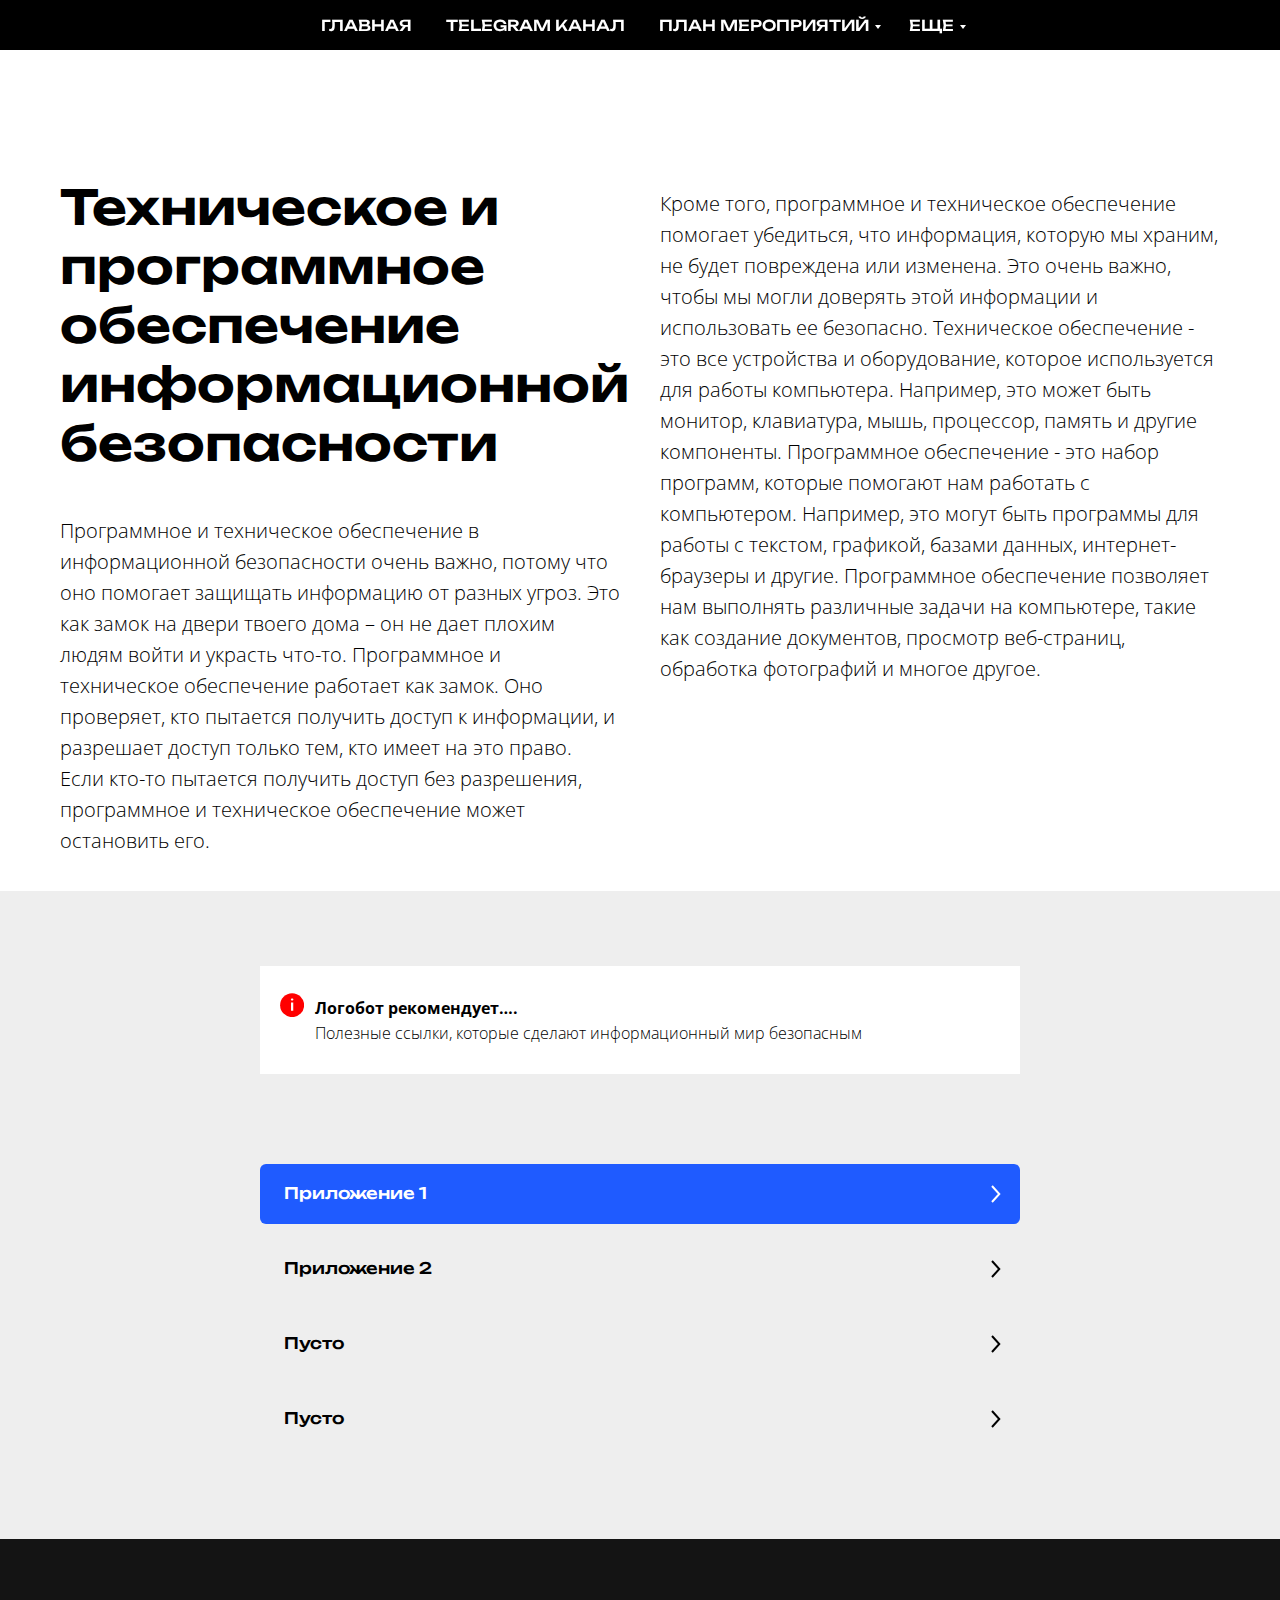
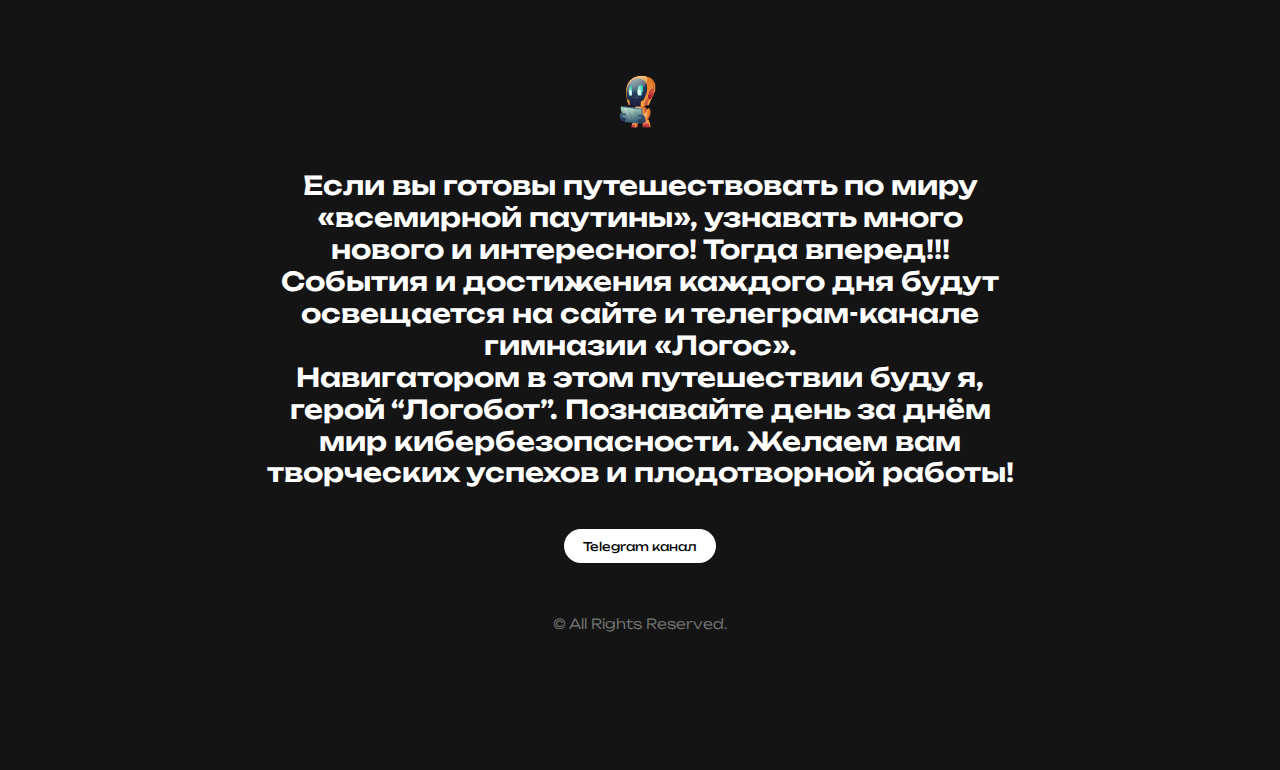
<file: tehpz/index.html>
<!DOCTYPE html>
<html>

<head>
    <meta charset="utf-8">
    <meta http-equiv="Content-Type" content="text/html; charset=utf-8">
    <meta name="viewport" content="width=device-width, initial-scale=1.0"> <!--metatextblock-->
    <title>Техническое и программное обеспечение информационной безопасности</title>
    <meta name="description"
        content="Вы сможете узнать, как проводить время в сети Интернет без проблем и с пользой для дела, познакомитесь с правилами безопасного поведения в сети, узнаете о технических и программных продуктах, которые обеспечивают информационную безопасность, проверите свои знания в области информационной безопасности, а также сможете весело и с азартом провести время в ходе мероприятий, акций, квестов и еще много другое.">
    <meta property="og:url" content="http://samo-gon.ws">
    <meta property="og:title" content="Техническое и программное обеспечение информационной безопасности">
    <meta property="og:description"
        content="Вы сможете узнать, как проводить время в сети Интернет без проблем и с пользой для дела, познакомитесь с правилами безопасного поведения в сети, узнаете о технических и программных продуктах, которые обеспечивают информационную безопасность, проверите свои знания в области информационной безопасности, а также сможете весело и с азартом провести время в ходе мероприятий, акций, квестов и еще много другое.">
    <meta property="og:type" content="website">
    <meta property="og:image" content="images/question_1.png">
    <link rel="canonical" href="http://samo-gon.ws"><!--/metatextblock-->
    <meta name="format-detection" content="telephone=no">
    <meta http-equiv="x-dns-prefetch-control" content="on">
    <link rel="dns-prefetch" href="http://samo-gon.ws">
    <link rel="dns-prefetch" href="http://samo-gon.ws">
    <link rel="shortcut icon" href="samo-gonfavicon.ico" type="image/x-icon"><!-- Assets -->
    <script src="js/fallback-1.0.min.js" async="" charset="utf-8"></script>
    <link rel="stylesheet" href="css/grid-3.0.min.css" type="text/css" media="all" onerror="this.loaderr='y';">
    <link rel="stylesheet" href="css/blocks-page41541354.min.css" type="text/css" media="all"
        onerror="this.loaderr='y';">
    <link rel="preconnect" href="https://fonts.gstatic.com">
    <link
        href="https://fonts.googleapis.com/css2?family=Unbounded:wght@300;400;500;600;700&amp;family=Open+Sans:wght@300;400;500;600;700&amp;subset=latin,cyrillic"
        rel="stylesheet">
    <link rel="stylesheet" href="css/popup-1.1.min.css" type="text/css" media="print" onload="this.media='all';"
        onerror="this.loaderr='y';"><noscript>
        <link rel="stylesheet" href="https://static.samo-goncdn.info/css/popup-1.1.min.css" type="text/css"
            media="all" />
    </noscript>
    <script nomodule="" src="js/polyfill-1.0.min.js" charset="utf-8"></script>
    <script type="text/javascript">function t_onReady(func) {
            if (document.readyState != 'loading') {
                func();
            } else {
                document.addEventListener('DOMContentLoaded', func);
            }
        }
        function t_onFuncLoad(funcName, okFunc, time) {
            if (typeof window[funcName] === 'function') {
                okFunc();
            } else {
                setTimeout(function () {
                    t_onFuncLoad(funcName, okFunc, time);
                }, (time || 100));
            }
        } function t_throttle(fn, threshhold, scope) { return function () { fn.apply(scope || this, arguments); }; }</script>
    <script src="js/scripts-3.0.min.js" charset="utf-8" defer="" onerror="this.loaderr='y';"></script>
    <script src="js/blocks-page41541354.min.js" charset="utf-8" async="" onerror="this.loaderr='y';"></script>
    <script src="js/lazyload-1.0.min.js" charset="utf-8" async="" onerror="this.loaderr='y';"></script>
    <script src="js/menu-1.0.min.js" charset="utf-8" async="" onerror="this.loaderr='y';"></script>
    <script src="js/t635-typed-1.0.min.js" charset="utf-8" async="" onerror="this.loaderr='y';"></script>
    <script src="js/submenublocks-1.0.min.js" charset="utf-8" async="" onerror="this.loaderr='y';"></script>
    <script src="js/popup-1.0.min.js" charset="utf-8" async="" onerror="this.loaderr='y';"></script>
    <script src="js/skiplink-1.0.min.js" charset="utf-8" async="" onerror="this.loaderr='y';"></script>
    <script src="js/events-1.0.min.js" charset="utf-8" async="" onerror="this.loaderr='y';"></script>
    <script type="text/javascript">window.dataLayer = window.dataLayer || [];</script>
    <script type="text/javascript">(function () {
            if ((/bot|google|yandex|baidu|bing|msn|duckduckbot|teoma|slurp|crawler|spider|robot|crawling|facebook/i.test(navigator.userAgent)) === false && typeof (sessionStorage) != 'undefined' && sessionStorage.getItem('visited') !== 'y' && document.visibilityState) {
                var style = document.createElement('style');
                style.type = 'text/css';
                style.innerHTML = '@media screen and (min-width: 980px) {.t-records {opacity: 0;}.t-records_animated {-webkit-transition: opacity ease-in-out .2s;-moz-transition: opacity ease-in-out .2s;-o-transition: opacity ease-in-out .2s;transition: opacity ease-in-out .2s;}.t-records.t-records_visible {opacity: 1;}}';
                document.getElementsByTagName('head')[0].appendChild(style);
                function t_setvisRecs() {
                    var alr = document.querySelectorAll('.t-records');
                    Array.prototype.forEach.call(alr, function (el) {
                        el.classList.add("t-records_animated");
                    });
                    setTimeout(function () {
                        Array.prototype.forEach.call(alr, function (el) {
                            el.classList.add("t-records_visible");
                        });
                        sessionStorage.setItem("visited", "y");
                    }, 400);
                }
                document.addEventListener('DOMContentLoaded', t_setvisRecs);
            }
        })();</script>
</head>

<body class="t-body" style="margin:0;"><!--allrecords-->
    <div id="allrecords" class="t-records" data-hook="blocks-collection-content-node" data-project-id="8171111"
        data-page-id="41541354" data-page-alias="fewfefwe1"
        data-formskey="a2aa2f8f6719bce4bdbe266238171111" data-cookie="no" data-lazy="yes">
        <div id="rec671545977" class="r t-rec" style="background-color:#000000; " data-animationappear="off"
            data-record-type="360" data-bg-color="#000000"><!-- T360 -->
            <style>
                .t-records {
                    opacity: 0;
                }

                .t-records_animated {
                    -webkit-transition: opacity ease-in-out 1s;
                    -moz-transition: opacity ease-in-out 1s;
                    -o-transition: opacity ease-in-out 1s;
                    transition: opacity ease-in-out 1s;
                }

                .t-records.t-records_visible,
                .t-records .t-records {
                    opacity: 1;
                }
            </style>
            <script>t_onReady(function () {
                    var allRecords = document.querySelector('.t-records');
                    window.addEventListener('pageshow', function (event) {
                        if (event.persisted) {
                            allRecords.classList.add('t-records_visible');
                        }
                    });
                    var rec = document.querySelector('#rec671545977');
                    if (!rec) return;
                    rec.setAttribute('data-animationappear', 'off');
                    rec.style.opacity = '1';
                    allRecords.classList.add('t-records_animated');
                    setTimeout(function () {
                        allRecords.classList.add('t-records_visible');
                    }, 200);
                });</script>
            <script>t_onReady(function () {
                    var selects = 'button:not(.t-submit):not(.t835__btn_next):not(.t835__btn_prev):not(.t835__btn_result):not(.t862__btn_next):not(.t862__btn_prev):not(.t862__btn_result):not(.t854__news-btn):not(.t862__btn_next),' +
                        'a:not([href*="#"]):not(.carousel-control):not(.t-carousel__control):not(.t807__btn_reply):not([href^="#price"]):not([href^="javascript"]):not([href^="mailto"]):not([href^="tel"]):not([href^="link_sub"]):not(.js-feed-btn-show-more):not(.t367__opener):not([href^="https://www.dropbox.com/"])';
                    var elements = document.querySelectorAll(selects);
                    Array.prototype.forEach.call(elements, function (element) {
                        if (element.getAttribute('data-menu-submenu-hook')) return;
                        element.addEventListener('click', function (event) {
                            var goTo = this.getAttribute('href');
                            if (goTo !== null) {
                                var ctrl = event.ctrlKey;
                                var cmd = event.metaKey && navigator.platform.indexOf('Mac') !== -1;
                                if (!ctrl && !cmd) {
                                    var target = this.getAttribute('target');
                                    if (target !== '_blank') {
                                        event.preventDefault();
                                        var allRecords = document.querySelector('.t-records');
                                        if (allRecords) {
                                            allRecords.classList.remove('t-records_visible');
                                        }
                                        setTimeout(function () {
                                            window.location = goTo;
                                        }, 500);
                                    }
                                }
                            }
                        });
                    });
                });</script>
            <style>
                .t360__bar {
                    background-color: #030bff;
                }
            </style>
            <script>t_onReady(function () {
                    var isSafari = /Safari/.test(navigator.userAgent) && /Apple Computer/.test(navigator.vendor);
                    if (!isSafari) {
                        document.body.insertAdjacentHTML('beforeend', '<div class="t360__progress"><div class="t360__bar"></div></div>');
                        setTimeout(function () {
                            var bar = document.querySelector('.t360__bar');
                            if (bar) bar.classList.add('t360__barprogress');
                        }, 10);
                    }
                });
                window.addEventListener('load', function () {
                    var bar = document.querySelector('.t360__bar');
                    if (!bar) return;
                    bar.classList.remove('t360__barprogress');
                    bar.classList.add('t360__barprogressfinished');
                    setTimeout(function () {
                        bar.classList.add('t360__barprogresshidden');
                    }, 20);
                    setTimeout(function () {
                        var progress = document.querySelector('.t360__progress');
                        if (progress) progress.style.display = 'none';
                    }, 500);
                });</script>
        </div>
        <div id="rec671545978" class="r t-rec t-rec_pb_0 t-screenmin-980px" style="padding-bottom:0px; "
            data-animationappear="off" data-record-type="258" data-screen-min="980px"><!-- T229 -->
            <div id="nav671545978marker"></div>
            <div id="nav671545978" class="t229 t229__positionfixed "
                style="background-color: rgba(0,0,0,1); height:50px; " data-bgcolor-hex="#000000"
                data-bgcolor-rgba="rgba(0,0,0,1)" data-navmarker="nav671545978marker" data-appearoffset=""
                data-bgopacity="1" data-menu="yes">
                <div class="t229__maincontainer " style="height:50px;">
                    <div class="t229__padding40px"></div>
                    <nav class="t229__centerside">
                        <ul role="list" class="t-menu__list uppercase">
                            <li class="t229__list_item" style="padding:0 15px 0 0;"><a class="t-menu__link-item"
                                    href="/" data-menu-submenu-hook="">Главная</a></li>
                            <li class="t229__list_item" style="padding:0 15px;"><a class="t-menu__link-item"
                                    href="https://t.me/logos_vileyka" target="_blank" data-menu-submenu-hook="">Telegram
                                    канал</a></li>
                            <li class="t229__list_item" style="padding:0 15px;"><a class="t-menu__link-item"
                                    href="#submenu:about" data-menu-submenu-hook="">План мероприятий</a></li>
                            <li class="t229__list_item" style="padding:0 0 0 15px;"><a class="t-menu__link-item"
                                    href="#submenu:more" data-menu-submenu-hook="">Еще</a></li>
                        </ul>
                    </nav>
                    <div class="t229__padding40px"></div>
                </div>
            </div>
            <script>t_onReady(function () {
                    var rec = document.querySelector('#rec671545978');
                    if (!rec) return;
                    var burger = rec.querySelector('.t-menuburger');
                    if (burger) {
                        t_onFuncLoad('t_menu__createMobileMenu', function () {
                            t_menu__createMobileMenu('671545978', '.t229');
                        });
                    }
                    t_onFuncLoad('t_menu__highlightActiveLinks', function () {
                        t_menu__highlightActiveLinks('.t229__list_item a');
                    });
                    rec.querySelector('.t229').classList.remove('t229__beforeready');
                    t_onFuncLoad('t_menu__findAnchorLinks', function () {
                        t_menu__findAnchorLinks('671545978', '.t229__list_item a');
                    });
                }); </script>
            <script>t_onReady(function () {
                    t_onFuncLoad('t_menu__setBGcolor', function () {
                        t_menu__setBGcolor('671545978', '.t229');
                        window.addEventListener('load', function () {
                            t_menu__setBGcolor('671545978', '.t229');
                        });
                        window.addEventListener('resize', t_throttle(function () {
                            t_menu__setBGcolor('671545978', '.t229');
                        }));
                    });
                    t_onFuncLoad('t_menu__interactFromKeyboard', function () {
                        t_menu__interactFromKeyboard('671545978');
                    });
                });</script>
            <style>
                #rec671545978 .t-menu__link-item {}

                @supports (overflow:-webkit-marquee) and (justify-content:inherit) {

                    #rec671545978 .t-menu__link-item,
                    #rec671545978 .t-menu__link-item.t-active {
                        opacity: 1 !important;
                    }
                }
            </style><!--[if IE 8]><style>#rec671545978 .t229 {
filter: progid:DXImageTransform.Microsoft.gradient(startColorStr='#D9000000', endColorstr='#D9000000');
}</style><![endif]-->
            <style>
                #rec671545978 .t229__list_item .t-menu__link-item {
                    font-size: 15px;
                    color: #ffffff;
                    font-weight: 500;
                    font-family: 'Unbounded';
                    text-transform: uppercase;
                }
            </style>
        </div>
        <div id="rec671545981" class="r t-rec" style=" " data-record-type="270">
            <div class="t270"></div>
            <script>t_onReady(function () {
                    var hash = window.location.hash;
                    t_onFuncLoad('t270_scroll', function () {
                        t270_scroll(hash, -3);
                    });
                    setTimeout(function () {
                        var curPath = window.location.pathname;
                        var curFullPath = window.location.origin + curPath;
                        var recs = document.querySelectorAll('.r');
                        Array.prototype.forEach.call(recs, function (rec) {
                            var selects =
                                'a[href^="#"]\
:not([href="#"])\
:not(.carousel-control)\
:not(.t-carousel__control)\
:not([href^="#price"])\
:not([href^="#submenu"])\
:not([href^="#popup"])\
:not([href*="#zeropopup"])\
:not([href*="#closepopup"])\
:not([href*="#closeallpopup"])\
:not([href^="#prodpopup"])\
:not([href^="#order"])\
:not([href^="#!"])\
:not([target="_blank"]),' +
                                'a[href^="' + curPath + '#"]\
:not([href*="#!/tfeeds/"])\
:not([href*="#!/tproduct/"])\
:not([href*="#!/tab/"])\
:not([href*="#popup"])\
:not([href*="#zeropopup"])\
:not([href*="#closepopup"])\
:not([href*="#closeallpopup"])\
:not([target="_blank"]),' +
                                'a[href^="' + curFullPath + '#"]\
:not([href*="#!/tfeeds/"])\
:not([href*="#!/tproduct/"])\
:not([href*="#!/tab/"])\
:not([href*="#popup"])\
:not([href*="#zeropopup"])\
:not([href*="#closepopup"])\
:not([href*="#closeallpopup"])\
:not([target="_blank"])';
                            var elements = rec.querySelectorAll(selects);
                            Array.prototype.forEach.call(elements, function (element) {
                                element.addEventListener('click', function (event) {
                                    event.preventDefault();
                                    var hash = this.hash.trim();
                                    t_onFuncLoad('t270_scroll', function () {
                                        t270_scroll(hash, -3);
                                    });
                                });
                            });
                        });
                        if (document.querySelectorAll('.js-store').length > 0 || document.querySelectorAll('.js-feed').length > 0) {
                            t_onFuncLoad('t270_scroll', function () {
                                t270_scroll(hash, -3, 1);
                            });
                        }
                    }, 500);
                    setTimeout(function () {
                        var hash = window.location.hash;
                        if (hash && document.querySelectorAll('a[name="' + hash.slice(1) + '"]').length > 0) {
                            if (window.isMobile) {
                                t_onFuncLoad('t270_scroll', function () {
                                    t270_scroll(hash, 0);
                                });
                            } else {
                                t_onFuncLoad('t270_scroll', function () {
                                    t270_scroll(hash, 0);
                                });
                            }
                        }
                    }, 1000);
                    window.addEventListener('popstate', function () {
                        var hash = window.location.hash;
                        if (hash && document.querySelectorAll('a[name="' + hash.slice(1) + '"]').length > 0) {
                            if (window.isMobile) {
                                t_onFuncLoad('t270_scroll', function () {
                                    t270_scroll(hash, 0);
                                });
                            } else {
                                t_onFuncLoad('t270_scroll', function () {
                                    t270_scroll(hash, 0);
                                });
                            }
                        }
                    });
                });</script>
        </div>
        <div id="rec671545982" class="r t-rec t-rec_pt_0 t-rec_pb_0 t-screenmax-980px"
            style="padding-top:0px;padding-bottom:0px; " data-animationappear="off" data-record-type="450"
            data-screen-max="980px">
            <div class="t450__menu__content " style="top:20px; right: 20px; left: auto;" data-menu="yes"
                data-appearoffset="" data-hideoffset="">
                <div class="t450__burger_container t450__small ">
                    <div class="t450__burger_bg t450__burger_cirqle" style="background-color:#000000; opacity:1;"></div>
                    <button type="button" class="t-menuburger t-menuburger_third t-menuburger__small"
                        aria-label="Навигационное меню" aria-expanded="false"><span
                            style="background-color:#ffffff;"></span><span
                            style="background-color:#ffffff;"></span><span
                            style="background-color:#ffffff;"></span><span
                            style="background-color:#ffffff;"></span></button>
                    <script>function t_menuburger_init(recid) {
                            var rec = document.querySelector('#rec' + recid);
                            if (!rec) return;
                            var burger = rec.querySelector('.t-menuburger');
                            if (!burger) return;
                            var isSecondStyle = burger.classList.contains('t-menuburger_second');
                            if (isSecondStyle && !window.isMobile && !('ontouchend' in document)) {
                                burger.addEventListener('mouseenter', function () {
                                    if (burger.classList.contains('t-menuburger-opened')) return;
                                    burger.classList.remove('t-menuburger-unhovered');
                                    burger.classList.add('t-menuburger-hovered');
                                });
                                burger.addEventListener('mouseleave', function () {
                                    if (burger.classList.contains('t-menuburger-opened')) return;
                                    burger.classList.remove('t-menuburger-hovered');
                                    burger.classList.add('t-menuburger-unhovered');
                                    setTimeout(function () {
                                        burger.classList.remove('t-menuburger-unhovered');
                                    }, 300);
                                });
                            }
                            burger.addEventListener('click', function () {
                                if (!burger.closest('.tmenu-mobile') &&
                                    !burger.closest('.t450__burger_container') &&
                                    !burger.closest('.t466__container') &&
                                    !burger.closest('.t204__burger') &&
                                    !burger.closest('.t199__js__menu-toggler')) {
                                    burger.classList.toggle('t-menuburger-opened');
                                    burger.classList.remove('t-menuburger-unhovered');
                                }
                            });
                            var menu = rec.querySelector('[data-menu="yes"]');
                            if (!menu) return;
                            var menuLinks = menu.querySelectorAll('.t-menu__link-item');
                            var submenuClassList = ['t978__menu-link_hook', 't978__tm-link', 't966__tm-link', 't794__tm-link', 't-menusub__target-link'];
                            Array.prototype.forEach.call(menuLinks, function (link) {
                                link.addEventListener('click', function () {
                                    var isSubmenuHook = submenuClassList.some(function (submenuClass) {
                                        return link.classList.contains(submenuClass);
                                    });
                                    if (isSubmenuHook) return;
                                    burger.classList.remove('t-menuburger-opened');
                                });
                            });
                            menu.addEventListener('clickedAnchorInTooltipMenu', function () {
                                burger.classList.remove('t-menuburger-opened');
                            });
                        }
                        t_onReady(function () {
                            t_onFuncLoad('t_menuburger_init', function () { t_menuburger_init('671545982'); });
                        });</script>
                    <style>
                        .t-menuburger {
                            position: relative;
                            flex-shrink: 0;
                            width: 28px;
                            height: 20px;
                            padding: 0;
                            border: none;
                            background-color: transparent;
                            outline: none;
                            -webkit-transform: rotate(0deg);
                            transform: rotate(0deg);
                            transition: transform .5s ease-in-out;
                            cursor: pointer;
                            z-index: 999;
                        }

                        /*---menu burger lines---*/
                        .t-menuburger span {
                            display: block;
                            position: absolute;
                            width: 100%;
                            opacity: 1;
                            left: 0;
                            -webkit-transform: rotate(0deg);
                            transform: rotate(0deg);
                            transition: .25s ease-in-out;
                            height: 3px;
                            background-color: #000;
                        }

                        .t-menuburger span:nth-child(1) {
                            top: 0px;
                        }

                        .t-menuburger span:nth-child(2),
                        .t-menuburger span:nth-child(3) {
                            top: 8px;
                        }

                        .t-menuburger span:nth-child(4) {
                            top: 16px;
                        }

                        /*menu burger big*/
                        .t-menuburger__big {
                            width: 42px;
                            height: 32px;
                        }

                        .t-menuburger__big span {
                            height: 5px;
                        }

                        .t-menuburger__big span:nth-child(2),
                        .t-menuburger__big span:nth-child(3) {
                            top: 13px;
                        }

                        .t-menuburger__big span:nth-child(4) {
                            top: 26px;
                        }

                        /*menu burger small*/
                        .t-menuburger__small {
                            width: 22px;
                            height: 14px;
                        }

                        .t-menuburger__small span {
                            height: 2px;
                        }

                        .t-menuburger__small span:nth-child(2),
                        .t-menuburger__small span:nth-child(3) {
                            top: 6px;
                        }

                        .t-menuburger__small span:nth-child(4) {
                            top: 12px;
                        }

                        /*menu burger opened*/
                        .t-menuburger-opened span:nth-child(1) {
                            top: 8px;
                            width: 0%;
                            left: 50%;
                        }

                        .t-menuburger-opened span:nth-child(2) {
                            -webkit-transform: rotate(45deg);
                            transform: rotate(45deg);
                        }

                        .t-menuburger-opened span:nth-child(3) {
                            -webkit-transform: rotate(-45deg);
                            transform: rotate(-45deg);
                        }

                        .t-menuburger-opened span:nth-child(4) {
                            top: 8px;
                            width: 0%;
                            left: 50%;
                        }

                        .t-menuburger-opened.t-menuburger__big span:nth-child(1) {
                            top: 6px;
                        }

                        .t-menuburger-opened.t-menuburger__big span:nth-child(4) {
                            top: 18px;
                        }

                        .t-menuburger-opened.t-menuburger__small span:nth-child(1),
                        .t-menuburger-opened.t-menuburger__small span:nth-child(4) {
                            top: 6px;
                        }

                        /*---menu burger first style---*/
                        @media (hover),
                        (min-width:0\0) {
                            .t-menuburger_first:hover span:nth-child(1) {
                                transform: translateY(1px);
                            }

                            .t-menuburger_first:hover span:nth-child(4) {
                                transform: translateY(-1px);
                            }

                            .t-menuburger_first.t-menuburger__big:hover span:nth-child(1) {
                                transform: translateY(3px);
                            }

                            .t-menuburger_first.t-menuburger__big:hover span:nth-child(4) {
                                transform: translateY(-3px);
                            }
                        }

                        /*---menu burger second style---*/
                        .t-menuburger_second span:nth-child(2),
                        .t-menuburger_second span:nth-child(3) {
                            width: 80%;
                            left: 20%;
                            right: 0;
                        }

                        @media (hover),
                        (min-width:0\0) {

                            .t-menuburger_second.t-menuburger-hovered span:nth-child(2),
                            .t-menuburger_second.t-menuburger-hovered span:nth-child(3) {
                                animation: t-menuburger-anim 0.3s ease-out normal forwards;
                            }

                            .t-menuburger_second.t-menuburger-unhovered span:nth-child(2),
                            .t-menuburger_second.t-menuburger-unhovered span:nth-child(3) {
                                animation: t-menuburger-anim2 0.3s ease-out normal forwards;
                            }
                        }

                        .t-menuburger_second.t-menuburger-opened span:nth-child(2),
                        .t-menuburger_second.t-menuburger-opened span:nth-child(3) {
                            left: 0;
                            right: 0;
                            width: 100% !important;
                        }

                        /*---menu burger third style---*/
                        .t-menuburger_third span:nth-child(4) {
                            width: 70%;
                            left: unset;
                            right: 0;
                        }

                        @media (hover),
                        (min-width:0\0) {
                            .t-menuburger_third:not(.t-menuburger-opened):hover span:nth-child(4) {
                                width: 100%;
                            }
                        }

                        .t-menuburger_third.t-menuburger-opened span:nth-child(4) {
                            width: 0 !important;
                            right: 50%;
                        }

                        /*---menu burger fourth style---*/
                        .t-menuburger_fourth {
                            height: 12px;
                        }

                        .t-menuburger_fourth.t-menuburger__small {
                            height: 8px;
                        }

                        .t-menuburger_fourth.t-menuburger__big {
                            height: 18px;
                        }

                        .t-menuburger_fourth span:nth-child(2),
                        .t-menuburger_fourth span:nth-child(3) {
                            top: 4px;
                            opacity: 0;
                        }

                        .t-menuburger_fourth span:nth-child(4) {
                            top: 8px;
                        }

                        .t-menuburger_fourth.t-menuburger__small span:nth-child(2),
                        .t-menuburger_fourth.t-menuburger__small span:nth-child(3) {
                            top: 3px;
                        }

                        .t-menuburger_fourth.t-menuburger__small span:nth-child(4) {
                            top: 6px;
                        }

                        .t-menuburger_fourth.t-menuburger__small span:nth-child(2),
                        .t-menuburger_fourth.t-menuburger__small span:nth-child(3) {
                            top: 3px;
                        }

                        .t-menuburger_fourth.t-menuburger__small span:nth-child(4) {
                            top: 6px;
                        }

                        .t-menuburger_fourth.t-menuburger__big span:nth-child(2),
                        .t-menuburger_fourth.t-menuburger__big span:nth-child(3) {
                            top: 6px;
                        }

                        .t-menuburger_fourth.t-menuburger__big span:nth-child(4) {
                            top: 12px;
                        }

                        @media (hover),
                        (min-width:0\0) {
                            .t-menuburger_fourth:not(.t-menuburger-opened):hover span:nth-child(1) {
                                transform: translateY(1px);
                            }

                            .t-menuburger_fourth:not(.t-menuburger-opened):hover span:nth-child(4) {
                                transform: translateY(-1px);
                            }

                            .t-menuburger_fourth.t-menuburger__big:not(.t-menuburger-opened):hover span:nth-child(1) {
                                transform: translateY(3px);
                            }

                            .t-menuburger_fourth.t-menuburger__big:not(.t-menuburger-opened):hover span:nth-child(4) {
                                transform: translateY(-3px);
                            }
                        }

                        .t-menuburger_fourth.t-menuburger-opened span:nth-child(1),
                        .t-menuburger_fourth.t-menuburger-opened span:nth-child(4) {
                            top: 4px;
                        }

                        .t-menuburger_fourth.t-menuburger-opened span:nth-child(2),
                        .t-menuburger_fourth.t-menuburger-opened span:nth-child(3) {
                            opacity: 1;
                        }

                        /*---menu burger animations---*/
                        @keyframes t-menuburger-anim {
                            0% {
                                width: 80%;
                                left: 20%;
                                right: 0;
                            }

                            50% {
                                width: 100%;
                                left: 0;
                                right: 0;
                            }

                            100% {
                                width: 80%;
                                left: 0;
                                right: 20%;
                            }
                        }

                        @keyframes t-menuburger-anim2 {
                            0% {
                                width: 80%;
                                left: 0;
                            }

                            50% {
                                width: 100%;
                                right: 0;
                                left: 0;
                            }

                            100% {
                                width: 80%;
                                left: 20%;
                                right: 0;
                            }
                        }
                    </style>
                </div>
            </div><!-- t450 -->
            <div id="nav671545982marker"></div>
            <div class="t450__overlay">
                <div class="t450__overlay_bg" style=" "></div>
            </div>
            <div id="nav671545982" class="t450 " data-tooltip-hook="#menuopen"
                style="max-width: 100vw;background-color: #000000;"><button type="button"
                    class="t450__close-button t450__close t450_opened " style="background-color: #000000;"
                    aria-label="Закрыть меню">
                    <div class="t450__close_icon"><span style="background-color:#ffffff;"></span><span
                            style="background-color:#ffffff;"></span><span
                            style="background-color:#ffffff;"></span><span style="background-color:#ffffff;"></span>
                    </div>
                </button>
                <div class="t450__container t-align_left">
                    <div class="t450__top">
                        <div class="t450__logowrapper"><img class="t450__logoimg" src="images/question.png"
                                imgfield="img" style="max-width: 60px;" alt=""></div>
                        <nav class="t450__menu">
                            <ul role="list" class="t450__list t-menu__list">
                                <li class="t450__list_item"><a class="t-menu__link-item " href="/"
                                        data-menu-submenu-hook="" data-menu-item-number="1"
                                        style="color:#ffffff;font-size:28px;font-weight:400;font-family:'Arial';">Главная</a>
                                </li>
                                <li class="t450__list_item"><a class="t-menu__link-item " href="#submenu:about"
                                        data-menu-submenu-hook="" data-menu-item-number="2"
                                        style="color:#ffffff;font-size:28px;font-weight:400;font-family:'Arial';">План
                                        мероприятий</a></li>
                                <li class="t450__list_item"><a class="t-menu__link-item " href="https://t.me/logos_vileyka"
                                        target="_blank" data-menu-submenu-hook="" data-menu-item-number="3"
                                        style="color:#ffffff;font-size:28px;font-weight:400;font-family:'Arial';">Telegram
                                        канал</a></li>
                                <li class="t450__list_item"><a class="t-menu__link-item " href="#submenu:more"
                                        data-menu-submenu-hook="" data-menu-item-number="4"
                                        style="color:#ffffff;font-size:28px;font-weight:400;font-family:'Arial';">Еще</a>
                                </li>
                            </ul>
                        </nav>
                    </div>
                    <div class="t450__rightside">
                        <div class="t450__rightcontainer">
                            <div class="t450__right_social_links">
                                <div class="t-sociallinks">
                                    <ul role="list" class="t-sociallinks__wrapper" aria-label="Соц. сети">
                                        <!-- new soclinks -->
                                        <li class="t-sociallinks__item t-sociallinks__item_telegram"><a
                                                href="https://t.me/logos_vileyka" target="_blank" rel="nofollow"
                                                aria-label="telegram" style="width: 30px; height: 30px;"><svg
                                                    class="t-sociallinks__svg" role="presentation" width="30px"
                                                    height="30px" viewBox="0 0 100 100" fill="none"
                                                    xmlns="http://www.w3.org/2000/svg">
                                                    <path fill-rule="evenodd" clip-rule="evenodd"
                                                        d="M50 100c27.614 0 50-22.386 50-50S77.614 0 50 0 0 22.386 0 50s22.386 50 50 50Zm21.977-68.056c.386-4.38-4.24-2.576-4.24-2.576-3.415 1.414-6.937 2.85-10.497 4.302-11.04 4.503-22.444 9.155-32.159 13.734-5.268 1.932-2.184 3.864-2.184 3.864l8.351 2.577c3.855 1.16 5.91-.129 5.91-.129l17.988-12.238c6.424-4.38 4.882-.773 3.34.773l-13.49 12.882c-2.056 1.804-1.028 3.35-.129 4.123 2.55 2.249 8.82 6.364 11.557 8.16.712.467 1.185.778 1.292.858.642.515 4.111 2.834 6.424 2.319 2.313-.516 2.57-3.479 2.57-3.479l3.083-20.226c.462-3.511.993-6.886 1.417-9.582.4-2.546.705-4.485.767-5.362Z"
                                                        fill="#ffffff"></path>
                                                </svg></a></li><!-- /new soclinks -->
                                    </ul>
                                </div>
                            </div>
                        </div>
                    </div>
                </div>
            </div>
            <script>t_onReady(function () {
                    var rec = document.querySelector('#rec671545982');
                    if (!rec) return;
                    rec.setAttribute('data-animationappear', 'off');
                    rec.style.opacity = 1;
                    t_onFuncLoad('t450_initMenu', function () {
                        t450_initMenu('671545982');
                    });
                });</script>
            <style>
                #rec671545982 .t-menu__link-item {}

                @supports (overflow:-webkit-marquee) and (justify-content:inherit) {

                    #rec671545982 .t-menu__link-item,
                    #rec671545982 .t-menu__link-item.t-active {
                        opacity: 1 !important;
                    }
                }
            </style>
        </div>
        <div id="rec671545983" class="r t-rec" style=" " data-animationappear="off" data-record-type="635"><!-- t635 -->
            <div class="t635__textholder" data-recid="669267133" data-text1="create websites" data-text2="build apps"
                data-text3="brainstorm new ideas"></div>
            <script>t_onReady(function () {
                    t_onFuncLoad('t635_init', function () {
                        t635_init('671545983', '#ffe100', '#ffe100');
                    });
                });</script>
        </div>
        <div id="rec671545996" class="r t-rec" style=" " data-animationappear="off" data-record-type="674"><!-- T674 -->
            <div class="t674">
                <style>
                    body {
                        background-color: #ffffff;
                    }

                    #allrecords {
                        background-color: transparent !important;
                    }
                </style>
            </div>
        </div>
        <div id="rec671545998" class="r t-rec" style=" " data-animationappear="off" data-record-type="966"><!-- T966 -->
            <div class="t966" data-tooltip-hook="#submenu:about" data-tooltip-margin="" data-add-arrow="on">
                <div class="t966__tooltip-menu" data-style-from-rec="671545998">
                    <div class="t966__tooltip-menu-corner"></div>
                    <div class="t966__tooltip-menu-corner-border"></div>
                    <div class="t966__content">
                        <div class="t966__menu-list" role="menu" aria-label="">
                            <div class="t966__menu-item-wrapper t-submenublocks__item"><a class="t966__menu-link"
                                    href="#19nov" role="menuitem" style="display:block;" data-menu-item-number="1">
                                    <div class="t966__menu-item">
                                        <div class="t966__menu-item-icon-wrapper">
                                            <div class="t966__menu-item-icon t-bgimg" bgimgfield="li_img__7392831678350"
                                                data-original="https://static.samo-goncdn.info/lib/samo-gonicon/31333862-3031-4036-a530-323338333065/webinar_hat.svg"
                                                style="background-image: url('images/webinar_hat.svg');"></div>
                                        </div>
                                        <div class="t966__menu-item-text">
                                            <div class="t966__menu-item-title t-name"
                                                style="font-weight:400;font-family:'Unbounded';"
                                                field="li_title__7392831678350"><strong>27.11 – 02.12.2023</strong>
                                            </div>
                                            <div class="t966__menu-item-desc t-descr" style="font-family:'Open Sans';"
                                                field="li_descr__7392831678350">
                                                Фотокросс,<br>онлайн-викторина,<br>онлайн марафон,<br>минутки инф.
                                                безопасности,<br>фотозона «КиберДети»<br><br></div>
                                        </div>
                                    </div>
                                </a></div>
                            <div class="t966__menu-item-wrapper t-submenublocks__item"><a class="t966__menu-link"
                                    href="#20nov" role="menuitem" style="display:block;" data-menu-item-number="2">
                                    <div class="t966__menu-item">
                                        <div class="t966__menu-item-icon-wrapper">
                                            <div class="t966__menu-item-icon t-bgimg" bgimgfield="li_img__7392831678351"
                                                data-original="https://static.samo-goncdn.info/lib/samo-gonicon/64653365-6662-4139-b732-646566333733/Icons_47dlvr_24hr.svg"
                                                style="background-image: url('images/Icons_47dlvr_24hr.svg');">
                                            </div>
                                        </div>
                                        <div class="t966__menu-item-text">
                                            <div class="t966__menu-item-title t-name"
                                                style="font-weight:400;font-family:'Unbounded';"
                                                field="li_title__7392831678351"><strong>27.11.2023</strong></div>
                                            <div class="t966__menu-item-desc t-descr" style="font-family:'Open Sans';"
                                                field="li_descr__7392831678351">Познавательная игра<br><br></div>
                                        </div>
                                    </div>
                                </a></div>
                            <div class="t966__menu-item-wrapper t-submenublocks__item"><a class="t966__menu-link"
                                    href="#21nov" role="menuitem" style="display:block;" data-menu-item-number="3">
                                    <div class="t966__menu-item">
                                        <div class="t966__menu-item-icon-wrapper">
                                            <div class="t966__menu-item-icon t-bgimg" bgimgfield="li_img__7392831678352"
                                                data-original="https://static.samo-goncdn.info/lib/samo-gonicon/65336162-6138-4435-b533-633832346635/touragency_group.svg"
                                                style="background-image: url('images/touragency_group.svg');"></div>
                                        </div>
                                        <div class="t966__menu-item-text">
                                            <div class="t966__menu-item-title t-name"
                                                style="font-weight:400;font-family:'Unbounded';"
                                                field="li_title__7392831678352"><strong>28.11.2023</strong></div>
                                            <div class="t966__menu-item-desc t-descr" style="font-family:'Open Sans';"
                                                field="li_descr__7392831678352">Обучающая игра<br><br></div>
                                        </div>
                                    </div>
                                </a></div>
                            <div class="t966__menu-item-wrapper t-submenublocks__item"><a class="t966__menu-link"
                                    href="#22nov" role="menuitem" style="display:block;" data-menu-item-number="4">
                                    <div class="t966__menu-item">
                                        <div class="t966__menu-item-icon-wrapper">
                                            <div class="t966__menu-item-icon t-bgimg" bgimgfield="li_img__7392831678353"
                                                data-original="https://static.samo-goncdn.info/lib/samo-gonicon/39396633-6534-4837-a638-323738653464/11mu_rock.svg"
                                                style="background-image: url('images/11mu_rock.svg');"></div>
                                        </div>
                                        <div class="t966__menu-item-text">
                                            <div class="t966__menu-item-title t-name"
                                                style="font-weight:400;font-family:'Unbounded';"
                                                field="li_title__7392831678353"><strong>29.11.2023</strong></div>
                                            <div class="t966__menu-item-desc t-descr" style="font-family:'Open Sans';"
                                                field="li_descr__7392831678353">Круглый стол, акция<br><br><br></div>
                                        </div>
                                    </div>
                                </a></div>
                            <div class="t966__menu-item-wrapper t-submenublocks__item"><a class="t966__menu-link"
                                    href="#23nov" role="menuitem" style="display:block;" data-menu-item-number="5">
                                    <div class="t966__menu-item">
                                        <div class="t966__menu-item-icon-wrapper">
                                            <div class="t966__menu-item-icon t-bgimg" bgimgfield="li_img__7392831678354"
                                                data-original="https://static.samo-goncdn.info/lib/samo-gonicon/62343839-6639-4139-b561-623336633562/1ed_group.svg"
                                                style="background-image: url('images/1ed_group.svg');"></div>
                                        </div>
                                        <div class="t966__menu-item-text">
                                            <div class="t966__menu-item-title t-name"
                                                style="font-weight:400;font-family:'Unbounded';"
                                                field="li_title__7392831678354"><strong>30.11.2023</strong></div>
                                            <div class="t966__menu-item-desc t-descr" style="font-family:'Open Sans';"
                                                field="li_descr__7392831678354">Лекторий, час общения <br><br><br><br>
                                            </div>
                                        </div>
                                    </div>
                                </a></div>
                            <div class="t966__menu-item-wrapper t-submenublocks__item"><a class="t966__menu-link"
                                    href="#24nov" role="menuitem" style="display:block;" data-menu-item-number="6">
                                    <div class="t966__menu-item">
                                        <div class="t966__menu-item-icon-wrapper">
                                            <div class="t966__menu-item-icon t-bgimg" bgimgfield="li_img__7392831678355"
                                                data-original="https://static.samo-goncdn.info/lib/samo-gonicon/63393038-3263-4630-b166-363663323065/Icons_37_Finance_technologies_worldwide.svg"
                                                style="background-image: url('images/Icons_37_Finance_technologies_worldwide.svg');">
                                            </div>
                                        </div>
                                        <div class="t966__menu-item-text">
                                            <div class="t966__menu-item-title t-name"
                                                style="font-weight:400;font-family:'Unbounded';"
                                                field="li_title__7392831678355"><strong>01.12.2023</strong></div>
                                            <div class="t966__menu-item-desc t-descr" style="font-family:'Open Sans';"
                                                field="li_descr__7392831678355">Профилактическая акция,<br>классный час,
                                                час общения, классный час-практикум<br><br><br></div>
                                        </div>
                                    </div>
                                </a></div>
                            <div class="t966__menu-item-wrapper t-submenublocks__item"><a class="t966__menu-link"
                                    href="#25nov" role="menuitem" style="display:block;" data-menu-item-number="7">
                                    <div class="t966__menu-item">
                                        <div class="t966__menu-item-icon-wrapper">
                                            <div class="t966__menu-item-icon t-bgimg" bgimgfield="li_img__7392831678356"
                                                data-original="https://static.samo-goncdn.info/lib/samo-gonicon/64363166-6532-4061-b533-336338643634/touragency_medal.svg"
                                                style="background-image: url('images/touragency_medal.svg');"></div>
                                        </div>
                                        <div class="t966__menu-item-text">
                                            <div class="t966__menu-item-title t-name"
                                                style="font-weight:400;font-family:'Unbounded';"
                                                field="li_title__7392831678356"><strong>02.12.2023</strong></div>
                                            <div class="t966__menu-item-desc t-descr" style="font-family:'Open Sans';"
                                                field="li_descr__7392831678356">Квест-игра, викторина <br>квест<br><br>
                                            </div>
                                        </div>
                                    </div>
                                </a></div>
                            <div class="t966__menu-item-wrapper t-submenublocks__item"><a class="t966__menu-link"
                                    href="/images/plan.pdf" role="menuitem" style="display:block;"
                                    data-menu-item-number="8">
                                    <div class="t966__menu-item">
                                        <div class="t966__menu-item-text">
                                            <div class="t966__menu-item-title t-name"
                                                style="font-weight:400;font-family:'Unbounded';"
                                                field="li_title__1700480980916"><span
                                                    style="font-family: Unbounded; font-weight: 500; color: rgb(255, 78, 0);">Подробнее</span>
                                            </div>
                                            <div class="t966__menu-item-desc t-descr" style="font-family:'Open Sans';"
                                                field="li_descr__1700480980916"><br>За это время вы сможете узнать, как
                                                проводить время в сети Интернет без проблем и с пользой для дела,
                                                познакомитесь с правилами безопасного поведения в сети, узнаете о
                                                технических и программных продуктах, которые обеспечивают информационную
                                                безопасность, проверите свои знания в области информационной
                                                безопасности, а также сможете весело и с азартом провести время в ходе
                                                мероприятий, акций, квестов и еще много другое.</div>
                                        </div>
                                    </div>
                                </a></div>
                        </div>
                    </div>
                </div>
            </div>
            <script>t_onReady(function () {
                    t_onFuncLoad('t966_divideMenu', function () {
                        t966_divideMenu('671545998', '2');
                    });
                });</script>
            <script>t_onReady(function () {
                    t_onFuncLoad('t966_init', function () {
                        t966_init('671545998');
                    });
                });</script>
            <style>
                #rec671545998 .t966__tooltip-menu {
                    max-width: 600px;
                }
            </style>
            <style>
                #rec671545998 .t966__title {
                    font-family: 'Open Sans';
                }

                #rec671545998 .t966__descr {
                    font-family: 'Open Sans';
                }
            </style>
        </div>
        <div id="rec671546001" class="r t-rec" style=" " data-animationappear="off" data-record-type="794"><!-- T794 -->
            <div class="t794" data-tooltip-hook="#submenu:more" data-tooltip-margin="15px" data-add-arrow="on">
                <div class="t794__tooltip-menu">
                    <div class="t794__tooltip-menu-corner"></div>
                    <div class="t794__tooltip-menu-corner-border"></div>
                    <div class="t794__content">
                        <ul class="t794__list" role="menu" aria-label="">
                            <li class="t794__list_item t-submenublocks__item t-name t-name_xs"><a
                                    class="t794__typo t794__link t-name t-name_xs" role="menuitem"
                                    href="/infb" style=""
                                    data-menu-item-number="1">Информационная безопасность</a></li>
                            <li class="t794__list_item t-submenublocks__item t-name t-name_xs"><a
                                    class="t794__typo t794__link t-name t-name_xs" role="menuitem"
                                    href="/prav" style="" data-menu-item-number="2">Правовое
                                    обеспечение</a></li>
                            <li class="t794__list_item t-submenublocks__item t-name t-name_xs"><a
                                    class="t794__typo t794__link t-name t-name_xs" role="menuitem"
                                    href="/pzas" style=""
                                    data-menu-item-number="3">Психологическая защита</a></li>
                            <li class="t794__list_item t-submenublocks__item t-name t-name_xs"><a
                                    class="t794__typo t794__link t-name t-name_xs" role="menuitem"
                                    href="/tehpz" style="" data-menu-item-number="4">Техническая
                                    и программная защита</a></li>
                        </ul>
                    </div>
                </div>
            </div>
            <script>t_onReady(function () {
                    t_onFuncLoad('t794_init', function () {
                        t794_init('671546001');
                    });
                });</script>
            <style>
                #rec671546001 .t794__tooltip-menu,
                a[data-tooltip-menu-id="671546001"]+.t794__tooltip-menu {
                    background-color: #ffffff;
                    text-align: center;
                    max-width: 300px;
                    border-radius: 3px;
                    box-shadow: 0px 0px 7px 0px rgba(0, 0, 0, 0.20);
                }

                #rec671546001 .t794__tooltip-menu-corner-border_top {
                    border-top-color: #ffffff;
                }

                #rec671546001 .t794__tooltip-menu-corner-border_bottom {
                    border-bottom-color: #ffffff;
                }

                #rec671546001 .t794__tooltip-menu-corner_top {
                    border-top-color: #eee;
                }

                #rec671546001 .t794__tooltip-menu-corner_bottom {
                    border-bottom-color: #eee;
                }

                @media screen and (max-width: 980px) {
                    a[data-tooltip-menu-id="671546001"]+.t794__tooltip-menu {
                        max-width: 100%;
                    }
                }
            </style>
        </div>
        <div id="rec671557578" class="r t-rec t-rec_pt_180 t-rec_pb_30" style="padding-top:180px;padding-bottom:30px; "
            data-record-type="22"><!-- T005A -->
            <div class="t005A">
                <div class="t-container">
                    <div class="t-row">
                        <div class="t-col t-col_6 ">
                            <div class="t005A__title t-title t-title_sm" style="" field="title">Техническое и программное обеспечение информационной безопасности</div>
                            <div class="t005A__text t-text t-text_md" style="" field="text">Программное и техническое обеспечение в информационной безопасности очень важно, потому что оно помогает защищать информацию от разных угроз. Это как замок на двери твоего дома – он не дает плохим людям войти и украсть что-то.
                                Программное и техническое обеспечение работает как замок. Оно проверяет, кто пытается получить доступ к информации, и разрешает доступ только тем, кто имеет на это право. Если кто-то пытается получить доступ без разрешения, программное и техническое обеспечение может остановить его.</div>
                        </div>
                        <div class="t-col t-col_6 ">
                            <div class="t005A__text t-text t-text_md" style="" field="text2">Кроме того, программное и техническое обеспечение помогает убедиться, что информация, которую мы храним, не будет повреждена или изменена. Это очень важно, чтобы мы могли доверять этой информации и использовать ее безопасно.
                                Техническое обеспечение - это все устройства и оборудование, которое используется для работы компьютера. Например, это может быть монитор, клавиатура, мышь, процессор, память и другие компоненты.
                                Программное обеспечение - это набор программ, которые помогают нам работать с компьютером. Например, это могут быть программы для работы с текстом, графикой, базами данных, интернет-браузеры и другие. Программное обеспечение позволяет нам выполнять различные задачи на компьютере, такие как создание документов, просмотр веб-страниц, обработка фотографий и многое другое.</div>
                        </div>
                    </div>
                </div>
            </div>
        </div>
        <div id="rec671564590" class="r t-rec t-rec_pt_75 t-rec_pb_0"
            style="padding-top:75px;padding-bottom:0px;background-color:#eeeeee; " data-record-type="296"
            data-bg-color="#eeeeee"><!-- t265 -->
            <div class="t265">
                <div class="t-container">
                    <div class="t-col t-col_8 t-prefix_2">
                        <div class="t265__wrapper" style="background:#ffffff;">
                            <div class="t265__icon"><svg role="img" x="0px" y="0px" width="24px" height="24px"
                                    viewBox="0 0 24 24" style="enable-background:new 0 0 24 24;">
                                    <circle style="fill:#ff0000;" cx="12.125" cy="12.125" r="12"></circle>
                                    <g>
                                        <path style="fill: #fff;"
                                            d="M10.922,6.486c0-0.728,0.406-1.091,1.217-1.091s1.215,0.363,1.215,1.091c0,0.347-0.102,0.617-0.304,0.81
c-0.202,0.193-0.507,0.289-0.911,0.289C11.328,7.585,10.922,7.219,10.922,6.486z M13.252,17.792h-2.234V9.604h2.234V17.792z"></path>
                                    </g>
                                </svg></div>
                            <div class="t265__text t-descr t-descr_xs" field="text"><strong
                                    style="font-family: Open Sans;">Логобот рекомендует….</strong><br><span
                                    style="font-family: Open Sans;">Полезные ссылки, которые сделают информационный мир
                                    безопасным</span></div>
                        </div>
                    </div>
                </div>
            </div>
        </div>
        <div id="rec671562145" class="r t-rec t-rec_pt_90 t-rec_pb_90"
            style="padding-top:90px;padding-bottom:90px;background-color:#eeeeee; " data-animationappear="off"
            data-record-type="993" data-bg-color="#eeeeee"><!-- t993 -->
            <div class="t993">
                <div class="t993__container t-container t-align_center">
                    <div class="t993__col t-col t-col_8 t-prefix_2">
                        <div class="t993__items-list"><a class="t-btn t993__btn t-btn_md" href="/images/hpril1.pdf"
                                style="color:#ffffff;background-color:#1f5bff;border-radius:6px; -moz-border-radius:6px; -webkit-border-radius:6px;">
                                <div class="t993__btn-text-wrapper">
                                    <div class="t993__btn-text-title">Приложение 1</div>
                                </div>
                                <div class="t993__btn-arrow t993__btn-arrow_right"><svg role="presentation"
                                        viewBox="0 0 10 18" fill="none" xmlns="http://www.w3.org/2000/svg">
                                        <path d="M1.00071 1L8.27344 9L1.00071 17" stroke="currentColor"
                                            stroke-width="2"></path>
                                    </svg></div>
                            </a><a class="t-btn t993__btn t-btn_md" href="/images/hpril2.pdf"
                                style="color:#000000;border-radius:6px; -moz-border-radius:6px; -webkit-border-radius:6px;">
                                <div class="t993__btn-text-wrapper">
                                    <div class="t993__btn-text-title">Приложение 2</div>
                                </div>
                                <div class="t993__btn-arrow t993__btn-arrow_right"><svg role="presentation"
                                        viewBox="0 0 10 18" fill="none" xmlns="http://www.w3.org/2000/svg">
                                        <path d="M1.00071 1L8.27344 9L1.00071 17" stroke="currentColor"
                                            stroke-width="2"></path>
                                    </svg></div>
                            </a><a class="t-btn t993__btn t-btn_md" href="#"
                                style="color:#000000;border-radius:6px; -moz-border-radius:6px; -webkit-border-radius:6px;">
                                <div class="t993__btn-text-wrapper">
                                    <div class="t993__btn-text-title">Пусто</div>
                                </div>
                                <div class="t993__btn-arrow t993__btn-arrow_right"><svg role="presentation"
                                        viewBox="0 0 10 18" fill="none" xmlns="http://www.w3.org/2000/svg">
                                        <path d="M1.00071 1L8.27344 9L1.00071 17" stroke="currentColor"
                                            stroke-width="2"></path>
                                    </svg></div>
                            </a><a class="t-btn t993__btn t-btn_md" href="#"
                                style="color:#000000;border-radius:6px; -moz-border-radius:6px; -webkit-border-radius:6px;">
                                <div class="t993__btn-text-wrapper">
                                    <div class="t993__btn-text-title">Пусто</div>
                                </div>
                                <div class="t993__btn-arrow t993__btn-arrow_right"><svg role="presentation"
                                        viewBox="0 0 10 18" fill="none" xmlns="http://www.w3.org/2000/svg">
                                        <path d="M1.00071 1L8.27344 9L1.00071 17" stroke="currentColor"
                                            stroke-width="2"></path>
                                    </svg></div>
                            </a></div>
                    </div>
                </div>
            </div>
        </div>
        <div id="rec671546000" class="r t-rec t-rec_pt_135 t-rec_pb_135"
            style="padding-top:135px;padding-bottom:135px;background-color:#141414; " data-animationappear="off"
            data-record-type="992" data-bg-color="#141414"><!-- T992 -->
            <div class="t-container">
                <div class="t-col t-col_8 t-prefix_2">
                    <div class="t992" data-navmarker="nav671546000marker" data-menu="yes">
                        <div class="t992__imgwrapper t-align_center"><img class="t992__img" src="images/ok.png"
                                imgfield="img" style="width:55px;"
                                alt="Если вы готовы путешествовать по миру «всемирной паутины», узнавать много нового и интересного! Тогда вперед!!! События и достижения каждого дня будут освещается на сайте и телеграм-канале гимназии «Логос». Навигатором в этом путешествии буду я, герой “Логобот”. Познавайте день за днём мир кибербезопасности. Желаем вам творческих успехов и плодотворной работы!">
                        </div>
                        <div class="t992__title t-section__title t-heading t-heading_xs t-align_center" field="title">
                            Если вы готовы путешествовать по миру «всемирной паутины», узнавать много нового и
                            интересного! Тогда вперед!!!<br>События и достижения каждого дня будут освещается на сайте и
                            телеграм-канале гимназии «Логос».<br>Навигатором в этом путешествии буду я, герой “Логобот”.
                            Познавайте день за днём мир кибербезопасности. Желаем вам творческих успехов и плодотворной
                            работы!</div>
                        <div class="t992__wrapper t992__wrapper_aligncenter">
                            <div class="t992__list-item"><a class="t992__menu-link t992__menu-link_small t-descr"
                                    style="background-color: #FFFFFF; border-color:transparent; border-width:1px;"
                                    href="https://t.me/logos_vileyka" data-menu-submenu-hook="" target="_blank">Telegram
                                    канал</a></div>
                        </div>
                        <div class="t-align_center">
                            <div class="t992__descr t-section__descr t-descr t-descr_xs" field="text" style="">© All
                                Rights Reserved.</div>
                        </div>
                    </div>
                </div>
            </div>
            <script>t_onReady(function () {
                    t_onFuncLoad('t992_init', function () {
                        t992_init('671546000');
                    });
                });</script>
            <style>
                #rec671546000 .t-active.t992__menu-link {
                    border-color: transparent !important;
                    background-color: #393939 !important;
                    color: #fff !important;
                }

                #rec671546000 .t992__list-item a {
                    text-align: center;
                }
            </style>
            <style>
                #rec671546000 .t992__menu-link {
                    border-radius: 30px;
                }
            </style>
        </div>
        <div id="rec671545993" class="r t-rec" style=" " data-animationappear="off" data-record-type="1093">
            <!-- t1093 -->
            <div class="t1093">
                <div class="t-popup " data-anim="appearfrombottom" data-anim-timeout="0.3"
                    data-tooltip-hook="#zeropopup3" data-popup-rec-ids="670501441" role="dialog" aria-modal="true"
                    tabindex="-1">
                    <div class="t-popup__container t-width t-valign_middle"></div>
                </div>
                <div class="t-popup__bg"></div>
            </div>
            <style>
                #rec670501441[data-record-type="396"] {
                    display: none;
                }

                .t1093 .t-popup #rec670501441[data-record-type="396"] {
                    display: block;
                }
            </style>
            <style>
                #rec671545993 .t1093 .t-popup__bg {
                    -webkit-backdrop-filter: blur(0px);
                    backdrop-filter: blur(0px);
                }
            </style>
            <style>
                #rec671545993 .t1093 .t-popup.t-popup-anim-appearfrombottom .t-popup__container {
                    transition-timing-function: ease-in-out;
                }
            </style>
            <script>t_onReady(function () {
                    t_onFuncLoad('t1093__init', function () {
                        t1093__init('671545993');
                    });
                    t_onFuncLoad('t1093__initPopup', function () {
                        t1093__initPopup('671545993');
                    });
                });</script>
        </div>
        <div id="rec671545994" class="r t-rec" style=" " data-animationappear="off" data-record-type="1093">
            <!-- t1093 -->
            <div class="t1093">
                <div class="t-popup " data-anim="appearfrombottom" data-anim-timeout="0.3"
                    data-tooltip-hook="#zeropopup5" data-popup-rec-ids="670502957" role="dialog" aria-modal="true"
                    tabindex="-1">
                    <div class="t-popup__container t-width t-valign_middle"></div>
                </div>
                <div class="t-popup__bg"></div>
            </div>
            <style>
                #rec670502957[data-record-type="396"] {
                    display: none;
                }

                .t1093 .t-popup #rec670502957[data-record-type="396"] {
                    display: block;
                }
            </style>
            <style>
                #rec671545994 .t1093 .t-popup__bg {
                    -webkit-backdrop-filter: blur(0px);
                    backdrop-filter: blur(0px);
                }
            </style>
            <style>
                #rec671545994 .t1093 .t-popup.t-popup-anim-appearfrombottom .t-popup__container {
                    transition-timing-function: ease-in-out;
                }
            </style>
            <script>t_onReady(function () {
                    t_onFuncLoad('t1093__init', function () {
                        t1093__init('671545994');
                    });
                    t_onFuncLoad('t1093__initPopup', function () {
                        t1093__initPopup('671545994');
                    });
                });</script>
        </div>
        <div id="rec671545995" class="r t-rec" style=" " data-animationappear="off" data-record-type="1093">
            <!-- t1093 -->
            <div class="t1093">
                <div class="t-popup " data-anim="appearfrombottom" data-anim-timeout="0.3"
                    data-tooltip-hook="#zeropopup4" data-popup-rec-ids="670505952" role="dialog" aria-modal="true"
                    tabindex="-1">
                    <div class="t-popup__container t-width t-valign_middle"></div>
                </div>
                <div class="t-popup__bg"></div>
            </div>
            <style>
                #rec670505952[data-record-type="396"] {
                    display: none;
                }

                .t1093 .t-popup #rec670505952[data-record-type="396"] {
                    display: block;
                }
            </style>
            <style>
                #rec671545995 .t1093 .t-popup__bg {
                    -webkit-backdrop-filter: blur(0px);
                    backdrop-filter: blur(0px);
                }
            </style>
            <style>
                #rec671545995 .t1093 .t-popup.t-popup-anim-appearfrombottom .t-popup__container {
                    transition-timing-function: ease-in-out;
                }
            </style>
            <script>t_onReady(function () {
                    t_onFuncLoad('t1093__init', function () {
                        t1093__init('671545995');
                    });
                    t_onFuncLoad('t1093__initPopup', function () {
                        t1093__initPopup('671545995');
                    });
                });</script>
        </div>

</html>
</file>
<file: infb copy/css/grid-3.0.min.css>
*,*:before,*:after{-webkit-box-sizing:content-box;-moz-box-sizing:content-box;box-sizing:content-box}div,span,h1,h2,h3,h4,h5,h6,p,blockquote,pre,a,code,img,b,u,i,center,table,tr,th,td,video{margin:0;padding:0;border:0}sup{line-height:0;font-size:smaller;vertical-align:super}sub{line-height:0;font-size:smaller;vertical-align:sub}.t-clear{clear:both}.t-row{margin:0}.t-container{margin-left:auto;margin-right:auto;width:100%;max-width:1200px;padding:0}.t-container.flexx{display:-webkit-box;display:-moz-box;display:-ms-flexbox;display:-webkit-flex;display:flex}.t-container_flex{display:-webkit-box;display:-moz-box;display:-ms-flexbox;display:-webkit-flex;display:flex}.t-container_100{width:100%;padding:0}.t-container_10{margin-left:auto;margin-right:auto;width:100%;max-width:1000px;padding:0}.t-container_8{margin-left:auto;margin-right:auto;width:100%;max-width:800px;padding:0}.t-container:before,.t-container:after,.t-container_10:before,.t-container_10:after,.t-container_8:before,.t-container_8:after,.t-container_100:before,.t-container_100:after{display:table;content:" ";width:0}.t-container:after,.t-container_10:after,.t-container_8:after,.t-container_100:after{clear:both}.t-col{display:inline;float:left;margin-left:20px;margin-right:20px;width:100%}.t-col.flexx{align-items:stretch;height:inherit;margin-top:auto;margin-bottom:auto}.t-col_flex{align-items:stretch;height:inherit;margin-top:auto;margin-bottom:auto}.t-col_1{max-width:60px}.t-col_2{max-width:160px}.t-col_3{max-width:260px}.t-col_4{max-width:360px}.t-col_5{max-width:460px}.t-col_6{max-width:560px}.t-col_7{max-width:660px}.t-col_8{max-width:760px}.t-col_9{max-width:860px}.t-col_10{max-width:960px}.t-col_11{max-width:1060px}.t-col_12{max-width:1160px}.t-col_100{max-width:100vw}.t-prefix_1{padding-left:100px}.t-prefix_2{padding-left:200px}.t-prefix_3{padding-left:300px}.t-prefix_4{padding-left:400px}.t-prefix_5{padding-left:500px}.t-prefix_6{padding-left:600px}.t-prefix_7{padding-left:700px}.t-prefix_8{padding-left:800px}.t-prefix_9{padding-left:900px}.t-prefix_10{padding-left:1000px}.t-prefix_11{padding-left:1100px}.t-prefix_12{padding-left:1200px}.t-width{width:100%}.t-width_1{max-width:60px}.t-width_2{max-width:160px}.t-width_3{max-width:260px}.t-width_4{max-width:360px}.t-width_5{max-width:460px}.t-width_6{max-width:560px}.t-width_7{max-width:660px}.t-width_8{max-width:760px}.t-width_9{max-width:860px}.t-width_10{max-width:960px}.t-width_11{max-width:1060px}.t-width_12{max-width:1160px}.t-width_100{max-width:100%}.t-cell{display:table-cell;vertical-align:middle;height:100%;margin-left:0;margin-right:0}.t-cell_25{width:25vw}.t-cell_33{width:33.3333333vw}.t-cell_50{width:50vw}.t-cell_100{width:100vw}@media screen and (max-width:1200px){.t-container{max-width:960px;padding:0}.t-container_10{max-width:780px}.t-container_8{max-width:640px}.t-col{display:inline;float:left;margin-left:10px;margin-right:10px;width:100%}.t-col_1{max-width:60px}.t-col_2{max-width:140px}.t-col_3{max-width:220px}.t-col_4{max-width:300px}.t-col_5{max-width:380px}.t-col_6{max-width:460px}.t-col_7{max-width:540px}.t-col_8{max-width:620px}.t-col_9{max-width:700px}.t-col_10{max-width:780px}.t-col_11{max-width:860px}.t-col_12{max-width:940px}.t-prefix_1{padding-left:80px}.t-prefix_2{padding-left:160px}.t-prefix_3{padding-left:240px}.t-prefix_4{padding-left:320px}.t-prefix_5{padding-left:400px}.t-prefix_6{padding-left:480px}.t-prefix_7{padding-left:560px}.t-prefix_8{padding-left:640px}.t-prefix_9{padding-left:720px}.t-prefix_10{padding-left:800px}.t-prefix_11{padding-left:880px}.t-prefix_12{padding-left:960px}.t-width_1{max-width:60px}.t-width_2{max-width:140px}.t-width_3{max-width:220px}.t-width_4{max-width:300px}.t-width_5{max-width:380px}.t-width_6{max-width:460px}.t-width_7{max-width:540px}.t-width_8{max-width:620px}.t-width_9{max-width:700px}.t-width_10{max-width:780px}.t-width_11{max-width:860px}.t-width_12{max-width:940px}.t-width_100{max-width:100%}}@media screen and (max-width:960px){.t-container{max-width:640px}.t-container.flexx{display:block}.t-container_flex{display:block}.t-col{display:block;float:none;padding-left:20px;padding-right:20px;margin:0;width:100%;max-width:100%;box-sizing:border-box}.t-col_1,.t-col_2,.t-col_3,.t-col_4,.t-col_5,.t-col_6,.t-col_7,.t-col_8,.t-col_9,.t-col_10,.t-col_11,.t-col_12{width:100%;max-width:100%}.t-prefix_1,.t-prefix_2,.t-prefix_3,.t-prefix_4,.t-prefix_5,.t-prefix_6,.t-prefix_7,.t-prefix_8,.t-prefix_9,.t-prefix_10,.t-prefix_11,.t-prefix_12{padding-left:none}}
</file>
<file: infb copy/css/blocks-page41541354.min.css>
.csssize{height:7320px}.t-body{margin:0}#allrecords{-webkit-font-smoothing:antialiased;background-color:none}#allrecords a{color:#ff8562;text-decoration:none}#allrecords a,#allrecords button,#allrecords .t-radio,#allrecords .t-checkbox,#allrecords .t-img-select{outline:none}#allrecords a:focus-visible,#allrecords button:focus-visible,#allrecords .t-focusable,#allrecords .t-focusable .t-btn,#allrecords .t-focusable .t-btntext,#allrecords .t-img-select:focus-visible+.t-img-select__indicator,#allrecords .t-img-select:focus-visible+.t-img-select__indicator:after,#allrecords .t-radio:focus-visible+.t-radio__indicator,#allrecords .t-checkbox:focus-visible+.t-checkbox__indicator{outline-color:#2015FF;outline-offset:4px;outline-style:auto}#allrecords .t-descr a:focus-visible,#allrecords .t-sociallinks a:focus-visible,#allrecords .ya-share2__link:focus-visible{outline-offset:2px}#allrecords a[href^=tel]{color:inherit;text-decoration:none}#allrecords ol{padding-left:22px}#allrecords ul{padding-left:20px}#allrecords b,#allrecords strong{font-weight:700}@media print{body,html{min-width:1200px;max-width:1200px;padding:0;margin:0 auto;border:none}}.t-records{-webkit-font_smoothing:antialiased;background-color:none}.t-records a{color:#ff8562;text-decoration:none}.t-records a[href^=tel]{color:inherit;text-decoration:none}.t-records ol{padding-left:22px;margin-top:0;margin-bottom:10px}.t-records ul{padding-left:20px;margin-top:0;margin-bottom:10px}.t-mbfix{opacity:.01;-webkit-transform:translateX(0);-ms-transform:translateX(0);transform:translateX(0);position:fixed;width:100%;height:500px;background-color:white;top:0;left:0;z-index:10000;-webkit-transition:all 0.1s ease;transition:all 0.1s ease}.t-mbfix_hide{-webkit-transform:translateX(3000px);-ms-transform:translateX(3000px);transform:translateX(3000px)}img:not([src]){visibility:hidden}.t-body_scroll-locked{position:fixed;left:0;width:100%;height:100%;overflow:hidden}.r_anim{-webkit-transition:opacity 0.5s;transition:opacity 0.5s}.r_hidden{opacity:0}.r_showed{opacity:1}.t-text{font-family:'Open Sans',Arial,sans-serif;font-weight:300;color:#000000}.t-text_md{font-size:20px;line-height:1.55}.t-name{font-family:'Unbounded',Arial,sans-serif;font-weight:600;color:#000000}.t-name_xs{font-size:16px;line-height:1.35}.t-heading{font-family:'Unbounded',Arial,sans-serif;font-weight:600;color:#000000}.t-heading_xs{font-size:26px;line-height:1.23}.t-title{font-family:'Unbounded',Arial,sans-serif;font-weight:600;color:#000000}.t-title_sm{font-size:48px;line-height:1.23}.t-descr{font-family:'Unbounded',Arial,sans-serif;font-weight:300;color:#000000}.t-descr_xs{font-size:16px;line-height:1.55}.t-btn{display:inline-block;font-family:'Unbounded',Arial,sans-serif;border:0 none;text-align:center;white-space:nowrap;vertical-align:middle;font-weight:700;background-image:none;cursor:pointer;-webkit-appearance:none;-webkit-user-select:none;-moz-user-select:none;-ms-user-select:none;-o-user-select:none;user-select:none;-webkit-box-sizing:border-box;-moz-box-sizing:border-box;box-sizing:border-box}.t-btn td{vertical-align:middle}.t-btn_sending{opacity:.5}.t-btn_md{height:60px;font-size:16px;padding-left:60px;padding-right:60px}.t-align_center{text-align:center}.t-align_left{text-align:left}.t-valign_middle{vertical-align:middle}.t-tildalabel{background-color:#000;color:#fff;width:100%;height:70px;font-family:Arial;font-size:14px}.t-tildalabel:hover .t-tildalabel__wrapper{opacity:1}.t-tildalabel__wrapper{display:table;height:30px;width:270px;margin:0 auto;padding-top:20px;opacity:.4}.t-tildalabel__txtleft{display:table-cell;width:120px;height:30px;vertical-align:middle;text-align:right;padding-right:12px;font-weight:300;font-size:12px}.t-tildalabel__wrapimg{display:table-cell;width:30px;height:30px;vertical-align:middle}.t-tildalabel__img{width:30px;height:30px;vertical-align:middle}.t-tildalabel__txtright{display:table-cell;width:120px;height:30px;vertical-align:middle;padding-left:12px;font-weight:500;letter-spacing:2px}.t-tildalabel__link{color:#fff;text-decoration:none;vertical-align:middle}.t-popup{display:none}.t-submit{font-family:'Unbounded',Arial,sans-serif}.t-rec_pt_0{padding-top:0}.t-rec_pt_75{padding-top:75px}.t-rec_pt_90{padding-top:90px}.t-rec_pt_135{padding-top:135px}.t-rec_pt_180{padding-top:180px}.t-rec_pb_0{padding-bottom:0}.t-rec_pb_30{padding-bottom:30px}.t-rec_pb_90{padding-bottom:90px}.t-rec_pb_135{padding-bottom:135px}@media screen and (max-width:1200px){.t-text_md{font-size:18px}.t-descr_xs{font-size:14px}.t-title_sm{font-size:44px}.t-name_xs{font-size:14px}.t-heading_xs{font-size:24px}}@media screen and (max-width:640px){.t-text_md{font-size:16px;line-height:1.45}.t-descr_xs{font-size:12px;line-height:1.45}.t-title_sm{font-size:30px}.t-name_xs{font-size:12px}.t-heading_xs{font-size:22px}.t-btn{white-space:normal}.t-btn_md{padding-left:30px;padding-right:30px}}@media screen and (max-width:480px){.t-rec_pt_0{padding-top:0}.t-rec_pt_75{padding-top:75px}.t-rec_pt_90{padding-top:90px}.t-rec_pt_135{padding-top:90px!important}.t-rec_pt_180{padding-top:120px!important}.t-rec_pb_0{padding-bottom:0}.t-rec_pb_30{padding-bottom:30px}.t-rec_pb_90{padding-bottom:90px}.t-rec_pb_135{padding-bottom:90px!important}}@media screen and (max-width:1200px){.t-screenmin-1200px{display:none}}@media screen and (max-width:980px){.t-screenmin-980px{display:none}}@media screen and (max-width:640px){.t-screenmin-640px{display:none}}@media screen and (max-width:480px){.t-screenmin-480px{display:none}}@media screen and (max-width:320px){.t-screenmin-320px{display:none}}@media screen and (min-width:321px){.t-screenmax-320px{display:none}}@media screen and (min-width:481px){.t-screenmax-480px{display:none}}@media screen and (min-width:641px){.t-screenmax-640px{display:none}}@media screen and (min-width:981px){.t-screenmax-980px{display:none}}@media screen and (min-width:1201px){.t-screenmax-1200px{display:none}}.t360__progress{position:fixed;top:0;right:0;left:0;z-index:9999999999}.t360__bar{width:0;-webkit-transition:all ease-in-out .3s;-moz-transition:all ease-in-out .3s;-o-transition:all ease-in-out .3s;transition:all ease-in-out .3s;height:2px}.t360__barprogress{width:70%;-webkit-transition:all ease-in-out .3s;-moz-transition:all ease-in-out .3s;-o-transition:all ease-in-out .3s;transition:all ease-in-out .3s}.t360__barprogressfinished{width:100%}.t360__barprogresshidden{opacity:0;width:100%}.t-menusub__menu{display:none}.t229{width:100%;position:fixed;top:0;z-index:990;box-shadow:0 1px 3px rgba(0,0,0,0);-webkit-transition:background-color 300ms linear;-moz-transition:background-color 300ms linear;-o-transition:background-color 300ms linear;-ms-transition:background-color 300ms linear;transition:background-color 300ms linear;height:50px}.t229__beforeready{visibility:hidden}.t229.t229__positionabsolute{position:absolute}.t229.t229__positionfixed{position:fixed}.t229.t229__positionstatic{position:static}.t229__maincontainer{width:100%;height:50px;display:table;position:relative}.t229__maincontainer.t229__c12collumns{max-width:1200px;margin:0 auto}.t229__centerside{display:table-cell;vertical-align:middle;text-align:center;width:100%}.t229__centerside.t229__menualign_left{text-align:left}.t229__centerside.t229__menualign_right{text-align:right}.t229__padding40px{width:40px}.t229 .t229__maincontainer.t229__c12collumns .t229__padding40px{width:20px}.t229 ul{list-style-type:none;margin:0;padding:0!important}.t229__list_item{clear:both;font-size:16px;display:inline-block;padding-left:15px;padding-right:15px;margin:0;white-space:nowrap;color:#000000;font-family:'Unbounded',Arial,sans-serif}.t229 a,#allrecords .t229 a{text-decoration:none;color:#000000}.t229__list_item .t-active{opacity:.7}@media screen and (max-width:1200px){.t229__padding40px{width:20px}}@media screen and (max-width:980px){.t229{position:static;text-align:center;display:block;margin:0;padding:0;height:auto!important}.t229.t229__positionabsolute,.t229.t229__positionfixed,.t229.t229__positionstatic{position:static}.t229__centerside{display:block;text-align:center;float:none;padding:20px 0}.t229__padding40px{display:none}.t229 .t229__list_item{display:block;text-align:center;padding:12px 10px!important;white-space:normal}}.t270__error-msg{text-align:center;display:none}.t270__error-msg-text{display:inline-block;margin:0 20px 35px 20px;padding:15px;color:#ff0000;border:1px solid #ff0000;font-size:14px;font-family:tfutura,Arial}.record[off=y] .t450{display:none}.t450__static.t450__overlay{position:relative!important;height:100vh;z-index:1!important}.t450__static.t450{position:absolute!important;height:100vh;z-index:1!important}.t450__body_menushowed{height:100vh;min-height:100vh;overflow:hidden}.t450 a,#allrecords .t450 a{text-decoration:none;color:#000000}.t450{position:fixed;top:0;right:0;bottom:0;max-width:300px;width:100%;z-index:9999;overflow:hidden;-webkit-transition:transform ease-in-out 0.3s;-moz-transition:transform ease-in-out 0.3s;-o-transition:transform ease-in-out 0.3s;transition:transform ease-in-out 0.3s;-moz-transform:translate(100%,0);-ms-transform:translate(100%,0);-webkit-transform:translate(100%,0);-o-transform:translate(100%,0);transform:translate(100%,0);background-color:#111}.t450.t450__overflowed{overflow-y:scroll}.t450__close{width:40px;height:40px;background-color:#111;position:absolute;top:5px;right:5px;cursor:pointer;z-index:999999}.t450__static.t450__close{position:absolute;z-index:1}.t450__left{left:0;right:auto;-moz-transform:translate(-100%,0);-ms-transform:translate(-100%,0);-webkit-transform:translate(-100%,0);-o-transform:translate(-100%,0);transform:translate(-100%,0)}.t450__menu_show.t450{-moz-transform:translate(0,0);-ms-transform:translate(0,0);-webkit-transform:translate(0,0);-o-transform:translate(0,0);transform:translate(0,0);z-index:999999}.t450__overlay{display:none;position:fixed;top:0;right:0;bottom:0;left:0;opacity:0;z-index:-1;-webkit-transition:opacity ease-in-out 0.3s;-moz-transition:opacity ease-in-out 0.3s;-o-transition:opacity ease-in-out 0.3s;transition:opacity ease-in-out 0.3s}.t450__menu_show.t450__overlay{display:block;z-index:99999;opacity:1}.t450__overlay_bg{position:absolute;top:0;right:0;bottom:0;left:0;background-color:#000;opacity:.6}.t450__container{box-sizing:border-box;padding:48px 40px 38px;position:relative;height:auto;min-height:100%;display:-webkit-flex;display:-ms-flexbox;display:flex;-webkit-flex-direction:column;-ms-flex-direction:column;flex-direction:column}.t450__rightside{position:relative;margin-top:auto}.t450__logowrapper{margin-bottom:25px}.t450__logowrapper a{display:block}.t450__logo{color:#fff}.t450__logoimg{display:block;width:100%;max-width:120px}.t-align_center .t450__logoimg{margin:0 auto}.t-align_right .t450__logoimg{margin-left:auto}.t450__list{list-style-type:none;margin:0;padding:0!important}.t450__list_item{clear:both;font-family:'Unbounded',Arial,sans-serif;font-size:16px;display:block;margin:0;color:#000000}.t450__list_item a{margin-bottom:15px;display:inline-block}.t450__list_item a.t-menusub__link-item{margin-bottom:0}.t450__list_item:last-child a:not(.t978__menu-link){margin-bottom:0!important;display:inline-block}.t450__list_item .t-active{opacity:.7}.t450 .t-sociallinks a,.t450__right_social_links{margin-top:24px}#allrecords .t450 ul.t-sociallinks__wrapper{margin-bottom:0;padding-left:0;list-style:none}.t450 .t-sociallinks__item,.t450__right_social_links_item{display:inline-block;vertical-align:top;margin-right:4px;margin-top:2px}.t450 .t-sociallinks__item:last-child,.t450__right_social_links_item:last-child{margin-right:0}.t450__right_descr{font-family:'Unbounded',Arial,sans-serif;font-size:13px;color:#fff;margin-top:25px}.t450__right_share_buttons{margin-top:25px}.t450__right_buttons{margin-top:15px}.t450__right_buttons_but{display:inline-block;margin-top:10px}.t450__container.t-align_left .t450__right_buttons_but_two_left{margin-right:5px}.t450__container.t-align_right .t450__right_buttons_but_two_left{margin-right:0}.t450__container.t-align_left .t450__right_buttons_but_two_right{margin-left:0}.t450__container.t-align_right .t450__right_buttons_but_two_right{margin-left:5px}.t450__container.t-align_center .t450__right_buttons_but_two_left{margin-right:2.5px}.t450__container.t-align_center .t450__right_buttons_but_two_right{margin-left:2.5px}.t450__right_buttons_but .t-btn{padding-left:40px;padding-right:40px}.t450__right_buttons_but .t-btn_sm{padding-left:24px;padding-right:24px}.t450__right_langs{margin-top:25px}.t450__right_langs_lang{display:inline-block;margin-right:2px}.t450__close_icon{width:24px;height:20px;-webkit-transform:rotate(0deg);-moz-transform:rotate(0deg);-o-transform:rotate(0deg);transform:rotate(0deg);z-index:999;margin-top:11px;margin-left:8px}.t450__close-button{display:-webkit-flex;display:-ms-flexbox;display:flex;-webkit-justify-content:center;-ms-flex-pack:center;justify-content:center;-webkit-align-items:center;-ms-flex-align:center;align-items:center;padding:0;border:none}.t450__close-button .t450__close_icon{margin:0}.t450__close_icon span{display:block;position:absolute;width:100%;opacity:1;left:0;-webkit-transform:rotate(0deg);-moz-transform:rotate(0deg);-o-transform:rotate(0deg);transform:rotate(0deg);height:2px;background-color:#fff}.t450__close_icon span:nth-child(1){top:0}.t450__close_icon span:nth-child(2),.t450__close_icon span:nth-child(3){top:8px}.t450__close_icon span:nth-child(4){top:16px}.t450_opened .t450__close_icon span:nth-child(1){top:8px;width:0%;left:50%}.t450_opened .t450__close_icon span:nth-child(2){-webkit-transform:rotate(45deg);-moz-transform:rotate(45deg);-o-transform:rotate(45deg);transform:rotate(45deg)}.t450_opened .t450__close_icon span:nth-child(3){-webkit-transform:rotate(-45deg);-moz-transform:rotate(-45deg);-o-transform:rotate(-45deg);transform:rotate(-45deg)}.t450_opened .t450__close_icon span:nth-child(4){top:8px;width:0%;left:50%}@media screen and (max-width:980px){.t450__container .t-menusub__menu{margin-bottom:10px}.t450__container .t-menusub__content:not(.t978__submenu-content){padding-top:0;padding-bottom:10px;padding-left:0;padding-right:0}.t450__container.t-align_center .t-menusub__content{text-align:center}.t450__container.t-align_left .t-menusub__content{text-align:left}.t450__container.t-align_right .t-menusub__content{text-align:right}.t450__list_item a.t-menusub__link-item{margin-bottom:0}.t450__list_item:last-child a+.t-menusub .t-menusub__content{margin-top:15px}}@media screen and (max-width:640px){.t450__container{padding:42px 25px 25px}}@media screen and (max-width:560px){.t-body_scrollable-fix-for-android.t450__body_menushowed{overflow:hidden!important}}.t450__menu__content{position:fixed;right:15px;z-index:99998;display:-webkit-flex;display:-ms-flexbox;display:flex;-webkit-align-items:center;-ms-flex-align:center;align-items:center;-webkit-justify-content:end;-ms-flex-pack:end;justify-content:end;width:auto;-webkit-transition:opacity ease-in-out .2s;-moz-transition:opacity ease-in-out .2s;-o-transition:opacity ease-in-out .2s;transition:opacity ease-in-out .2s}.t450__burger_container{position:relative;width:58px;height:58px;cursor:pointer;display:-webkit-flex;display:-ms-flexbox;display:flex;-webkit-align-items:center;-ms-flex-align:center;align-items:center;-webkit-justify-content:center;-ms-flex-pack:center;justify-content:center;-webkit-transition:opacity ease-in-out .2s;-moz-transition:opacity ease-in-out .2s;-o-transition:opacity ease-in-out .2s;transition:opacity ease-in-out .2s}.t450__menu__content.t450__beforeready{opacity:0;z-index:-1}.t450__burger_container.t450__burger-nobg{width:auto!important;height:auto!important}.t450__menu__content.t450__static{position:relative!important;top:auto!important;right:auto!important;left:auto!important;margin-left:auto!important;z-index:1}.t450__burger_container.t450__small{width:48px;height:48px}.t450__burger_container.t450__big{width:78px;height:78px}.t450__burger_bg{position:absolute;top:0;right:0;bottom:0;left:0;background-color:#111}.t450__burger_cirqle{border-radius:100px}.t450__burger_container .t-menuburger__big{width:38px;height:26px}.t450__burger_container .t-menuburger__big span{height:4px}.t450__burger_container .t-menuburger__big span:nth-child(2),.t450__burger_container .t-menuburger__big span:nth-child(3){top:11px}.t450__burger_container .t-menuburger__big span:nth-child(4){top:22px}.t450 .ya-share2__container_size_m .ya-share2__icon{width:28px;height:28px}.t450 .ya-share2__list{margin-bottom:0}#allrecords ul.ya-share2__list{padding-left:0}.t450 .ya-share2__container_size_m .ya-share2__counter{line-height:28px}.t450__black-white .ya-share2__badge{background-color:#111!important}.t450__transp-white .ya-share2__badge{background-color:transparent!important}.t450__transp-white .ya-share2__container_size_m .ya-share2__counter:before{display:none}.t450__transp-white .ya-share2__container_size_m .ya-share2__counter{padding-left:0!important;margin-top:2px}.t450__white-black .ya-share2__badge{background-color:#fff!important}.t450__white-black .ya-share2__container_size_m .ya-share2__item_service_facebook .ya-share2__icon{background-image:url([data-uri])}.t450__white-black .ya-share2__container_size_m .ya-share2__counter{color:#222}.t450__white-black .ya-share2__counter:before{background-color:#222}.t450__white-black .ya-share2__container_size_m .ya-share2__item_service_vkontakte .ya-share2__icon{background-image:url([data-uri])}.t450__white-black .ya-share2__container_size_m .ya-share2__item_service_twitter .ya-share2__icon{background-image:url([data-uri])}.t450__white-black .ya-share2__container_size_m .ya-share2__item_service_odnoklassniki .ya-share2__icon{background-image:url([data-uri]);background-size:28px 28px}.t450__transp-black .ya-share2__badge{background-color:transparent!important}.t450__transp-black .ya-share2__container_size_m .ya-share2__item_service_facebook .ya-share2__icon{background-image:url([data-uri])}.t450__transp-black .ya-share2__container_size_m .ya-share2__counter{color:#222;padding-left:0!important;margin-top:2px}.t450__transp-black .ya-share2__counter:before{display:none}.t450__transp-black .ya-share2__container_size_m .ya-share2__item_service_vkontakte .ya-share2__icon{background-image:url([data-uri])}.t450__transp-black .ya-share2__container_size_m .ya-share2__item_service_twitter .ya-share2__icon{background-image:url([data-uri])}.t450__transp-black .ya-share2__container_size_m .ya-share2__item_service_odnoklassniki .ya-share2__icon{background-image:url([data-uri]);background-size:28px 28px}.t635__textholder{display:none}.typed-cursor{display:inline-block;opacity:1;-webkit-animation:blink 0.7s infinite;-moz-animation:blink 0.7s infinite;animation:blink 0.7s infinite}@keyframes blink{0%{opacity:1}50%{opacity:0}100%{opacity:1}}@-webkit-keyframes blink{0%{opacity:1}50%{opacity:0}100%{opacity:1}}@-moz-keyframes blink{0%{opacity:1}50%{opacity:0}100%{opacity:1}}.t674{background-color:transparent}.t674__cover{position:absolute;width:100%;height:100%;top:0;overflow:hidden;z-index:-1;display:none;pointer-events:none}.t674__cover_fixed{position:fixed;height:100vh}.t674__cover-carrier{width:100%;height:auto;pointer-events:none;transition:opacity .5s ease-out}.t674__cover_fixed .t674__cover-carrier{height:100%;background-size:cover;background-position:center;background-repeat:no-repeat}.t674__cover_repeat .t674__cover-carrier{height:100%;background-size:auto;background-position:center;background-repeat:repeat}.t674__image-holder{display:none}.t966__tooltip-menu{position:absolute;display:none;opacity:0;z-index:6000000;width:100%;background-color:#fff;text-align:left;border-radius:3px;box-shadow:0 4px 20px rgba(0,0,0,.25);border-radius:0;-webkit-font-smoothing:antialiased;transition:opacity 0.1s cubic-bezier(.895,.03,.685,.22);-webkit-transition:opacity 0.1s cubic-bezier(.895,.03,.685,.22)}.t966__tooltip-menu_show{opacity:1}.t966__tooltip-menu_mobile{border-top:1px solid #ccc;border-bottom:1px solid #ccc;margin-top:20px;margin-bottom:20px}.t966__tooltip-menu:after,.t966__tooltip-menu:before{content:'';position:absolute;border:solid transparent;border-width:10px;right:50%;-webkit-transform:translateX(50%);-ms-transform:translateX(50%);transform:translateX(50%)}.t966__tooltip-menu-corner{position:absolute;border:solid transparent;border-width:10px}.t966__tooltip-menu-corner_bottom{top:-20px;border-bottom-color:#fff}.t966__tooltip-menu-corner_top{bottom:-20px;border-top-color:#fff}.t966__tooltip-menu-corner-border{position:absolute;border:solid transparent;border-width:10px}.t966__tooltip-menu-corner-border_bottom{top:-20px;border-bottom-color:#fff}.t966__tooltip-menu-corner-border_top{bottom:-20px;border-top-color:#fff}.t966__content{padding:20px;max-height:100%;box-sizing:border-box}.t966__list{padding-left:0!important;list-style-type:none;margin-bottom:0!important;display:table}.t966__menu-item-wrapper{display:block}.t966__menu-item-wrapper:last-child{margin-bottom:0}.t966__title{font-weight:500;font-size:20px;margin-bottom:10px}.t966__descr{font-weight:400;font-size:18px;margin-bottom:10px;color:#999}.t966__sep{margin:20px 0;border-top:1px solid black;opacity:.2}.t966__typo{text-decoration:none;font-size:14px;width:100%;display:block;color:#222}#allrecords .t966__typo{color:#222}.t966__arrow{display:inline-block;vertical-align:middle;margin-left:6px;position:relative;border-color:inherit}.t966__menu-item{display:-webkit-flex;display:flex;-webkit-align-items:start;align-items:start;margin-right:20px}.t966__menu-list-row:not(:last-child) .t966__menu-item{margin-bottom:20px}.t966__menu-item-icon{width:30px;height:30px;background-repeat:no-repeat;background-position:center;background-size:contain;margin-right:15px}.t966__menu-row{overflow:hidden}.t966__menu-list-row{display:-webkit-flex;display:flex;-webkit-flex-wrap:wrap;flex-wrap:wrap}.t966__menu-list-row_25 .t966__menu-item-wrapper{width:25%}.t966__menu-list-row_33 .t966__menu-item-wrapper{width:33.3%}.t966__menu-list-row_50 .t966__menu-item-wrapper{width:50%}.t966__menu-list-row_100 .t966__menu-item-wrapper{width:100%}.t966__menu-item-icon-wrapper{-webkit-flex-shrink:0;flex-shrink:0}.t966__arrow:after{content:'';width:0;height:0;border-style:solid;border-width:4px 3px 0 3px;position:absolute;top:45%;left:0;-ms-transform:translateY(-50%);-webkit-transform:translateY(-50%);transform:translateY(-50%);border-color:transparent transparent transparent transparent;border-top-color:inherit;transition:-webkit-transform 0.3s;transition:transform 0.3s;transition:transform 0.3s,-webkit-transform 0.3s}.t966__menu-item-title{font-size:18px;font-weight:400;color:#000000;display:table;table-layout:fixed;width:100%;word-wrap:break-word}.t966__menu-item-desc{font-size:15px;opacity:.4;font-weight:400;color:#000000;display:table;table-layout:fixed;width:100%;word-wrap:break-word}.t966__tm-link_active .t966__arrow:after{-webkit-transform:translateY(-50%) rotate(180deg);-ms-transform:translateY(-50%) rotate(180deg);transform:translateY(-50%) rotate(180deg);transition:-webkit-transform 0.3s;transition:transform 0.3s;transition:transform 0.3s,-webkit-transform 0.3s}@media screen and (max-width:980px){.t966__tooltip-menu{box-shadow:none;max-width:100%;box-sizing:border-box}.t966__menu-list-row:last-child .t966__menu-item{margin-bottom:20px}.t966__menu-item-wrapper{width:100%!important}.t966__content{padding:15px}.t966__list{-webkit-align-items:center;align-items:center;-webkit-flex-direction:column;flex-direction:column}.t966__menu-list-row{width:auto;-webkit-flex-grow:0;flex-grow:0}.t966__tooltip-menu-corner{opacity:0}.t966__tooltip-menu-corner-border{opacity:0}.t966__menu-item-title{font-size:16px}.t966__menu-item-desc{font-size:13px}.t966__menu-item{margin-right:0}.t966__menu-list-row:not(:last-child) .t966__menu-item,.t966__menu-list-row:last-child .t966__menu-item,.t966__menu-item{margin-bottom:0}.t966__menu-item-wrapper,.t966__menu-item-wrapper:last-child{display:inline-block;margin-bottom:15px}}.t794__tooltip-menu{position:absolute;display:none;opacity:0;z-index:6000000;width:100%;max-width:100px;background-color:#fff;text-align:center;border-radius:3px;box-shadow:0 0 7px 0 rgba(0,0,0,.2);border-radius:0;-webkit-font-smoothing:antialiased;transition:opacity 0.2s cubic-bezier(.895,.03,.685,.22);-webkit-transition:opacity 0.2s cubic-bezier(.895,.03,.685,.22)}.t794__tooltip-menu_show{opacity:1}.t794__tooltip-menu:after,.t794__tooltip-menu:before{content:'';position:absolute;border:solid transparent;border-width:10px;right:50%;transform:translateX(50%)}.t794__tooltip-menu_bottom:after,.t794__tooltip-menu_bottom:before{top:-20px;border-bottom-color:#fff}.t794__tooltip-menu_top:after,.t794__tooltip-menu_top:before{bottom:-20px;border-top-color:#fff}.t794__tooltip-menu-corner{position:absolute;border:solid transparent;border-width:10px}.t794__tooltip-menu-corner_bottom{top:-19px;border-bottom-color:#fff}.t794__tooltip-menu-corner_top{bottom:-19px;border-top-color:#fff}.t794__tooltip-menu-corner-border{position:absolute;border:solid transparent;border-width:10px}.t794__tooltip-menu-corner-border_bottom{top:-19px;border-bottom-color:#fff}.t794__tooltip-menu-corner-border_top{bottom:-19px;border-top-color:#fff}.t794__content{padding:18px 20px;overflow:auto;box-sizing:border-box;max-height:100%}.t794__list{padding-left:0!important;list-style-type:none;margin-bottom:0!important}.t794__list_item{margin-bottom:12px}.t794__list_item:last-child{margin-bottom:0}.t794__typo{text-decoration:none;font-size:14px;width:100%;display:block;color:#222}#allrecords .t794__typo{color:#222}.t794__arrow{display:inline-block;vertical-align:middle;margin-left:6px;position:relative;border-color:inherit}.t794__arrow:after{content:'';width:0;height:0;border-style:solid;border-width:4px 3px 0 3px;position:absolute;top:45%;left:0;-moz-transform:translateY(-50%);-ms-transform:translateY(-50%);-webkit-transform:translateY(-50%);-o-transform:translateY(-50%);transform:translateY(-50%);border-color:transparent transparent transparent transparent;border-top-color:inherit;transition:-webkit-transform 0.3s;transition:transform 0.3s;transition:transform 0.3s,-webkit-transform 0.3s}.t794__tm-link_active .t794__arrow:after{-webkit-transform:translateY(-50%) rotate(180deg);-ms-transform:translateY(-50%) rotate(180deg);transform:translateY(-50%) rotate(180deg)}@media screen and (max-width:980px){.t794__tooltip-menu{box-shadow:none;width:100%;box-sizing:border-box}.t794__tooltip-menu_mobile{margin-top:10px;margin-bottom:10px}}.t005A__title{padding-right:50px;margin-top:-2px;padding-bottom:34px}.t005A__descr{margin-top:-18px;padding-bottom:26px}.t005A__text{padding-top:8px;padding-bottom:5px}@media screen and (max-width:640px){.t005A__title{padding-right:0}.t005A__text{margin-bottom:20px}}.t265__wrapper{padding:30px 20px 28px 55px;position:relative;text-align:left}.t265__icon{position:absolute;top:27px;left:20px}@media screen and (max-width:650px){.t265__wrapper{padding:20px 20px 16px 50px;margin:0 -20px}.t265__icon{top:16px;-moz-transform:scale(.8);-ms-transform:scale(.8);-webkit-transform:scale(.8);-o-transform:scale(.8);transform:scale(.8)}}.t993__container{box-sizing:border-box}.t993__btn{display:-webkit-flex;display:-ms-flexbox;display:flex;-webkit-box-pack:justify;-ms-flex-pack:justify;justify-content:space-between;-webkit-align-items:center;-ms-flex-align:center;align-items:center;text-align:left;padding:12px;margin-bottom:15px;font-size:16px;font-weight:500;cursor:pointer;line-height:1.2;height:auto;min-height:60px;width:100%;background:none}.t993__btn_centerall{-webkit-box-pack:center;-ms-flex-pack:center;justify-content:center}.t993__btn_center,.t993__btn_centerall{text-align:center}.t993__btn_has_descr.t993__btn{padding-top:17px;padding-bottom:17px}.t993__btn:last-child{margin-bottom:0!important}.t993__items-list :last-child .t993__btn_sm{margin-bottom:0}.t993__btn_sm{min-height:48px;font-size:14px;padding:12px}.t993__btn_has_descr.t993__btn_sm{padding-top:14px;padding-bottom:14px}.t993__btn_lg{min-height:64px;font-size:16px;padding:16px}.t993__btn_has_descr.t993__btn_lg{padding-top:21px;padding-bottom:21px}.t993__btn_xl{min-height:72px;font-size:18px;padding:18px}.t993__btn_has_descr.t993__btn_xl{padding-top:23px;padding-bottom:23px}.t993__btn_xxl{min-height:88px;font-size:22px;padding:22px}.t993__btn_has_descr.t993__btn_xxl{padding-top:27px;padding-bottom:27px}.t993__btn svg{-webkit-flex-shrink:0;flex-shrink:0;height:100%}.t993__btn-img{visibility:hidden;-webkit-flex-shrink:0;-ms-flex-negative:0;flex-shrink:0;margin-left:7px;background-repeat:no-repeat;background-size:contain;background-position:center}.t993__btn-text-wrapper{max-width:100%;text-overflow:clip;white-space:normal;padding:0 12px;margin:0;margin-right:auto;overflow-wrap:anywhere}.t993__btn_center .t993__btn-text-wrapper{margin-left:auto}.t993__btn_centerall .t993__btn-text-wrapper{margin:0}.t993__btn-text-descr{font-size:.9em;text-transform:none;opacity:.8}.t993__btn-text-title~.t993__btn-text-descr{margin-top:1px}.t993__btn-arrow{height:18px;margin-right:7px}.t993__btn_sm .t993__btn__arrow{width:24px;height:16px}.t993__btn_lg .t993__btn__arrow{width:32px;height:20px}.t993__btn_xl .t993__btn__arrow{width:36px;height:24px}.t993__btn_xxl .t993__btn__arrow{width:44px;height:26px}#allrecords a.t993__btn{color:#fff}@media (max-width:640px){.t993__btn{padding:12px 20px;margin-bottom:10px}.t993__btn_lg,.t993__btn_xl,.t993__btn_xxl{min-height:60px;font-size:18px}.t993__btn__arrow{margin-right:0}.t993__btn-img{margin-left:0}}.t992__title{padding-bottom:40px;color:#fff}.t992__title.t992__title_pt{padding-top:37px}.t992__imgwrapper{padding-bottom:37px}.t992__wrapper{display:-webkit-flex;display:-ms-flexbox;display:flex;-webkit-flex-wrap:wrap;-ms-flex-wrap:wrap;flex-wrap:wrap}.t992__wrapper_alignleft{-webkit-justify-content:flex-start;-ms-flex-pack:start;justify-content:flex-start}.t992__wrapper_alignright{-webkit-justify-content:flex-end;-ms-flex-pack:end;justify-content:flex-end}.t992__wrapper_aligncenter{-webkit-justify-content:center;-ms-flex-pack:center;justify-content:center}.t992__list-item{position:relative;padding:0 10px 10px 0;max-width:100%}.t992__list-item:last-child{padding-right:0!important}.t992__menu-link{position:relative;display:block;box-sizing:border-box;overflow:hidden;border:1px solid transparent;text-overflow:ellipsis;font-weight:400;transition:background-color 0.2s ease,color 0s ease,opacity 0s ease;-webkit-transition:background-color 0.2s ease,color 0s ease,opacity 0s ease}.t992__menu-link_small{padding:9px 18px 8px;font-size:12px}.t992__menu-link_medium{padding:10px 19px 9px}.t992__menu-link_large{padding:12px 29px 11px}.t-active.t992__menu-link{background-color:#393939;color:#fff}.t992__descr{padding-top:40px;color:#d6d6d6;display:inline-block;max-width:300px;font-size:14px;opacity:.5}.t992 a,#allrecords .t992 a{text-decoration:none;color:#000000}@media screen and (max-width:640px){.t992__menu-link_small{padding:7px 15px 6px}.t992__menu-link_medium{padding:8px 16px 10px}.t992__menu-link_large{padding:8px 25px 10px}}.t1093 .t-popup{padding:0;z-index:99999;background-color:transparent;transition:none}.t1093 .t-popup.t-popup-disabled-bg,.t1093 .t-popup.t-popup_hover-trigger{pointer-events:none}.t1093 .t-popup.t-popup-disabled-bg .t-popup__close,.t1093 .t-popup.t-popup_hover-trigger .t-popup__close,.t1093 .t-popup.t-popup_show .t396__artboard_pointer-events-auto{pointer-events:auto}.t1093 .t-popup.t-popup-transition+.t-popup__bg{transition-property:opacity;transition-duration:0.3s}.t1093 .t-popup__bg{position:fixed;left:0;top:0;width:100%;height:100%;z-index:99998;pointer-events:none;opacity:0;display:none}.t1093 .t-popup__bg.t-popup__bg-active{display:block}.t1093 .t-popup__container{left:0;right:0;background-color:transparent;pointer-events:none}.t1093 .t-popup.t-popup_show .r:not([data-record-type="396"]):not([data-record-type="121"]),.t1093 .t-popup.t-popup_show .tn-elem{pointer-events:auto}.t1093 .t-popup__container.t-valign_top{transform:none;top:0}.t1093 .t-popup__container.t-popup__container-static.t-valign_top,.t1093 .t-popup__container.t-popup__container-static.t-valign_bottom{margin:0 auto}.t1093 .t-popup__container.t-valign_bottom{transform:none;top:auto;bottom:0}.t1093 .t-popup-transition:not(.t-popup-anim-fadein):not(.t-popup-fadeout){overflow:hidden;overflow-y:auto}.t1093 .t-popup-transition{opacity:1}.t1093 .t-popup-transition:not(.t-popup_show){pointer-events:none}.t1093 .t-popup-transition.t-popup-safari.t-popup-anim-appearfromright .t-popup__container,.t1093 .t-popup-transition.t-popup-safari.t-popup-anim-appearfrombottom .t-popup__container{opacity:0;transition-property:transform,opacity}.t1093 .t-popup-transition.t-popup-safari.t-popup-anim-appearfromright.t-popup_show .t-popup__container,.t1093 .t-popup-transition.t-popup-safari.t-popup-anim-appearfrombottom.t-popup_show .t-popup__container{opacity:1}.t1093 .t-popup-transition:not(.t-popup-anim-fadein) .t-popup__container{transition-property:transform;transition-duration:0.3s}.t1093 .t-popup-anim-fadein .t-popup__container,.t1093 .t-popup-fadeout:not(.t-popup_show) .t-popup__container{opacity:0;transform:none;transition-property:opacity;transition-duration:0.3s}.t1093 .t-popup-anim-fadein .t-valign_middle.t-popup__container:not(.t-popup__container-static){transform:translateY(-50%)}.t1093 .t-popup-anim-appearfromtop .t-popup__container{transform:translateY(-100vh)}.t1093 .t-popup-anim-appearfrombottom .t-popup__container{transform:translateY(100vh)}.t1093 .t-popup-anim-appearfromtop .t-popup__container.t-popup__container-static{transform:translateY(-100%)}.t1093 .t-popup-anim-appearfrombottom .t-popup__container.t-popup__container-static{transform:translateY(100%)}.t1093 .t-popup-anim-appearfromright .t-popup__container{transform:translateX(100%)}.t1093 .t-popup-anim-appearfromleft .t-popup__container{transform:translateX(-100%)}.t1093 .t-popup-anim-appearfromright .t-popup__container.t-valign_middle:not(.t-popup__container-static){transform:translate(100%,-50%)}.t1093 .t-popup-anim-appearfromleft .t-popup__container.t-valign_middle:not(.t-popup__container-static){transform:translate(-100%,-50%)}.t1093 .t-popup-transition.t-popup_show:not(.t-popup-anim-fadein) .t-popup__container,.t1093 .t-popup-transition.t-popup-fadeout:not(.t-popup-anim-fadein) .t-popup__container{transform:translate(0,0)}.t1093 .t-popup-transition.t-popup_show:not(.t-popup-anim-fadein) .t-popup__container.t-valign_middle:not(.t-popup__container-static),.t1093 .t-popup-transition.t-popup-fadeout:not(.t-popup-anim-fadein) .t-popup__container.t-valign_middle:not(.t-popup__container-static){transform:translate(0,-50%)}.t1093 .t-popup-transition.t-popup_show+.t-popup__bg,.t1093 .t-popup-transition.t-popup_show.t-popup-anim-fadein .t-popup__container{opacity:1}.t1093 .t-popup-transition.t-popup-fadeout .t-popup__container{transition-property:opacity}.t1093 .js-send-form-success .t-form__inputsbox{display:none}
</file>
<file: infb copy/css/popup-1.1.min.css>
.t-body_popupshowed{height:100vh;min-height:100vh;overflow:hidden}.t-popup{position:fixed;top:0;right:0;bottom:0;left:0;overflow-y:auto;opacity:0;-webkit-transition:opacity ease-in-out .3s;-moz-transition:opacity ease-in-out .3s;-o-transition:opacity ease-in-out .3s;transition:opacity ease-in-out .3s;width:100%;height:100%;box-sizing:border-box;cursor:pointer;padding:0 20px;background-color:rgba(0,0,0,.6);z-index:9999999;display:none;outline:0}.t-popup.t-popup_show{opacity:1}.t-popup__container{background:#fff;margin:0 auto;width:auto;position:absolute;top:50%;right:20px;left:20px;z-index:1;cursor:default;-moz-transform:translateY(-30%) scale(.9);-ms-transform:translateY(-30%) scale(.9);-webkit-transform:translateY(-30%) scale(.9);-o-transform:translateY(-30%) scale(.9);transform:translateY(-30%) scale(.9)}@media all and (-ms-high-contrast:none),(-ms-high-contrast:active){.t-popup__container{width:100%}}.t-popup__container-animated{-webkit-transition:transform ease-in-out .3s;-moz-transition:transform ease-in-out .3s;-o-transition:transform ease-in-out .3s;transition:transform ease-in-out .3s}.t-popup_show .t-popup__container{-moz-transform:translateY(-50%);-ms-transform:translateY(-50%);-webkit-transform:translateY(-50%);-o-transform:translateY(-50%);transform:translateY(-50%)}.t-popup__container.t-popup__container-static{margin:65px auto;top:0;position:relative;left:auto;right:auto;width:100%;-moz-transform:translateY(30%) scale(.9);-ms-transform:translateY(30%) scale(.9);-webkit-transform:translateY(30%) scale(.9);-o-transform:translateY(30%) scale(.9);transform:translateY(30%) scale(.9)}.t-popup_show .t-popup__container.t-popup__container-static{-moz-transform:translateY(0);-ms-transform:translateY(0);-webkit-transform:translateY(0);-o-transform:translateY(0);transform:translateY(0)}.t-popup__close{position:fixed;right:20px;top:20px;width:23px;height:23px;cursor:pointer;-webkit-transition:opacity ease-in-out .3s;-moz-transition:opacity ease-in-out .3s;-o-transition:opacity ease-in-out .3s;transition:opacity ease-in-out .3s;z-index:9}@media (min-width:429px) and (hover),(min-width:0\0){.t-popup__close:hover{opacity:.7}}.t-popup__block-close{top:10px;right:10px;width:43px;height:43px}.t-popup__block-close-button{width:23px;padding:10px;font-size:0;border:none;background-color:transparent;cursor:pointer}.t-body_scroll-locked{position:fixed;left:0;width:100%}
</file>
<file: prav copy/css/grid-3.0.min.css>
*,*:before,*:after{-webkit-box-sizing:content-box;-moz-box-sizing:content-box;box-sizing:content-box}div,span,h1,h2,h3,h4,h5,h6,p,blockquote,pre,a,code,img,b,u,i,center,table,tr,th,td,video{margin:0;padding:0;border:0}sup{line-height:0;font-size:smaller;vertical-align:super}sub{line-height:0;font-size:smaller;vertical-align:sub}.t-clear{clear:both}.t-row{margin:0}.t-container{margin-left:auto;margin-right:auto;width:100%;max-width:1200px;padding:0}.t-container.flexx{display:-webkit-box;display:-moz-box;display:-ms-flexbox;display:-webkit-flex;display:flex}.t-container_flex{display:-webkit-box;display:-moz-box;display:-ms-flexbox;display:-webkit-flex;display:flex}.t-container_100{width:100%;padding:0}.t-container_10{margin-left:auto;margin-right:auto;width:100%;max-width:1000px;padding:0}.t-container_8{margin-left:auto;margin-right:auto;width:100%;max-width:800px;padding:0}.t-container:before,.t-container:after,.t-container_10:before,.t-container_10:after,.t-container_8:before,.t-container_8:after,.t-container_100:before,.t-container_100:after{display:table;content:" ";width:0}.t-container:after,.t-container_10:after,.t-container_8:after,.t-container_100:after{clear:both}.t-col{display:inline;float:left;margin-left:20px;margin-right:20px;width:100%}.t-col.flexx{align-items:stretch;height:inherit;margin-top:auto;margin-bottom:auto}.t-col_flex{align-items:stretch;height:inherit;margin-top:auto;margin-bottom:auto}.t-col_1{max-width:60px}.t-col_2{max-width:160px}.t-col_3{max-width:260px}.t-col_4{max-width:360px}.t-col_5{max-width:460px}.t-col_6{max-width:560px}.t-col_7{max-width:660px}.t-col_8{max-width:760px}.t-col_9{max-width:860px}.t-col_10{max-width:960px}.t-col_11{max-width:1060px}.t-col_12{max-width:1160px}.t-col_100{max-width:100vw}.t-prefix_1{padding-left:100px}.t-prefix_2{padding-left:200px}.t-prefix_3{padding-left:300px}.t-prefix_4{padding-left:400px}.t-prefix_5{padding-left:500px}.t-prefix_6{padding-left:600px}.t-prefix_7{padding-left:700px}.t-prefix_8{padding-left:800px}.t-prefix_9{padding-left:900px}.t-prefix_10{padding-left:1000px}.t-prefix_11{padding-left:1100px}.t-prefix_12{padding-left:1200px}.t-width{width:100%}.t-width_1{max-width:60px}.t-width_2{max-width:160px}.t-width_3{max-width:260px}.t-width_4{max-width:360px}.t-width_5{max-width:460px}.t-width_6{max-width:560px}.t-width_7{max-width:660px}.t-width_8{max-width:760px}.t-width_9{max-width:860px}.t-width_10{max-width:960px}.t-width_11{max-width:1060px}.t-width_12{max-width:1160px}.t-width_100{max-width:100%}.t-cell{display:table-cell;vertical-align:middle;height:100%;margin-left:0;margin-right:0}.t-cell_25{width:25vw}.t-cell_33{width:33.3333333vw}.t-cell_50{width:50vw}.t-cell_100{width:100vw}@media screen and (max-width:1200px){.t-container{max-width:960px;padding:0}.t-container_10{max-width:780px}.t-container_8{max-width:640px}.t-col{display:inline;float:left;margin-left:10px;margin-right:10px;width:100%}.t-col_1{max-width:60px}.t-col_2{max-width:140px}.t-col_3{max-width:220px}.t-col_4{max-width:300px}.t-col_5{max-width:380px}.t-col_6{max-width:460px}.t-col_7{max-width:540px}.t-col_8{max-width:620px}.t-col_9{max-width:700px}.t-col_10{max-width:780px}.t-col_11{max-width:860px}.t-col_12{max-width:940px}.t-prefix_1{padding-left:80px}.t-prefix_2{padding-left:160px}.t-prefix_3{padding-left:240px}.t-prefix_4{padding-left:320px}.t-prefix_5{padding-left:400px}.t-prefix_6{padding-left:480px}.t-prefix_7{padding-left:560px}.t-prefix_8{padding-left:640px}.t-prefix_9{padding-left:720px}.t-prefix_10{padding-left:800px}.t-prefix_11{padding-left:880px}.t-prefix_12{padding-left:960px}.t-width_1{max-width:60px}.t-width_2{max-width:140px}.t-width_3{max-width:220px}.t-width_4{max-width:300px}.t-width_5{max-width:380px}.t-width_6{max-width:460px}.t-width_7{max-width:540px}.t-width_8{max-width:620px}.t-width_9{max-width:700px}.t-width_10{max-width:780px}.t-width_11{max-width:860px}.t-width_12{max-width:940px}.t-width_100{max-width:100%}}@media screen and (max-width:960px){.t-container{max-width:640px}.t-container.flexx{display:block}.t-container_flex{display:block}.t-col{display:block;float:none;padding-left:20px;padding-right:20px;margin:0;width:100%;max-width:100%;box-sizing:border-box}.t-col_1,.t-col_2,.t-col_3,.t-col_4,.t-col_5,.t-col_6,.t-col_7,.t-col_8,.t-col_9,.t-col_10,.t-col_11,.t-col_12{width:100%;max-width:100%}.t-prefix_1,.t-prefix_2,.t-prefix_3,.t-prefix_4,.t-prefix_5,.t-prefix_6,.t-prefix_7,.t-prefix_8,.t-prefix_9,.t-prefix_10,.t-prefix_11,.t-prefix_12{padding-left:none}}
</file>
<file: prav copy/css/blocks-page41541354.min.css>
.csssize{height:7320px}.t-body{margin:0}#allrecords{-webkit-font-smoothing:antialiased;background-color:none}#allrecords a{color:#ff8562;text-decoration:none}#allrecords a,#allrecords button,#allrecords .t-radio,#allrecords .t-checkbox,#allrecords .t-img-select{outline:none}#allrecords a:focus-visible,#allrecords button:focus-visible,#allrecords .t-focusable,#allrecords .t-focusable .t-btn,#allrecords .t-focusable .t-btntext,#allrecords .t-img-select:focus-visible+.t-img-select__indicator,#allrecords .t-img-select:focus-visible+.t-img-select__indicator:after,#allrecords .t-radio:focus-visible+.t-radio__indicator,#allrecords .t-checkbox:focus-visible+.t-checkbox__indicator{outline-color:#2015FF;outline-offset:4px;outline-style:auto}#allrecords .t-descr a:focus-visible,#allrecords .t-sociallinks a:focus-visible,#allrecords .ya-share2__link:focus-visible{outline-offset:2px}#allrecords a[href^=tel]{color:inherit;text-decoration:none}#allrecords ol{padding-left:22px}#allrecords ul{padding-left:20px}#allrecords b,#allrecords strong{font-weight:700}@media print{body,html{min-width:1200px;max-width:1200px;padding:0;margin:0 auto;border:none}}.t-records{-webkit-font_smoothing:antialiased;background-color:none}.t-records a{color:#ff8562;text-decoration:none}.t-records a[href^=tel]{color:inherit;text-decoration:none}.t-records ol{padding-left:22px;margin-top:0;margin-bottom:10px}.t-records ul{padding-left:20px;margin-top:0;margin-bottom:10px}.t-mbfix{opacity:.01;-webkit-transform:translateX(0);-ms-transform:translateX(0);transform:translateX(0);position:fixed;width:100%;height:500px;background-color:white;top:0;left:0;z-index:10000;-webkit-transition:all 0.1s ease;transition:all 0.1s ease}.t-mbfix_hide{-webkit-transform:translateX(3000px);-ms-transform:translateX(3000px);transform:translateX(3000px)}img:not([src]){visibility:hidden}.t-body_scroll-locked{position:fixed;left:0;width:100%;height:100%;overflow:hidden}.r_anim{-webkit-transition:opacity 0.5s;transition:opacity 0.5s}.r_hidden{opacity:0}.r_showed{opacity:1}.t-text{font-family:'Open Sans',Arial,sans-serif;font-weight:300;color:#000000}.t-text_md{font-size:20px;line-height:1.55}.t-name{font-family:'Unbounded',Arial,sans-serif;font-weight:600;color:#000000}.t-name_xs{font-size:16px;line-height:1.35}.t-heading{font-family:'Unbounded',Arial,sans-serif;font-weight:600;color:#000000}.t-heading_xs{font-size:26px;line-height:1.23}.t-title{font-family:'Unbounded',Arial,sans-serif;font-weight:600;color:#000000}.t-title_sm{font-size:48px;line-height:1.23}.t-descr{font-family:'Unbounded',Arial,sans-serif;font-weight:300;color:#000000}.t-descr_xs{font-size:16px;line-height:1.55}.t-btn{display:inline-block;font-family:'Unbounded',Arial,sans-serif;border:0 none;text-align:center;white-space:nowrap;vertical-align:middle;font-weight:700;background-image:none;cursor:pointer;-webkit-appearance:none;-webkit-user-select:none;-moz-user-select:none;-ms-user-select:none;-o-user-select:none;user-select:none;-webkit-box-sizing:border-box;-moz-box-sizing:border-box;box-sizing:border-box}.t-btn td{vertical-align:middle}.t-btn_sending{opacity:.5}.t-btn_md{height:60px;font-size:16px;padding-left:60px;padding-right:60px}.t-align_center{text-align:center}.t-align_left{text-align:left}.t-valign_middle{vertical-align:middle}.t-tildalabel{background-color:#000;color:#fff;width:100%;height:70px;font-family:Arial;font-size:14px}.t-tildalabel:hover .t-tildalabel__wrapper{opacity:1}.t-tildalabel__wrapper{display:table;height:30px;width:270px;margin:0 auto;padding-top:20px;opacity:.4}.t-tildalabel__txtleft{display:table-cell;width:120px;height:30px;vertical-align:middle;text-align:right;padding-right:12px;font-weight:300;font-size:12px}.t-tildalabel__wrapimg{display:table-cell;width:30px;height:30px;vertical-align:middle}.t-tildalabel__img{width:30px;height:30px;vertical-align:middle}.t-tildalabel__txtright{display:table-cell;width:120px;height:30px;vertical-align:middle;padding-left:12px;font-weight:500;letter-spacing:2px}.t-tildalabel__link{color:#fff;text-decoration:none;vertical-align:middle}.t-popup{display:none}.t-submit{font-family:'Unbounded',Arial,sans-serif}.t-rec_pt_0{padding-top:0}.t-rec_pt_75{padding-top:75px}.t-rec_pt_90{padding-top:90px}.t-rec_pt_135{padding-top:135px}.t-rec_pt_180{padding-top:180px}.t-rec_pb_0{padding-bottom:0}.t-rec_pb_30{padding-bottom:30px}.t-rec_pb_90{padding-bottom:90px}.t-rec_pb_135{padding-bottom:135px}@media screen and (max-width:1200px){.t-text_md{font-size:18px}.t-descr_xs{font-size:14px}.t-title_sm{font-size:44px}.t-name_xs{font-size:14px}.t-heading_xs{font-size:24px}}@media screen and (max-width:640px){.t-text_md{font-size:16px;line-height:1.45}.t-descr_xs{font-size:12px;line-height:1.45}.t-title_sm{font-size:30px}.t-name_xs{font-size:12px}.t-heading_xs{font-size:22px}.t-btn{white-space:normal}.t-btn_md{padding-left:30px;padding-right:30px}}@media screen and (max-width:480px){.t-rec_pt_0{padding-top:0}.t-rec_pt_75{padding-top:75px}.t-rec_pt_90{padding-top:90px}.t-rec_pt_135{padding-top:90px!important}.t-rec_pt_180{padding-top:120px!important}.t-rec_pb_0{padding-bottom:0}.t-rec_pb_30{padding-bottom:30px}.t-rec_pb_90{padding-bottom:90px}.t-rec_pb_135{padding-bottom:90px!important}}@media screen and (max-width:1200px){.t-screenmin-1200px{display:none}}@media screen and (max-width:980px){.t-screenmin-980px{display:none}}@media screen and (max-width:640px){.t-screenmin-640px{display:none}}@media screen and (max-width:480px){.t-screenmin-480px{display:none}}@media screen and (max-width:320px){.t-screenmin-320px{display:none}}@media screen and (min-width:321px){.t-screenmax-320px{display:none}}@media screen and (min-width:481px){.t-screenmax-480px{display:none}}@media screen and (min-width:641px){.t-screenmax-640px{display:none}}@media screen and (min-width:981px){.t-screenmax-980px{display:none}}@media screen and (min-width:1201px){.t-screenmax-1200px{display:none}}.t360__progress{position:fixed;top:0;right:0;left:0;z-index:9999999999}.t360__bar{width:0;-webkit-transition:all ease-in-out .3s;-moz-transition:all ease-in-out .3s;-o-transition:all ease-in-out .3s;transition:all ease-in-out .3s;height:2px}.t360__barprogress{width:70%;-webkit-transition:all ease-in-out .3s;-moz-transition:all ease-in-out .3s;-o-transition:all ease-in-out .3s;transition:all ease-in-out .3s}.t360__barprogressfinished{width:100%}.t360__barprogresshidden{opacity:0;width:100%}.t-menusub__menu{display:none}.t229{width:100%;position:fixed;top:0;z-index:990;box-shadow:0 1px 3px rgba(0,0,0,0);-webkit-transition:background-color 300ms linear;-moz-transition:background-color 300ms linear;-o-transition:background-color 300ms linear;-ms-transition:background-color 300ms linear;transition:background-color 300ms linear;height:50px}.t229__beforeready{visibility:hidden}.t229.t229__positionabsolute{position:absolute}.t229.t229__positionfixed{position:fixed}.t229.t229__positionstatic{position:static}.t229__maincontainer{width:100%;height:50px;display:table;position:relative}.t229__maincontainer.t229__c12collumns{max-width:1200px;margin:0 auto}.t229__centerside{display:table-cell;vertical-align:middle;text-align:center;width:100%}.t229__centerside.t229__menualign_left{text-align:left}.t229__centerside.t229__menualign_right{text-align:right}.t229__padding40px{width:40px}.t229 .t229__maincontainer.t229__c12collumns .t229__padding40px{width:20px}.t229 ul{list-style-type:none;margin:0;padding:0!important}.t229__list_item{clear:both;font-size:16px;display:inline-block;padding-left:15px;padding-right:15px;margin:0;white-space:nowrap;color:#000000;font-family:'Unbounded',Arial,sans-serif}.t229 a,#allrecords .t229 a{text-decoration:none;color:#000000}.t229__list_item .t-active{opacity:.7}@media screen and (max-width:1200px){.t229__padding40px{width:20px}}@media screen and (max-width:980px){.t229{position:static;text-align:center;display:block;margin:0;padding:0;height:auto!important}.t229.t229__positionabsolute,.t229.t229__positionfixed,.t229.t229__positionstatic{position:static}.t229__centerside{display:block;text-align:center;float:none;padding:20px 0}.t229__padding40px{display:none}.t229 .t229__list_item{display:block;text-align:center;padding:12px 10px!important;white-space:normal}}.t270__error-msg{text-align:center;display:none}.t270__error-msg-text{display:inline-block;margin:0 20px 35px 20px;padding:15px;color:#ff0000;border:1px solid #ff0000;font-size:14px;font-family:tfutura,Arial}.record[off=y] .t450{display:none}.t450__static.t450__overlay{position:relative!important;height:100vh;z-index:1!important}.t450__static.t450{position:absolute!important;height:100vh;z-index:1!important}.t450__body_menushowed{height:100vh;min-height:100vh;overflow:hidden}.t450 a,#allrecords .t450 a{text-decoration:none;color:#000000}.t450{position:fixed;top:0;right:0;bottom:0;max-width:300px;width:100%;z-index:9999;overflow:hidden;-webkit-transition:transform ease-in-out 0.3s;-moz-transition:transform ease-in-out 0.3s;-o-transition:transform ease-in-out 0.3s;transition:transform ease-in-out 0.3s;-moz-transform:translate(100%,0);-ms-transform:translate(100%,0);-webkit-transform:translate(100%,0);-o-transform:translate(100%,0);transform:translate(100%,0);background-color:#111}.t450.t450__overflowed{overflow-y:scroll}.t450__close{width:40px;height:40px;background-color:#111;position:absolute;top:5px;right:5px;cursor:pointer;z-index:999999}.t450__static.t450__close{position:absolute;z-index:1}.t450__left{left:0;right:auto;-moz-transform:translate(-100%,0);-ms-transform:translate(-100%,0);-webkit-transform:translate(-100%,0);-o-transform:translate(-100%,0);transform:translate(-100%,0)}.t450__menu_show.t450{-moz-transform:translate(0,0);-ms-transform:translate(0,0);-webkit-transform:translate(0,0);-o-transform:translate(0,0);transform:translate(0,0);z-index:999999}.t450__overlay{display:none;position:fixed;top:0;right:0;bottom:0;left:0;opacity:0;z-index:-1;-webkit-transition:opacity ease-in-out 0.3s;-moz-transition:opacity ease-in-out 0.3s;-o-transition:opacity ease-in-out 0.3s;transition:opacity ease-in-out 0.3s}.t450__menu_show.t450__overlay{display:block;z-index:99999;opacity:1}.t450__overlay_bg{position:absolute;top:0;right:0;bottom:0;left:0;background-color:#000;opacity:.6}.t450__container{box-sizing:border-box;padding:48px 40px 38px;position:relative;height:auto;min-height:100%;display:-webkit-flex;display:-ms-flexbox;display:flex;-webkit-flex-direction:column;-ms-flex-direction:column;flex-direction:column}.t450__rightside{position:relative;margin-top:auto}.t450__logowrapper{margin-bottom:25px}.t450__logowrapper a{display:block}.t450__logo{color:#fff}.t450__logoimg{display:block;width:100%;max-width:120px}.t-align_center .t450__logoimg{margin:0 auto}.t-align_right .t450__logoimg{margin-left:auto}.t450__list{list-style-type:none;margin:0;padding:0!important}.t450__list_item{clear:both;font-family:'Unbounded',Arial,sans-serif;font-size:16px;display:block;margin:0;color:#000000}.t450__list_item a{margin-bottom:15px;display:inline-block}.t450__list_item a.t-menusub__link-item{margin-bottom:0}.t450__list_item:last-child a:not(.t978__menu-link){margin-bottom:0!important;display:inline-block}.t450__list_item .t-active{opacity:.7}.t450 .t-sociallinks a,.t450__right_social_links{margin-top:24px}#allrecords .t450 ul.t-sociallinks__wrapper{margin-bottom:0;padding-left:0;list-style:none}.t450 .t-sociallinks__item,.t450__right_social_links_item{display:inline-block;vertical-align:top;margin-right:4px;margin-top:2px}.t450 .t-sociallinks__item:last-child,.t450__right_social_links_item:last-child{margin-right:0}.t450__right_descr{font-family:'Unbounded',Arial,sans-serif;font-size:13px;color:#fff;margin-top:25px}.t450__right_share_buttons{margin-top:25px}.t450__right_buttons{margin-top:15px}.t450__right_buttons_but{display:inline-block;margin-top:10px}.t450__container.t-align_left .t450__right_buttons_but_two_left{margin-right:5px}.t450__container.t-align_right .t450__right_buttons_but_two_left{margin-right:0}.t450__container.t-align_left .t450__right_buttons_but_two_right{margin-left:0}.t450__container.t-align_right .t450__right_buttons_but_two_right{margin-left:5px}.t450__container.t-align_center .t450__right_buttons_but_two_left{margin-right:2.5px}.t450__container.t-align_center .t450__right_buttons_but_two_right{margin-left:2.5px}.t450__right_buttons_but .t-btn{padding-left:40px;padding-right:40px}.t450__right_buttons_but .t-btn_sm{padding-left:24px;padding-right:24px}.t450__right_langs{margin-top:25px}.t450__right_langs_lang{display:inline-block;margin-right:2px}.t450__close_icon{width:24px;height:20px;-webkit-transform:rotate(0deg);-moz-transform:rotate(0deg);-o-transform:rotate(0deg);transform:rotate(0deg);z-index:999;margin-top:11px;margin-left:8px}.t450__close-button{display:-webkit-flex;display:-ms-flexbox;display:flex;-webkit-justify-content:center;-ms-flex-pack:center;justify-content:center;-webkit-align-items:center;-ms-flex-align:center;align-items:center;padding:0;border:none}.t450__close-button .t450__close_icon{margin:0}.t450__close_icon span{display:block;position:absolute;width:100%;opacity:1;left:0;-webkit-transform:rotate(0deg);-moz-transform:rotate(0deg);-o-transform:rotate(0deg);transform:rotate(0deg);height:2px;background-color:#fff}.t450__close_icon span:nth-child(1){top:0}.t450__close_icon span:nth-child(2),.t450__close_icon span:nth-child(3){top:8px}.t450__close_icon span:nth-child(4){top:16px}.t450_opened .t450__close_icon span:nth-child(1){top:8px;width:0%;left:50%}.t450_opened .t450__close_icon span:nth-child(2){-webkit-transform:rotate(45deg);-moz-transform:rotate(45deg);-o-transform:rotate(45deg);transform:rotate(45deg)}.t450_opened .t450__close_icon span:nth-child(3){-webkit-transform:rotate(-45deg);-moz-transform:rotate(-45deg);-o-transform:rotate(-45deg);transform:rotate(-45deg)}.t450_opened .t450__close_icon span:nth-child(4){top:8px;width:0%;left:50%}@media screen and (max-width:980px){.t450__container .t-menusub__menu{margin-bottom:10px}.t450__container .t-menusub__content:not(.t978__submenu-content){padding-top:0;padding-bottom:10px;padding-left:0;padding-right:0}.t450__container.t-align_center .t-menusub__content{text-align:center}.t450__container.t-align_left .t-menusub__content{text-align:left}.t450__container.t-align_right .t-menusub__content{text-align:right}.t450__list_item a.t-menusub__link-item{margin-bottom:0}.t450__list_item:last-child a+.t-menusub .t-menusub__content{margin-top:15px}}@media screen and (max-width:640px){.t450__container{padding:42px 25px 25px}}@media screen and (max-width:560px){.t-body_scrollable-fix-for-android.t450__body_menushowed{overflow:hidden!important}}.t450__menu__content{position:fixed;right:15px;z-index:99998;display:-webkit-flex;display:-ms-flexbox;display:flex;-webkit-align-items:center;-ms-flex-align:center;align-items:center;-webkit-justify-content:end;-ms-flex-pack:end;justify-content:end;width:auto;-webkit-transition:opacity ease-in-out .2s;-moz-transition:opacity ease-in-out .2s;-o-transition:opacity ease-in-out .2s;transition:opacity ease-in-out .2s}.t450__burger_container{position:relative;width:58px;height:58px;cursor:pointer;display:-webkit-flex;display:-ms-flexbox;display:flex;-webkit-align-items:center;-ms-flex-align:center;align-items:center;-webkit-justify-content:center;-ms-flex-pack:center;justify-content:center;-webkit-transition:opacity ease-in-out .2s;-moz-transition:opacity ease-in-out .2s;-o-transition:opacity ease-in-out .2s;transition:opacity ease-in-out .2s}.t450__menu__content.t450__beforeready{opacity:0;z-index:-1}.t450__burger_container.t450__burger-nobg{width:auto!important;height:auto!important}.t450__menu__content.t450__static{position:relative!important;top:auto!important;right:auto!important;left:auto!important;margin-left:auto!important;z-index:1}.t450__burger_container.t450__small{width:48px;height:48px}.t450__burger_container.t450__big{width:78px;height:78px}.t450__burger_bg{position:absolute;top:0;right:0;bottom:0;left:0;background-color:#111}.t450__burger_cirqle{border-radius:100px}.t450__burger_container .t-menuburger__big{width:38px;height:26px}.t450__burger_container .t-menuburger__big span{height:4px}.t450__burger_container .t-menuburger__big span:nth-child(2),.t450__burger_container .t-menuburger__big span:nth-child(3){top:11px}.t450__burger_container .t-menuburger__big span:nth-child(4){top:22px}.t450 .ya-share2__container_size_m .ya-share2__icon{width:28px;height:28px}.t450 .ya-share2__list{margin-bottom:0}#allrecords ul.ya-share2__list{padding-left:0}.t450 .ya-share2__container_size_m .ya-share2__counter{line-height:28px}.t450__black-white .ya-share2__badge{background-color:#111!important}.t450__transp-white .ya-share2__badge{background-color:transparent!important}.t450__transp-white .ya-share2__container_size_m .ya-share2__counter:before{display:none}.t450__transp-white .ya-share2__container_size_m .ya-share2__counter{padding-left:0!important;margin-top:2px}.t450__white-black .ya-share2__badge{background-color:#fff!important}.t450__white-black .ya-share2__container_size_m .ya-share2__item_service_facebook .ya-share2__icon{background-image:url([data-uri])}.t450__white-black .ya-share2__container_size_m .ya-share2__counter{color:#222}.t450__white-black .ya-share2__counter:before{background-color:#222}.t450__white-black .ya-share2__container_size_m .ya-share2__item_service_vkontakte .ya-share2__icon{background-image:url([data-uri])}.t450__white-black .ya-share2__container_size_m .ya-share2__item_service_twitter .ya-share2__icon{background-image:url([data-uri])}.t450__white-black .ya-share2__container_size_m .ya-share2__item_service_odnoklassniki .ya-share2__icon{background-image:url([data-uri]);background-size:28px 28px}.t450__transp-black .ya-share2__badge{background-color:transparent!important}.t450__transp-black .ya-share2__container_size_m .ya-share2__item_service_facebook .ya-share2__icon{background-image:url([data-uri])}.t450__transp-black .ya-share2__container_size_m .ya-share2__counter{color:#222;padding-left:0!important;margin-top:2px}.t450__transp-black .ya-share2__counter:before{display:none}.t450__transp-black .ya-share2__container_size_m .ya-share2__item_service_vkontakte .ya-share2__icon{background-image:url([data-uri])}.t450__transp-black .ya-share2__container_size_m .ya-share2__item_service_twitter .ya-share2__icon{background-image:url([data-uri])}.t450__transp-black .ya-share2__container_size_m .ya-share2__item_service_odnoklassniki .ya-share2__icon{background-image:url([data-uri]);background-size:28px 28px}.t635__textholder{display:none}.typed-cursor{display:inline-block;opacity:1;-webkit-animation:blink 0.7s infinite;-moz-animation:blink 0.7s infinite;animation:blink 0.7s infinite}@keyframes blink{0%{opacity:1}50%{opacity:0}100%{opacity:1}}@-webkit-keyframes blink{0%{opacity:1}50%{opacity:0}100%{opacity:1}}@-moz-keyframes blink{0%{opacity:1}50%{opacity:0}100%{opacity:1}}.t674{background-color:transparent}.t674__cover{position:absolute;width:100%;height:100%;top:0;overflow:hidden;z-index:-1;display:none;pointer-events:none}.t674__cover_fixed{position:fixed;height:100vh}.t674__cover-carrier{width:100%;height:auto;pointer-events:none;transition:opacity .5s ease-out}.t674__cover_fixed .t674__cover-carrier{height:100%;background-size:cover;background-position:center;background-repeat:no-repeat}.t674__cover_repeat .t674__cover-carrier{height:100%;background-size:auto;background-position:center;background-repeat:repeat}.t674__image-holder{display:none}.t966__tooltip-menu{position:absolute;display:none;opacity:0;z-index:6000000;width:100%;background-color:#fff;text-align:left;border-radius:3px;box-shadow:0 4px 20px rgba(0,0,0,.25);border-radius:0;-webkit-font-smoothing:antialiased;transition:opacity 0.1s cubic-bezier(.895,.03,.685,.22);-webkit-transition:opacity 0.1s cubic-bezier(.895,.03,.685,.22)}.t966__tooltip-menu_show{opacity:1}.t966__tooltip-menu_mobile{border-top:1px solid #ccc;border-bottom:1px solid #ccc;margin-top:20px;margin-bottom:20px}.t966__tooltip-menu:after,.t966__tooltip-menu:before{content:'';position:absolute;border:solid transparent;border-width:10px;right:50%;-webkit-transform:translateX(50%);-ms-transform:translateX(50%);transform:translateX(50%)}.t966__tooltip-menu-corner{position:absolute;border:solid transparent;border-width:10px}.t966__tooltip-menu-corner_bottom{top:-20px;border-bottom-color:#fff}.t966__tooltip-menu-corner_top{bottom:-20px;border-top-color:#fff}.t966__tooltip-menu-corner-border{position:absolute;border:solid transparent;border-width:10px}.t966__tooltip-menu-corner-border_bottom{top:-20px;border-bottom-color:#fff}.t966__tooltip-menu-corner-border_top{bottom:-20px;border-top-color:#fff}.t966__content{padding:20px;max-height:100%;box-sizing:border-box}.t966__list{padding-left:0!important;list-style-type:none;margin-bottom:0!important;display:table}.t966__menu-item-wrapper{display:block}.t966__menu-item-wrapper:last-child{margin-bottom:0}.t966__title{font-weight:500;font-size:20px;margin-bottom:10px}.t966__descr{font-weight:400;font-size:18px;margin-bottom:10px;color:#999}.t966__sep{margin:20px 0;border-top:1px solid black;opacity:.2}.t966__typo{text-decoration:none;font-size:14px;width:100%;display:block;color:#222}#allrecords .t966__typo{color:#222}.t966__arrow{display:inline-block;vertical-align:middle;margin-left:6px;position:relative;border-color:inherit}.t966__menu-item{display:-webkit-flex;display:flex;-webkit-align-items:start;align-items:start;margin-right:20px}.t966__menu-list-row:not(:last-child) .t966__menu-item{margin-bottom:20px}.t966__menu-item-icon{width:30px;height:30px;background-repeat:no-repeat;background-position:center;background-size:contain;margin-right:15px}.t966__menu-row{overflow:hidden}.t966__menu-list-row{display:-webkit-flex;display:flex;-webkit-flex-wrap:wrap;flex-wrap:wrap}.t966__menu-list-row_25 .t966__menu-item-wrapper{width:25%}.t966__menu-list-row_33 .t966__menu-item-wrapper{width:33.3%}.t966__menu-list-row_50 .t966__menu-item-wrapper{width:50%}.t966__menu-list-row_100 .t966__menu-item-wrapper{width:100%}.t966__menu-item-icon-wrapper{-webkit-flex-shrink:0;flex-shrink:0}.t966__arrow:after{content:'';width:0;height:0;border-style:solid;border-width:4px 3px 0 3px;position:absolute;top:45%;left:0;-ms-transform:translateY(-50%);-webkit-transform:translateY(-50%);transform:translateY(-50%);border-color:transparent transparent transparent transparent;border-top-color:inherit;transition:-webkit-transform 0.3s;transition:transform 0.3s;transition:transform 0.3s,-webkit-transform 0.3s}.t966__menu-item-title{font-size:18px;font-weight:400;color:#000000;display:table;table-layout:fixed;width:100%;word-wrap:break-word}.t966__menu-item-desc{font-size:15px;opacity:.4;font-weight:400;color:#000000;display:table;table-layout:fixed;width:100%;word-wrap:break-word}.t966__tm-link_active .t966__arrow:after{-webkit-transform:translateY(-50%) rotate(180deg);-ms-transform:translateY(-50%) rotate(180deg);transform:translateY(-50%) rotate(180deg);transition:-webkit-transform 0.3s;transition:transform 0.3s;transition:transform 0.3s,-webkit-transform 0.3s}@media screen and (max-width:980px){.t966__tooltip-menu{box-shadow:none;max-width:100%;box-sizing:border-box}.t966__menu-list-row:last-child .t966__menu-item{margin-bottom:20px}.t966__menu-item-wrapper{width:100%!important}.t966__content{padding:15px}.t966__list{-webkit-align-items:center;align-items:center;-webkit-flex-direction:column;flex-direction:column}.t966__menu-list-row{width:auto;-webkit-flex-grow:0;flex-grow:0}.t966__tooltip-menu-corner{opacity:0}.t966__tooltip-menu-corner-border{opacity:0}.t966__menu-item-title{font-size:16px}.t966__menu-item-desc{font-size:13px}.t966__menu-item{margin-right:0}.t966__menu-list-row:not(:last-child) .t966__menu-item,.t966__menu-list-row:last-child .t966__menu-item,.t966__menu-item{margin-bottom:0}.t966__menu-item-wrapper,.t966__menu-item-wrapper:last-child{display:inline-block;margin-bottom:15px}}.t794__tooltip-menu{position:absolute;display:none;opacity:0;z-index:6000000;width:100%;max-width:100px;background-color:#fff;text-align:center;border-radius:3px;box-shadow:0 0 7px 0 rgba(0,0,0,.2);border-radius:0;-webkit-font-smoothing:antialiased;transition:opacity 0.2s cubic-bezier(.895,.03,.685,.22);-webkit-transition:opacity 0.2s cubic-bezier(.895,.03,.685,.22)}.t794__tooltip-menu_show{opacity:1}.t794__tooltip-menu:after,.t794__tooltip-menu:before{content:'';position:absolute;border:solid transparent;border-width:10px;right:50%;transform:translateX(50%)}.t794__tooltip-menu_bottom:after,.t794__tooltip-menu_bottom:before{top:-20px;border-bottom-color:#fff}.t794__tooltip-menu_top:after,.t794__tooltip-menu_top:before{bottom:-20px;border-top-color:#fff}.t794__tooltip-menu-corner{position:absolute;border:solid transparent;border-width:10px}.t794__tooltip-menu-corner_bottom{top:-19px;border-bottom-color:#fff}.t794__tooltip-menu-corner_top{bottom:-19px;border-top-color:#fff}.t794__tooltip-menu-corner-border{position:absolute;border:solid transparent;border-width:10px}.t794__tooltip-menu-corner-border_bottom{top:-19px;border-bottom-color:#fff}.t794__tooltip-menu-corner-border_top{bottom:-19px;border-top-color:#fff}.t794__content{padding:18px 20px;overflow:auto;box-sizing:border-box;max-height:100%}.t794__list{padding-left:0!important;list-style-type:none;margin-bottom:0!important}.t794__list_item{margin-bottom:12px}.t794__list_item:last-child{margin-bottom:0}.t794__typo{text-decoration:none;font-size:14px;width:100%;display:block;color:#222}#allrecords .t794__typo{color:#222}.t794__arrow{display:inline-block;vertical-align:middle;margin-left:6px;position:relative;border-color:inherit}.t794__arrow:after{content:'';width:0;height:0;border-style:solid;border-width:4px 3px 0 3px;position:absolute;top:45%;left:0;-moz-transform:translateY(-50%);-ms-transform:translateY(-50%);-webkit-transform:translateY(-50%);-o-transform:translateY(-50%);transform:translateY(-50%);border-color:transparent transparent transparent transparent;border-top-color:inherit;transition:-webkit-transform 0.3s;transition:transform 0.3s;transition:transform 0.3s,-webkit-transform 0.3s}.t794__tm-link_active .t794__arrow:after{-webkit-transform:translateY(-50%) rotate(180deg);-ms-transform:translateY(-50%) rotate(180deg);transform:translateY(-50%) rotate(180deg)}@media screen and (max-width:980px){.t794__tooltip-menu{box-shadow:none;width:100%;box-sizing:border-box}.t794__tooltip-menu_mobile{margin-top:10px;margin-bottom:10px}}.t005A__title{padding-right:50px;margin-top:-2px;padding-bottom:34px}.t005A__descr{margin-top:-18px;padding-bottom:26px}.t005A__text{padding-top:8px;padding-bottom:5px}@media screen and (max-width:640px){.t005A__title{padding-right:0}.t005A__text{margin-bottom:20px}}.t265__wrapper{padding:30px 20px 28px 55px;position:relative;text-align:left}.t265__icon{position:absolute;top:27px;left:20px}@media screen and (max-width:650px){.t265__wrapper{padding:20px 20px 16px 50px;margin:0 -20px}.t265__icon{top:16px;-moz-transform:scale(.8);-ms-transform:scale(.8);-webkit-transform:scale(.8);-o-transform:scale(.8);transform:scale(.8)}}.t993__container{box-sizing:border-box}.t993__btn{display:-webkit-flex;display:-ms-flexbox;display:flex;-webkit-box-pack:justify;-ms-flex-pack:justify;justify-content:space-between;-webkit-align-items:center;-ms-flex-align:center;align-items:center;text-align:left;padding:12px;margin-bottom:15px;font-size:16px;font-weight:500;cursor:pointer;line-height:1.2;height:auto;min-height:60px;width:100%;background:none}.t993__btn_centerall{-webkit-box-pack:center;-ms-flex-pack:center;justify-content:center}.t993__btn_center,.t993__btn_centerall{text-align:center}.t993__btn_has_descr.t993__btn{padding-top:17px;padding-bottom:17px}.t993__btn:last-child{margin-bottom:0!important}.t993__items-list :last-child .t993__btn_sm{margin-bottom:0}.t993__btn_sm{min-height:48px;font-size:14px;padding:12px}.t993__btn_has_descr.t993__btn_sm{padding-top:14px;padding-bottom:14px}.t993__btn_lg{min-height:64px;font-size:16px;padding:16px}.t993__btn_has_descr.t993__btn_lg{padding-top:21px;padding-bottom:21px}.t993__btn_xl{min-height:72px;font-size:18px;padding:18px}.t993__btn_has_descr.t993__btn_xl{padding-top:23px;padding-bottom:23px}.t993__btn_xxl{min-height:88px;font-size:22px;padding:22px}.t993__btn_has_descr.t993__btn_xxl{padding-top:27px;padding-bottom:27px}.t993__btn svg{-webkit-flex-shrink:0;flex-shrink:0;height:100%}.t993__btn-img{visibility:hidden;-webkit-flex-shrink:0;-ms-flex-negative:0;flex-shrink:0;margin-left:7px;background-repeat:no-repeat;background-size:contain;background-position:center}.t993__btn-text-wrapper{max-width:100%;text-overflow:clip;white-space:normal;padding:0 12px;margin:0;margin-right:auto;overflow-wrap:anywhere}.t993__btn_center .t993__btn-text-wrapper{margin-left:auto}.t993__btn_centerall .t993__btn-text-wrapper{margin:0}.t993__btn-text-descr{font-size:.9em;text-transform:none;opacity:.8}.t993__btn-text-title~.t993__btn-text-descr{margin-top:1px}.t993__btn-arrow{height:18px;margin-right:7px}.t993__btn_sm .t993__btn__arrow{width:24px;height:16px}.t993__btn_lg .t993__btn__arrow{width:32px;height:20px}.t993__btn_xl .t993__btn__arrow{width:36px;height:24px}.t993__btn_xxl .t993__btn__arrow{width:44px;height:26px}#allrecords a.t993__btn{color:#fff}@media (max-width:640px){.t993__btn{padding:12px 20px;margin-bottom:10px}.t993__btn_lg,.t993__btn_xl,.t993__btn_xxl{min-height:60px;font-size:18px}.t993__btn__arrow{margin-right:0}.t993__btn-img{margin-left:0}}.t992__title{padding-bottom:40px;color:#fff}.t992__title.t992__title_pt{padding-top:37px}.t992__imgwrapper{padding-bottom:37px}.t992__wrapper{display:-webkit-flex;display:-ms-flexbox;display:flex;-webkit-flex-wrap:wrap;-ms-flex-wrap:wrap;flex-wrap:wrap}.t992__wrapper_alignleft{-webkit-justify-content:flex-start;-ms-flex-pack:start;justify-content:flex-start}.t992__wrapper_alignright{-webkit-justify-content:flex-end;-ms-flex-pack:end;justify-content:flex-end}.t992__wrapper_aligncenter{-webkit-justify-content:center;-ms-flex-pack:center;justify-content:center}.t992__list-item{position:relative;padding:0 10px 10px 0;max-width:100%}.t992__list-item:last-child{padding-right:0!important}.t992__menu-link{position:relative;display:block;box-sizing:border-box;overflow:hidden;border:1px solid transparent;text-overflow:ellipsis;font-weight:400;transition:background-color 0.2s ease,color 0s ease,opacity 0s ease;-webkit-transition:background-color 0.2s ease,color 0s ease,opacity 0s ease}.t992__menu-link_small{padding:9px 18px 8px;font-size:12px}.t992__menu-link_medium{padding:10px 19px 9px}.t992__menu-link_large{padding:12px 29px 11px}.t-active.t992__menu-link{background-color:#393939;color:#fff}.t992__descr{padding-top:40px;color:#d6d6d6;display:inline-block;max-width:300px;font-size:14px;opacity:.5}.t992 a,#allrecords .t992 a{text-decoration:none;color:#000000}@media screen and (max-width:640px){.t992__menu-link_small{padding:7px 15px 6px}.t992__menu-link_medium{padding:8px 16px 10px}.t992__menu-link_large{padding:8px 25px 10px}}.t1093 .t-popup{padding:0;z-index:99999;background-color:transparent;transition:none}.t1093 .t-popup.t-popup-disabled-bg,.t1093 .t-popup.t-popup_hover-trigger{pointer-events:none}.t1093 .t-popup.t-popup-disabled-bg .t-popup__close,.t1093 .t-popup.t-popup_hover-trigger .t-popup__close,.t1093 .t-popup.t-popup_show .t396__artboard_pointer-events-auto{pointer-events:auto}.t1093 .t-popup.t-popup-transition+.t-popup__bg{transition-property:opacity;transition-duration:0.3s}.t1093 .t-popup__bg{position:fixed;left:0;top:0;width:100%;height:100%;z-index:99998;pointer-events:none;opacity:0;display:none}.t1093 .t-popup__bg.t-popup__bg-active{display:block}.t1093 .t-popup__container{left:0;right:0;background-color:transparent;pointer-events:none}.t1093 .t-popup.t-popup_show .r:not([data-record-type="396"]):not([data-record-type="121"]),.t1093 .t-popup.t-popup_show .tn-elem{pointer-events:auto}.t1093 .t-popup__container.t-valign_top{transform:none;top:0}.t1093 .t-popup__container.t-popup__container-static.t-valign_top,.t1093 .t-popup__container.t-popup__container-static.t-valign_bottom{margin:0 auto}.t1093 .t-popup__container.t-valign_bottom{transform:none;top:auto;bottom:0}.t1093 .t-popup-transition:not(.t-popup-anim-fadein):not(.t-popup-fadeout){overflow:hidden;overflow-y:auto}.t1093 .t-popup-transition{opacity:1}.t1093 .t-popup-transition:not(.t-popup_show){pointer-events:none}.t1093 .t-popup-transition.t-popup-safari.t-popup-anim-appearfromright .t-popup__container,.t1093 .t-popup-transition.t-popup-safari.t-popup-anim-appearfrombottom .t-popup__container{opacity:0;transition-property:transform,opacity}.t1093 .t-popup-transition.t-popup-safari.t-popup-anim-appearfromright.t-popup_show .t-popup__container,.t1093 .t-popup-transition.t-popup-safari.t-popup-anim-appearfrombottom.t-popup_show .t-popup__container{opacity:1}.t1093 .t-popup-transition:not(.t-popup-anim-fadein) .t-popup__container{transition-property:transform;transition-duration:0.3s}.t1093 .t-popup-anim-fadein .t-popup__container,.t1093 .t-popup-fadeout:not(.t-popup_show) .t-popup__container{opacity:0;transform:none;transition-property:opacity;transition-duration:0.3s}.t1093 .t-popup-anim-fadein .t-valign_middle.t-popup__container:not(.t-popup__container-static){transform:translateY(-50%)}.t1093 .t-popup-anim-appearfromtop .t-popup__container{transform:translateY(-100vh)}.t1093 .t-popup-anim-appearfrombottom .t-popup__container{transform:translateY(100vh)}.t1093 .t-popup-anim-appearfromtop .t-popup__container.t-popup__container-static{transform:translateY(-100%)}.t1093 .t-popup-anim-appearfrombottom .t-popup__container.t-popup__container-static{transform:translateY(100%)}.t1093 .t-popup-anim-appearfromright .t-popup__container{transform:translateX(100%)}.t1093 .t-popup-anim-appearfromleft .t-popup__container{transform:translateX(-100%)}.t1093 .t-popup-anim-appearfromright .t-popup__container.t-valign_middle:not(.t-popup__container-static){transform:translate(100%,-50%)}.t1093 .t-popup-anim-appearfromleft .t-popup__container.t-valign_middle:not(.t-popup__container-static){transform:translate(-100%,-50%)}.t1093 .t-popup-transition.t-popup_show:not(.t-popup-anim-fadein) .t-popup__container,.t1093 .t-popup-transition.t-popup-fadeout:not(.t-popup-anim-fadein) .t-popup__container{transform:translate(0,0)}.t1093 .t-popup-transition.t-popup_show:not(.t-popup-anim-fadein) .t-popup__container.t-valign_middle:not(.t-popup__container-static),.t1093 .t-popup-transition.t-popup-fadeout:not(.t-popup-anim-fadein) .t-popup__container.t-valign_middle:not(.t-popup__container-static){transform:translate(0,-50%)}.t1093 .t-popup-transition.t-popup_show+.t-popup__bg,.t1093 .t-popup-transition.t-popup_show.t-popup-anim-fadein .t-popup__container{opacity:1}.t1093 .t-popup-transition.t-popup-fadeout .t-popup__container{transition-property:opacity}.t1093 .js-send-form-success .t-form__inputsbox{display:none}
</file>
<file: prav copy/css/popup-1.1.min.css>
.t-body_popupshowed{height:100vh;min-height:100vh;overflow:hidden}.t-popup{position:fixed;top:0;right:0;bottom:0;left:0;overflow-y:auto;opacity:0;-webkit-transition:opacity ease-in-out .3s;-moz-transition:opacity ease-in-out .3s;-o-transition:opacity ease-in-out .3s;transition:opacity ease-in-out .3s;width:100%;height:100%;box-sizing:border-box;cursor:pointer;padding:0 20px;background-color:rgba(0,0,0,.6);z-index:9999999;display:none;outline:0}.t-popup.t-popup_show{opacity:1}.t-popup__container{background:#fff;margin:0 auto;width:auto;position:absolute;top:50%;right:20px;left:20px;z-index:1;cursor:default;-moz-transform:translateY(-30%) scale(.9);-ms-transform:translateY(-30%) scale(.9);-webkit-transform:translateY(-30%) scale(.9);-o-transform:translateY(-30%) scale(.9);transform:translateY(-30%) scale(.9)}@media all and (-ms-high-contrast:none),(-ms-high-contrast:active){.t-popup__container{width:100%}}.t-popup__container-animated{-webkit-transition:transform ease-in-out .3s;-moz-transition:transform ease-in-out .3s;-o-transition:transform ease-in-out .3s;transition:transform ease-in-out .3s}.t-popup_show .t-popup__container{-moz-transform:translateY(-50%);-ms-transform:translateY(-50%);-webkit-transform:translateY(-50%);-o-transform:translateY(-50%);transform:translateY(-50%)}.t-popup__container.t-popup__container-static{margin:65px auto;top:0;position:relative;left:auto;right:auto;width:100%;-moz-transform:translateY(30%) scale(.9);-ms-transform:translateY(30%) scale(.9);-webkit-transform:translateY(30%) scale(.9);-o-transform:translateY(30%) scale(.9);transform:translateY(30%) scale(.9)}.t-popup_show .t-popup__container.t-popup__container-static{-moz-transform:translateY(0);-ms-transform:translateY(0);-webkit-transform:translateY(0);-o-transform:translateY(0);transform:translateY(0)}.t-popup__close{position:fixed;right:20px;top:20px;width:23px;height:23px;cursor:pointer;-webkit-transition:opacity ease-in-out .3s;-moz-transition:opacity ease-in-out .3s;-o-transition:opacity ease-in-out .3s;transition:opacity ease-in-out .3s;z-index:9}@media (min-width:429px) and (hover),(min-width:0\0){.t-popup__close:hover{opacity:.7}}.t-popup__block-close{top:10px;right:10px;width:43px;height:43px}.t-popup__block-close-button{width:23px;padding:10px;font-size:0;border:none;background-color:transparent;cursor:pointer}.t-body_scroll-locked{position:fixed;left:0;width:100%}
</file>
<file: prav/css/grid-3.0.min.css>
*,*:before,*:after{-webkit-box-sizing:content-box;-moz-box-sizing:content-box;box-sizing:content-box}div,span,h1,h2,h3,h4,h5,h6,p,blockquote,pre,a,code,img,b,u,i,center,table,tr,th,td,video{margin:0;padding:0;border:0}sup{line-height:0;font-size:smaller;vertical-align:super}sub{line-height:0;font-size:smaller;vertical-align:sub}.t-clear{clear:both}.t-row{margin:0}.t-container{margin-left:auto;margin-right:auto;width:100%;max-width:1200px;padding:0}.t-container.flexx{display:-webkit-box;display:-moz-box;display:-ms-flexbox;display:-webkit-flex;display:flex}.t-container_flex{display:-webkit-box;display:-moz-box;display:-ms-flexbox;display:-webkit-flex;display:flex}.t-container_100{width:100%;padding:0}.t-container_10{margin-left:auto;margin-right:auto;width:100%;max-width:1000px;padding:0}.t-container_8{margin-left:auto;margin-right:auto;width:100%;max-width:800px;padding:0}.t-container:before,.t-container:after,.t-container_10:before,.t-container_10:after,.t-container_8:before,.t-container_8:after,.t-container_100:before,.t-container_100:after{display:table;content:" ";width:0}.t-container:after,.t-container_10:after,.t-container_8:after,.t-container_100:after{clear:both}.t-col{display:inline;float:left;margin-left:20px;margin-right:20px;width:100%}.t-col.flexx{align-items:stretch;height:inherit;margin-top:auto;margin-bottom:auto}.t-col_flex{align-items:stretch;height:inherit;margin-top:auto;margin-bottom:auto}.t-col_1{max-width:60px}.t-col_2{max-width:160px}.t-col_3{max-width:260px}.t-col_4{max-width:360px}.t-col_5{max-width:460px}.t-col_6{max-width:560px}.t-col_7{max-width:660px}.t-col_8{max-width:760px}.t-col_9{max-width:860px}.t-col_10{max-width:960px}.t-col_11{max-width:1060px}.t-col_12{max-width:1160px}.t-col_100{max-width:100vw}.t-prefix_1{padding-left:100px}.t-prefix_2{padding-left:200px}.t-prefix_3{padding-left:300px}.t-prefix_4{padding-left:400px}.t-prefix_5{padding-left:500px}.t-prefix_6{padding-left:600px}.t-prefix_7{padding-left:700px}.t-prefix_8{padding-left:800px}.t-prefix_9{padding-left:900px}.t-prefix_10{padding-left:1000px}.t-prefix_11{padding-left:1100px}.t-prefix_12{padding-left:1200px}.t-width{width:100%}.t-width_1{max-width:60px}.t-width_2{max-width:160px}.t-width_3{max-width:260px}.t-width_4{max-width:360px}.t-width_5{max-width:460px}.t-width_6{max-width:560px}.t-width_7{max-width:660px}.t-width_8{max-width:760px}.t-width_9{max-width:860px}.t-width_10{max-width:960px}.t-width_11{max-width:1060px}.t-width_12{max-width:1160px}.t-width_100{max-width:100%}.t-cell{display:table-cell;vertical-align:middle;height:100%;margin-left:0;margin-right:0}.t-cell_25{width:25vw}.t-cell_33{width:33.3333333vw}.t-cell_50{width:50vw}.t-cell_100{width:100vw}@media screen and (max-width:1200px){.t-container{max-width:960px;padding:0}.t-container_10{max-width:780px}.t-container_8{max-width:640px}.t-col{display:inline;float:left;margin-left:10px;margin-right:10px;width:100%}.t-col_1{max-width:60px}.t-col_2{max-width:140px}.t-col_3{max-width:220px}.t-col_4{max-width:300px}.t-col_5{max-width:380px}.t-col_6{max-width:460px}.t-col_7{max-width:540px}.t-col_8{max-width:620px}.t-col_9{max-width:700px}.t-col_10{max-width:780px}.t-col_11{max-width:860px}.t-col_12{max-width:940px}.t-prefix_1{padding-left:80px}.t-prefix_2{padding-left:160px}.t-prefix_3{padding-left:240px}.t-prefix_4{padding-left:320px}.t-prefix_5{padding-left:400px}.t-prefix_6{padding-left:480px}.t-prefix_7{padding-left:560px}.t-prefix_8{padding-left:640px}.t-prefix_9{padding-left:720px}.t-prefix_10{padding-left:800px}.t-prefix_11{padding-left:880px}.t-prefix_12{padding-left:960px}.t-width_1{max-width:60px}.t-width_2{max-width:140px}.t-width_3{max-width:220px}.t-width_4{max-width:300px}.t-width_5{max-width:380px}.t-width_6{max-width:460px}.t-width_7{max-width:540px}.t-width_8{max-width:620px}.t-width_9{max-width:700px}.t-width_10{max-width:780px}.t-width_11{max-width:860px}.t-width_12{max-width:940px}.t-width_100{max-width:100%}}@media screen and (max-width:960px){.t-container{max-width:640px}.t-container.flexx{display:block}.t-container_flex{display:block}.t-col{display:block;float:none;padding-left:20px;padding-right:20px;margin:0;width:100%;max-width:100%;box-sizing:border-box}.t-col_1,.t-col_2,.t-col_3,.t-col_4,.t-col_5,.t-col_6,.t-col_7,.t-col_8,.t-col_9,.t-col_10,.t-col_11,.t-col_12{width:100%;max-width:100%}.t-prefix_1,.t-prefix_2,.t-prefix_3,.t-prefix_4,.t-prefix_5,.t-prefix_6,.t-prefix_7,.t-prefix_8,.t-prefix_9,.t-prefix_10,.t-prefix_11,.t-prefix_12{padding-left:none}}
</file>
<file: prav/css/blocks-page41541354.min.css>
.csssize{height:7320px}.t-body{margin:0}#allrecords{-webkit-font-smoothing:antialiased;background-color:none}#allrecords a{color:#ff8562;text-decoration:none}#allrecords a,#allrecords button,#allrecords .t-radio,#allrecords .t-checkbox,#allrecords .t-img-select{outline:none}#allrecords a:focus-visible,#allrecords button:focus-visible,#allrecords .t-focusable,#allrecords .t-focusable .t-btn,#allrecords .t-focusable .t-btntext,#allrecords .t-img-select:focus-visible+.t-img-select__indicator,#allrecords .t-img-select:focus-visible+.t-img-select__indicator:after,#allrecords .t-radio:focus-visible+.t-radio__indicator,#allrecords .t-checkbox:focus-visible+.t-checkbox__indicator{outline-color:#2015FF;outline-offset:4px;outline-style:auto}#allrecords .t-descr a:focus-visible,#allrecords .t-sociallinks a:focus-visible,#allrecords .ya-share2__link:focus-visible{outline-offset:2px}#allrecords a[href^=tel]{color:inherit;text-decoration:none}#allrecords ol{padding-left:22px}#allrecords ul{padding-left:20px}#allrecords b,#allrecords strong{font-weight:700}@media print{body,html{min-width:1200px;max-width:1200px;padding:0;margin:0 auto;border:none}}.t-records{-webkit-font_smoothing:antialiased;background-color:none}.t-records a{color:#ff8562;text-decoration:none}.t-records a[href^=tel]{color:inherit;text-decoration:none}.t-records ol{padding-left:22px;margin-top:0;margin-bottom:10px}.t-records ul{padding-left:20px;margin-top:0;margin-bottom:10px}.t-mbfix{opacity:.01;-webkit-transform:translateX(0);-ms-transform:translateX(0);transform:translateX(0);position:fixed;width:100%;height:500px;background-color:white;top:0;left:0;z-index:10000;-webkit-transition:all 0.1s ease;transition:all 0.1s ease}.t-mbfix_hide{-webkit-transform:translateX(3000px);-ms-transform:translateX(3000px);transform:translateX(3000px)}img:not([src]){visibility:hidden}.t-body_scroll-locked{position:fixed;left:0;width:100%;height:100%;overflow:hidden}.r_anim{-webkit-transition:opacity 0.5s;transition:opacity 0.5s}.r_hidden{opacity:0}.r_showed{opacity:1}.t-text{font-family:'Open Sans',Arial,sans-serif;font-weight:300;color:#000000}.t-text_md{font-size:20px;line-height:1.55}.t-name{font-family:'Unbounded',Arial,sans-serif;font-weight:600;color:#000000}.t-name_xs{font-size:16px;line-height:1.35}.t-heading{font-family:'Unbounded',Arial,sans-serif;font-weight:600;color:#000000}.t-heading_xs{font-size:26px;line-height:1.23}.t-title{font-family:'Unbounded',Arial,sans-serif;font-weight:600;color:#000000}.t-title_sm{font-size:48px;line-height:1.23}.t-descr{font-family:'Unbounded',Arial,sans-serif;font-weight:300;color:#000000}.t-descr_xs{font-size:16px;line-height:1.55}.t-btn{display:inline-block;font-family:'Unbounded',Arial,sans-serif;border:0 none;text-align:center;white-space:nowrap;vertical-align:middle;font-weight:700;background-image:none;cursor:pointer;-webkit-appearance:none;-webkit-user-select:none;-moz-user-select:none;-ms-user-select:none;-o-user-select:none;user-select:none;-webkit-box-sizing:border-box;-moz-box-sizing:border-box;box-sizing:border-box}.t-btn td{vertical-align:middle}.t-btn_sending{opacity:.5}.t-btn_md{height:60px;font-size:16px;padding-left:60px;padding-right:60px}.t-align_center{text-align:center}.t-align_left{text-align:left}.t-valign_middle{vertical-align:middle}.t-tildalabel{background-color:#000;color:#fff;width:100%;height:70px;font-family:Arial;font-size:14px}.t-tildalabel:hover .t-tildalabel__wrapper{opacity:1}.t-tildalabel__wrapper{display:table;height:30px;width:270px;margin:0 auto;padding-top:20px;opacity:.4}.t-tildalabel__txtleft{display:table-cell;width:120px;height:30px;vertical-align:middle;text-align:right;padding-right:12px;font-weight:300;font-size:12px}.t-tildalabel__wrapimg{display:table-cell;width:30px;height:30px;vertical-align:middle}.t-tildalabel__img{width:30px;height:30px;vertical-align:middle}.t-tildalabel__txtright{display:table-cell;width:120px;height:30px;vertical-align:middle;padding-left:12px;font-weight:500;letter-spacing:2px}.t-tildalabel__link{color:#fff;text-decoration:none;vertical-align:middle}.t-popup{display:none}.t-submit{font-family:'Unbounded',Arial,sans-serif}.t-rec_pt_0{padding-top:0}.t-rec_pt_75{padding-top:75px}.t-rec_pt_90{padding-top:90px}.t-rec_pt_135{padding-top:135px}.t-rec_pt_180{padding-top:180px}.t-rec_pb_0{padding-bottom:0}.t-rec_pb_30{padding-bottom:30px}.t-rec_pb_90{padding-bottom:90px}.t-rec_pb_135{padding-bottom:135px}@media screen and (max-width:1200px){.t-text_md{font-size:18px}.t-descr_xs{font-size:14px}.t-title_sm{font-size:44px}.t-name_xs{font-size:14px}.t-heading_xs{font-size:24px}}@media screen and (max-width:640px){.t-text_md{font-size:16px;line-height:1.45}.t-descr_xs{font-size:12px;line-height:1.45}.t-title_sm{font-size:30px}.t-name_xs{font-size:12px}.t-heading_xs{font-size:22px}.t-btn{white-space:normal}.t-btn_md{padding-left:30px;padding-right:30px}}@media screen and (max-width:480px){.t-rec_pt_0{padding-top:0}.t-rec_pt_75{padding-top:75px}.t-rec_pt_90{padding-top:90px}.t-rec_pt_135{padding-top:90px!important}.t-rec_pt_180{padding-top:120px!important}.t-rec_pb_0{padding-bottom:0}.t-rec_pb_30{padding-bottom:30px}.t-rec_pb_90{padding-bottom:90px}.t-rec_pb_135{padding-bottom:90px!important}}@media screen and (max-width:1200px){.t-screenmin-1200px{display:none}}@media screen and (max-width:980px){.t-screenmin-980px{display:none}}@media screen and (max-width:640px){.t-screenmin-640px{display:none}}@media screen and (max-width:480px){.t-screenmin-480px{display:none}}@media screen and (max-width:320px){.t-screenmin-320px{display:none}}@media screen and (min-width:321px){.t-screenmax-320px{display:none}}@media screen and (min-width:481px){.t-screenmax-480px{display:none}}@media screen and (min-width:641px){.t-screenmax-640px{display:none}}@media screen and (min-width:981px){.t-screenmax-980px{display:none}}@media screen and (min-width:1201px){.t-screenmax-1200px{display:none}}.t360__progress{position:fixed;top:0;right:0;left:0;z-index:9999999999}.t360__bar{width:0;-webkit-transition:all ease-in-out .3s;-moz-transition:all ease-in-out .3s;-o-transition:all ease-in-out .3s;transition:all ease-in-out .3s;height:2px}.t360__barprogress{width:70%;-webkit-transition:all ease-in-out .3s;-moz-transition:all ease-in-out .3s;-o-transition:all ease-in-out .3s;transition:all ease-in-out .3s}.t360__barprogressfinished{width:100%}.t360__barprogresshidden{opacity:0;width:100%}.t-menusub__menu{display:none}.t229{width:100%;position:fixed;top:0;z-index:990;box-shadow:0 1px 3px rgba(0,0,0,0);-webkit-transition:background-color 300ms linear;-moz-transition:background-color 300ms linear;-o-transition:background-color 300ms linear;-ms-transition:background-color 300ms linear;transition:background-color 300ms linear;height:50px}.t229__beforeready{visibility:hidden}.t229.t229__positionabsolute{position:absolute}.t229.t229__positionfixed{position:fixed}.t229.t229__positionstatic{position:static}.t229__maincontainer{width:100%;height:50px;display:table;position:relative}.t229__maincontainer.t229__c12collumns{max-width:1200px;margin:0 auto}.t229__centerside{display:table-cell;vertical-align:middle;text-align:center;width:100%}.t229__centerside.t229__menualign_left{text-align:left}.t229__centerside.t229__menualign_right{text-align:right}.t229__padding40px{width:40px}.t229 .t229__maincontainer.t229__c12collumns .t229__padding40px{width:20px}.t229 ul{list-style-type:none;margin:0;padding:0!important}.t229__list_item{clear:both;font-size:16px;display:inline-block;padding-left:15px;padding-right:15px;margin:0;white-space:nowrap;color:#000000;font-family:'Unbounded',Arial,sans-serif}.t229 a,#allrecords .t229 a{text-decoration:none;color:#000000}.t229__list_item .t-active{opacity:.7}@media screen and (max-width:1200px){.t229__padding40px{width:20px}}@media screen and (max-width:980px){.t229{position:static;text-align:center;display:block;margin:0;padding:0;height:auto!important}.t229.t229__positionabsolute,.t229.t229__positionfixed,.t229.t229__positionstatic{position:static}.t229__centerside{display:block;text-align:center;float:none;padding:20px 0}.t229__padding40px{display:none}.t229 .t229__list_item{display:block;text-align:center;padding:12px 10px!important;white-space:normal}}.t270__error-msg{text-align:center;display:none}.t270__error-msg-text{display:inline-block;margin:0 20px 35px 20px;padding:15px;color:#ff0000;border:1px solid #ff0000;font-size:14px;font-family:tfutura,Arial}.record[off=y] .t450{display:none}.t450__static.t450__overlay{position:relative!important;height:100vh;z-index:1!important}.t450__static.t450{position:absolute!important;height:100vh;z-index:1!important}.t450__body_menushowed{height:100vh;min-height:100vh;overflow:hidden}.t450 a,#allrecords .t450 a{text-decoration:none;color:#000000}.t450{position:fixed;top:0;right:0;bottom:0;max-width:300px;width:100%;z-index:9999;overflow:hidden;-webkit-transition:transform ease-in-out 0.3s;-moz-transition:transform ease-in-out 0.3s;-o-transition:transform ease-in-out 0.3s;transition:transform ease-in-out 0.3s;-moz-transform:translate(100%,0);-ms-transform:translate(100%,0);-webkit-transform:translate(100%,0);-o-transform:translate(100%,0);transform:translate(100%,0);background-color:#111}.t450.t450__overflowed{overflow-y:scroll}.t450__close{width:40px;height:40px;background-color:#111;position:absolute;top:5px;right:5px;cursor:pointer;z-index:999999}.t450__static.t450__close{position:absolute;z-index:1}.t450__left{left:0;right:auto;-moz-transform:translate(-100%,0);-ms-transform:translate(-100%,0);-webkit-transform:translate(-100%,0);-o-transform:translate(-100%,0);transform:translate(-100%,0)}.t450__menu_show.t450{-moz-transform:translate(0,0);-ms-transform:translate(0,0);-webkit-transform:translate(0,0);-o-transform:translate(0,0);transform:translate(0,0);z-index:999999}.t450__overlay{display:none;position:fixed;top:0;right:0;bottom:0;left:0;opacity:0;z-index:-1;-webkit-transition:opacity ease-in-out 0.3s;-moz-transition:opacity ease-in-out 0.3s;-o-transition:opacity ease-in-out 0.3s;transition:opacity ease-in-out 0.3s}.t450__menu_show.t450__overlay{display:block;z-index:99999;opacity:1}.t450__overlay_bg{position:absolute;top:0;right:0;bottom:0;left:0;background-color:#000;opacity:.6}.t450__container{box-sizing:border-box;padding:48px 40px 38px;position:relative;height:auto;min-height:100%;display:-webkit-flex;display:-ms-flexbox;display:flex;-webkit-flex-direction:column;-ms-flex-direction:column;flex-direction:column}.t450__rightside{position:relative;margin-top:auto}.t450__logowrapper{margin-bottom:25px}.t450__logowrapper a{display:block}.t450__logo{color:#fff}.t450__logoimg{display:block;width:100%;max-width:120px}.t-align_center .t450__logoimg{margin:0 auto}.t-align_right .t450__logoimg{margin-left:auto}.t450__list{list-style-type:none;margin:0;padding:0!important}.t450__list_item{clear:both;font-family:'Unbounded',Arial,sans-serif;font-size:16px;display:block;margin:0;color:#000000}.t450__list_item a{margin-bottom:15px;display:inline-block}.t450__list_item a.t-menusub__link-item{margin-bottom:0}.t450__list_item:last-child a:not(.t978__menu-link){margin-bottom:0!important;display:inline-block}.t450__list_item .t-active{opacity:.7}.t450 .t-sociallinks a,.t450__right_social_links{margin-top:24px}#allrecords .t450 ul.t-sociallinks__wrapper{margin-bottom:0;padding-left:0;list-style:none}.t450 .t-sociallinks__item,.t450__right_social_links_item{display:inline-block;vertical-align:top;margin-right:4px;margin-top:2px}.t450 .t-sociallinks__item:last-child,.t450__right_social_links_item:last-child{margin-right:0}.t450__right_descr{font-family:'Unbounded',Arial,sans-serif;font-size:13px;color:#fff;margin-top:25px}.t450__right_share_buttons{margin-top:25px}.t450__right_buttons{margin-top:15px}.t450__right_buttons_but{display:inline-block;margin-top:10px}.t450__container.t-align_left .t450__right_buttons_but_two_left{margin-right:5px}.t450__container.t-align_right .t450__right_buttons_but_two_left{margin-right:0}.t450__container.t-align_left .t450__right_buttons_but_two_right{margin-left:0}.t450__container.t-align_right .t450__right_buttons_but_two_right{margin-left:5px}.t450__container.t-align_center .t450__right_buttons_but_two_left{margin-right:2.5px}.t450__container.t-align_center .t450__right_buttons_but_two_right{margin-left:2.5px}.t450__right_buttons_but .t-btn{padding-left:40px;padding-right:40px}.t450__right_buttons_but .t-btn_sm{padding-left:24px;padding-right:24px}.t450__right_langs{margin-top:25px}.t450__right_langs_lang{display:inline-block;margin-right:2px}.t450__close_icon{width:24px;height:20px;-webkit-transform:rotate(0deg);-moz-transform:rotate(0deg);-o-transform:rotate(0deg);transform:rotate(0deg);z-index:999;margin-top:11px;margin-left:8px}.t450__close-button{display:-webkit-flex;display:-ms-flexbox;display:flex;-webkit-justify-content:center;-ms-flex-pack:center;justify-content:center;-webkit-align-items:center;-ms-flex-align:center;align-items:center;padding:0;border:none}.t450__close-button .t450__close_icon{margin:0}.t450__close_icon span{display:block;position:absolute;width:100%;opacity:1;left:0;-webkit-transform:rotate(0deg);-moz-transform:rotate(0deg);-o-transform:rotate(0deg);transform:rotate(0deg);height:2px;background-color:#fff}.t450__close_icon span:nth-child(1){top:0}.t450__close_icon span:nth-child(2),.t450__close_icon span:nth-child(3){top:8px}.t450__close_icon span:nth-child(4){top:16px}.t450_opened .t450__close_icon span:nth-child(1){top:8px;width:0%;left:50%}.t450_opened .t450__close_icon span:nth-child(2){-webkit-transform:rotate(45deg);-moz-transform:rotate(45deg);-o-transform:rotate(45deg);transform:rotate(45deg)}.t450_opened .t450__close_icon span:nth-child(3){-webkit-transform:rotate(-45deg);-moz-transform:rotate(-45deg);-o-transform:rotate(-45deg);transform:rotate(-45deg)}.t450_opened .t450__close_icon span:nth-child(4){top:8px;width:0%;left:50%}@media screen and (max-width:980px){.t450__container .t-menusub__menu{margin-bottom:10px}.t450__container .t-menusub__content:not(.t978__submenu-content){padding-top:0;padding-bottom:10px;padding-left:0;padding-right:0}.t450__container.t-align_center .t-menusub__content{text-align:center}.t450__container.t-align_left .t-menusub__content{text-align:left}.t450__container.t-align_right .t-menusub__content{text-align:right}.t450__list_item a.t-menusub__link-item{margin-bottom:0}.t450__list_item:last-child a+.t-menusub .t-menusub__content{margin-top:15px}}@media screen and (max-width:640px){.t450__container{padding:42px 25px 25px}}@media screen and (max-width:560px){.t-body_scrollable-fix-for-android.t450__body_menushowed{overflow:hidden!important}}.t450__menu__content{position:fixed;right:15px;z-index:99998;display:-webkit-flex;display:-ms-flexbox;display:flex;-webkit-align-items:center;-ms-flex-align:center;align-items:center;-webkit-justify-content:end;-ms-flex-pack:end;justify-content:end;width:auto;-webkit-transition:opacity ease-in-out .2s;-moz-transition:opacity ease-in-out .2s;-o-transition:opacity ease-in-out .2s;transition:opacity ease-in-out .2s}.t450__burger_container{position:relative;width:58px;height:58px;cursor:pointer;display:-webkit-flex;display:-ms-flexbox;display:flex;-webkit-align-items:center;-ms-flex-align:center;align-items:center;-webkit-justify-content:center;-ms-flex-pack:center;justify-content:center;-webkit-transition:opacity ease-in-out .2s;-moz-transition:opacity ease-in-out .2s;-o-transition:opacity ease-in-out .2s;transition:opacity ease-in-out .2s}.t450__menu__content.t450__beforeready{opacity:0;z-index:-1}.t450__burger_container.t450__burger-nobg{width:auto!important;height:auto!important}.t450__menu__content.t450__static{position:relative!important;top:auto!important;right:auto!important;left:auto!important;margin-left:auto!important;z-index:1}.t450__burger_container.t450__small{width:48px;height:48px}.t450__burger_container.t450__big{width:78px;height:78px}.t450__burger_bg{position:absolute;top:0;right:0;bottom:0;left:0;background-color:#111}.t450__burger_cirqle{border-radius:100px}.t450__burger_container .t-menuburger__big{width:38px;height:26px}.t450__burger_container .t-menuburger__big span{height:4px}.t450__burger_container .t-menuburger__big span:nth-child(2),.t450__burger_container .t-menuburger__big span:nth-child(3){top:11px}.t450__burger_container .t-menuburger__big span:nth-child(4){top:22px}.t450 .ya-share2__container_size_m .ya-share2__icon{width:28px;height:28px}.t450 .ya-share2__list{margin-bottom:0}#allrecords ul.ya-share2__list{padding-left:0}.t450 .ya-share2__container_size_m .ya-share2__counter{line-height:28px}.t450__black-white .ya-share2__badge{background-color:#111!important}.t450__transp-white .ya-share2__badge{background-color:transparent!important}.t450__transp-white .ya-share2__container_size_m .ya-share2__counter:before{display:none}.t450__transp-white .ya-share2__container_size_m .ya-share2__counter{padding-left:0!important;margin-top:2px}.t450__white-black .ya-share2__badge{background-color:#fff!important}.t450__white-black .ya-share2__container_size_m .ya-share2__item_service_facebook .ya-share2__icon{background-image:url([data-uri])}.t450__white-black .ya-share2__container_size_m .ya-share2__counter{color:#222}.t450__white-black .ya-share2__counter:before{background-color:#222}.t450__white-black .ya-share2__container_size_m .ya-share2__item_service_vkontakte .ya-share2__icon{background-image:url([data-uri])}.t450__white-black .ya-share2__container_size_m .ya-share2__item_service_twitter .ya-share2__icon{background-image:url([data-uri])}.t450__white-black .ya-share2__container_size_m .ya-share2__item_service_odnoklassniki .ya-share2__icon{background-image:url([data-uri]);background-size:28px 28px}.t450__transp-black .ya-share2__badge{background-color:transparent!important}.t450__transp-black .ya-share2__container_size_m .ya-share2__item_service_facebook .ya-share2__icon{background-image:url([data-uri])}.t450__transp-black .ya-share2__container_size_m .ya-share2__counter{color:#222;padding-left:0!important;margin-top:2px}.t450__transp-black .ya-share2__counter:before{display:none}.t450__transp-black .ya-share2__container_size_m .ya-share2__item_service_vkontakte .ya-share2__icon{background-image:url([data-uri])}.t450__transp-black .ya-share2__container_size_m .ya-share2__item_service_twitter .ya-share2__icon{background-image:url([data-uri])}.t450__transp-black .ya-share2__container_size_m .ya-share2__item_service_odnoklassniki .ya-share2__icon{background-image:url([data-uri]);background-size:28px 28px}.t635__textholder{display:none}.typed-cursor{display:inline-block;opacity:1;-webkit-animation:blink 0.7s infinite;-moz-animation:blink 0.7s infinite;animation:blink 0.7s infinite}@keyframes blink{0%{opacity:1}50%{opacity:0}100%{opacity:1}}@-webkit-keyframes blink{0%{opacity:1}50%{opacity:0}100%{opacity:1}}@-moz-keyframes blink{0%{opacity:1}50%{opacity:0}100%{opacity:1}}.t674{background-color:transparent}.t674__cover{position:absolute;width:100%;height:100%;top:0;overflow:hidden;z-index:-1;display:none;pointer-events:none}.t674__cover_fixed{position:fixed;height:100vh}.t674__cover-carrier{width:100%;height:auto;pointer-events:none;transition:opacity .5s ease-out}.t674__cover_fixed .t674__cover-carrier{height:100%;background-size:cover;background-position:center;background-repeat:no-repeat}.t674__cover_repeat .t674__cover-carrier{height:100%;background-size:auto;background-position:center;background-repeat:repeat}.t674__image-holder{display:none}.t966__tooltip-menu{position:absolute;display:none;opacity:0;z-index:6000000;width:100%;background-color:#fff;text-align:left;border-radius:3px;box-shadow:0 4px 20px rgba(0,0,0,.25);border-radius:0;-webkit-font-smoothing:antialiased;transition:opacity 0.1s cubic-bezier(.895,.03,.685,.22);-webkit-transition:opacity 0.1s cubic-bezier(.895,.03,.685,.22)}.t966__tooltip-menu_show{opacity:1}.t966__tooltip-menu_mobile{border-top:1px solid #ccc;border-bottom:1px solid #ccc;margin-top:20px;margin-bottom:20px}.t966__tooltip-menu:after,.t966__tooltip-menu:before{content:'';position:absolute;border:solid transparent;border-width:10px;right:50%;-webkit-transform:translateX(50%);-ms-transform:translateX(50%);transform:translateX(50%)}.t966__tooltip-menu-corner{position:absolute;border:solid transparent;border-width:10px}.t966__tooltip-menu-corner_bottom{top:-20px;border-bottom-color:#fff}.t966__tooltip-menu-corner_top{bottom:-20px;border-top-color:#fff}.t966__tooltip-menu-corner-border{position:absolute;border:solid transparent;border-width:10px}.t966__tooltip-menu-corner-border_bottom{top:-20px;border-bottom-color:#fff}.t966__tooltip-menu-corner-border_top{bottom:-20px;border-top-color:#fff}.t966__content{padding:20px;max-height:100%;box-sizing:border-box}.t966__list{padding-left:0!important;list-style-type:none;margin-bottom:0!important;display:table}.t966__menu-item-wrapper{display:block}.t966__menu-item-wrapper:last-child{margin-bottom:0}.t966__title{font-weight:500;font-size:20px;margin-bottom:10px}.t966__descr{font-weight:400;font-size:18px;margin-bottom:10px;color:#999}.t966__sep{margin:20px 0;border-top:1px solid black;opacity:.2}.t966__typo{text-decoration:none;font-size:14px;width:100%;display:block;color:#222}#allrecords .t966__typo{color:#222}.t966__arrow{display:inline-block;vertical-align:middle;margin-left:6px;position:relative;border-color:inherit}.t966__menu-item{display:-webkit-flex;display:flex;-webkit-align-items:start;align-items:start;margin-right:20px}.t966__menu-list-row:not(:last-child) .t966__menu-item{margin-bottom:20px}.t966__menu-item-icon{width:30px;height:30px;background-repeat:no-repeat;background-position:center;background-size:contain;margin-right:15px}.t966__menu-row{overflow:hidden}.t966__menu-list-row{display:-webkit-flex;display:flex;-webkit-flex-wrap:wrap;flex-wrap:wrap}.t966__menu-list-row_25 .t966__menu-item-wrapper{width:25%}.t966__menu-list-row_33 .t966__menu-item-wrapper{width:33.3%}.t966__menu-list-row_50 .t966__menu-item-wrapper{width:50%}.t966__menu-list-row_100 .t966__menu-item-wrapper{width:100%}.t966__menu-item-icon-wrapper{-webkit-flex-shrink:0;flex-shrink:0}.t966__arrow:after{content:'';width:0;height:0;border-style:solid;border-width:4px 3px 0 3px;position:absolute;top:45%;left:0;-ms-transform:translateY(-50%);-webkit-transform:translateY(-50%);transform:translateY(-50%);border-color:transparent transparent transparent transparent;border-top-color:inherit;transition:-webkit-transform 0.3s;transition:transform 0.3s;transition:transform 0.3s,-webkit-transform 0.3s}.t966__menu-item-title{font-size:18px;font-weight:400;color:#000000;display:table;table-layout:fixed;width:100%;word-wrap:break-word}.t966__menu-item-desc{font-size:15px;opacity:.4;font-weight:400;color:#000000;display:table;table-layout:fixed;width:100%;word-wrap:break-word}.t966__tm-link_active .t966__arrow:after{-webkit-transform:translateY(-50%) rotate(180deg);-ms-transform:translateY(-50%) rotate(180deg);transform:translateY(-50%) rotate(180deg);transition:-webkit-transform 0.3s;transition:transform 0.3s;transition:transform 0.3s,-webkit-transform 0.3s}@media screen and (max-width:980px){.t966__tooltip-menu{box-shadow:none;max-width:100%;box-sizing:border-box}.t966__menu-list-row:last-child .t966__menu-item{margin-bottom:20px}.t966__menu-item-wrapper{width:100%!important}.t966__content{padding:15px}.t966__list{-webkit-align-items:center;align-items:center;-webkit-flex-direction:column;flex-direction:column}.t966__menu-list-row{width:auto;-webkit-flex-grow:0;flex-grow:0}.t966__tooltip-menu-corner{opacity:0}.t966__tooltip-menu-corner-border{opacity:0}.t966__menu-item-title{font-size:16px}.t966__menu-item-desc{font-size:13px}.t966__menu-item{margin-right:0}.t966__menu-list-row:not(:last-child) .t966__menu-item,.t966__menu-list-row:last-child .t966__menu-item,.t966__menu-item{margin-bottom:0}.t966__menu-item-wrapper,.t966__menu-item-wrapper:last-child{display:inline-block;margin-bottom:15px}}.t794__tooltip-menu{position:absolute;display:none;opacity:0;z-index:6000000;width:100%;max-width:100px;background-color:#fff;text-align:center;border-radius:3px;box-shadow:0 0 7px 0 rgba(0,0,0,.2);border-radius:0;-webkit-font-smoothing:antialiased;transition:opacity 0.2s cubic-bezier(.895,.03,.685,.22);-webkit-transition:opacity 0.2s cubic-bezier(.895,.03,.685,.22)}.t794__tooltip-menu_show{opacity:1}.t794__tooltip-menu:after,.t794__tooltip-menu:before{content:'';position:absolute;border:solid transparent;border-width:10px;right:50%;transform:translateX(50%)}.t794__tooltip-menu_bottom:after,.t794__tooltip-menu_bottom:before{top:-20px;border-bottom-color:#fff}.t794__tooltip-menu_top:after,.t794__tooltip-menu_top:before{bottom:-20px;border-top-color:#fff}.t794__tooltip-menu-corner{position:absolute;border:solid transparent;border-width:10px}.t794__tooltip-menu-corner_bottom{top:-19px;border-bottom-color:#fff}.t794__tooltip-menu-corner_top{bottom:-19px;border-top-color:#fff}.t794__tooltip-menu-corner-border{position:absolute;border:solid transparent;border-width:10px}.t794__tooltip-menu-corner-border_bottom{top:-19px;border-bottom-color:#fff}.t794__tooltip-menu-corner-border_top{bottom:-19px;border-top-color:#fff}.t794__content{padding:18px 20px;overflow:auto;box-sizing:border-box;max-height:100%}.t794__list{padding-left:0!important;list-style-type:none;margin-bottom:0!important}.t794__list_item{margin-bottom:12px}.t794__list_item:last-child{margin-bottom:0}.t794__typo{text-decoration:none;font-size:14px;width:100%;display:block;color:#222}#allrecords .t794__typo{color:#222}.t794__arrow{display:inline-block;vertical-align:middle;margin-left:6px;position:relative;border-color:inherit}.t794__arrow:after{content:'';width:0;height:0;border-style:solid;border-width:4px 3px 0 3px;position:absolute;top:45%;left:0;-moz-transform:translateY(-50%);-ms-transform:translateY(-50%);-webkit-transform:translateY(-50%);-o-transform:translateY(-50%);transform:translateY(-50%);border-color:transparent transparent transparent transparent;border-top-color:inherit;transition:-webkit-transform 0.3s;transition:transform 0.3s;transition:transform 0.3s,-webkit-transform 0.3s}.t794__tm-link_active .t794__arrow:after{-webkit-transform:translateY(-50%) rotate(180deg);-ms-transform:translateY(-50%) rotate(180deg);transform:translateY(-50%) rotate(180deg)}@media screen and (max-width:980px){.t794__tooltip-menu{box-shadow:none;width:100%;box-sizing:border-box}.t794__tooltip-menu_mobile{margin-top:10px;margin-bottom:10px}}.t005A__title{padding-right:50px;margin-top:-2px;padding-bottom:34px}.t005A__descr{margin-top:-18px;padding-bottom:26px}.t005A__text{padding-top:8px;padding-bottom:5px}@media screen and (max-width:640px){.t005A__title{padding-right:0}.t005A__text{margin-bottom:20px}}.t265__wrapper{padding:30px 20px 28px 55px;position:relative;text-align:left}.t265__icon{position:absolute;top:27px;left:20px}@media screen and (max-width:650px){.t265__wrapper{padding:20px 20px 16px 50px;margin:0 -20px}.t265__icon{top:16px;-moz-transform:scale(.8);-ms-transform:scale(.8);-webkit-transform:scale(.8);-o-transform:scale(.8);transform:scale(.8)}}.t993__container{box-sizing:border-box}.t993__btn{display:-webkit-flex;display:-ms-flexbox;display:flex;-webkit-box-pack:justify;-ms-flex-pack:justify;justify-content:space-between;-webkit-align-items:center;-ms-flex-align:center;align-items:center;text-align:left;padding:12px;margin-bottom:15px;font-size:16px;font-weight:500;cursor:pointer;line-height:1.2;height:auto;min-height:60px;width:100%;background:none}.t993__btn_centerall{-webkit-box-pack:center;-ms-flex-pack:center;justify-content:center}.t993__btn_center,.t993__btn_centerall{text-align:center}.t993__btn_has_descr.t993__btn{padding-top:17px;padding-bottom:17px}.t993__btn:last-child{margin-bottom:0!important}.t993__items-list :last-child .t993__btn_sm{margin-bottom:0}.t993__btn_sm{min-height:48px;font-size:14px;padding:12px}.t993__btn_has_descr.t993__btn_sm{padding-top:14px;padding-bottom:14px}.t993__btn_lg{min-height:64px;font-size:16px;padding:16px}.t993__btn_has_descr.t993__btn_lg{padding-top:21px;padding-bottom:21px}.t993__btn_xl{min-height:72px;font-size:18px;padding:18px}.t993__btn_has_descr.t993__btn_xl{padding-top:23px;padding-bottom:23px}.t993__btn_xxl{min-height:88px;font-size:22px;padding:22px}.t993__btn_has_descr.t993__btn_xxl{padding-top:27px;padding-bottom:27px}.t993__btn svg{-webkit-flex-shrink:0;flex-shrink:0;height:100%}.t993__btn-img{visibility:hidden;-webkit-flex-shrink:0;-ms-flex-negative:0;flex-shrink:0;margin-left:7px;background-repeat:no-repeat;background-size:contain;background-position:center}.t993__btn-text-wrapper{max-width:100%;text-overflow:clip;white-space:normal;padding:0 12px;margin:0;margin-right:auto;overflow-wrap:anywhere}.t993__btn_center .t993__btn-text-wrapper{margin-left:auto}.t993__btn_centerall .t993__btn-text-wrapper{margin:0}.t993__btn-text-descr{font-size:.9em;text-transform:none;opacity:.8}.t993__btn-text-title~.t993__btn-text-descr{margin-top:1px}.t993__btn-arrow{height:18px;margin-right:7px}.t993__btn_sm .t993__btn__arrow{width:24px;height:16px}.t993__btn_lg .t993__btn__arrow{width:32px;height:20px}.t993__btn_xl .t993__btn__arrow{width:36px;height:24px}.t993__btn_xxl .t993__btn__arrow{width:44px;height:26px}#allrecords a.t993__btn{color:#fff}@media (max-width:640px){.t993__btn{padding:12px 20px;margin-bottom:10px}.t993__btn_lg,.t993__btn_xl,.t993__btn_xxl{min-height:60px;font-size:18px}.t993__btn__arrow{margin-right:0}.t993__btn-img{margin-left:0}}.t992__title{padding-bottom:40px;color:#fff}.t992__title.t992__title_pt{padding-top:37px}.t992__imgwrapper{padding-bottom:37px}.t992__wrapper{display:-webkit-flex;display:-ms-flexbox;display:flex;-webkit-flex-wrap:wrap;-ms-flex-wrap:wrap;flex-wrap:wrap}.t992__wrapper_alignleft{-webkit-justify-content:flex-start;-ms-flex-pack:start;justify-content:flex-start}.t992__wrapper_alignright{-webkit-justify-content:flex-end;-ms-flex-pack:end;justify-content:flex-end}.t992__wrapper_aligncenter{-webkit-justify-content:center;-ms-flex-pack:center;justify-content:center}.t992__list-item{position:relative;padding:0 10px 10px 0;max-width:100%}.t992__list-item:last-child{padding-right:0!important}.t992__menu-link{position:relative;display:block;box-sizing:border-box;overflow:hidden;border:1px solid transparent;text-overflow:ellipsis;font-weight:400;transition:background-color 0.2s ease,color 0s ease,opacity 0s ease;-webkit-transition:background-color 0.2s ease,color 0s ease,opacity 0s ease}.t992__menu-link_small{padding:9px 18px 8px;font-size:12px}.t992__menu-link_medium{padding:10px 19px 9px}.t992__menu-link_large{padding:12px 29px 11px}.t-active.t992__menu-link{background-color:#393939;color:#fff}.t992__descr{padding-top:40px;color:#d6d6d6;display:inline-block;max-width:300px;font-size:14px;opacity:.5}.t992 a,#allrecords .t992 a{text-decoration:none;color:#000000}@media screen and (max-width:640px){.t992__menu-link_small{padding:7px 15px 6px}.t992__menu-link_medium{padding:8px 16px 10px}.t992__menu-link_large{padding:8px 25px 10px}}.t1093 .t-popup{padding:0;z-index:99999;background-color:transparent;transition:none}.t1093 .t-popup.t-popup-disabled-bg,.t1093 .t-popup.t-popup_hover-trigger{pointer-events:none}.t1093 .t-popup.t-popup-disabled-bg .t-popup__close,.t1093 .t-popup.t-popup_hover-trigger .t-popup__close,.t1093 .t-popup.t-popup_show .t396__artboard_pointer-events-auto{pointer-events:auto}.t1093 .t-popup.t-popup-transition+.t-popup__bg{transition-property:opacity;transition-duration:0.3s}.t1093 .t-popup__bg{position:fixed;left:0;top:0;width:100%;height:100%;z-index:99998;pointer-events:none;opacity:0;display:none}.t1093 .t-popup__bg.t-popup__bg-active{display:block}.t1093 .t-popup__container{left:0;right:0;background-color:transparent;pointer-events:none}.t1093 .t-popup.t-popup_show .r:not([data-record-type="396"]):not([data-record-type="121"]),.t1093 .t-popup.t-popup_show .tn-elem{pointer-events:auto}.t1093 .t-popup__container.t-valign_top{transform:none;top:0}.t1093 .t-popup__container.t-popup__container-static.t-valign_top,.t1093 .t-popup__container.t-popup__container-static.t-valign_bottom{margin:0 auto}.t1093 .t-popup__container.t-valign_bottom{transform:none;top:auto;bottom:0}.t1093 .t-popup-transition:not(.t-popup-anim-fadein):not(.t-popup-fadeout){overflow:hidden;overflow-y:auto}.t1093 .t-popup-transition{opacity:1}.t1093 .t-popup-transition:not(.t-popup_show){pointer-events:none}.t1093 .t-popup-transition.t-popup-safari.t-popup-anim-appearfromright .t-popup__container,.t1093 .t-popup-transition.t-popup-safari.t-popup-anim-appearfrombottom .t-popup__container{opacity:0;transition-property:transform,opacity}.t1093 .t-popup-transition.t-popup-safari.t-popup-anim-appearfromright.t-popup_show .t-popup__container,.t1093 .t-popup-transition.t-popup-safari.t-popup-anim-appearfrombottom.t-popup_show .t-popup__container{opacity:1}.t1093 .t-popup-transition:not(.t-popup-anim-fadein) .t-popup__container{transition-property:transform;transition-duration:0.3s}.t1093 .t-popup-anim-fadein .t-popup__container,.t1093 .t-popup-fadeout:not(.t-popup_show) .t-popup__container{opacity:0;transform:none;transition-property:opacity;transition-duration:0.3s}.t1093 .t-popup-anim-fadein .t-valign_middle.t-popup__container:not(.t-popup__container-static){transform:translateY(-50%)}.t1093 .t-popup-anim-appearfromtop .t-popup__container{transform:translateY(-100vh)}.t1093 .t-popup-anim-appearfrombottom .t-popup__container{transform:translateY(100vh)}.t1093 .t-popup-anim-appearfromtop .t-popup__container.t-popup__container-static{transform:translateY(-100%)}.t1093 .t-popup-anim-appearfrombottom .t-popup__container.t-popup__container-static{transform:translateY(100%)}.t1093 .t-popup-anim-appearfromright .t-popup__container{transform:translateX(100%)}.t1093 .t-popup-anim-appearfromleft .t-popup__container{transform:translateX(-100%)}.t1093 .t-popup-anim-appearfromright .t-popup__container.t-valign_middle:not(.t-popup__container-static){transform:translate(100%,-50%)}.t1093 .t-popup-anim-appearfromleft .t-popup__container.t-valign_middle:not(.t-popup__container-static){transform:translate(-100%,-50%)}.t1093 .t-popup-transition.t-popup_show:not(.t-popup-anim-fadein) .t-popup__container,.t1093 .t-popup-transition.t-popup-fadeout:not(.t-popup-anim-fadein) .t-popup__container{transform:translate(0,0)}.t1093 .t-popup-transition.t-popup_show:not(.t-popup-anim-fadein) .t-popup__container.t-valign_middle:not(.t-popup__container-static),.t1093 .t-popup-transition.t-popup-fadeout:not(.t-popup-anim-fadein) .t-popup__container.t-valign_middle:not(.t-popup__container-static){transform:translate(0,-50%)}.t1093 .t-popup-transition.t-popup_show+.t-popup__bg,.t1093 .t-popup-transition.t-popup_show.t-popup-anim-fadein .t-popup__container{opacity:1}.t1093 .t-popup-transition.t-popup-fadeout .t-popup__container{transition-property:opacity}.t1093 .js-send-form-success .t-form__inputsbox{display:none}
</file>
<file: prav/css/popup-1.1.min.css>
.t-body_popupshowed{height:100vh;min-height:100vh;overflow:hidden}.t-popup{position:fixed;top:0;right:0;bottom:0;left:0;overflow-y:auto;opacity:0;-webkit-transition:opacity ease-in-out .3s;-moz-transition:opacity ease-in-out .3s;-o-transition:opacity ease-in-out .3s;transition:opacity ease-in-out .3s;width:100%;height:100%;box-sizing:border-box;cursor:pointer;padding:0 20px;background-color:rgba(0,0,0,.6);z-index:9999999;display:none;outline:0}.t-popup.t-popup_show{opacity:1}.t-popup__container{background:#fff;margin:0 auto;width:auto;position:absolute;top:50%;right:20px;left:20px;z-index:1;cursor:default;-moz-transform:translateY(-30%) scale(.9);-ms-transform:translateY(-30%) scale(.9);-webkit-transform:translateY(-30%) scale(.9);-o-transform:translateY(-30%) scale(.9);transform:translateY(-30%) scale(.9)}@media all and (-ms-high-contrast:none),(-ms-high-contrast:active){.t-popup__container{width:100%}}.t-popup__container-animated{-webkit-transition:transform ease-in-out .3s;-moz-transition:transform ease-in-out .3s;-o-transition:transform ease-in-out .3s;transition:transform ease-in-out .3s}.t-popup_show .t-popup__container{-moz-transform:translateY(-50%);-ms-transform:translateY(-50%);-webkit-transform:translateY(-50%);-o-transform:translateY(-50%);transform:translateY(-50%)}.t-popup__container.t-popup__container-static{margin:65px auto;top:0;position:relative;left:auto;right:auto;width:100%;-moz-transform:translateY(30%) scale(.9);-ms-transform:translateY(30%) scale(.9);-webkit-transform:translateY(30%) scale(.9);-o-transform:translateY(30%) scale(.9);transform:translateY(30%) scale(.9)}.t-popup_show .t-popup__container.t-popup__container-static{-moz-transform:translateY(0);-ms-transform:translateY(0);-webkit-transform:translateY(0);-o-transform:translateY(0);transform:translateY(0)}.t-popup__close{position:fixed;right:20px;top:20px;width:23px;height:23px;cursor:pointer;-webkit-transition:opacity ease-in-out .3s;-moz-transition:opacity ease-in-out .3s;-o-transition:opacity ease-in-out .3s;transition:opacity ease-in-out .3s;z-index:9}@media (min-width:429px) and (hover),(min-width:0\0){.t-popup__close:hover{opacity:.7}}.t-popup__block-close{top:10px;right:10px;width:43px;height:43px}.t-popup__block-close-button{width:23px;padding:10px;font-size:0;border:none;background-color:transparent;cursor:pointer}.t-body_scroll-locked{position:fixed;left:0;width:100%}
</file>
<file: pzas copy/css/grid-3.0.min.css>
*,*:before,*:after{-webkit-box-sizing:content-box;-moz-box-sizing:content-box;box-sizing:content-box}div,span,h1,h2,h3,h4,h5,h6,p,blockquote,pre,a,code,img,b,u,i,center,table,tr,th,td,video{margin:0;padding:0;border:0}sup{line-height:0;font-size:smaller;vertical-align:super}sub{line-height:0;font-size:smaller;vertical-align:sub}.t-clear{clear:both}.t-row{margin:0}.t-container{margin-left:auto;margin-right:auto;width:100%;max-width:1200px;padding:0}.t-container.flexx{display:-webkit-box;display:-moz-box;display:-ms-flexbox;display:-webkit-flex;display:flex}.t-container_flex{display:-webkit-box;display:-moz-box;display:-ms-flexbox;display:-webkit-flex;display:flex}.t-container_100{width:100%;padding:0}.t-container_10{margin-left:auto;margin-right:auto;width:100%;max-width:1000px;padding:0}.t-container_8{margin-left:auto;margin-right:auto;width:100%;max-width:800px;padding:0}.t-container:before,.t-container:after,.t-container_10:before,.t-container_10:after,.t-container_8:before,.t-container_8:after,.t-container_100:before,.t-container_100:after{display:table;content:" ";width:0}.t-container:after,.t-container_10:after,.t-container_8:after,.t-container_100:after{clear:both}.t-col{display:inline;float:left;margin-left:20px;margin-right:20px;width:100%}.t-col.flexx{align-items:stretch;height:inherit;margin-top:auto;margin-bottom:auto}.t-col_flex{align-items:stretch;height:inherit;margin-top:auto;margin-bottom:auto}.t-col_1{max-width:60px}.t-col_2{max-width:160px}.t-col_3{max-width:260px}.t-col_4{max-width:360px}.t-col_5{max-width:460px}.t-col_6{max-width:560px}.t-col_7{max-width:660px}.t-col_8{max-width:760px}.t-col_9{max-width:860px}.t-col_10{max-width:960px}.t-col_11{max-width:1060px}.t-col_12{max-width:1160px}.t-col_100{max-width:100vw}.t-prefix_1{padding-left:100px}.t-prefix_2{padding-left:200px}.t-prefix_3{padding-left:300px}.t-prefix_4{padding-left:400px}.t-prefix_5{padding-left:500px}.t-prefix_6{padding-left:600px}.t-prefix_7{padding-left:700px}.t-prefix_8{padding-left:800px}.t-prefix_9{padding-left:900px}.t-prefix_10{padding-left:1000px}.t-prefix_11{padding-left:1100px}.t-prefix_12{padding-left:1200px}.t-width{width:100%}.t-width_1{max-width:60px}.t-width_2{max-width:160px}.t-width_3{max-width:260px}.t-width_4{max-width:360px}.t-width_5{max-width:460px}.t-width_6{max-width:560px}.t-width_7{max-width:660px}.t-width_8{max-width:760px}.t-width_9{max-width:860px}.t-width_10{max-width:960px}.t-width_11{max-width:1060px}.t-width_12{max-width:1160px}.t-width_100{max-width:100%}.t-cell{display:table-cell;vertical-align:middle;height:100%;margin-left:0;margin-right:0}.t-cell_25{width:25vw}.t-cell_33{width:33.3333333vw}.t-cell_50{width:50vw}.t-cell_100{width:100vw}@media screen and (max-width:1200px){.t-container{max-width:960px;padding:0}.t-container_10{max-width:780px}.t-container_8{max-width:640px}.t-col{display:inline;float:left;margin-left:10px;margin-right:10px;width:100%}.t-col_1{max-width:60px}.t-col_2{max-width:140px}.t-col_3{max-width:220px}.t-col_4{max-width:300px}.t-col_5{max-width:380px}.t-col_6{max-width:460px}.t-col_7{max-width:540px}.t-col_8{max-width:620px}.t-col_9{max-width:700px}.t-col_10{max-width:780px}.t-col_11{max-width:860px}.t-col_12{max-width:940px}.t-prefix_1{padding-left:80px}.t-prefix_2{padding-left:160px}.t-prefix_3{padding-left:240px}.t-prefix_4{padding-left:320px}.t-prefix_5{padding-left:400px}.t-prefix_6{padding-left:480px}.t-prefix_7{padding-left:560px}.t-prefix_8{padding-left:640px}.t-prefix_9{padding-left:720px}.t-prefix_10{padding-left:800px}.t-prefix_11{padding-left:880px}.t-prefix_12{padding-left:960px}.t-width_1{max-width:60px}.t-width_2{max-width:140px}.t-width_3{max-width:220px}.t-width_4{max-width:300px}.t-width_5{max-width:380px}.t-width_6{max-width:460px}.t-width_7{max-width:540px}.t-width_8{max-width:620px}.t-width_9{max-width:700px}.t-width_10{max-width:780px}.t-width_11{max-width:860px}.t-width_12{max-width:940px}.t-width_100{max-width:100%}}@media screen and (max-width:960px){.t-container{max-width:640px}.t-container.flexx{display:block}.t-container_flex{display:block}.t-col{display:block;float:none;padding-left:20px;padding-right:20px;margin:0;width:100%;max-width:100%;box-sizing:border-box}.t-col_1,.t-col_2,.t-col_3,.t-col_4,.t-col_5,.t-col_6,.t-col_7,.t-col_8,.t-col_9,.t-col_10,.t-col_11,.t-col_12{width:100%;max-width:100%}.t-prefix_1,.t-prefix_2,.t-prefix_3,.t-prefix_4,.t-prefix_5,.t-prefix_6,.t-prefix_7,.t-prefix_8,.t-prefix_9,.t-prefix_10,.t-prefix_11,.t-prefix_12{padding-left:none}}
</file>
<file: pzas copy/css/blocks-page41541354.min.css>
.csssize{height:7320px}.t-body{margin:0}#allrecords{-webkit-font-smoothing:antialiased;background-color:none}#allrecords a{color:#ff8562;text-decoration:none}#allrecords a,#allrecords button,#allrecords .t-radio,#allrecords .t-checkbox,#allrecords .t-img-select{outline:none}#allrecords a:focus-visible,#allrecords button:focus-visible,#allrecords .t-focusable,#allrecords .t-focusable .t-btn,#allrecords .t-focusable .t-btntext,#allrecords .t-img-select:focus-visible+.t-img-select__indicator,#allrecords .t-img-select:focus-visible+.t-img-select__indicator:after,#allrecords .t-radio:focus-visible+.t-radio__indicator,#allrecords .t-checkbox:focus-visible+.t-checkbox__indicator{outline-color:#2015FF;outline-offset:4px;outline-style:auto}#allrecords .t-descr a:focus-visible,#allrecords .t-sociallinks a:focus-visible,#allrecords .ya-share2__link:focus-visible{outline-offset:2px}#allrecords a[href^=tel]{color:inherit;text-decoration:none}#allrecords ol{padding-left:22px}#allrecords ul{padding-left:20px}#allrecords b,#allrecords strong{font-weight:700}@media print{body,html{min-width:1200px;max-width:1200px;padding:0;margin:0 auto;border:none}}.t-records{-webkit-font_smoothing:antialiased;background-color:none}.t-records a{color:#ff8562;text-decoration:none}.t-records a[href^=tel]{color:inherit;text-decoration:none}.t-records ol{padding-left:22px;margin-top:0;margin-bottom:10px}.t-records ul{padding-left:20px;margin-top:0;margin-bottom:10px}.t-mbfix{opacity:.01;-webkit-transform:translateX(0);-ms-transform:translateX(0);transform:translateX(0);position:fixed;width:100%;height:500px;background-color:white;top:0;left:0;z-index:10000;-webkit-transition:all 0.1s ease;transition:all 0.1s ease}.t-mbfix_hide{-webkit-transform:translateX(3000px);-ms-transform:translateX(3000px);transform:translateX(3000px)}img:not([src]){visibility:hidden}.t-body_scroll-locked{position:fixed;left:0;width:100%;height:100%;overflow:hidden}.r_anim{-webkit-transition:opacity 0.5s;transition:opacity 0.5s}.r_hidden{opacity:0}.r_showed{opacity:1}.t-text{font-family:'Open Sans',Arial,sans-serif;font-weight:300;color:#000000}.t-text_md{font-size:20px;line-height:1.55}.t-name{font-family:'Unbounded',Arial,sans-serif;font-weight:600;color:#000000}.t-name_xs{font-size:16px;line-height:1.35}.t-heading{font-family:'Unbounded',Arial,sans-serif;font-weight:600;color:#000000}.t-heading_xs{font-size:26px;line-height:1.23}.t-title{font-family:'Unbounded',Arial,sans-serif;font-weight:600;color:#000000}.t-title_sm{font-size:48px;line-height:1.23}.t-descr{font-family:'Unbounded',Arial,sans-serif;font-weight:300;color:#000000}.t-descr_xs{font-size:16px;line-height:1.55}.t-btn{display:inline-block;font-family:'Unbounded',Arial,sans-serif;border:0 none;text-align:center;white-space:nowrap;vertical-align:middle;font-weight:700;background-image:none;cursor:pointer;-webkit-appearance:none;-webkit-user-select:none;-moz-user-select:none;-ms-user-select:none;-o-user-select:none;user-select:none;-webkit-box-sizing:border-box;-moz-box-sizing:border-box;box-sizing:border-box}.t-btn td{vertical-align:middle}.t-btn_sending{opacity:.5}.t-btn_md{height:60px;font-size:16px;padding-left:60px;padding-right:60px}.t-align_center{text-align:center}.t-align_left{text-align:left}.t-valign_middle{vertical-align:middle}.t-tildalabel{background-color:#000;color:#fff;width:100%;height:70px;font-family:Arial;font-size:14px}.t-tildalabel:hover .t-tildalabel__wrapper{opacity:1}.t-tildalabel__wrapper{display:table;height:30px;width:270px;margin:0 auto;padding-top:20px;opacity:.4}.t-tildalabel__txtleft{display:table-cell;width:120px;height:30px;vertical-align:middle;text-align:right;padding-right:12px;font-weight:300;font-size:12px}.t-tildalabel__wrapimg{display:table-cell;width:30px;height:30px;vertical-align:middle}.t-tildalabel__img{width:30px;height:30px;vertical-align:middle}.t-tildalabel__txtright{display:table-cell;width:120px;height:30px;vertical-align:middle;padding-left:12px;font-weight:500;letter-spacing:2px}.t-tildalabel__link{color:#fff;text-decoration:none;vertical-align:middle}.t-popup{display:none}.t-submit{font-family:'Unbounded',Arial,sans-serif}.t-rec_pt_0{padding-top:0}.t-rec_pt_75{padding-top:75px}.t-rec_pt_90{padding-top:90px}.t-rec_pt_135{padding-top:135px}.t-rec_pt_180{padding-top:180px}.t-rec_pb_0{padding-bottom:0}.t-rec_pb_30{padding-bottom:30px}.t-rec_pb_90{padding-bottom:90px}.t-rec_pb_135{padding-bottom:135px}@media screen and (max-width:1200px){.t-text_md{font-size:18px}.t-descr_xs{font-size:14px}.t-title_sm{font-size:44px}.t-name_xs{font-size:14px}.t-heading_xs{font-size:24px}}@media screen and (max-width:640px){.t-text_md{font-size:16px;line-height:1.45}.t-descr_xs{font-size:12px;line-height:1.45}.t-title_sm{font-size:30px}.t-name_xs{font-size:12px}.t-heading_xs{font-size:22px}.t-btn{white-space:normal}.t-btn_md{padding-left:30px;padding-right:30px}}@media screen and (max-width:480px){.t-rec_pt_0{padding-top:0}.t-rec_pt_75{padding-top:75px}.t-rec_pt_90{padding-top:90px}.t-rec_pt_135{padding-top:90px!important}.t-rec_pt_180{padding-top:120px!important}.t-rec_pb_0{padding-bottom:0}.t-rec_pb_30{padding-bottom:30px}.t-rec_pb_90{padding-bottom:90px}.t-rec_pb_135{padding-bottom:90px!important}}@media screen and (max-width:1200px){.t-screenmin-1200px{display:none}}@media screen and (max-width:980px){.t-screenmin-980px{display:none}}@media screen and (max-width:640px){.t-screenmin-640px{display:none}}@media screen and (max-width:480px){.t-screenmin-480px{display:none}}@media screen and (max-width:320px){.t-screenmin-320px{display:none}}@media screen and (min-width:321px){.t-screenmax-320px{display:none}}@media screen and (min-width:481px){.t-screenmax-480px{display:none}}@media screen and (min-width:641px){.t-screenmax-640px{display:none}}@media screen and (min-width:981px){.t-screenmax-980px{display:none}}@media screen and (min-width:1201px){.t-screenmax-1200px{display:none}}.t360__progress{position:fixed;top:0;right:0;left:0;z-index:9999999999}.t360__bar{width:0;-webkit-transition:all ease-in-out .3s;-moz-transition:all ease-in-out .3s;-o-transition:all ease-in-out .3s;transition:all ease-in-out .3s;height:2px}.t360__barprogress{width:70%;-webkit-transition:all ease-in-out .3s;-moz-transition:all ease-in-out .3s;-o-transition:all ease-in-out .3s;transition:all ease-in-out .3s}.t360__barprogressfinished{width:100%}.t360__barprogresshidden{opacity:0;width:100%}.t-menusub__menu{display:none}.t229{width:100%;position:fixed;top:0;z-index:990;box-shadow:0 1px 3px rgba(0,0,0,0);-webkit-transition:background-color 300ms linear;-moz-transition:background-color 300ms linear;-o-transition:background-color 300ms linear;-ms-transition:background-color 300ms linear;transition:background-color 300ms linear;height:50px}.t229__beforeready{visibility:hidden}.t229.t229__positionabsolute{position:absolute}.t229.t229__positionfixed{position:fixed}.t229.t229__positionstatic{position:static}.t229__maincontainer{width:100%;height:50px;display:table;position:relative}.t229__maincontainer.t229__c12collumns{max-width:1200px;margin:0 auto}.t229__centerside{display:table-cell;vertical-align:middle;text-align:center;width:100%}.t229__centerside.t229__menualign_left{text-align:left}.t229__centerside.t229__menualign_right{text-align:right}.t229__padding40px{width:40px}.t229 .t229__maincontainer.t229__c12collumns .t229__padding40px{width:20px}.t229 ul{list-style-type:none;margin:0;padding:0!important}.t229__list_item{clear:both;font-size:16px;display:inline-block;padding-left:15px;padding-right:15px;margin:0;white-space:nowrap;color:#000000;font-family:'Unbounded',Arial,sans-serif}.t229 a,#allrecords .t229 a{text-decoration:none;color:#000000}.t229__list_item .t-active{opacity:.7}@media screen and (max-width:1200px){.t229__padding40px{width:20px}}@media screen and (max-width:980px){.t229{position:static;text-align:center;display:block;margin:0;padding:0;height:auto!important}.t229.t229__positionabsolute,.t229.t229__positionfixed,.t229.t229__positionstatic{position:static}.t229__centerside{display:block;text-align:center;float:none;padding:20px 0}.t229__padding40px{display:none}.t229 .t229__list_item{display:block;text-align:center;padding:12px 10px!important;white-space:normal}}.t270__error-msg{text-align:center;display:none}.t270__error-msg-text{display:inline-block;margin:0 20px 35px 20px;padding:15px;color:#ff0000;border:1px solid #ff0000;font-size:14px;font-family:tfutura,Arial}.record[off=y] .t450{display:none}.t450__static.t450__overlay{position:relative!important;height:100vh;z-index:1!important}.t450__static.t450{position:absolute!important;height:100vh;z-index:1!important}.t450__body_menushowed{height:100vh;min-height:100vh;overflow:hidden}.t450 a,#allrecords .t450 a{text-decoration:none;color:#000000}.t450{position:fixed;top:0;right:0;bottom:0;max-width:300px;width:100%;z-index:9999;overflow:hidden;-webkit-transition:transform ease-in-out 0.3s;-moz-transition:transform ease-in-out 0.3s;-o-transition:transform ease-in-out 0.3s;transition:transform ease-in-out 0.3s;-moz-transform:translate(100%,0);-ms-transform:translate(100%,0);-webkit-transform:translate(100%,0);-o-transform:translate(100%,0);transform:translate(100%,0);background-color:#111}.t450.t450__overflowed{overflow-y:scroll}.t450__close{width:40px;height:40px;background-color:#111;position:absolute;top:5px;right:5px;cursor:pointer;z-index:999999}.t450__static.t450__close{position:absolute;z-index:1}.t450__left{left:0;right:auto;-moz-transform:translate(-100%,0);-ms-transform:translate(-100%,0);-webkit-transform:translate(-100%,0);-o-transform:translate(-100%,0);transform:translate(-100%,0)}.t450__menu_show.t450{-moz-transform:translate(0,0);-ms-transform:translate(0,0);-webkit-transform:translate(0,0);-o-transform:translate(0,0);transform:translate(0,0);z-index:999999}.t450__overlay{display:none;position:fixed;top:0;right:0;bottom:0;left:0;opacity:0;z-index:-1;-webkit-transition:opacity ease-in-out 0.3s;-moz-transition:opacity ease-in-out 0.3s;-o-transition:opacity ease-in-out 0.3s;transition:opacity ease-in-out 0.3s}.t450__menu_show.t450__overlay{display:block;z-index:99999;opacity:1}.t450__overlay_bg{position:absolute;top:0;right:0;bottom:0;left:0;background-color:#000;opacity:.6}.t450__container{box-sizing:border-box;padding:48px 40px 38px;position:relative;height:auto;min-height:100%;display:-webkit-flex;display:-ms-flexbox;display:flex;-webkit-flex-direction:column;-ms-flex-direction:column;flex-direction:column}.t450__rightside{position:relative;margin-top:auto}.t450__logowrapper{margin-bottom:25px}.t450__logowrapper a{display:block}.t450__logo{color:#fff}.t450__logoimg{display:block;width:100%;max-width:120px}.t-align_center .t450__logoimg{margin:0 auto}.t-align_right .t450__logoimg{margin-left:auto}.t450__list{list-style-type:none;margin:0;padding:0!important}.t450__list_item{clear:both;font-family:'Unbounded',Arial,sans-serif;font-size:16px;display:block;margin:0;color:#000000}.t450__list_item a{margin-bottom:15px;display:inline-block}.t450__list_item a.t-menusub__link-item{margin-bottom:0}.t450__list_item:last-child a:not(.t978__menu-link){margin-bottom:0!important;display:inline-block}.t450__list_item .t-active{opacity:.7}.t450 .t-sociallinks a,.t450__right_social_links{margin-top:24px}#allrecords .t450 ul.t-sociallinks__wrapper{margin-bottom:0;padding-left:0;list-style:none}.t450 .t-sociallinks__item,.t450__right_social_links_item{display:inline-block;vertical-align:top;margin-right:4px;margin-top:2px}.t450 .t-sociallinks__item:last-child,.t450__right_social_links_item:last-child{margin-right:0}.t450__right_descr{font-family:'Unbounded',Arial,sans-serif;font-size:13px;color:#fff;margin-top:25px}.t450__right_share_buttons{margin-top:25px}.t450__right_buttons{margin-top:15px}.t450__right_buttons_but{display:inline-block;margin-top:10px}.t450__container.t-align_left .t450__right_buttons_but_two_left{margin-right:5px}.t450__container.t-align_right .t450__right_buttons_but_two_left{margin-right:0}.t450__container.t-align_left .t450__right_buttons_but_two_right{margin-left:0}.t450__container.t-align_right .t450__right_buttons_but_two_right{margin-left:5px}.t450__container.t-align_center .t450__right_buttons_but_two_left{margin-right:2.5px}.t450__container.t-align_center .t450__right_buttons_but_two_right{margin-left:2.5px}.t450__right_buttons_but .t-btn{padding-left:40px;padding-right:40px}.t450__right_buttons_but .t-btn_sm{padding-left:24px;padding-right:24px}.t450__right_langs{margin-top:25px}.t450__right_langs_lang{display:inline-block;margin-right:2px}.t450__close_icon{width:24px;height:20px;-webkit-transform:rotate(0deg);-moz-transform:rotate(0deg);-o-transform:rotate(0deg);transform:rotate(0deg);z-index:999;margin-top:11px;margin-left:8px}.t450__close-button{display:-webkit-flex;display:-ms-flexbox;display:flex;-webkit-justify-content:center;-ms-flex-pack:center;justify-content:center;-webkit-align-items:center;-ms-flex-align:center;align-items:center;padding:0;border:none}.t450__close-button .t450__close_icon{margin:0}.t450__close_icon span{display:block;position:absolute;width:100%;opacity:1;left:0;-webkit-transform:rotate(0deg);-moz-transform:rotate(0deg);-o-transform:rotate(0deg);transform:rotate(0deg);height:2px;background-color:#fff}.t450__close_icon span:nth-child(1){top:0}.t450__close_icon span:nth-child(2),.t450__close_icon span:nth-child(3){top:8px}.t450__close_icon span:nth-child(4){top:16px}.t450_opened .t450__close_icon span:nth-child(1){top:8px;width:0%;left:50%}.t450_opened .t450__close_icon span:nth-child(2){-webkit-transform:rotate(45deg);-moz-transform:rotate(45deg);-o-transform:rotate(45deg);transform:rotate(45deg)}.t450_opened .t450__close_icon span:nth-child(3){-webkit-transform:rotate(-45deg);-moz-transform:rotate(-45deg);-o-transform:rotate(-45deg);transform:rotate(-45deg)}.t450_opened .t450__close_icon span:nth-child(4){top:8px;width:0%;left:50%}@media screen and (max-width:980px){.t450__container .t-menusub__menu{margin-bottom:10px}.t450__container .t-menusub__content:not(.t978__submenu-content){padding-top:0;padding-bottom:10px;padding-left:0;padding-right:0}.t450__container.t-align_center .t-menusub__content{text-align:center}.t450__container.t-align_left .t-menusub__content{text-align:left}.t450__container.t-align_right .t-menusub__content{text-align:right}.t450__list_item a.t-menusub__link-item{margin-bottom:0}.t450__list_item:last-child a+.t-menusub .t-menusub__content{margin-top:15px}}@media screen and (max-width:640px){.t450__container{padding:42px 25px 25px}}@media screen and (max-width:560px){.t-body_scrollable-fix-for-android.t450__body_menushowed{overflow:hidden!important}}.t450__menu__content{position:fixed;right:15px;z-index:99998;display:-webkit-flex;display:-ms-flexbox;display:flex;-webkit-align-items:center;-ms-flex-align:center;align-items:center;-webkit-justify-content:end;-ms-flex-pack:end;justify-content:end;width:auto;-webkit-transition:opacity ease-in-out .2s;-moz-transition:opacity ease-in-out .2s;-o-transition:opacity ease-in-out .2s;transition:opacity ease-in-out .2s}.t450__burger_container{position:relative;width:58px;height:58px;cursor:pointer;display:-webkit-flex;display:-ms-flexbox;display:flex;-webkit-align-items:center;-ms-flex-align:center;align-items:center;-webkit-justify-content:center;-ms-flex-pack:center;justify-content:center;-webkit-transition:opacity ease-in-out .2s;-moz-transition:opacity ease-in-out .2s;-o-transition:opacity ease-in-out .2s;transition:opacity ease-in-out .2s}.t450__menu__content.t450__beforeready{opacity:0;z-index:-1}.t450__burger_container.t450__burger-nobg{width:auto!important;height:auto!important}.t450__menu__content.t450__static{position:relative!important;top:auto!important;right:auto!important;left:auto!important;margin-left:auto!important;z-index:1}.t450__burger_container.t450__small{width:48px;height:48px}.t450__burger_container.t450__big{width:78px;height:78px}.t450__burger_bg{position:absolute;top:0;right:0;bottom:0;left:0;background-color:#111}.t450__burger_cirqle{border-radius:100px}.t450__burger_container .t-menuburger__big{width:38px;height:26px}.t450__burger_container .t-menuburger__big span{height:4px}.t450__burger_container .t-menuburger__big span:nth-child(2),.t450__burger_container .t-menuburger__big span:nth-child(3){top:11px}.t450__burger_container .t-menuburger__big span:nth-child(4){top:22px}.t450 .ya-share2__container_size_m .ya-share2__icon{width:28px;height:28px}.t450 .ya-share2__list{margin-bottom:0}#allrecords ul.ya-share2__list{padding-left:0}.t450 .ya-share2__container_size_m .ya-share2__counter{line-height:28px}.t450__black-white .ya-share2__badge{background-color:#111!important}.t450__transp-white .ya-share2__badge{background-color:transparent!important}.t450__transp-white .ya-share2__container_size_m .ya-share2__counter:before{display:none}.t450__transp-white .ya-share2__container_size_m .ya-share2__counter{padding-left:0!important;margin-top:2px}.t450__white-black .ya-share2__badge{background-color:#fff!important}.t450__white-black .ya-share2__container_size_m .ya-share2__item_service_facebook .ya-share2__icon{background-image:url([data-uri])}.t450__white-black .ya-share2__container_size_m .ya-share2__counter{color:#222}.t450__white-black .ya-share2__counter:before{background-color:#222}.t450__white-black .ya-share2__container_size_m .ya-share2__item_service_vkontakte .ya-share2__icon{background-image:url([data-uri])}.t450__white-black .ya-share2__container_size_m .ya-share2__item_service_twitter .ya-share2__icon{background-image:url([data-uri])}.t450__white-black .ya-share2__container_size_m .ya-share2__item_service_odnoklassniki .ya-share2__icon{background-image:url([data-uri]);background-size:28px 28px}.t450__transp-black .ya-share2__badge{background-color:transparent!important}.t450__transp-black .ya-share2__container_size_m .ya-share2__item_service_facebook .ya-share2__icon{background-image:url([data-uri])}.t450__transp-black .ya-share2__container_size_m .ya-share2__counter{color:#222;padding-left:0!important;margin-top:2px}.t450__transp-black .ya-share2__counter:before{display:none}.t450__transp-black .ya-share2__container_size_m .ya-share2__item_service_vkontakte .ya-share2__icon{background-image:url([data-uri])}.t450__transp-black .ya-share2__container_size_m .ya-share2__item_service_twitter .ya-share2__icon{background-image:url([data-uri])}.t450__transp-black .ya-share2__container_size_m .ya-share2__item_service_odnoklassniki .ya-share2__icon{background-image:url([data-uri]);background-size:28px 28px}.t635__textholder{display:none}.typed-cursor{display:inline-block;opacity:1;-webkit-animation:blink 0.7s infinite;-moz-animation:blink 0.7s infinite;animation:blink 0.7s infinite}@keyframes blink{0%{opacity:1}50%{opacity:0}100%{opacity:1}}@-webkit-keyframes blink{0%{opacity:1}50%{opacity:0}100%{opacity:1}}@-moz-keyframes blink{0%{opacity:1}50%{opacity:0}100%{opacity:1}}.t674{background-color:transparent}.t674__cover{position:absolute;width:100%;height:100%;top:0;overflow:hidden;z-index:-1;display:none;pointer-events:none}.t674__cover_fixed{position:fixed;height:100vh}.t674__cover-carrier{width:100%;height:auto;pointer-events:none;transition:opacity .5s ease-out}.t674__cover_fixed .t674__cover-carrier{height:100%;background-size:cover;background-position:center;background-repeat:no-repeat}.t674__cover_repeat .t674__cover-carrier{height:100%;background-size:auto;background-position:center;background-repeat:repeat}.t674__image-holder{display:none}.t966__tooltip-menu{position:absolute;display:none;opacity:0;z-index:6000000;width:100%;background-color:#fff;text-align:left;border-radius:3px;box-shadow:0 4px 20px rgba(0,0,0,.25);border-radius:0;-webkit-font-smoothing:antialiased;transition:opacity 0.1s cubic-bezier(.895,.03,.685,.22);-webkit-transition:opacity 0.1s cubic-bezier(.895,.03,.685,.22)}.t966__tooltip-menu_show{opacity:1}.t966__tooltip-menu_mobile{border-top:1px solid #ccc;border-bottom:1px solid #ccc;margin-top:20px;margin-bottom:20px}.t966__tooltip-menu:after,.t966__tooltip-menu:before{content:'';position:absolute;border:solid transparent;border-width:10px;right:50%;-webkit-transform:translateX(50%);-ms-transform:translateX(50%);transform:translateX(50%)}.t966__tooltip-menu-corner{position:absolute;border:solid transparent;border-width:10px}.t966__tooltip-menu-corner_bottom{top:-20px;border-bottom-color:#fff}.t966__tooltip-menu-corner_top{bottom:-20px;border-top-color:#fff}.t966__tooltip-menu-corner-border{position:absolute;border:solid transparent;border-width:10px}.t966__tooltip-menu-corner-border_bottom{top:-20px;border-bottom-color:#fff}.t966__tooltip-menu-corner-border_top{bottom:-20px;border-top-color:#fff}.t966__content{padding:20px;max-height:100%;box-sizing:border-box}.t966__list{padding-left:0!important;list-style-type:none;margin-bottom:0!important;display:table}.t966__menu-item-wrapper{display:block}.t966__menu-item-wrapper:last-child{margin-bottom:0}.t966__title{font-weight:500;font-size:20px;margin-bottom:10px}.t966__descr{font-weight:400;font-size:18px;margin-bottom:10px;color:#999}.t966__sep{margin:20px 0;border-top:1px solid black;opacity:.2}.t966__typo{text-decoration:none;font-size:14px;width:100%;display:block;color:#222}#allrecords .t966__typo{color:#222}.t966__arrow{display:inline-block;vertical-align:middle;margin-left:6px;position:relative;border-color:inherit}.t966__menu-item{display:-webkit-flex;display:flex;-webkit-align-items:start;align-items:start;margin-right:20px}.t966__menu-list-row:not(:last-child) .t966__menu-item{margin-bottom:20px}.t966__menu-item-icon{width:30px;height:30px;background-repeat:no-repeat;background-position:center;background-size:contain;margin-right:15px}.t966__menu-row{overflow:hidden}.t966__menu-list-row{display:-webkit-flex;display:flex;-webkit-flex-wrap:wrap;flex-wrap:wrap}.t966__menu-list-row_25 .t966__menu-item-wrapper{width:25%}.t966__menu-list-row_33 .t966__menu-item-wrapper{width:33.3%}.t966__menu-list-row_50 .t966__menu-item-wrapper{width:50%}.t966__menu-list-row_100 .t966__menu-item-wrapper{width:100%}.t966__menu-item-icon-wrapper{-webkit-flex-shrink:0;flex-shrink:0}.t966__arrow:after{content:'';width:0;height:0;border-style:solid;border-width:4px 3px 0 3px;position:absolute;top:45%;left:0;-ms-transform:translateY(-50%);-webkit-transform:translateY(-50%);transform:translateY(-50%);border-color:transparent transparent transparent transparent;border-top-color:inherit;transition:-webkit-transform 0.3s;transition:transform 0.3s;transition:transform 0.3s,-webkit-transform 0.3s}.t966__menu-item-title{font-size:18px;font-weight:400;color:#000000;display:table;table-layout:fixed;width:100%;word-wrap:break-word}.t966__menu-item-desc{font-size:15px;opacity:.4;font-weight:400;color:#000000;display:table;table-layout:fixed;width:100%;word-wrap:break-word}.t966__tm-link_active .t966__arrow:after{-webkit-transform:translateY(-50%) rotate(180deg);-ms-transform:translateY(-50%) rotate(180deg);transform:translateY(-50%) rotate(180deg);transition:-webkit-transform 0.3s;transition:transform 0.3s;transition:transform 0.3s,-webkit-transform 0.3s}@media screen and (max-width:980px){.t966__tooltip-menu{box-shadow:none;max-width:100%;box-sizing:border-box}.t966__menu-list-row:last-child .t966__menu-item{margin-bottom:20px}.t966__menu-item-wrapper{width:100%!important}.t966__content{padding:15px}.t966__list{-webkit-align-items:center;align-items:center;-webkit-flex-direction:column;flex-direction:column}.t966__menu-list-row{width:auto;-webkit-flex-grow:0;flex-grow:0}.t966__tooltip-menu-corner{opacity:0}.t966__tooltip-menu-corner-border{opacity:0}.t966__menu-item-title{font-size:16px}.t966__menu-item-desc{font-size:13px}.t966__menu-item{margin-right:0}.t966__menu-list-row:not(:last-child) .t966__menu-item,.t966__menu-list-row:last-child .t966__menu-item,.t966__menu-item{margin-bottom:0}.t966__menu-item-wrapper,.t966__menu-item-wrapper:last-child{display:inline-block;margin-bottom:15px}}.t794__tooltip-menu{position:absolute;display:none;opacity:0;z-index:6000000;width:100%;max-width:100px;background-color:#fff;text-align:center;border-radius:3px;box-shadow:0 0 7px 0 rgba(0,0,0,.2);border-radius:0;-webkit-font-smoothing:antialiased;transition:opacity 0.2s cubic-bezier(.895,.03,.685,.22);-webkit-transition:opacity 0.2s cubic-bezier(.895,.03,.685,.22)}.t794__tooltip-menu_show{opacity:1}.t794__tooltip-menu:after,.t794__tooltip-menu:before{content:'';position:absolute;border:solid transparent;border-width:10px;right:50%;transform:translateX(50%)}.t794__tooltip-menu_bottom:after,.t794__tooltip-menu_bottom:before{top:-20px;border-bottom-color:#fff}.t794__tooltip-menu_top:after,.t794__tooltip-menu_top:before{bottom:-20px;border-top-color:#fff}.t794__tooltip-menu-corner{position:absolute;border:solid transparent;border-width:10px}.t794__tooltip-menu-corner_bottom{top:-19px;border-bottom-color:#fff}.t794__tooltip-menu-corner_top{bottom:-19px;border-top-color:#fff}.t794__tooltip-menu-corner-border{position:absolute;border:solid transparent;border-width:10px}.t794__tooltip-menu-corner-border_bottom{top:-19px;border-bottom-color:#fff}.t794__tooltip-menu-corner-border_top{bottom:-19px;border-top-color:#fff}.t794__content{padding:18px 20px;overflow:auto;box-sizing:border-box;max-height:100%}.t794__list{padding-left:0!important;list-style-type:none;margin-bottom:0!important}.t794__list_item{margin-bottom:12px}.t794__list_item:last-child{margin-bottom:0}.t794__typo{text-decoration:none;font-size:14px;width:100%;display:block;color:#222}#allrecords .t794__typo{color:#222}.t794__arrow{display:inline-block;vertical-align:middle;margin-left:6px;position:relative;border-color:inherit}.t794__arrow:after{content:'';width:0;height:0;border-style:solid;border-width:4px 3px 0 3px;position:absolute;top:45%;left:0;-moz-transform:translateY(-50%);-ms-transform:translateY(-50%);-webkit-transform:translateY(-50%);-o-transform:translateY(-50%);transform:translateY(-50%);border-color:transparent transparent transparent transparent;border-top-color:inherit;transition:-webkit-transform 0.3s;transition:transform 0.3s;transition:transform 0.3s,-webkit-transform 0.3s}.t794__tm-link_active .t794__arrow:after{-webkit-transform:translateY(-50%) rotate(180deg);-ms-transform:translateY(-50%) rotate(180deg);transform:translateY(-50%) rotate(180deg)}@media screen and (max-width:980px){.t794__tooltip-menu{box-shadow:none;width:100%;box-sizing:border-box}.t794__tooltip-menu_mobile{margin-top:10px;margin-bottom:10px}}.t005A__title{padding-right:50px;margin-top:-2px;padding-bottom:34px}.t005A__descr{margin-top:-18px;padding-bottom:26px}.t005A__text{padding-top:8px;padding-bottom:5px}@media screen and (max-width:640px){.t005A__title{padding-right:0}.t005A__text{margin-bottom:20px}}.t265__wrapper{padding:30px 20px 28px 55px;position:relative;text-align:left}.t265__icon{position:absolute;top:27px;left:20px}@media screen and (max-width:650px){.t265__wrapper{padding:20px 20px 16px 50px;margin:0 -20px}.t265__icon{top:16px;-moz-transform:scale(.8);-ms-transform:scale(.8);-webkit-transform:scale(.8);-o-transform:scale(.8);transform:scale(.8)}}.t993__container{box-sizing:border-box}.t993__btn{display:-webkit-flex;display:-ms-flexbox;display:flex;-webkit-box-pack:justify;-ms-flex-pack:justify;justify-content:space-between;-webkit-align-items:center;-ms-flex-align:center;align-items:center;text-align:left;padding:12px;margin-bottom:15px;font-size:16px;font-weight:500;cursor:pointer;line-height:1.2;height:auto;min-height:60px;width:100%;background:none}.t993__btn_centerall{-webkit-box-pack:center;-ms-flex-pack:center;justify-content:center}.t993__btn_center,.t993__btn_centerall{text-align:center}.t993__btn_has_descr.t993__btn{padding-top:17px;padding-bottom:17px}.t993__btn:last-child{margin-bottom:0!important}.t993__items-list :last-child .t993__btn_sm{margin-bottom:0}.t993__btn_sm{min-height:48px;font-size:14px;padding:12px}.t993__btn_has_descr.t993__btn_sm{padding-top:14px;padding-bottom:14px}.t993__btn_lg{min-height:64px;font-size:16px;padding:16px}.t993__btn_has_descr.t993__btn_lg{padding-top:21px;padding-bottom:21px}.t993__btn_xl{min-height:72px;font-size:18px;padding:18px}.t993__btn_has_descr.t993__btn_xl{padding-top:23px;padding-bottom:23px}.t993__btn_xxl{min-height:88px;font-size:22px;padding:22px}.t993__btn_has_descr.t993__btn_xxl{padding-top:27px;padding-bottom:27px}.t993__btn svg{-webkit-flex-shrink:0;flex-shrink:0;height:100%}.t993__btn-img{visibility:hidden;-webkit-flex-shrink:0;-ms-flex-negative:0;flex-shrink:0;margin-left:7px;background-repeat:no-repeat;background-size:contain;background-position:center}.t993__btn-text-wrapper{max-width:100%;text-overflow:clip;white-space:normal;padding:0 12px;margin:0;margin-right:auto;overflow-wrap:anywhere}.t993__btn_center .t993__btn-text-wrapper{margin-left:auto}.t993__btn_centerall .t993__btn-text-wrapper{margin:0}.t993__btn-text-descr{font-size:.9em;text-transform:none;opacity:.8}.t993__btn-text-title~.t993__btn-text-descr{margin-top:1px}.t993__btn-arrow{height:18px;margin-right:7px}.t993__btn_sm .t993__btn__arrow{width:24px;height:16px}.t993__btn_lg .t993__btn__arrow{width:32px;height:20px}.t993__btn_xl .t993__btn__arrow{width:36px;height:24px}.t993__btn_xxl .t993__btn__arrow{width:44px;height:26px}#allrecords a.t993__btn{color:#fff}@media (max-width:640px){.t993__btn{padding:12px 20px;margin-bottom:10px}.t993__btn_lg,.t993__btn_xl,.t993__btn_xxl{min-height:60px;font-size:18px}.t993__btn__arrow{margin-right:0}.t993__btn-img{margin-left:0}}.t992__title{padding-bottom:40px;color:#fff}.t992__title.t992__title_pt{padding-top:37px}.t992__imgwrapper{padding-bottom:37px}.t992__wrapper{display:-webkit-flex;display:-ms-flexbox;display:flex;-webkit-flex-wrap:wrap;-ms-flex-wrap:wrap;flex-wrap:wrap}.t992__wrapper_alignleft{-webkit-justify-content:flex-start;-ms-flex-pack:start;justify-content:flex-start}.t992__wrapper_alignright{-webkit-justify-content:flex-end;-ms-flex-pack:end;justify-content:flex-end}.t992__wrapper_aligncenter{-webkit-justify-content:center;-ms-flex-pack:center;justify-content:center}.t992__list-item{position:relative;padding:0 10px 10px 0;max-width:100%}.t992__list-item:last-child{padding-right:0!important}.t992__menu-link{position:relative;display:block;box-sizing:border-box;overflow:hidden;border:1px solid transparent;text-overflow:ellipsis;font-weight:400;transition:background-color 0.2s ease,color 0s ease,opacity 0s ease;-webkit-transition:background-color 0.2s ease,color 0s ease,opacity 0s ease}.t992__menu-link_small{padding:9px 18px 8px;font-size:12px}.t992__menu-link_medium{padding:10px 19px 9px}.t992__menu-link_large{padding:12px 29px 11px}.t-active.t992__menu-link{background-color:#393939;color:#fff}.t992__descr{padding-top:40px;color:#d6d6d6;display:inline-block;max-width:300px;font-size:14px;opacity:.5}.t992 a,#allrecords .t992 a{text-decoration:none;color:#000000}@media screen and (max-width:640px){.t992__menu-link_small{padding:7px 15px 6px}.t992__menu-link_medium{padding:8px 16px 10px}.t992__menu-link_large{padding:8px 25px 10px}}.t1093 .t-popup{padding:0;z-index:99999;background-color:transparent;transition:none}.t1093 .t-popup.t-popup-disabled-bg,.t1093 .t-popup.t-popup_hover-trigger{pointer-events:none}.t1093 .t-popup.t-popup-disabled-bg .t-popup__close,.t1093 .t-popup.t-popup_hover-trigger .t-popup__close,.t1093 .t-popup.t-popup_show .t396__artboard_pointer-events-auto{pointer-events:auto}.t1093 .t-popup.t-popup-transition+.t-popup__bg{transition-property:opacity;transition-duration:0.3s}.t1093 .t-popup__bg{position:fixed;left:0;top:0;width:100%;height:100%;z-index:99998;pointer-events:none;opacity:0;display:none}.t1093 .t-popup__bg.t-popup__bg-active{display:block}.t1093 .t-popup__container{left:0;right:0;background-color:transparent;pointer-events:none}.t1093 .t-popup.t-popup_show .r:not([data-record-type="396"]):not([data-record-type="121"]),.t1093 .t-popup.t-popup_show .tn-elem{pointer-events:auto}.t1093 .t-popup__container.t-valign_top{transform:none;top:0}.t1093 .t-popup__container.t-popup__container-static.t-valign_top,.t1093 .t-popup__container.t-popup__container-static.t-valign_bottom{margin:0 auto}.t1093 .t-popup__container.t-valign_bottom{transform:none;top:auto;bottom:0}.t1093 .t-popup-transition:not(.t-popup-anim-fadein):not(.t-popup-fadeout){overflow:hidden;overflow-y:auto}.t1093 .t-popup-transition{opacity:1}.t1093 .t-popup-transition:not(.t-popup_show){pointer-events:none}.t1093 .t-popup-transition.t-popup-safari.t-popup-anim-appearfromright .t-popup__container,.t1093 .t-popup-transition.t-popup-safari.t-popup-anim-appearfrombottom .t-popup__container{opacity:0;transition-property:transform,opacity}.t1093 .t-popup-transition.t-popup-safari.t-popup-anim-appearfromright.t-popup_show .t-popup__container,.t1093 .t-popup-transition.t-popup-safari.t-popup-anim-appearfrombottom.t-popup_show .t-popup__container{opacity:1}.t1093 .t-popup-transition:not(.t-popup-anim-fadein) .t-popup__container{transition-property:transform;transition-duration:0.3s}.t1093 .t-popup-anim-fadein .t-popup__container,.t1093 .t-popup-fadeout:not(.t-popup_show) .t-popup__container{opacity:0;transform:none;transition-property:opacity;transition-duration:0.3s}.t1093 .t-popup-anim-fadein .t-valign_middle.t-popup__container:not(.t-popup__container-static){transform:translateY(-50%)}.t1093 .t-popup-anim-appearfromtop .t-popup__container{transform:translateY(-100vh)}.t1093 .t-popup-anim-appearfrombottom .t-popup__container{transform:translateY(100vh)}.t1093 .t-popup-anim-appearfromtop .t-popup__container.t-popup__container-static{transform:translateY(-100%)}.t1093 .t-popup-anim-appearfrombottom .t-popup__container.t-popup__container-static{transform:translateY(100%)}.t1093 .t-popup-anim-appearfromright .t-popup__container{transform:translateX(100%)}.t1093 .t-popup-anim-appearfromleft .t-popup__container{transform:translateX(-100%)}.t1093 .t-popup-anim-appearfromright .t-popup__container.t-valign_middle:not(.t-popup__container-static){transform:translate(100%,-50%)}.t1093 .t-popup-anim-appearfromleft .t-popup__container.t-valign_middle:not(.t-popup__container-static){transform:translate(-100%,-50%)}.t1093 .t-popup-transition.t-popup_show:not(.t-popup-anim-fadein) .t-popup__container,.t1093 .t-popup-transition.t-popup-fadeout:not(.t-popup-anim-fadein) .t-popup__container{transform:translate(0,0)}.t1093 .t-popup-transition.t-popup_show:not(.t-popup-anim-fadein) .t-popup__container.t-valign_middle:not(.t-popup__container-static),.t1093 .t-popup-transition.t-popup-fadeout:not(.t-popup-anim-fadein) .t-popup__container.t-valign_middle:not(.t-popup__container-static){transform:translate(0,-50%)}.t1093 .t-popup-transition.t-popup_show+.t-popup__bg,.t1093 .t-popup-transition.t-popup_show.t-popup-anim-fadein .t-popup__container{opacity:1}.t1093 .t-popup-transition.t-popup-fadeout .t-popup__container{transition-property:opacity}.t1093 .js-send-form-success .t-form__inputsbox{display:none}
</file>
<file: pzas copy/css/popup-1.1.min.css>
.t-body_popupshowed{height:100vh;min-height:100vh;overflow:hidden}.t-popup{position:fixed;top:0;right:0;bottom:0;left:0;overflow-y:auto;opacity:0;-webkit-transition:opacity ease-in-out .3s;-moz-transition:opacity ease-in-out .3s;-o-transition:opacity ease-in-out .3s;transition:opacity ease-in-out .3s;width:100%;height:100%;box-sizing:border-box;cursor:pointer;padding:0 20px;background-color:rgba(0,0,0,.6);z-index:9999999;display:none;outline:0}.t-popup.t-popup_show{opacity:1}.t-popup__container{background:#fff;margin:0 auto;width:auto;position:absolute;top:50%;right:20px;left:20px;z-index:1;cursor:default;-moz-transform:translateY(-30%) scale(.9);-ms-transform:translateY(-30%) scale(.9);-webkit-transform:translateY(-30%) scale(.9);-o-transform:translateY(-30%) scale(.9);transform:translateY(-30%) scale(.9)}@media all and (-ms-high-contrast:none),(-ms-high-contrast:active){.t-popup__container{width:100%}}.t-popup__container-animated{-webkit-transition:transform ease-in-out .3s;-moz-transition:transform ease-in-out .3s;-o-transition:transform ease-in-out .3s;transition:transform ease-in-out .3s}.t-popup_show .t-popup__container{-moz-transform:translateY(-50%);-ms-transform:translateY(-50%);-webkit-transform:translateY(-50%);-o-transform:translateY(-50%);transform:translateY(-50%)}.t-popup__container.t-popup__container-static{margin:65px auto;top:0;position:relative;left:auto;right:auto;width:100%;-moz-transform:translateY(30%) scale(.9);-ms-transform:translateY(30%) scale(.9);-webkit-transform:translateY(30%) scale(.9);-o-transform:translateY(30%) scale(.9);transform:translateY(30%) scale(.9)}.t-popup_show .t-popup__container.t-popup__container-static{-moz-transform:translateY(0);-ms-transform:translateY(0);-webkit-transform:translateY(0);-o-transform:translateY(0);transform:translateY(0)}.t-popup__close{position:fixed;right:20px;top:20px;width:23px;height:23px;cursor:pointer;-webkit-transition:opacity ease-in-out .3s;-moz-transition:opacity ease-in-out .3s;-o-transition:opacity ease-in-out .3s;transition:opacity ease-in-out .3s;z-index:9}@media (min-width:429px) and (hover),(min-width:0\0){.t-popup__close:hover{opacity:.7}}.t-popup__block-close{top:10px;right:10px;width:43px;height:43px}.t-popup__block-close-button{width:23px;padding:10px;font-size:0;border:none;background-color:transparent;cursor:pointer}.t-body_scroll-locked{position:fixed;left:0;width:100%}
</file>
<file: tehpz/css/grid-3.0.min.css>
*,*:before,*:after{-webkit-box-sizing:content-box;-moz-box-sizing:content-box;box-sizing:content-box}div,span,h1,h2,h3,h4,h5,h6,p,blockquote,pre,a,code,img,b,u,i,center,table,tr,th,td,video{margin:0;padding:0;border:0}sup{line-height:0;font-size:smaller;vertical-align:super}sub{line-height:0;font-size:smaller;vertical-align:sub}.t-clear{clear:both}.t-row{margin:0}.t-container{margin-left:auto;margin-right:auto;width:100%;max-width:1200px;padding:0}.t-container.flexx{display:-webkit-box;display:-moz-box;display:-ms-flexbox;display:-webkit-flex;display:flex}.t-container_flex{display:-webkit-box;display:-moz-box;display:-ms-flexbox;display:-webkit-flex;display:flex}.t-container_100{width:100%;padding:0}.t-container_10{margin-left:auto;margin-right:auto;width:100%;max-width:1000px;padding:0}.t-container_8{margin-left:auto;margin-right:auto;width:100%;max-width:800px;padding:0}.t-container:before,.t-container:after,.t-container_10:before,.t-container_10:after,.t-container_8:before,.t-container_8:after,.t-container_100:before,.t-container_100:after{display:table;content:" ";width:0}.t-container:after,.t-container_10:after,.t-container_8:after,.t-container_100:after{clear:both}.t-col{display:inline;float:left;margin-left:20px;margin-right:20px;width:100%}.t-col.flexx{align-items:stretch;height:inherit;margin-top:auto;margin-bottom:auto}.t-col_flex{align-items:stretch;height:inherit;margin-top:auto;margin-bottom:auto}.t-col_1{max-width:60px}.t-col_2{max-width:160px}.t-col_3{max-width:260px}.t-col_4{max-width:360px}.t-col_5{max-width:460px}.t-col_6{max-width:560px}.t-col_7{max-width:660px}.t-col_8{max-width:760px}.t-col_9{max-width:860px}.t-col_10{max-width:960px}.t-col_11{max-width:1060px}.t-col_12{max-width:1160px}.t-col_100{max-width:100vw}.t-prefix_1{padding-left:100px}.t-prefix_2{padding-left:200px}.t-prefix_3{padding-left:300px}.t-prefix_4{padding-left:400px}.t-prefix_5{padding-left:500px}.t-prefix_6{padding-left:600px}.t-prefix_7{padding-left:700px}.t-prefix_8{padding-left:800px}.t-prefix_9{padding-left:900px}.t-prefix_10{padding-left:1000px}.t-prefix_11{padding-left:1100px}.t-prefix_12{padding-left:1200px}.t-width{width:100%}.t-width_1{max-width:60px}.t-width_2{max-width:160px}.t-width_3{max-width:260px}.t-width_4{max-width:360px}.t-width_5{max-width:460px}.t-width_6{max-width:560px}.t-width_7{max-width:660px}.t-width_8{max-width:760px}.t-width_9{max-width:860px}.t-width_10{max-width:960px}.t-width_11{max-width:1060px}.t-width_12{max-width:1160px}.t-width_100{max-width:100%}.t-cell{display:table-cell;vertical-align:middle;height:100%;margin-left:0;margin-right:0}.t-cell_25{width:25vw}.t-cell_33{width:33.3333333vw}.t-cell_50{width:50vw}.t-cell_100{width:100vw}@media screen and (max-width:1200px){.t-container{max-width:960px;padding:0}.t-container_10{max-width:780px}.t-container_8{max-width:640px}.t-col{display:inline;float:left;margin-left:10px;margin-right:10px;width:100%}.t-col_1{max-width:60px}.t-col_2{max-width:140px}.t-col_3{max-width:220px}.t-col_4{max-width:300px}.t-col_5{max-width:380px}.t-col_6{max-width:460px}.t-col_7{max-width:540px}.t-col_8{max-width:620px}.t-col_9{max-width:700px}.t-col_10{max-width:780px}.t-col_11{max-width:860px}.t-col_12{max-width:940px}.t-prefix_1{padding-left:80px}.t-prefix_2{padding-left:160px}.t-prefix_3{padding-left:240px}.t-prefix_4{padding-left:320px}.t-prefix_5{padding-left:400px}.t-prefix_6{padding-left:480px}.t-prefix_7{padding-left:560px}.t-prefix_8{padding-left:640px}.t-prefix_9{padding-left:720px}.t-prefix_10{padding-left:800px}.t-prefix_11{padding-left:880px}.t-prefix_12{padding-left:960px}.t-width_1{max-width:60px}.t-width_2{max-width:140px}.t-width_3{max-width:220px}.t-width_4{max-width:300px}.t-width_5{max-width:380px}.t-width_6{max-width:460px}.t-width_7{max-width:540px}.t-width_8{max-width:620px}.t-width_9{max-width:700px}.t-width_10{max-width:780px}.t-width_11{max-width:860px}.t-width_12{max-width:940px}.t-width_100{max-width:100%}}@media screen and (max-width:960px){.t-container{max-width:640px}.t-container.flexx{display:block}.t-container_flex{display:block}.t-col{display:block;float:none;padding-left:20px;padding-right:20px;margin:0;width:100%;max-width:100%;box-sizing:border-box}.t-col_1,.t-col_2,.t-col_3,.t-col_4,.t-col_5,.t-col_6,.t-col_7,.t-col_8,.t-col_9,.t-col_10,.t-col_11,.t-col_12{width:100%;max-width:100%}.t-prefix_1,.t-prefix_2,.t-prefix_3,.t-prefix_4,.t-prefix_5,.t-prefix_6,.t-prefix_7,.t-prefix_8,.t-prefix_9,.t-prefix_10,.t-prefix_11,.t-prefix_12{padding-left:none}}
</file>
<file: tehpz/css/blocks-page41541354.min.css>
.csssize{height:7320px}.t-body{margin:0}#allrecords{-webkit-font-smoothing:antialiased;background-color:none}#allrecords a{color:#ff8562;text-decoration:none}#allrecords a,#allrecords button,#allrecords .t-radio,#allrecords .t-checkbox,#allrecords .t-img-select{outline:none}#allrecords a:focus-visible,#allrecords button:focus-visible,#allrecords .t-focusable,#allrecords .t-focusable .t-btn,#allrecords .t-focusable .t-btntext,#allrecords .t-img-select:focus-visible+.t-img-select__indicator,#allrecords .t-img-select:focus-visible+.t-img-select__indicator:after,#allrecords .t-radio:focus-visible+.t-radio__indicator,#allrecords .t-checkbox:focus-visible+.t-checkbox__indicator{outline-color:#2015FF;outline-offset:4px;outline-style:auto}#allrecords .t-descr a:focus-visible,#allrecords .t-sociallinks a:focus-visible,#allrecords .ya-share2__link:focus-visible{outline-offset:2px}#allrecords a[href^=tel]{color:inherit;text-decoration:none}#allrecords ol{padding-left:22px}#allrecords ul{padding-left:20px}#allrecords b,#allrecords strong{font-weight:700}@media print{body,html{min-width:1200px;max-width:1200px;padding:0;margin:0 auto;border:none}}.t-records{-webkit-font_smoothing:antialiased;background-color:none}.t-records a{color:#ff8562;text-decoration:none}.t-records a[href^=tel]{color:inherit;text-decoration:none}.t-records ol{padding-left:22px;margin-top:0;margin-bottom:10px}.t-records ul{padding-left:20px;margin-top:0;margin-bottom:10px}.t-mbfix{opacity:.01;-webkit-transform:translateX(0);-ms-transform:translateX(0);transform:translateX(0);position:fixed;width:100%;height:500px;background-color:white;top:0;left:0;z-index:10000;-webkit-transition:all 0.1s ease;transition:all 0.1s ease}.t-mbfix_hide{-webkit-transform:translateX(3000px);-ms-transform:translateX(3000px);transform:translateX(3000px)}img:not([src]){visibility:hidden}.t-body_scroll-locked{position:fixed;left:0;width:100%;height:100%;overflow:hidden}.r_anim{-webkit-transition:opacity 0.5s;transition:opacity 0.5s}.r_hidden{opacity:0}.r_showed{opacity:1}.t-text{font-family:'Open Sans',Arial,sans-serif;font-weight:300;color:#000000}.t-text_md{font-size:20px;line-height:1.55}.t-name{font-family:'Unbounded',Arial,sans-serif;font-weight:600;color:#000000}.t-name_xs{font-size:16px;line-height:1.35}.t-heading{font-family:'Unbounded',Arial,sans-serif;font-weight:600;color:#000000}.t-heading_xs{font-size:26px;line-height:1.23}.t-title{font-family:'Unbounded',Arial,sans-serif;font-weight:600;color:#000000}.t-title_sm{font-size:48px;line-height:1.23}.t-descr{font-family:'Unbounded',Arial,sans-serif;font-weight:300;color:#000000}.t-descr_xs{font-size:16px;line-height:1.55}.t-btn{display:inline-block;font-family:'Unbounded',Arial,sans-serif;border:0 none;text-align:center;white-space:nowrap;vertical-align:middle;font-weight:700;background-image:none;cursor:pointer;-webkit-appearance:none;-webkit-user-select:none;-moz-user-select:none;-ms-user-select:none;-o-user-select:none;user-select:none;-webkit-box-sizing:border-box;-moz-box-sizing:border-box;box-sizing:border-box}.t-btn td{vertical-align:middle}.t-btn_sending{opacity:.5}.t-btn_md{height:60px;font-size:16px;padding-left:60px;padding-right:60px}.t-align_center{text-align:center}.t-align_left{text-align:left}.t-valign_middle{vertical-align:middle}.t-tildalabel{background-color:#000;color:#fff;width:100%;height:70px;font-family:Arial;font-size:14px}.t-tildalabel:hover .t-tildalabel__wrapper{opacity:1}.t-tildalabel__wrapper{display:table;height:30px;width:270px;margin:0 auto;padding-top:20px;opacity:.4}.t-tildalabel__txtleft{display:table-cell;width:120px;height:30px;vertical-align:middle;text-align:right;padding-right:12px;font-weight:300;font-size:12px}.t-tildalabel__wrapimg{display:table-cell;width:30px;height:30px;vertical-align:middle}.t-tildalabel__img{width:30px;height:30px;vertical-align:middle}.t-tildalabel__txtright{display:table-cell;width:120px;height:30px;vertical-align:middle;padding-left:12px;font-weight:500;letter-spacing:2px}.t-tildalabel__link{color:#fff;text-decoration:none;vertical-align:middle}.t-popup{display:none}.t-submit{font-family:'Unbounded',Arial,sans-serif}.t-rec_pt_0{padding-top:0}.t-rec_pt_75{padding-top:75px}.t-rec_pt_90{padding-top:90px}.t-rec_pt_135{padding-top:135px}.t-rec_pt_180{padding-top:180px}.t-rec_pb_0{padding-bottom:0}.t-rec_pb_30{padding-bottom:30px}.t-rec_pb_90{padding-bottom:90px}.t-rec_pb_135{padding-bottom:135px}@media screen and (max-width:1200px){.t-text_md{font-size:18px}.t-descr_xs{font-size:14px}.t-title_sm{font-size:44px}.t-name_xs{font-size:14px}.t-heading_xs{font-size:24px}}@media screen and (max-width:640px){.t-text_md{font-size:16px;line-height:1.45}.t-descr_xs{font-size:12px;line-height:1.45}.t-title_sm{font-size:30px}.t-name_xs{font-size:12px}.t-heading_xs{font-size:22px}.t-btn{white-space:normal}.t-btn_md{padding-left:30px;padding-right:30px}}@media screen and (max-width:480px){.t-rec_pt_0{padding-top:0}.t-rec_pt_75{padding-top:75px}.t-rec_pt_90{padding-top:90px}.t-rec_pt_135{padding-top:90px!important}.t-rec_pt_180{padding-top:120px!important}.t-rec_pb_0{padding-bottom:0}.t-rec_pb_30{padding-bottom:30px}.t-rec_pb_90{padding-bottom:90px}.t-rec_pb_135{padding-bottom:90px!important}}@media screen and (max-width:1200px){.t-screenmin-1200px{display:none}}@media screen and (max-width:980px){.t-screenmin-980px{display:none}}@media screen and (max-width:640px){.t-screenmin-640px{display:none}}@media screen and (max-width:480px){.t-screenmin-480px{display:none}}@media screen and (max-width:320px){.t-screenmin-320px{display:none}}@media screen and (min-width:321px){.t-screenmax-320px{display:none}}@media screen and (min-width:481px){.t-screenmax-480px{display:none}}@media screen and (min-width:641px){.t-screenmax-640px{display:none}}@media screen and (min-width:981px){.t-screenmax-980px{display:none}}@media screen and (min-width:1201px){.t-screenmax-1200px{display:none}}.t360__progress{position:fixed;top:0;right:0;left:0;z-index:9999999999}.t360__bar{width:0;-webkit-transition:all ease-in-out .3s;-moz-transition:all ease-in-out .3s;-o-transition:all ease-in-out .3s;transition:all ease-in-out .3s;height:2px}.t360__barprogress{width:70%;-webkit-transition:all ease-in-out .3s;-moz-transition:all ease-in-out .3s;-o-transition:all ease-in-out .3s;transition:all ease-in-out .3s}.t360__barprogressfinished{width:100%}.t360__barprogresshidden{opacity:0;width:100%}.t-menusub__menu{display:none}.t229{width:100%;position:fixed;top:0;z-index:990;box-shadow:0 1px 3px rgba(0,0,0,0);-webkit-transition:background-color 300ms linear;-moz-transition:background-color 300ms linear;-o-transition:background-color 300ms linear;-ms-transition:background-color 300ms linear;transition:background-color 300ms linear;height:50px}.t229__beforeready{visibility:hidden}.t229.t229__positionabsolute{position:absolute}.t229.t229__positionfixed{position:fixed}.t229.t229__positionstatic{position:static}.t229__maincontainer{width:100%;height:50px;display:table;position:relative}.t229__maincontainer.t229__c12collumns{max-width:1200px;margin:0 auto}.t229__centerside{display:table-cell;vertical-align:middle;text-align:center;width:100%}.t229__centerside.t229__menualign_left{text-align:left}.t229__centerside.t229__menualign_right{text-align:right}.t229__padding40px{width:40px}.t229 .t229__maincontainer.t229__c12collumns .t229__padding40px{width:20px}.t229 ul{list-style-type:none;margin:0;padding:0!important}.t229__list_item{clear:both;font-size:16px;display:inline-block;padding-left:15px;padding-right:15px;margin:0;white-space:nowrap;color:#000000;font-family:'Unbounded',Arial,sans-serif}.t229 a,#allrecords .t229 a{text-decoration:none;color:#000000}.t229__list_item .t-active{opacity:.7}@media screen and (max-width:1200px){.t229__padding40px{width:20px}}@media screen and (max-width:980px){.t229{position:static;text-align:center;display:block;margin:0;padding:0;height:auto!important}.t229.t229__positionabsolute,.t229.t229__positionfixed,.t229.t229__positionstatic{position:static}.t229__centerside{display:block;text-align:center;float:none;padding:20px 0}.t229__padding40px{display:none}.t229 .t229__list_item{display:block;text-align:center;padding:12px 10px!important;white-space:normal}}.t270__error-msg{text-align:center;display:none}.t270__error-msg-text{display:inline-block;margin:0 20px 35px 20px;padding:15px;color:#ff0000;border:1px solid #ff0000;font-size:14px;font-family:tfutura,Arial}.record[off=y] .t450{display:none}.t450__static.t450__overlay{position:relative!important;height:100vh;z-index:1!important}.t450__static.t450{position:absolute!important;height:100vh;z-index:1!important}.t450__body_menushowed{height:100vh;min-height:100vh;overflow:hidden}.t450 a,#allrecords .t450 a{text-decoration:none;color:#000000}.t450{position:fixed;top:0;right:0;bottom:0;max-width:300px;width:100%;z-index:9999;overflow:hidden;-webkit-transition:transform ease-in-out 0.3s;-moz-transition:transform ease-in-out 0.3s;-o-transition:transform ease-in-out 0.3s;transition:transform ease-in-out 0.3s;-moz-transform:translate(100%,0);-ms-transform:translate(100%,0);-webkit-transform:translate(100%,0);-o-transform:translate(100%,0);transform:translate(100%,0);background-color:#111}.t450.t450__overflowed{overflow-y:scroll}.t450__close{width:40px;height:40px;background-color:#111;position:absolute;top:5px;right:5px;cursor:pointer;z-index:999999}.t450__static.t450__close{position:absolute;z-index:1}.t450__left{left:0;right:auto;-moz-transform:translate(-100%,0);-ms-transform:translate(-100%,0);-webkit-transform:translate(-100%,0);-o-transform:translate(-100%,0);transform:translate(-100%,0)}.t450__menu_show.t450{-moz-transform:translate(0,0);-ms-transform:translate(0,0);-webkit-transform:translate(0,0);-o-transform:translate(0,0);transform:translate(0,0);z-index:999999}.t450__overlay{display:none;position:fixed;top:0;right:0;bottom:0;left:0;opacity:0;z-index:-1;-webkit-transition:opacity ease-in-out 0.3s;-moz-transition:opacity ease-in-out 0.3s;-o-transition:opacity ease-in-out 0.3s;transition:opacity ease-in-out 0.3s}.t450__menu_show.t450__overlay{display:block;z-index:99999;opacity:1}.t450__overlay_bg{position:absolute;top:0;right:0;bottom:0;left:0;background-color:#000;opacity:.6}.t450__container{box-sizing:border-box;padding:48px 40px 38px;position:relative;height:auto;min-height:100%;display:-webkit-flex;display:-ms-flexbox;display:flex;-webkit-flex-direction:column;-ms-flex-direction:column;flex-direction:column}.t450__rightside{position:relative;margin-top:auto}.t450__logowrapper{margin-bottom:25px}.t450__logowrapper a{display:block}.t450__logo{color:#fff}.t450__logoimg{display:block;width:100%;max-width:120px}.t-align_center .t450__logoimg{margin:0 auto}.t-align_right .t450__logoimg{margin-left:auto}.t450__list{list-style-type:none;margin:0;padding:0!important}.t450__list_item{clear:both;font-family:'Unbounded',Arial,sans-serif;font-size:16px;display:block;margin:0;color:#000000}.t450__list_item a{margin-bottom:15px;display:inline-block}.t450__list_item a.t-menusub__link-item{margin-bottom:0}.t450__list_item:last-child a:not(.t978__menu-link){margin-bottom:0!important;display:inline-block}.t450__list_item .t-active{opacity:.7}.t450 .t-sociallinks a,.t450__right_social_links{margin-top:24px}#allrecords .t450 ul.t-sociallinks__wrapper{margin-bottom:0;padding-left:0;list-style:none}.t450 .t-sociallinks__item,.t450__right_social_links_item{display:inline-block;vertical-align:top;margin-right:4px;margin-top:2px}.t450 .t-sociallinks__item:last-child,.t450__right_social_links_item:last-child{margin-right:0}.t450__right_descr{font-family:'Unbounded',Arial,sans-serif;font-size:13px;color:#fff;margin-top:25px}.t450__right_share_buttons{margin-top:25px}.t450__right_buttons{margin-top:15px}.t450__right_buttons_but{display:inline-block;margin-top:10px}.t450__container.t-align_left .t450__right_buttons_but_two_left{margin-right:5px}.t450__container.t-align_right .t450__right_buttons_but_two_left{margin-right:0}.t450__container.t-align_left .t450__right_buttons_but_two_right{margin-left:0}.t450__container.t-align_right .t450__right_buttons_but_two_right{margin-left:5px}.t450__container.t-align_center .t450__right_buttons_but_two_left{margin-right:2.5px}.t450__container.t-align_center .t450__right_buttons_but_two_right{margin-left:2.5px}.t450__right_buttons_but .t-btn{padding-left:40px;padding-right:40px}.t450__right_buttons_but .t-btn_sm{padding-left:24px;padding-right:24px}.t450__right_langs{margin-top:25px}.t450__right_langs_lang{display:inline-block;margin-right:2px}.t450__close_icon{width:24px;height:20px;-webkit-transform:rotate(0deg);-moz-transform:rotate(0deg);-o-transform:rotate(0deg);transform:rotate(0deg);z-index:999;margin-top:11px;margin-left:8px}.t450__close-button{display:-webkit-flex;display:-ms-flexbox;display:flex;-webkit-justify-content:center;-ms-flex-pack:center;justify-content:center;-webkit-align-items:center;-ms-flex-align:center;align-items:center;padding:0;border:none}.t450__close-button .t450__close_icon{margin:0}.t450__close_icon span{display:block;position:absolute;width:100%;opacity:1;left:0;-webkit-transform:rotate(0deg);-moz-transform:rotate(0deg);-o-transform:rotate(0deg);transform:rotate(0deg);height:2px;background-color:#fff}.t450__close_icon span:nth-child(1){top:0}.t450__close_icon span:nth-child(2),.t450__close_icon span:nth-child(3){top:8px}.t450__close_icon span:nth-child(4){top:16px}.t450_opened .t450__close_icon span:nth-child(1){top:8px;width:0%;left:50%}.t450_opened .t450__close_icon span:nth-child(2){-webkit-transform:rotate(45deg);-moz-transform:rotate(45deg);-o-transform:rotate(45deg);transform:rotate(45deg)}.t450_opened .t450__close_icon span:nth-child(3){-webkit-transform:rotate(-45deg);-moz-transform:rotate(-45deg);-o-transform:rotate(-45deg);transform:rotate(-45deg)}.t450_opened .t450__close_icon span:nth-child(4){top:8px;width:0%;left:50%}@media screen and (max-width:980px){.t450__container .t-menusub__menu{margin-bottom:10px}.t450__container .t-menusub__content:not(.t978__submenu-content){padding-top:0;padding-bottom:10px;padding-left:0;padding-right:0}.t450__container.t-align_center .t-menusub__content{text-align:center}.t450__container.t-align_left .t-menusub__content{text-align:left}.t450__container.t-align_right .t-menusub__content{text-align:right}.t450__list_item a.t-menusub__link-item{margin-bottom:0}.t450__list_item:last-child a+.t-menusub .t-menusub__content{margin-top:15px}}@media screen and (max-width:640px){.t450__container{padding:42px 25px 25px}}@media screen and (max-width:560px){.t-body_scrollable-fix-for-android.t450__body_menushowed{overflow:hidden!important}}.t450__menu__content{position:fixed;right:15px;z-index:99998;display:-webkit-flex;display:-ms-flexbox;display:flex;-webkit-align-items:center;-ms-flex-align:center;align-items:center;-webkit-justify-content:end;-ms-flex-pack:end;justify-content:end;width:auto;-webkit-transition:opacity ease-in-out .2s;-moz-transition:opacity ease-in-out .2s;-o-transition:opacity ease-in-out .2s;transition:opacity ease-in-out .2s}.t450__burger_container{position:relative;width:58px;height:58px;cursor:pointer;display:-webkit-flex;display:-ms-flexbox;display:flex;-webkit-align-items:center;-ms-flex-align:center;align-items:center;-webkit-justify-content:center;-ms-flex-pack:center;justify-content:center;-webkit-transition:opacity ease-in-out .2s;-moz-transition:opacity ease-in-out .2s;-o-transition:opacity ease-in-out .2s;transition:opacity ease-in-out .2s}.t450__menu__content.t450__beforeready{opacity:0;z-index:-1}.t450__burger_container.t450__burger-nobg{width:auto!important;height:auto!important}.t450__menu__content.t450__static{position:relative!important;top:auto!important;right:auto!important;left:auto!important;margin-left:auto!important;z-index:1}.t450__burger_container.t450__small{width:48px;height:48px}.t450__burger_container.t450__big{width:78px;height:78px}.t450__burger_bg{position:absolute;top:0;right:0;bottom:0;left:0;background-color:#111}.t450__burger_cirqle{border-radius:100px}.t450__burger_container .t-menuburger__big{width:38px;height:26px}.t450__burger_container .t-menuburger__big span{height:4px}.t450__burger_container .t-menuburger__big span:nth-child(2),.t450__burger_container .t-menuburger__big span:nth-child(3){top:11px}.t450__burger_container .t-menuburger__big span:nth-child(4){top:22px}.t450 .ya-share2__container_size_m .ya-share2__icon{width:28px;height:28px}.t450 .ya-share2__list{margin-bottom:0}#allrecords ul.ya-share2__list{padding-left:0}.t450 .ya-share2__container_size_m .ya-share2__counter{line-height:28px}.t450__black-white .ya-share2__badge{background-color:#111!important}.t450__transp-white .ya-share2__badge{background-color:transparent!important}.t450__transp-white .ya-share2__container_size_m .ya-share2__counter:before{display:none}.t450__transp-white .ya-share2__container_size_m .ya-share2__counter{padding-left:0!important;margin-top:2px}.t450__white-black .ya-share2__badge{background-color:#fff!important}.t450__white-black .ya-share2__container_size_m .ya-share2__item_service_facebook .ya-share2__icon{background-image:url([data-uri])}.t450__white-black .ya-share2__container_size_m .ya-share2__counter{color:#222}.t450__white-black .ya-share2__counter:before{background-color:#222}.t450__white-black .ya-share2__container_size_m .ya-share2__item_service_vkontakte .ya-share2__icon{background-image:url([data-uri])}.t450__white-black .ya-share2__container_size_m .ya-share2__item_service_twitter .ya-share2__icon{background-image:url([data-uri])}.t450__white-black .ya-share2__container_size_m .ya-share2__item_service_odnoklassniki .ya-share2__icon{background-image:url([data-uri]);background-size:28px 28px}.t450__transp-black .ya-share2__badge{background-color:transparent!important}.t450__transp-black .ya-share2__container_size_m .ya-share2__item_service_facebook .ya-share2__icon{background-image:url([data-uri])}.t450__transp-black .ya-share2__container_size_m .ya-share2__counter{color:#222;padding-left:0!important;margin-top:2px}.t450__transp-black .ya-share2__counter:before{display:none}.t450__transp-black .ya-share2__container_size_m .ya-share2__item_service_vkontakte .ya-share2__icon{background-image:url([data-uri])}.t450__transp-black .ya-share2__container_size_m .ya-share2__item_service_twitter .ya-share2__icon{background-image:url([data-uri])}.t450__transp-black .ya-share2__container_size_m .ya-share2__item_service_odnoklassniki .ya-share2__icon{background-image:url([data-uri]);background-size:28px 28px}.t635__textholder{display:none}.typed-cursor{display:inline-block;opacity:1;-webkit-animation:blink 0.7s infinite;-moz-animation:blink 0.7s infinite;animation:blink 0.7s infinite}@keyframes blink{0%{opacity:1}50%{opacity:0}100%{opacity:1}}@-webkit-keyframes blink{0%{opacity:1}50%{opacity:0}100%{opacity:1}}@-moz-keyframes blink{0%{opacity:1}50%{opacity:0}100%{opacity:1}}.t674{background-color:transparent}.t674__cover{position:absolute;width:100%;height:100%;top:0;overflow:hidden;z-index:-1;display:none;pointer-events:none}.t674__cover_fixed{position:fixed;height:100vh}.t674__cover-carrier{width:100%;height:auto;pointer-events:none;transition:opacity .5s ease-out}.t674__cover_fixed .t674__cover-carrier{height:100%;background-size:cover;background-position:center;background-repeat:no-repeat}.t674__cover_repeat .t674__cover-carrier{height:100%;background-size:auto;background-position:center;background-repeat:repeat}.t674__image-holder{display:none}.t966__tooltip-menu{position:absolute;display:none;opacity:0;z-index:6000000;width:100%;background-color:#fff;text-align:left;border-radius:3px;box-shadow:0 4px 20px rgba(0,0,0,.25);border-radius:0;-webkit-font-smoothing:antialiased;transition:opacity 0.1s cubic-bezier(.895,.03,.685,.22);-webkit-transition:opacity 0.1s cubic-bezier(.895,.03,.685,.22)}.t966__tooltip-menu_show{opacity:1}.t966__tooltip-menu_mobile{border-top:1px solid #ccc;border-bottom:1px solid #ccc;margin-top:20px;margin-bottom:20px}.t966__tooltip-menu:after,.t966__tooltip-menu:before{content:'';position:absolute;border:solid transparent;border-width:10px;right:50%;-webkit-transform:translateX(50%);-ms-transform:translateX(50%);transform:translateX(50%)}.t966__tooltip-menu-corner{position:absolute;border:solid transparent;border-width:10px}.t966__tooltip-menu-corner_bottom{top:-20px;border-bottom-color:#fff}.t966__tooltip-menu-corner_top{bottom:-20px;border-top-color:#fff}.t966__tooltip-menu-corner-border{position:absolute;border:solid transparent;border-width:10px}.t966__tooltip-menu-corner-border_bottom{top:-20px;border-bottom-color:#fff}.t966__tooltip-menu-corner-border_top{bottom:-20px;border-top-color:#fff}.t966__content{padding:20px;max-height:100%;box-sizing:border-box}.t966__list{padding-left:0!important;list-style-type:none;margin-bottom:0!important;display:table}.t966__menu-item-wrapper{display:block}.t966__menu-item-wrapper:last-child{margin-bottom:0}.t966__title{font-weight:500;font-size:20px;margin-bottom:10px}.t966__descr{font-weight:400;font-size:18px;margin-bottom:10px;color:#999}.t966__sep{margin:20px 0;border-top:1px solid black;opacity:.2}.t966__typo{text-decoration:none;font-size:14px;width:100%;display:block;color:#222}#allrecords .t966__typo{color:#222}.t966__arrow{display:inline-block;vertical-align:middle;margin-left:6px;position:relative;border-color:inherit}.t966__menu-item{display:-webkit-flex;display:flex;-webkit-align-items:start;align-items:start;margin-right:20px}.t966__menu-list-row:not(:last-child) .t966__menu-item{margin-bottom:20px}.t966__menu-item-icon{width:30px;height:30px;background-repeat:no-repeat;background-position:center;background-size:contain;margin-right:15px}.t966__menu-row{overflow:hidden}.t966__menu-list-row{display:-webkit-flex;display:flex;-webkit-flex-wrap:wrap;flex-wrap:wrap}.t966__menu-list-row_25 .t966__menu-item-wrapper{width:25%}.t966__menu-list-row_33 .t966__menu-item-wrapper{width:33.3%}.t966__menu-list-row_50 .t966__menu-item-wrapper{width:50%}.t966__menu-list-row_100 .t966__menu-item-wrapper{width:100%}.t966__menu-item-icon-wrapper{-webkit-flex-shrink:0;flex-shrink:0}.t966__arrow:after{content:'';width:0;height:0;border-style:solid;border-width:4px 3px 0 3px;position:absolute;top:45%;left:0;-ms-transform:translateY(-50%);-webkit-transform:translateY(-50%);transform:translateY(-50%);border-color:transparent transparent transparent transparent;border-top-color:inherit;transition:-webkit-transform 0.3s;transition:transform 0.3s;transition:transform 0.3s,-webkit-transform 0.3s}.t966__menu-item-title{font-size:18px;font-weight:400;color:#000000;display:table;table-layout:fixed;width:100%;word-wrap:break-word}.t966__menu-item-desc{font-size:15px;opacity:.4;font-weight:400;color:#000000;display:table;table-layout:fixed;width:100%;word-wrap:break-word}.t966__tm-link_active .t966__arrow:after{-webkit-transform:translateY(-50%) rotate(180deg);-ms-transform:translateY(-50%) rotate(180deg);transform:translateY(-50%) rotate(180deg);transition:-webkit-transform 0.3s;transition:transform 0.3s;transition:transform 0.3s,-webkit-transform 0.3s}@media screen and (max-width:980px){.t966__tooltip-menu{box-shadow:none;max-width:100%;box-sizing:border-box}.t966__menu-list-row:last-child .t966__menu-item{margin-bottom:20px}.t966__menu-item-wrapper{width:100%!important}.t966__content{padding:15px}.t966__list{-webkit-align-items:center;align-items:center;-webkit-flex-direction:column;flex-direction:column}.t966__menu-list-row{width:auto;-webkit-flex-grow:0;flex-grow:0}.t966__tooltip-menu-corner{opacity:0}.t966__tooltip-menu-corner-border{opacity:0}.t966__menu-item-title{font-size:16px}.t966__menu-item-desc{font-size:13px}.t966__menu-item{margin-right:0}.t966__menu-list-row:not(:last-child) .t966__menu-item,.t966__menu-list-row:last-child .t966__menu-item,.t966__menu-item{margin-bottom:0}.t966__menu-item-wrapper,.t966__menu-item-wrapper:last-child{display:inline-block;margin-bottom:15px}}.t794__tooltip-menu{position:absolute;display:none;opacity:0;z-index:6000000;width:100%;max-width:100px;background-color:#fff;text-align:center;border-radius:3px;box-shadow:0 0 7px 0 rgba(0,0,0,.2);border-radius:0;-webkit-font-smoothing:antialiased;transition:opacity 0.2s cubic-bezier(.895,.03,.685,.22);-webkit-transition:opacity 0.2s cubic-bezier(.895,.03,.685,.22)}.t794__tooltip-menu_show{opacity:1}.t794__tooltip-menu:after,.t794__tooltip-menu:before{content:'';position:absolute;border:solid transparent;border-width:10px;right:50%;transform:translateX(50%)}.t794__tooltip-menu_bottom:after,.t794__tooltip-menu_bottom:before{top:-20px;border-bottom-color:#fff}.t794__tooltip-menu_top:after,.t794__tooltip-menu_top:before{bottom:-20px;border-top-color:#fff}.t794__tooltip-menu-corner{position:absolute;border:solid transparent;border-width:10px}.t794__tooltip-menu-corner_bottom{top:-19px;border-bottom-color:#fff}.t794__tooltip-menu-corner_top{bottom:-19px;border-top-color:#fff}.t794__tooltip-menu-corner-border{position:absolute;border:solid transparent;border-width:10px}.t794__tooltip-menu-corner-border_bottom{top:-19px;border-bottom-color:#fff}.t794__tooltip-menu-corner-border_top{bottom:-19px;border-top-color:#fff}.t794__content{padding:18px 20px;overflow:auto;box-sizing:border-box;max-height:100%}.t794__list{padding-left:0!important;list-style-type:none;margin-bottom:0!important}.t794__list_item{margin-bottom:12px}.t794__list_item:last-child{margin-bottom:0}.t794__typo{text-decoration:none;font-size:14px;width:100%;display:block;color:#222}#allrecords .t794__typo{color:#222}.t794__arrow{display:inline-block;vertical-align:middle;margin-left:6px;position:relative;border-color:inherit}.t794__arrow:after{content:'';width:0;height:0;border-style:solid;border-width:4px 3px 0 3px;position:absolute;top:45%;left:0;-moz-transform:translateY(-50%);-ms-transform:translateY(-50%);-webkit-transform:translateY(-50%);-o-transform:translateY(-50%);transform:translateY(-50%);border-color:transparent transparent transparent transparent;border-top-color:inherit;transition:-webkit-transform 0.3s;transition:transform 0.3s;transition:transform 0.3s,-webkit-transform 0.3s}.t794__tm-link_active .t794__arrow:after{-webkit-transform:translateY(-50%) rotate(180deg);-ms-transform:translateY(-50%) rotate(180deg);transform:translateY(-50%) rotate(180deg)}@media screen and (max-width:980px){.t794__tooltip-menu{box-shadow:none;width:100%;box-sizing:border-box}.t794__tooltip-menu_mobile{margin-top:10px;margin-bottom:10px}}.t005A__title{padding-right:50px;margin-top:-2px;padding-bottom:34px}.t005A__descr{margin-top:-18px;padding-bottom:26px}.t005A__text{padding-top:8px;padding-bottom:5px}@media screen and (max-width:640px){.t005A__title{padding-right:0}.t005A__text{margin-bottom:20px}}.t265__wrapper{padding:30px 20px 28px 55px;position:relative;text-align:left}.t265__icon{position:absolute;top:27px;left:20px}@media screen and (max-width:650px){.t265__wrapper{padding:20px 20px 16px 50px;margin:0 -20px}.t265__icon{top:16px;-moz-transform:scale(.8);-ms-transform:scale(.8);-webkit-transform:scale(.8);-o-transform:scale(.8);transform:scale(.8)}}.t993__container{box-sizing:border-box}.t993__btn{display:-webkit-flex;display:-ms-flexbox;display:flex;-webkit-box-pack:justify;-ms-flex-pack:justify;justify-content:space-between;-webkit-align-items:center;-ms-flex-align:center;align-items:center;text-align:left;padding:12px;margin-bottom:15px;font-size:16px;font-weight:500;cursor:pointer;line-height:1.2;height:auto;min-height:60px;width:100%;background:none}.t993__btn_centerall{-webkit-box-pack:center;-ms-flex-pack:center;justify-content:center}.t993__btn_center,.t993__btn_centerall{text-align:center}.t993__btn_has_descr.t993__btn{padding-top:17px;padding-bottom:17px}.t993__btn:last-child{margin-bottom:0!important}.t993__items-list :last-child .t993__btn_sm{margin-bottom:0}.t993__btn_sm{min-height:48px;font-size:14px;padding:12px}.t993__btn_has_descr.t993__btn_sm{padding-top:14px;padding-bottom:14px}.t993__btn_lg{min-height:64px;font-size:16px;padding:16px}.t993__btn_has_descr.t993__btn_lg{padding-top:21px;padding-bottom:21px}.t993__btn_xl{min-height:72px;font-size:18px;padding:18px}.t993__btn_has_descr.t993__btn_xl{padding-top:23px;padding-bottom:23px}.t993__btn_xxl{min-height:88px;font-size:22px;padding:22px}.t993__btn_has_descr.t993__btn_xxl{padding-top:27px;padding-bottom:27px}.t993__btn svg{-webkit-flex-shrink:0;flex-shrink:0;height:100%}.t993__btn-img{visibility:hidden;-webkit-flex-shrink:0;-ms-flex-negative:0;flex-shrink:0;margin-left:7px;background-repeat:no-repeat;background-size:contain;background-position:center}.t993__btn-text-wrapper{max-width:100%;text-overflow:clip;white-space:normal;padding:0 12px;margin:0;margin-right:auto;overflow-wrap:anywhere}.t993__btn_center .t993__btn-text-wrapper{margin-left:auto}.t993__btn_centerall .t993__btn-text-wrapper{margin:0}.t993__btn-text-descr{font-size:.9em;text-transform:none;opacity:.8}.t993__btn-text-title~.t993__btn-text-descr{margin-top:1px}.t993__btn-arrow{height:18px;margin-right:7px}.t993__btn_sm .t993__btn__arrow{width:24px;height:16px}.t993__btn_lg .t993__btn__arrow{width:32px;height:20px}.t993__btn_xl .t993__btn__arrow{width:36px;height:24px}.t993__btn_xxl .t993__btn__arrow{width:44px;height:26px}#allrecords a.t993__btn{color:#fff}@media (max-width:640px){.t993__btn{padding:12px 20px;margin-bottom:10px}.t993__btn_lg,.t993__btn_xl,.t993__btn_xxl{min-height:60px;font-size:18px}.t993__btn__arrow{margin-right:0}.t993__btn-img{margin-left:0}}.t992__title{padding-bottom:40px;color:#fff}.t992__title.t992__title_pt{padding-top:37px}.t992__imgwrapper{padding-bottom:37px}.t992__wrapper{display:-webkit-flex;display:-ms-flexbox;display:flex;-webkit-flex-wrap:wrap;-ms-flex-wrap:wrap;flex-wrap:wrap}.t992__wrapper_alignleft{-webkit-justify-content:flex-start;-ms-flex-pack:start;justify-content:flex-start}.t992__wrapper_alignright{-webkit-justify-content:flex-end;-ms-flex-pack:end;justify-content:flex-end}.t992__wrapper_aligncenter{-webkit-justify-content:center;-ms-flex-pack:center;justify-content:center}.t992__list-item{position:relative;padding:0 10px 10px 0;max-width:100%}.t992__list-item:last-child{padding-right:0!important}.t992__menu-link{position:relative;display:block;box-sizing:border-box;overflow:hidden;border:1px solid transparent;text-overflow:ellipsis;font-weight:400;transition:background-color 0.2s ease,color 0s ease,opacity 0s ease;-webkit-transition:background-color 0.2s ease,color 0s ease,opacity 0s ease}.t992__menu-link_small{padding:9px 18px 8px;font-size:12px}.t992__menu-link_medium{padding:10px 19px 9px}.t992__menu-link_large{padding:12px 29px 11px}.t-active.t992__menu-link{background-color:#393939;color:#fff}.t992__descr{padding-top:40px;color:#d6d6d6;display:inline-block;max-width:300px;font-size:14px;opacity:.5}.t992 a,#allrecords .t992 a{text-decoration:none;color:#000000}@media screen and (max-width:640px){.t992__menu-link_small{padding:7px 15px 6px}.t992__menu-link_medium{padding:8px 16px 10px}.t992__menu-link_large{padding:8px 25px 10px}}.t1093 .t-popup{padding:0;z-index:99999;background-color:transparent;transition:none}.t1093 .t-popup.t-popup-disabled-bg,.t1093 .t-popup.t-popup_hover-trigger{pointer-events:none}.t1093 .t-popup.t-popup-disabled-bg .t-popup__close,.t1093 .t-popup.t-popup_hover-trigger .t-popup__close,.t1093 .t-popup.t-popup_show .t396__artboard_pointer-events-auto{pointer-events:auto}.t1093 .t-popup.t-popup-transition+.t-popup__bg{transition-property:opacity;transition-duration:0.3s}.t1093 .t-popup__bg{position:fixed;left:0;top:0;width:100%;height:100%;z-index:99998;pointer-events:none;opacity:0;display:none}.t1093 .t-popup__bg.t-popup__bg-active{display:block}.t1093 .t-popup__container{left:0;right:0;background-color:transparent;pointer-events:none}.t1093 .t-popup.t-popup_show .r:not([data-record-type="396"]):not([data-record-type="121"]),.t1093 .t-popup.t-popup_show .tn-elem{pointer-events:auto}.t1093 .t-popup__container.t-valign_top{transform:none;top:0}.t1093 .t-popup__container.t-popup__container-static.t-valign_top,.t1093 .t-popup__container.t-popup__container-static.t-valign_bottom{margin:0 auto}.t1093 .t-popup__container.t-valign_bottom{transform:none;top:auto;bottom:0}.t1093 .t-popup-transition:not(.t-popup-anim-fadein):not(.t-popup-fadeout){overflow:hidden;overflow-y:auto}.t1093 .t-popup-transition{opacity:1}.t1093 .t-popup-transition:not(.t-popup_show){pointer-events:none}.t1093 .t-popup-transition.t-popup-safari.t-popup-anim-appearfromright .t-popup__container,.t1093 .t-popup-transition.t-popup-safari.t-popup-anim-appearfrombottom .t-popup__container{opacity:0;transition-property:transform,opacity}.t1093 .t-popup-transition.t-popup-safari.t-popup-anim-appearfromright.t-popup_show .t-popup__container,.t1093 .t-popup-transition.t-popup-safari.t-popup-anim-appearfrombottom.t-popup_show .t-popup__container{opacity:1}.t1093 .t-popup-transition:not(.t-popup-anim-fadein) .t-popup__container{transition-property:transform;transition-duration:0.3s}.t1093 .t-popup-anim-fadein .t-popup__container,.t1093 .t-popup-fadeout:not(.t-popup_show) .t-popup__container{opacity:0;transform:none;transition-property:opacity;transition-duration:0.3s}.t1093 .t-popup-anim-fadein .t-valign_middle.t-popup__container:not(.t-popup__container-static){transform:translateY(-50%)}.t1093 .t-popup-anim-appearfromtop .t-popup__container{transform:translateY(-100vh)}.t1093 .t-popup-anim-appearfrombottom .t-popup__container{transform:translateY(100vh)}.t1093 .t-popup-anim-appearfromtop .t-popup__container.t-popup__container-static{transform:translateY(-100%)}.t1093 .t-popup-anim-appearfrombottom .t-popup__container.t-popup__container-static{transform:translateY(100%)}.t1093 .t-popup-anim-appearfromright .t-popup__container{transform:translateX(100%)}.t1093 .t-popup-anim-appearfromleft .t-popup__container{transform:translateX(-100%)}.t1093 .t-popup-anim-appearfromright .t-popup__container.t-valign_middle:not(.t-popup__container-static){transform:translate(100%,-50%)}.t1093 .t-popup-anim-appearfromleft .t-popup__container.t-valign_middle:not(.t-popup__container-static){transform:translate(-100%,-50%)}.t1093 .t-popup-transition.t-popup_show:not(.t-popup-anim-fadein) .t-popup__container,.t1093 .t-popup-transition.t-popup-fadeout:not(.t-popup-anim-fadein) .t-popup__container{transform:translate(0,0)}.t1093 .t-popup-transition.t-popup_show:not(.t-popup-anim-fadein) .t-popup__container.t-valign_middle:not(.t-popup__container-static),.t1093 .t-popup-transition.t-popup-fadeout:not(.t-popup-anim-fadein) .t-popup__container.t-valign_middle:not(.t-popup__container-static){transform:translate(0,-50%)}.t1093 .t-popup-transition.t-popup_show+.t-popup__bg,.t1093 .t-popup-transition.t-popup_show.t-popup-anim-fadein .t-popup__container{opacity:1}.t1093 .t-popup-transition.t-popup-fadeout .t-popup__container{transition-property:opacity}.t1093 .js-send-form-success .t-form__inputsbox{display:none}
</file>
<file: tehpz/css/popup-1.1.min.css>
.t-body_popupshowed{height:100vh;min-height:100vh;overflow:hidden}.t-popup{position:fixed;top:0;right:0;bottom:0;left:0;overflow-y:auto;opacity:0;-webkit-transition:opacity ease-in-out .3s;-moz-transition:opacity ease-in-out .3s;-o-transition:opacity ease-in-out .3s;transition:opacity ease-in-out .3s;width:100%;height:100%;box-sizing:border-box;cursor:pointer;padding:0 20px;background-color:rgba(0,0,0,.6);z-index:9999999;display:none;outline:0}.t-popup.t-popup_show{opacity:1}.t-popup__container{background:#fff;margin:0 auto;width:auto;position:absolute;top:50%;right:20px;left:20px;z-index:1;cursor:default;-moz-transform:translateY(-30%) scale(.9);-ms-transform:translateY(-30%) scale(.9);-webkit-transform:translateY(-30%) scale(.9);-o-transform:translateY(-30%) scale(.9);transform:translateY(-30%) scale(.9)}@media all and (-ms-high-contrast:none),(-ms-high-contrast:active){.t-popup__container{width:100%}}.t-popup__container-animated{-webkit-transition:transform ease-in-out .3s;-moz-transition:transform ease-in-out .3s;-o-transition:transform ease-in-out .3s;transition:transform ease-in-out .3s}.t-popup_show .t-popup__container{-moz-transform:translateY(-50%);-ms-transform:translateY(-50%);-webkit-transform:translateY(-50%);-o-transform:translateY(-50%);transform:translateY(-50%)}.t-popup__container.t-popup__container-static{margin:65px auto;top:0;position:relative;left:auto;right:auto;width:100%;-moz-transform:translateY(30%) scale(.9);-ms-transform:translateY(30%) scale(.9);-webkit-transform:translateY(30%) scale(.9);-o-transform:translateY(30%) scale(.9);transform:translateY(30%) scale(.9)}.t-popup_show .t-popup__container.t-popup__container-static{-moz-transform:translateY(0);-ms-transform:translateY(0);-webkit-transform:translateY(0);-o-transform:translateY(0);transform:translateY(0)}.t-popup__close{position:fixed;right:20px;top:20px;width:23px;height:23px;cursor:pointer;-webkit-transition:opacity ease-in-out .3s;-moz-transition:opacity ease-in-out .3s;-o-transition:opacity ease-in-out .3s;transition:opacity ease-in-out .3s;z-index:9}@media (min-width:429px) and (hover),(min-width:0\0){.t-popup__close:hover{opacity:.7}}.t-popup__block-close{top:10px;right:10px;width:43px;height:43px}.t-popup__block-close-button{width:23px;padding:10px;font-size:0;border:none;background-color:transparent;cursor:pointer}.t-body_scroll-locked{position:fixed;left:0;width:100%}
</file>
